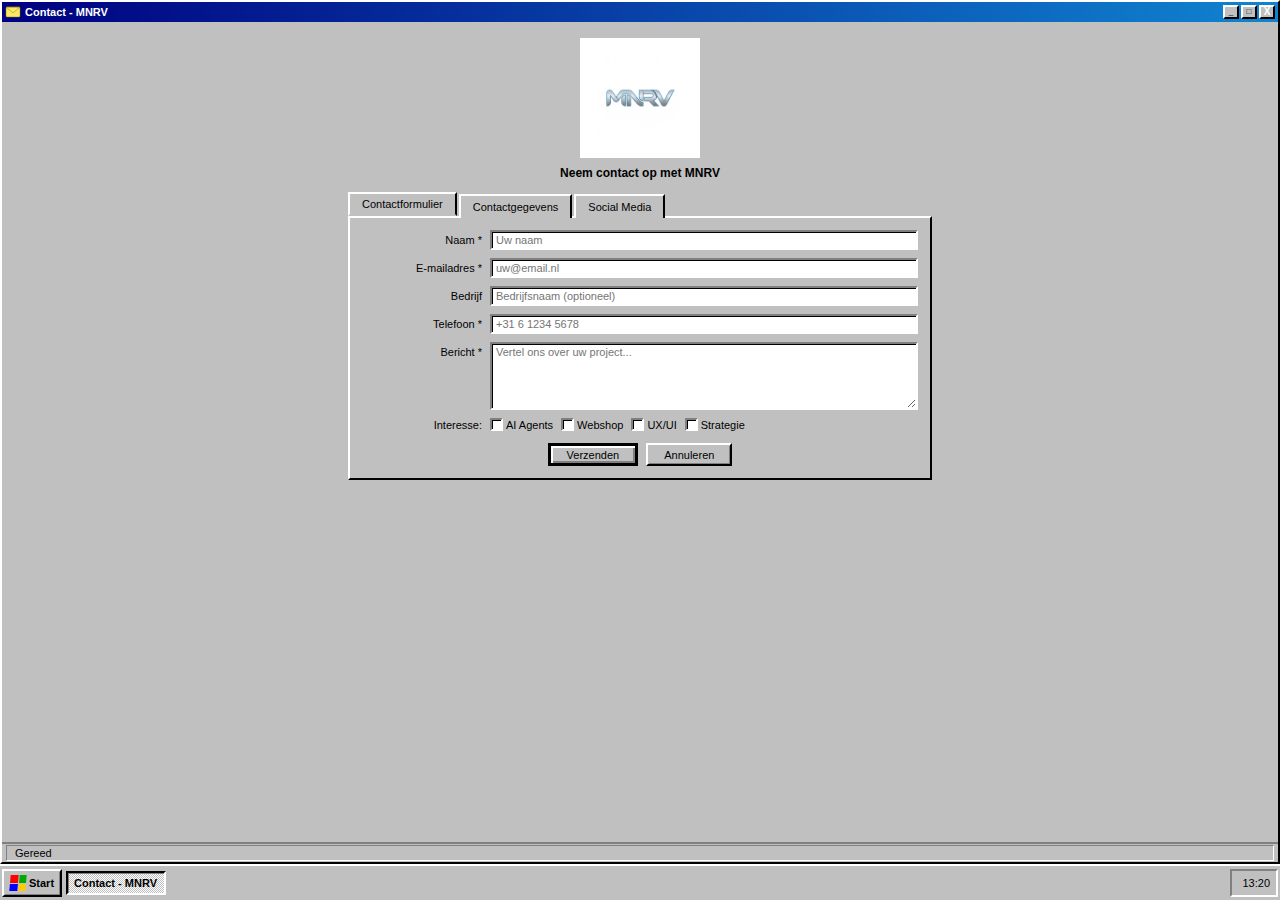
<file: contact.html>
<!DOCTYPE html>
<html lang="nl">
<head>
  <meta charset="UTF-8">
  <meta name="viewport" content="width=device-width, initial-scale=1.0">
  <title>Contact - MNRV</title>
  <link rel="stylesheet" href="css/style.css">
  <style>
    .contact-tabs { margin-bottom: 0; }
    .tab-panel { display: none; }
    .tab-panel.active { display: block; }
  </style>
</head>
<body>

<div class="page-desktop">

  <!-- Contact Window (full page) -->
  <div class="page-window">

    <!-- Title Bar -->
    <div class="win-titlebar">
      <svg class="win-titlebar-icon" viewBox="0 0 16 16">
        <rect x="1" y="3" width="14" height="10" rx="1" fill="#ffe766" stroke="#808000" stroke-width="0.5"/>
        <polygon points="1,3 8,9 15,3" fill="none" stroke="#808000" stroke-width="0.5"/>
      </svg>
      <span class="win-titlebar-title">Contact - MNRV</span>
      <div class="win-titlebar-buttons">
        <button class="win-titlebar-btn min-btn" title="Minimaliseren">_</button>
        <button class="win-titlebar-btn max-btn" title="Maximaliseren">&#9633;</button>
        <a href="index.html" class="win-titlebar-btn close-btn" title="Terug naar bureaublad" style="text-decoration:none;color:inherit;">X</a>
      </div>
    </div>

    <!-- Window Body -->
    <div class="win-body-grey" style="flex:1;overflow:auto;">

      <div style="max-width:600px;margin:0 auto;padding:8px;">

        <div style="text-align:center;margin-bottom:12px;">
          <img src="mnrv-logo2.jpg" alt="MNRV" style="width:120px;image-rendering:auto;">
          <p style="font-size:12px;margin-top:6px;"><strong>Neem contact op met MNRV</strong></p>
        </div>

        <!-- Tabs -->
        <div class="win-tabs contact-tabs">
          <button class="win-tab active" onclick="switchTab('form')" id="tab-form">Contactformulier</button>
          <button class="win-tab" onclick="switchTab('info')" id="tab-info">Contactgegevens</button>
          <button class="win-tab" onclick="switchTab('social')" id="tab-social">Social Media</button>
        </div>

        <div class="win-tab-content">

          <!-- Form Tab -->
          <div class="tab-panel active" id="panel-form">
            <form id="contact-form" onsubmit="return handleSubmit(event)">

              <div class="form-row">
                <label for="naam">Naam *</label>
                <input type="text" id="naam" name="naam" class="win-input" required placeholder="Uw naam">
              </div>

              <div class="form-row">
                <label for="email">E-mailadres *</label>
                <input type="email" id="email" name="email" class="win-input" required placeholder="uw@email.nl">
              </div>

              <div class="form-row">
                <label for="bedrijf">Bedrijf</label>
                <input type="text" id="bedrijf" name="bedrijf" class="win-input" placeholder="Bedrijfsnaam (optioneel)">
              </div>

              <div class="form-row">
                <label for="telefoon">Telefoon *</label>
                <input type="tel" id="telefoon" name="telefoon" class="win-input" required placeholder="+31 6 1234 5678">
              </div>

              <div class="form-row" style="align-items:flex-start;">
                <label for="bericht" style="margin-top:4px;">Bericht *</label>
                <textarea id="bericht" name="bericht" class="win-textarea" required rows="5" placeholder="Vertel ons over uw project..."></textarea>
              </div>

              <div class="form-row">
                <label>Interesse:</label>
                <div style="display:flex;flex-wrap:wrap;gap:8px;">
                  <label style="width:auto;display:flex;align-items:center;gap:3px;">
                    <input type="checkbox" class="win-checkbox" name="interesse" value="agents"> AI Agents
                  </label>
                  <label style="width:auto;display:flex;align-items:center;gap:3px;">
                    <input type="checkbox" class="win-checkbox" name="interesse" value="webshop"> Webshop
                  </label>
                  <label style="width:auto;display:flex;align-items:center;gap:3px;">
                    <input type="checkbox" class="win-checkbox" name="interesse" value="uxui"> UX/UI
                  </label>
                  <label style="width:auto;display:flex;align-items:center;gap:3px;">
                    <input type="checkbox" class="win-checkbox" name="interesse" value="strategie"> Strategie
                  </label>
                </div>
              </div>

              <div style="display:flex;justify-content:center;gap:8px;margin-top:12px;">
                <button type="submit" class="win-btn win-btn-default">Verzenden</button>
                <button type="reset" class="win-btn">Annuleren</button>
              </div>

            </form>

            <!-- Success message (hidden by default) -->
            <div id="success-msg" style="display:none;text-align:center;padding:20px;">
              <svg viewBox="0 0 32 32" style="width:32px;height:32px;margin-bottom:8px;">
                <circle cx="16" cy="16" r="14" fill="#00aa00" stroke="#008000" stroke-width="2"/>
                <text x="16" y="22" text-anchor="middle" fill="#fff" font-size="20" font-weight="bold">&#10003;</text>
              </svg>
              <p style="font-size:12px;"><strong>Bericht verzonden!</strong></p>
              <p style="font-size:11px;margin-top:4px;">Bedankt voor uw bericht. Wij nemen zo snel mogelijk contact met u op.</p>
              <button class="win-btn" onclick="resetForm()" style="margin-top:12px;">Nieuw bericht</button>
            </div>
          </div>

          <!-- Info Tab -->
          <div class="tab-panel" id="panel-info">
            <div class="win-groupbox">
              <legend>Bedrijfsgegevens</legend>
              <table style="font-size:11px;line-height:2;">
                <tr><td style="padding-right:16px;"><strong>Bedrijf:</strong></td><td>MNRV</td></tr>
                <tr><td><strong>E-mail:</strong></td><td><a href="mailto:info@mnrv.ai">info@mnrv.ai</a></td></tr>
                <tr><td><strong>Telefoon:</strong></td><td><a href="tel:+31612345678">+31 6 1234 5678</a></td></tr>
                <tr><td><strong>Website:</strong></td><td><a href="index.html">www.mnrv.ai</a></td></tr>
              </table>
            </div>

            <div class="win-groupbox">
              <legend>Openingstijden</legend>
              <table style="font-size:11px;line-height:2;">
                <tr><td style="padding-right:16px;">Maandag - Vrijdag:</td><td>09:00 - 17:30</td></tr>
                <tr><td>Zaterdag - Zondag:</td><td>Gesloten</td></tr>
              </table>
            </div>

            <p style="font-size:11px;margin-top:12px;line-height:1.6;">
              Voor dringende vragen kunt u ons ook bereiken via
              <a href="#" target="_blank">WhatsApp</a>.
            </p>
          </div>

          <!-- Social Tab -->
          <div class="tab-panel" id="panel-social">
            <p style="font-size:11px;margin-bottom:12px;">Volg MNRV op social media en blijf op de hoogte van de laatste AI-ontwikkelingen:</p>

            <div style="display:flex;flex-direction:column;gap:8px;">
              <a href="#" target="_blank" class="win-btn" style="text-decoration:none;min-width:200px;display:flex;align-items:center;gap:8px;justify-content:flex-start;">
                <svg viewBox="0 0 16 16" style="width:16px;height:16px;"><rect x="1" y="1" width="14" height="14" rx="2" fill="#0077b5"/><text x="4" y="12" fill="#fff" font-size="10" font-weight="bold">in</text></svg>
                LinkedIn
              </a>
              <a href="#" target="_blank" class="win-btn" style="text-decoration:none;min-width:200px;display:flex;align-items:center;gap:8px;justify-content:flex-start;">
                <svg viewBox="0 0 16 16" style="width:16px;height:16px;"><rect x="1" y="1" width="14" height="14" rx="2" fill="#1877f2"/><text x="8" y="13" text-anchor="middle" fill="#fff" font-size="12" font-weight="bold">f</text></svg>
                Facebook
              </a>
              <a href="#" target="_blank" class="win-btn" style="text-decoration:none;min-width:200px;display:flex;align-items:center;gap:8px;justify-content:flex-start;">
                <svg viewBox="0 0 16 16" style="width:16px;height:16px;">
                  <defs><linearGradient id="ig" x1="0" y1="1" x2="1" y2="0"><stop offset="0%" stop-color="#feda75"/><stop offset="25%" stop-color="#fa7e1e"/><stop offset="50%" stop-color="#d62976"/><stop offset="75%" stop-color="#962fbf"/><stop offset="100%" stop-color="#4f5bd5"/></linearGradient></defs>
                  <rect x="1" y="1" width="14" height="14" rx="4" fill="url(#ig)"/><circle cx="8" cy="8" r="3.5" fill="none" stroke="#fff" stroke-width="1.5"/><circle cx="12" cy="4" r="1" fill="#fff"/>
                </svg>
                Instagram
              </a>
              <a href="#" target="_blank" class="win-btn" style="text-decoration:none;min-width:200px;display:flex;align-items:center;gap:8px;justify-content:flex-start;">
                <svg viewBox="0 0 16 16" style="width:16px;height:16px;"><circle cx="8" cy="8" r="7" fill="#333"/><path d="M8 2C4.7 2 2 4.7 2 8c0 2.6 1.7 4.9 4 5.6.3.1.4-.1.4-.3v-1c-1.6.4-2-.8-2-.8-.3-.7-.7-.9-.7-.9-.5-.4 0-.4 0-.4.6 0 .9.6.9.6.5.9 1.4.6 1.7.5 0-.4.2-.6.4-.8-1.3-.1-2.6-.6-2.6-2.8 0-.6.2-1.1.6-1.5 0-.2-.3-.7 0-1.4 0 0 .5-.2 1.6.6a5.5 5.5 0 013 0c1.1-.7 1.6-.6 1.6-.6.3.7.1 1.2 0 1.4.4.4.6.9.6 1.5 0 2.2-1.3 2.7-2.6 2.8.2.2.4.5.4 1v1.5c0 .2.1.4.4.3 2.3-.7 4-3 4-5.6C14 4.7 11.3 2 8 2z" fill="#fff"/></svg>
                GitHub
              </a>
              <a href="#" target="_blank" class="win-btn" style="text-decoration:none;min-width:200px;display:flex;align-items:center;gap:8px;justify-content:flex-start;">
                <svg viewBox="0 0 16 16" style="width:16px;height:16px;"><circle cx="8" cy="8" r="7" fill="#25d366"/><text x="8" y="12" text-anchor="middle" fill="#fff" font-size="10" font-weight="bold">W</text></svg>
                WhatsApp
              </a>
              <a href="mailto:info@mnrv.ai" class="win-btn" style="text-decoration:none;min-width:200px;display:flex;align-items:center;gap:8px;justify-content:flex-start;">
                <svg viewBox="0 0 16 16" style="width:16px;height:16px;"><rect x="1" y="3" width="14" height="10" rx="1" fill="#c0c000" stroke="#808000" stroke-width="0.5"/><polygon points="1,3 8,9 15,3" fill="none" stroke="#808000" stroke-width="0.5"/></svg>
                E-mail
              </a>
            </div>
          </div>

        </div>

      </div>
    </div>

    <!-- Status Bar -->
    <div class="win-statusbar">
      <span class="win-statusbar-section">Gereed</span>
    </div>

  </div>

  <!-- Taskbar -->
  <div class="taskbar">
    <a href="index.html" class="start-btn" style="text-decoration:none;color:inherit;">
      <span style="display:grid;grid-template-columns:1fr 1fr;grid-template-rows:1fr 1fr;gap:1px;width:16px;height:16px;transform:skewX(-5deg);">
        <span style="background:#ff0000;"></span><span style="background:#00aa00;"></span><span style="background:#0000ff;"></span><span style="background:#ffcc00;"></span>
      </span>
      <span>Start</span>
    </a>
    <div class="taskbar-windows" style="flex:1;">
      <button class="taskbar-window-btn active">Contact - MNRV</button>
    </div>
    <div class="system-tray">
      <span id="tray-clock" class="tray-clock">00:00</span>
    </div>
  </div>

</div>

<script>
  // Clock
  function updateClock() {
    var el = document.getElementById('tray-clock');
    if (!el) return;
    var now = new Date();
    el.textContent = String(now.getHours()).padStart(2,'0') + ':' + String(now.getMinutes()).padStart(2,'0');
  }
  updateClock();
  setInterval(updateClock, 10000);

  // Tab switching
  function switchTab(id) {
    document.querySelectorAll('.win-tab').forEach(function(t) { t.classList.remove('active'); });
    document.querySelectorAll('.tab-panel').forEach(function(p) { p.classList.remove('active'); });
    document.getElementById('tab-' + id).classList.add('active');
    document.getElementById('panel-' + id).classList.add('active');
  }

  // Form handling
  function handleSubmit(e) {
    e.preventDefault();
    var form = document.getElementById('contact-form');
    var success = document.getElementById('success-msg');
    form.style.display = 'none';
    success.style.display = 'block';
    return false;
  }

  function resetForm() {
    var form = document.getElementById('contact-form');
    var success = document.getElementById('success-msg');
    form.reset();
    form.style.display = 'block';
    success.style.display = 'none';
  }
</script>

</body>
</html>
</file>
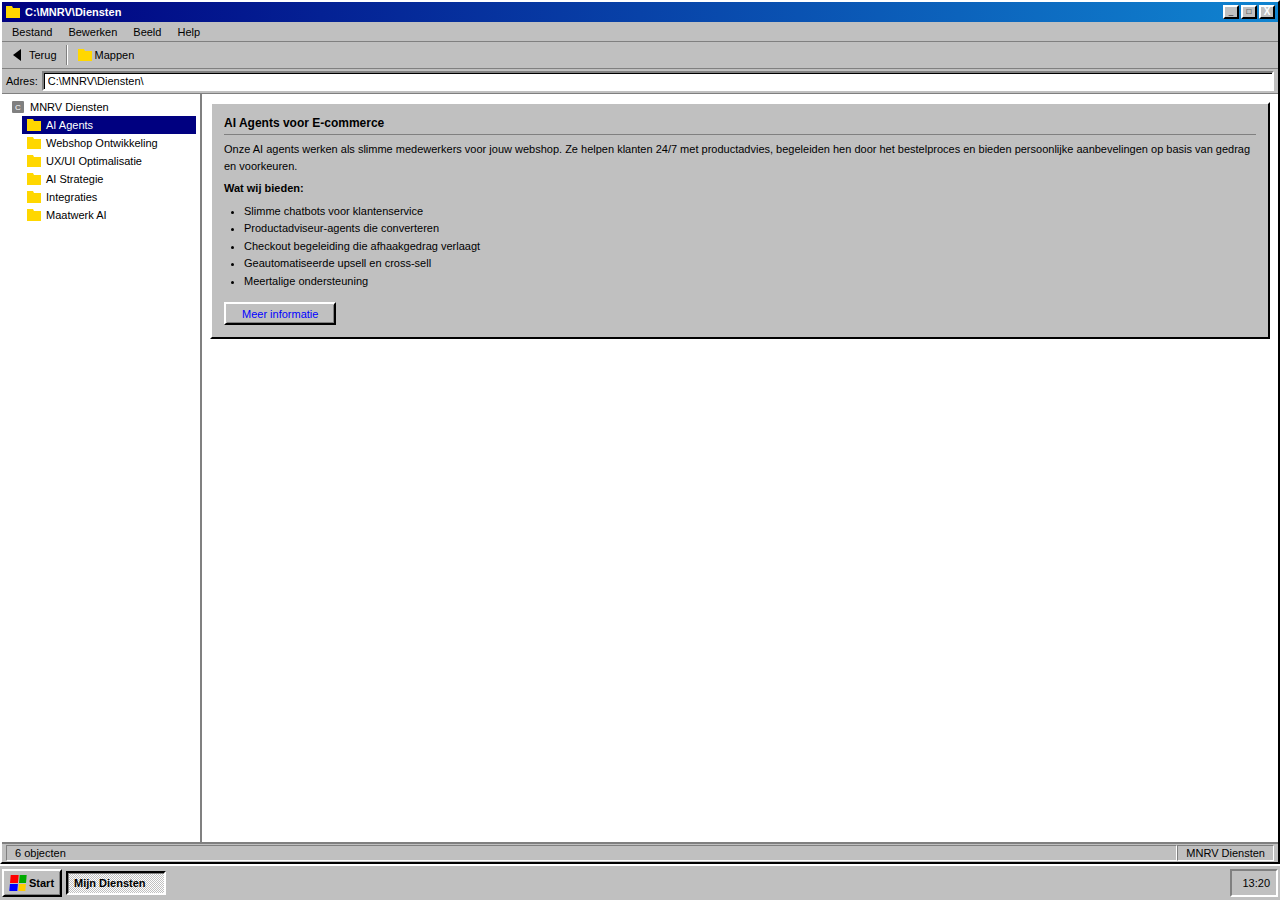
<file: diensten.html>
<!DOCTYPE html>
<html lang="nl">
<head>
  <meta charset="UTF-8">
  <meta name="viewport" content="width=device-width, initial-scale=1.0">
  <title>Mijn Diensten - MNRV</title>
  <link rel="stylesheet" href="css/style.css">
</head>
<body>

<div class="page-desktop">

  <!-- Explorer Window (full page) -->
  <div class="page-window">

    <!-- Title Bar -->
    <div class="win-titlebar">
      <svg class="win-titlebar-icon" viewBox="0 0 16 16">
        <path d="M1 4 L1 14 L15 14 L15 4 L8 4 L7 2 L1 2 Z" fill="#ffd700"/>
      </svg>
      <span class="win-titlebar-title">C:\MNRV\Diensten</span>
      <div class="win-titlebar-buttons">
        <button class="win-titlebar-btn min-btn" title="Minimaliseren">_</button>
        <button class="win-titlebar-btn max-btn" title="Maximaliseren">&#9633;</button>
        <a href="index.html" class="win-titlebar-btn close-btn" title="Terug naar bureaublad" style="text-decoration:none;color:inherit;">X</a>
      </div>
    </div>

    <!-- Menu Bar -->
    <div class="win-menubar">
      <span class="win-menubar-item">Bestand</span>
      <span class="win-menubar-item">Bewerken</span>
      <span class="win-menubar-item">Beeld</span>
      <span class="win-menubar-item">Help</span>
    </div>

    <!-- Toolbar -->
    <div class="win-toolbar">
      <a href="index.html" class="win-toolbar-btn" style="text-decoration:none;color:inherit;">
        <svg viewBox="0 0 16 16"><polygon points="10,2 2,8 10,14" fill="#000"/></svg>
        Terug
      </a>
      <div class="win-toolbar-separator"></div>
      <span class="win-toolbar-btn">
        <svg viewBox="0 0 16 16"><path d="M1 4 L1 14 L15 14 L15 4 L8 4 L7 2 L1 2 Z" fill="#ffd700"/></svg>
        Mappen
      </span>
    </div>

    <!-- Address Bar -->
    <div class="win-addressbar">
      <label>Adres:</label>
      <input type="text" value="C:\MNRV\Diensten\" readonly class="win-input">
    </div>

    <!-- Explorer Layout -->
    <div class="win-body no-border" style="flex:1;display:flex;overflow:hidden;">
      <div class="explorer-layout" style="width:100%;height:100%;">

        <!-- Tree Sidebar -->
        <div class="explorer-tree">
          <div class="tree-item" onclick="showService('all')" id="tree-all">
            <svg viewBox="0 0 16 16" style="width:16px;height:16px;"><rect x="2" y="2" width="12" height="12" rx="1" fill="#808080"/><text x="8" y="11" text-anchor="middle" fill="#fff" font-size="8">C</text></svg>
            <span>MNRV Diensten</span>
          </div>
          <div class="tree-children">
            <div class="tree-item selected" onclick="showService('agents')" id="tree-agents">
              <svg viewBox="0 0 16 16" style="width:16px;height:16px;"><path d="M1 4 L1 14 L15 14 L15 4 L8 4 L7 2 L1 2 Z" fill="#ffd700"/></svg>
              <span>AI Agents</span>
            </div>
            <div class="tree-item" onclick="showService('webshop')" id="tree-webshop">
              <svg viewBox="0 0 16 16" style="width:16px;height:16px;"><path d="M1 4 L1 14 L15 14 L15 4 L8 4 L7 2 L1 2 Z" fill="#ffd700"/></svg>
              <span>Webshop Ontwikkeling</span>
            </div>
            <div class="tree-item" onclick="showService('uxui')" id="tree-uxui">
              <svg viewBox="0 0 16 16" style="width:16px;height:16px;"><path d="M1 4 L1 14 L15 14 L15 4 L8 4 L7 2 L1 2 Z" fill="#ffd700"/></svg>
              <span>UX/UI Optimalisatie</span>
            </div>
            <div class="tree-item" onclick="showService('strategie')" id="tree-strategie">
              <svg viewBox="0 0 16 16" style="width:16px;height:16px;"><path d="M1 4 L1 14 L15 14 L15 4 L8 4 L7 2 L1 2 Z" fill="#ffd700"/></svg>
              <span>AI Strategie</span>
            </div>
            <div class="tree-item" onclick="showService('integraties')" id="tree-integraties">
              <svg viewBox="0 0 16 16" style="width:16px;height:16px;"><path d="M1 4 L1 14 L15 14 L15 4 L8 4 L7 2 L1 2 Z" fill="#ffd700"/></svg>
              <span>Integraties</span>
            </div>
            <div class="tree-item" onclick="showService('maatwerk')" id="tree-maatwerk">
              <svg viewBox="0 0 16 16" style="width:16px;height:16px;"><path d="M1 4 L1 14 L15 14 L15 4 L8 4 L7 2 L1 2 Z" fill="#ffd700"/></svg>
              <span>Maatwerk AI</span>
            </div>
          </div>
        </div>

        <!-- Content Area -->
        <div class="explorer-content" id="service-content">

          <!-- AI Agents -->
          <div class="service-panel" id="panel-agents">
            <div class="win-card">
              <h3>AI Agents voor E-commerce</h3>
              <p>Onze AI agents werken als slimme medewerkers voor jouw webshop. Ze helpen klanten 24/7 met productadvies, begeleiden hen door het bestelproces en bieden persoonlijke aanbevelingen op basis van gedrag en voorkeuren.</p>
              <p><strong>Wat wij bieden:</strong></p>
              <ul style="margin:4px 0 8px 20px;font-size:11px;line-height:1.6;">
                <li>Slimme chatbots voor klantenservice</li>
                <li>Productadviseur-agents die converteren</li>
                <li>Checkout begeleiding die afhaakgedrag verlaagt</li>
                <li>Geautomatiseerde upsell en cross-sell</li>
                <li>Meertalige ondersteuning</li>
              </ul>
              <a href="contact.html" class="win-btn" style="text-decoration:none;margin-top:4px;">Meer informatie</a>
            </div>
          </div>

          <!-- Webshop Ontwikkeling -->
          <div class="service-panel" id="panel-webshop" style="display:none;">
            <div class="win-card">
              <h3>Webshop Ontwikkeling</h3>
              <p>Wij bouwen webshops die klaar zijn voor de toekomst. Met geintegreerde AI-mogelijkheden vanaf dag een, op de platformen die je kent en vertrouwt.</p>
              <p><strong>Platformen:</strong></p>
              <ul style="margin:4px 0 8px 20px;font-size:11px;line-height:1.6;">
                <li><strong>Magento 2</strong> &mdash; B2B en B2C, Hyva Commerce, maatwerk modules</li>
                <li><strong>Shopify</strong> &mdash; Shopify Plus, B2B oplossingen, headless commerce</li>
                <li><strong>WooCommerce</strong> &mdash; WordPress-gebaseerd, flexibel en betaalbaar</li>
                <li><strong>Custom</strong> &mdash; Op maat gebouwde platformen met API-first architectuur</li>
              </ul>
              <p>Elke webshop wordt uitgerust met AI-ready koppelingen en slimme automatiseringen.</p>
              <a href="contact.html" class="win-btn" style="text-decoration:none;margin-top:4px;">Offerte aanvragen</a>
            </div>
          </div>

          <!-- UX/UI -->
          <div class="service-panel" id="panel-uxui" style="display:none;">
            <div class="win-card">
              <h3>UX/UI Optimalisatie met AI</h3>
              <p>AI maakt het mogelijk om jouw webshop continu te optimaliseren op basis van echte gebruikersdata. Geen aannames meer, maar datagedreven design-beslissingen.</p>
              <p><strong>Onze aanpak:</strong></p>
              <ul style="margin:4px 0 8px 20px;font-size:11px;line-height:1.6;">
                <li>AI-gedreven A/B testing en personalisatie</li>
                <li>Heatmap-analyse met slimme aanbevelingen</li>
                <li>Dynamische content op basis van gebruikersprofiel</li>
                <li>Conversie-optimalisatie met machine learning</li>
                <li>Gepersonaliseerde zoekresultaten en filtering</li>
              </ul>
              <a href="contact.html" class="win-btn" style="text-decoration:none;margin-top:4px;">Plan een gesprek</a>
            </div>
          </div>

          <!-- Strategie -->
          <div class="service-panel" id="panel-strategie" style="display:none;">
            <div class="win-card">
              <h3>AI Strategie & Workshops</h3>
              <p>Voordat je investeert in AI, heb je een helder plan nodig. Wij helpen je de juiste strategie te ontwikkelen en zorgen dat jouw team klaar is voor de toekomst.</p>
              <p><strong>Onze diensten:</strong></p>
              <ul style="margin:4px 0 8px 20px;font-size:11px;line-height:1.6;">
                <li><strong>AI Workshop</strong> &mdash; Praktische kennissessie voor jouw team</li>
                <li><strong>AI Strategie</strong> &mdash; Roadmap op maat voor jouw organisatie</li>
                <li><strong>Implementatiebegeleiding</strong> &mdash; Van plan naar werkelijkheid</li>
                <li><strong>Training</strong> &mdash; Jouw team leren werken met AI-tools</li>
              </ul>
              <a href="contact.html" class="win-btn" style="text-decoration:none;margin-top:4px;">Workshop boeken</a>
            </div>
          </div>

          <!-- Integraties -->
          <div class="service-panel" id="panel-integraties" style="display:none;">
            <div class="win-card">
              <h3>Integraties & Koppelingen</h3>
              <p>AI werkt het beste als het naadloos samenwerkt met jouw bestaande systemen. Wij koppelen AI-oplossingen aan de tools die je al gebruikt.</p>
              <p><strong>Koppelingen met:</strong></p>
              <ul style="margin:4px 0 8px 20px;font-size:11px;line-height:1.6;">
                <li>CRM-systemen (Salesforce, HubSpot, Pipedrive)</li>
                <li>ERP-systemen (SAP, Exact, AFAS)</li>
                <li>PIM-systemen (Akeneo, Pimcore)</li>
                <li>Marketing automation (Mailchimp, ActiveCampaign)</li>
                <li>Betaalproviders en fulfillment</li>
              </ul>
              <a href="contact.html" class="win-btn" style="text-decoration:none;margin-top:4px;">Bespreek mogelijkheden</a>
            </div>
          </div>

          <!-- Maatwerk -->
          <div class="service-panel" id="panel-maatwerk" style="display:none;">
            <div class="win-card">
              <h3>Maatwerk AI Oplossingen</h3>
              <p>Soms past een standaardoplossing niet. Dan bouwen wij precies wat jouw organisatie nodig heeft &mdash; van voorspellende modellen tot intelligente recommendation engines.</p>
              <p><strong>Voorbeelden:</strong></p>
              <ul style="margin:4px 0 8px 20px;font-size:11px;line-height:1.6;">
                <li>Custom recommendation engines voor productaanbevelingen</li>
                <li>Voorspellende modellen voor voorraad en vraag</li>
                <li>Intelligente prijsoptimalisatie</li>
                <li>Natural Language Processing voor zoekoptimalisatie</li>
                <li>Computer Vision voor visueel zoeken</li>
              </ul>
              <a href="contact.html" class="win-btn" style="text-decoration:none;margin-top:4px;">Neem contact op</a>
            </div>
          </div>

          <!-- All services overview -->
          <div class="service-panel" id="panel-all" style="display:none;">
            <div class="list-view">
              <div class="list-item" onclick="showService('agents')">
                <svg viewBox="0 0 32 32" style="width:32px;height:32px;">
                  <rect x="2" y="2" width="28" height="28" rx="2" fill="#1a1a3e" stroke="#4488ff"/>
                  <text x="16" y="20" text-anchor="middle" fill="#fff" font-size="10">AI</text>
                </svg>
                <span>AI Agents</span>
              </div>
              <div class="list-item" onclick="showService('webshop')">
                <svg viewBox="0 0 32 32" style="width:32px;height:32px;">
                  <rect x="2" y="2" width="28" height="28" rx="2" fill="#fff" stroke="#0078d7"/>
                  <text x="16" y="20" text-anchor="middle" fill="#0078d7" font-size="8">Shop</text>
                </svg>
                <span>Webshop</span>
              </div>
              <div class="list-item" onclick="showService('uxui')">
                <svg viewBox="0 0 32 32" style="width:32px;height:32px;">
                  <rect x="2" y="2" width="28" height="28" rx="2" fill="#000080"/>
                  <text x="16" y="20" text-anchor="middle" fill="#fff" font-size="8">UX/UI</text>
                </svg>
                <span>UX/UI</span>
              </div>
              <div class="list-item" onclick="showService('strategie')">
                <svg viewBox="0 0 32 32" style="width:32px;height:32px;">
                  <rect x="2" y="2" width="28" height="28" rx="2" fill="#c0c0c0" stroke="#808080"/>
                  <text x="16" y="12" text-anchor="middle" fill="#000" font-size="7">Plan</text>
                  <line x1="8" y1="16" x2="24" y2="16" stroke="#000" stroke-width="0.5"/>
                  <line x1="8" y1="20" x2="20" y2="20" stroke="#000" stroke-width="0.5"/>
                  <line x1="8" y1="24" x2="22" y2="24" stroke="#000" stroke-width="0.5"/>
                </svg>
                <span>AI Strategie</span>
              </div>
              <div class="list-item" onclick="showService('integraties')">
                <svg viewBox="0 0 32 32" style="width:32px;height:32px;">
                  <rect x="2" y="2" width="28" height="28" rx="2" fill="#008080"/>
                  <text x="16" y="20" text-anchor="middle" fill="#fff" font-size="7">API</text>
                </svg>
                <span>Integraties</span>
              </div>
              <div class="list-item" onclick="showService('maatwerk')">
                <svg viewBox="0 0 32 32" style="width:32px;height:32px;">
                  <rect x="2" y="2" width="28" height="28" rx="2" fill="#800080"/>
                  <text x="16" y="20" text-anchor="middle" fill="#fff" font-size="6">Custom</text>
                </svg>
                <span>Maatwerk AI</span>
              </div>
            </div>
          </div>

        </div>
      </div>
    </div>

    <!-- Status Bar -->
    <div class="win-statusbar">
      <span class="win-statusbar-section" id="status-text">6 objecten</span>
      <span class="win-statusbar-section">MNRV Diensten</span>
    </div>

  </div>

  <!-- Taskbar -->
  <div class="taskbar">
    <a href="index.html" class="start-btn" style="text-decoration:none;color:inherit;">
      <span style="display:grid;grid-template-columns:1fr 1fr;grid-template-rows:1fr 1fr;gap:1px;width:16px;height:16px;transform:skewX(-5deg);">
        <span style="background:#ff0000;"></span><span style="background:#00aa00;"></span><span style="background:#0000ff;"></span><span style="background:#ffcc00;"></span>
      </span>
      <span>Start</span>
    </a>
    <div class="taskbar-windows" style="flex:1;">
      <button class="taskbar-window-btn active">Mijn Diensten</button>
    </div>
    <div class="system-tray">
      <span id="tray-clock" class="tray-clock">00:00</span>
    </div>
  </div>

</div>

<script>
  // Clock
  function updateClock() {
    var el = document.getElementById('tray-clock');
    if (!el) return;
    var now = new Date();
    el.textContent = String(now.getHours()).padStart(2,'0') + ':' + String(now.getMinutes()).padStart(2,'0');
  }
  updateClock();
  setInterval(updateClock, 10000);

  // Service navigation
  function showService(id) {
    // Hide all panels
    document.querySelectorAll('.service-panel').forEach(function(p) { p.style.display = 'none'; });
    // Deselect all tree items
    document.querySelectorAll('.tree-item').forEach(function(t) { t.classList.remove('selected'); });

    // Show selected panel
    var panel = document.getElementById('panel-' + id);
    if (panel) panel.style.display = 'block';

    // Select tree item
    var tree = document.getElementById('tree-' + id);
    if (tree) tree.classList.add('selected');
  }
</script>

</body>
</html>
</file>
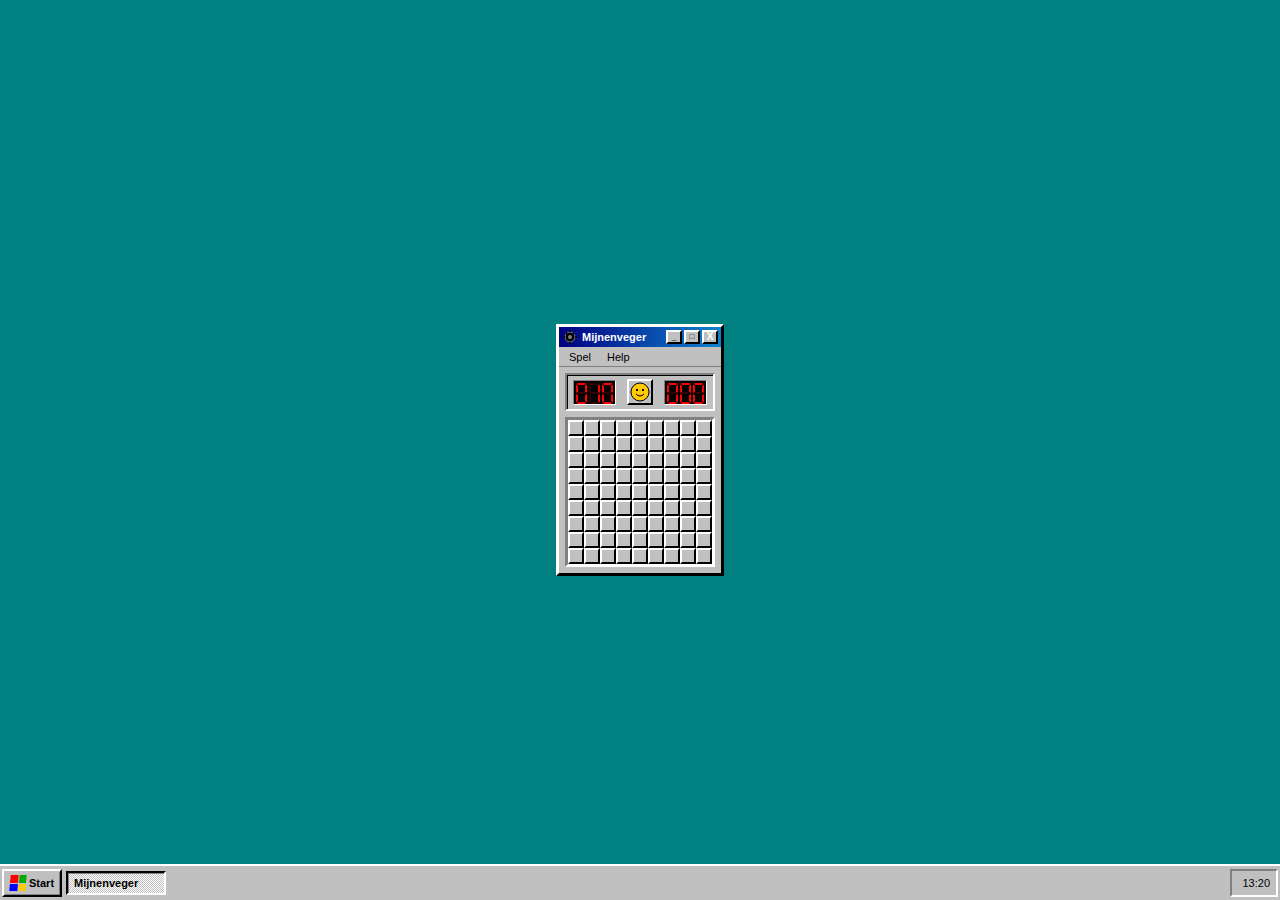
<file: minesweeper.html>
<!DOCTYPE html>
<html lang="nl">
<head>
  <meta charset="UTF-8">
  <meta name="viewport" content="width=device-width, initial-scale=1.0">
  <title>Mijnenveger</title>
  <link rel="stylesheet" href="css/style.css">
  <style>
    /* === MINESWEEPER === */
    body { background: var(--win-bg); }

    .ms-window {
      position: fixed;
      top: 50%;
      left: 50%;
      transform: translate(-50%, -50%);
      background: var(--win-chrome);
      border: 3px solid;
      border-color: var(--win-btn-highlight) var(--win-btn-dark) var(--win-btn-dark) var(--win-btn-highlight);
      box-shadow: inset 1px 1px 0 var(--win-btn-face);
      display: inline-flex;
      flex-direction: column;
      user-select: none;
      max-width: 98vw;
      max-height: calc(100vh - 44px);
    }

    /* Title Bar */
    .ms-titlebar {
      display: flex;
      align-items: center;
      height: 20px;
      padding: 2px 3px;
      background: var(--win-titlebar);
      color: var(--win-titlebar-text);
      font-size: 11px;
      font-weight: bold;
      cursor: default;
      flex-shrink: 0;
    }
    .ms-titlebar-icon {
      width: 16px;
      height: 16px;
      margin-right: 4px;
    }
    .ms-titlebar-title { flex: 1; }
    .ms-titlebar-buttons {
      display: flex;
      gap: 2px;
      margin-left: 4px;
    }

    /* Menu Bar */
    .ms-menubar {
      display: flex;
      align-items: center;
      height: 20px;
      padding: 0 2px;
      background: var(--win-chrome);
      border-bottom: 1px solid var(--win-btn-shadow);
      flex-shrink: 0;
      position: relative;
    }
    .ms-menu-trigger {
      padding: 2px 8px;
      font-size: 11px;
      font-family: var(--font-main);
      cursor: pointer;
      background: none;
      border: none;
      position: relative;
    }
    .ms-menu-trigger:hover,
    .ms-menu-trigger.open {
      background: var(--win-selection-bg);
      color: var(--win-selection-text);
    }

    /* Dropdown Menu */
    .ms-dropdown {
      display: none;
      position: absolute;
      top: 100%;
      left: 0;
      background: var(--win-chrome);
      border: 2px solid;
      border-color: var(--win-btn-highlight) var(--win-btn-dark) var(--win-btn-dark) var(--win-btn-highlight);
      z-index: 1000;
      min-width: 160px;
      padding: 2px 0;
    }
    .ms-dropdown.open { display: block; }
    .ms-dropdown-item {
      display: flex;
      align-items: center;
      padding: 3px 20px 3px 24px;
      font-size: 11px;
      cursor: pointer;
      white-space: nowrap;
      position: relative;
    }
    .ms-dropdown-item:hover {
      background: var(--win-selection-bg);
      color: var(--win-selection-text);
    }
    .ms-dropdown-item .check {
      position: absolute;
      left: 8px;
      font-size: 10px;
    }
    .ms-dropdown-sep {
      height: 2px;
      margin: 2px 4px;
      border-top: 1px solid var(--win-btn-shadow);
      border-bottom: 1px solid var(--win-btn-highlight);
    }

    /* Game Container */
    .ms-game {
      padding: 6px;
      flex-shrink: 0;
    }

    /* Top Panel (counter, smiley, timer) */
    .ms-panel {
      display: flex;
      align-items: center;
      justify-content: space-between;
      padding: 4px 6px;
      margin-bottom: 6px;
      border: 2px solid;
      border-color: var(--win-btn-shadow) var(--win-btn-highlight) var(--win-btn-highlight) var(--win-btn-shadow);
      box-shadow: inset 1px 1px 0 var(--win-btn-dark);
      background: var(--win-chrome);
    }

    /* 7-Segment LED Display */
    .ms-led {
      display: flex;
      background: #000;
      border: 1px solid;
      border-color: var(--win-btn-shadow) var(--win-btn-highlight) var(--win-btn-highlight) var(--win-btn-shadow);
      padding: 1px;
      height: 25px;
    }
    .ms-led-digit {
      width: 13px;
      height: 23px;
      position: relative;
    }
    /* 7-segment paths */
    .ms-led-digit svg { width: 13px; height: 23px; }
    .seg { fill: #300; }
    .seg.on { fill: #f00; }

    /* Smiley Button */
    .ms-smiley {
      width: 26px;
      height: 26px;
      background: var(--win-btn-face);
      border: 2px solid;
      border-color: var(--win-btn-highlight) var(--win-btn-dark) var(--win-btn-dark) var(--win-btn-highlight);
      cursor: pointer;
      display: flex;
      align-items: center;
      justify-content: center;
      padding: 0;
      flex-shrink: 0;
    }
    .ms-smiley:active {
      border-color: var(--win-btn-dark) var(--win-btn-highlight) var(--win-btn-highlight) var(--win-btn-dark);
    }

    /* Minefield */
    .ms-field {
      border: 3px solid;
      border-color: var(--win-btn-shadow) var(--win-btn-highlight) var(--win-btn-highlight) var(--win-btn-shadow);
      box-shadow: inset 1px 1px 0 var(--win-btn-dark);
      display: inline-grid;
      background: var(--win-chrome);
      overflow: auto;
      max-height: calc(100vh - 160px);
    }

    /* Cell */
    .ms-cell {
      width: 16px;
      height: 16px;
      border: 1px solid;
      border-color: var(--win-btn-highlight) var(--win-btn-shadow) var(--win-btn-shadow) var(--win-btn-highlight);
      background: var(--win-chrome);
      display: flex;
      align-items: center;
      justify-content: center;
      cursor: pointer;
      font-family: var(--font-main);
      font-size: 11px;
      font-weight: bold;
      line-height: 1;
      box-sizing: border-box;
    }
    .ms-cell.raised {
      border-width: 2px;
      border-color: var(--win-btn-highlight) var(--win-btn-dark) var(--win-btn-dark) var(--win-btn-highlight);
    }
    .ms-cell.revealed {
      border: 1px solid #808080;
      border-right-color: #c0c0c0;
      border-bottom-color: #c0c0c0;
      cursor: default;
    }
    .ms-cell.mine-hit {
      background: #ff0000;
    }
    .ms-cell.mine-wrong {
      background: var(--win-chrome);
    }

    /* Number colors - authentic Win95 */
    .ms-cell.n1 { color: #0000ff; }
    .ms-cell.n2 { color: #008000; }
    .ms-cell.n3 { color: #ff0000; }
    .ms-cell.n4 { color: #000080; }
    .ms-cell.n5 { color: #800000; }
    .ms-cell.n6 { color: #008080; }
    .ms-cell.n7 { color: #000000; }
    .ms-cell.n8 { color: #808080; }

    /* Cell content SVGs */
    .ms-cell svg {
      width: 12px;
      height: 12px;
      display: block;
    }

    /* Taskbar page */
    .page-desktop { display: flex; flex-direction: column; }
  </style>
</head>
<body>

<div class="page-desktop">

  <div class="ms-window" id="ms-window">
    <!-- Title Bar -->
    <div class="ms-titlebar">
      <svg class="ms-titlebar-icon" viewBox="0 0 16 16">
        <circle cx="8" cy="8" r="5" fill="#000" stroke="#808080" stroke-width="1"/>
        <line x1="4" y1="4" x2="6" y2="6" stroke="#000" stroke-width="1.5"/>
        <line x1="12" y1="4" x2="10" y2="6" stroke="#000" stroke-width="1.5"/>
        <line x1="8" y1="1" x2="8" y2="3" stroke="#000" stroke-width="1.5"/>
        <line x1="8" y1="13" x2="8" y2="15" stroke="#000" stroke-width="1.5"/>
        <line x1="1" y1="8" x2="3" y2="8" stroke="#000" stroke-width="1.5"/>
        <line x1="13" y1="8" x2="15" y2="8" stroke="#000" stroke-width="1.5"/>
        <circle cx="8" cy="8" r="2" fill="#808080"/>
      </svg>
      <span class="ms-titlebar-title">Mijnenveger</span>
      <div class="ms-titlebar-buttons">
        <button class="win-titlebar-btn min-btn" title="Minimaliseren">_</button>
        <button class="win-titlebar-btn max-btn" title="Maximaliseren">&#9633;</button>
        <a href="index.html" class="win-titlebar-btn close-btn" title="Sluiten" style="text-decoration:none;color:inherit;">X</a>
      </div>
    </div>

    <!-- Menu Bar -->
    <div class="ms-menubar" id="ms-menubar">
      <button class="ms-menu-trigger" id="menu-game-btn">Spel</button>
      <div class="ms-dropdown" id="menu-game">
        <div class="ms-dropdown-item" onclick="MS.newGame()">Nieuw</div>
        <div class="ms-dropdown-sep"></div>
        <div class="ms-dropdown-item" data-diff="beginner"><span class="check"></span>Beginner</div>
        <div class="ms-dropdown-item" data-diff="intermediate"><span class="check"></span>Gemiddeld</div>
        <div class="ms-dropdown-item" data-diff="expert"><span class="check"></span>Expert</div>
        <div class="ms-dropdown-sep"></div>
        <div class="ms-dropdown-item" onclick="MS.toggleMarks()"><span class="check" id="marks-check"></span>Vraagtekens</div>
        <div class="ms-dropdown-sep"></div>
        <div class="ms-dropdown-item" id="best-times-btn">Beste tijden...</div>
        <div class="ms-dropdown-sep"></div>
        <div class="ms-dropdown-item" onclick="window.location.href='index.html'">Afsluiten</div>
      </div>

      <button class="ms-menu-trigger" id="menu-help-btn">Help</button>
      <div class="ms-dropdown" id="menu-help">
        <div class="ms-dropdown-item" onclick="MS.showAbout()">Over Mijnenveger...</div>
      </div>
    </div>

    <!-- Game Area -->
    <div class="ms-game">
      <!-- Top Panel -->
      <div class="ms-panel">
        <div class="ms-led" id="mine-counter"></div>
        <button class="ms-smiley" id="smiley-btn" title="Nieuw spel"></button>
        <div class="ms-led" id="timer-display"></div>
      </div>

      <!-- Minefield -->
      <div class="ms-field" id="minefield"></div>
    </div>
  </div>

  <!-- Taskbar -->
  <div class="taskbar">
    <a href="index.html" class="start-btn" style="text-decoration:none;color:inherit;">
      <span style="display:grid;grid-template-columns:1fr 1fr;grid-template-rows:1fr 1fr;gap:1px;width:16px;height:16px;transform:skewX(-5deg);">
        <span style="background:#ff0000;"></span><span style="background:#00aa00;"></span><span style="background:#0000ff;"></span><span style="background:#ffcc00;"></span>
      </span>
      <span>Start</span>
    </a>
    <div class="taskbar-windows" style="flex:1;">
      <button class="taskbar-window-btn active">Mijnenveger</button>
    </div>
    <div class="system-tray">
      <span id="tray-clock" class="tray-clock">00:00</span>
    </div>
  </div>

</div>

<script>
(function() {
  'use strict';

  // ============================================
  // CONFIG
  // ============================================
  var DIFFICULTIES = {
    beginner:     { rows: 9,  cols: 9,  mines: 10 },
    intermediate: { rows: 16, cols: 16, mines: 40 },
    expert:       { rows: 16, cols: 30, mines: 99 }
  };

  // ============================================
  // STATE
  // ============================================
  var difficulty = 'beginner';
  var rows, cols, totalMines;
  var board = [];       // 2D: { mine, revealed, flagged, question, adjacent }
  var gameState = 'idle'; // idle, playing, won, lost
  var minesPlaced = false;
  var flagCount = 0;
  var timer = 0;
  var timerInterval = null;
  var useQuestionMarks = true;
  var mouseDownOnField = false;

  // Best times
  var bestTimes = { beginner: 999, intermediate: 999, expert: 999 };
  try {
    var saved = localStorage.getItem('ms-best');
    if (saved) bestTimes = JSON.parse(saved);
  } catch(e) {}

  // ============================================
  // 7-SEGMENT LED DISPLAY
  // ============================================
  //   0
  // 1   2
  //   3
  // 4   5
  //   6
  var SEGMENTS = {
    0: [1,1,1,0,1,1,1],
    1: [0,0,1,0,0,1,0],
    2: [1,0,1,1,1,0,1],
    3: [1,0,1,1,0,1,1],
    4: [0,1,1,1,0,1,0],
    5: [1,1,0,1,0,1,1],
    6: [1,1,0,1,1,1,1],
    7: [1,0,1,0,0,1,0],
    8: [1,1,1,1,1,1,1],
    9: [1,1,1,1,0,1,1],
    '-': [0,0,0,1,0,0,0],
    ' ': [0,0,0,0,0,0,0]
  };

  function renderLED(containerId, value) {
    var el = document.getElementById(containerId);
    if (!el) return;
    var str = String(value);
    // Pad/truncate to 3 chars
    if (value < 0) {
      str = '-' + String(Math.abs(value)).padStart(2, '0');
    } else {
      str = String(value).padStart(3, '0');
    }
    if (str.length > 3) str = str.slice(0, 3);

    var html = '';
    for (var i = 0; i < 3; i++) {
      var ch = str[i];
      var segs = SEGMENTS[ch] || SEGMENTS[' '];
      html += '<div class="ms-led-digit"><svg viewBox="0 0 13 23">' +
        '<polygon class="seg' + (segs[0] ? ' on' : '') + '" points="2,1 11,1 10,3 3,3"/>' +     // top
        '<polygon class="seg' + (segs[1] ? ' on' : '') + '" points="1,2 3,4 3,10 1,11"/>' +     // top-left
        '<polygon class="seg' + (segs[2] ? ' on' : '') + '" points="12,2 12,11 10,10 10,4"/>' +  // top-right
        '<polygon class="seg' + (segs[3] ? ' on' : '') + '" points="2,11 3,10 10,10 11,11 10,12 3,12"/>' + // middle
        '<polygon class="seg' + (segs[4] ? ' on' : '') + '" points="1,12 3,13 3,19 1,21"/>' +   // bottom-left
        '<polygon class="seg' + (segs[5] ? ' on' : '') + '" points="12,12 12,21 10,19 10,13"/>' +// bottom-right
        '<polygon class="seg' + (segs[6] ? ' on' : '') + '" points="2,22 3,20 10,20 11,22"/>' +  // bottom
        '</svg></div>';
    }
    el.innerHTML = html;
  }

  // ============================================
  // SMILEY FACE
  // ============================================
  function setSmiley(state) {
    var btn = document.getElementById('smiley-btn');
    if (!btn) return;
    var svg = '';
    switch(state) {
      case 'happy':
        svg = '<svg viewBox="0 0 20 20" width="20" height="20">' +
          '<circle cx="10" cy="10" r="9" fill="#ffcc00" stroke="#000" stroke-width="1"/>' +
          '<rect x="6" y="7" width="2" height="2" fill="#000"/>' +
          '<rect x="12" y="7" width="2" height="2" fill="#000"/>' +
          '<path d="M6 12 Q10 16 14 12" fill="none" stroke="#000" stroke-width="1"/>' +
          '</svg>';
        break;
      case 'pressed':
        svg = '<svg viewBox="0 0 20 20" width="20" height="20">' +
          '<circle cx="10" cy="10" r="9" fill="#ffcc00" stroke="#000" stroke-width="1"/>' +
          '<circle cx="7" cy="8" r="2" fill="none" stroke="#000" stroke-width="1"/>' +
          '<circle cx="13" cy="8" r="2" fill="none" stroke="#000" stroke-width="1"/>' +
          '<circle cx="10" cy="13" r="2" fill="none" stroke="#000" stroke-width="1"/>' +
          '</svg>';
        break;
      case 'dead':
        svg = '<svg viewBox="0 0 20 20" width="20" height="20">' +
          '<circle cx="10" cy="10" r="9" fill="#ffcc00" stroke="#000" stroke-width="1"/>' +
          '<line x1="5" y1="6" x2="8" y2="9" stroke="#000" stroke-width="1.2"/>' +
          '<line x1="8" y1="6" x2="5" y2="9" stroke="#000" stroke-width="1.2"/>' +
          '<line x1="12" y1="6" x2="15" y2="9" stroke="#000" stroke-width="1.2"/>' +
          '<line x1="15" y1="6" x2="12" y2="9" stroke="#000" stroke-width="1.2"/>' +
          '<path d="M6 14 Q10 11 14 14" fill="none" stroke="#000" stroke-width="1"/>' +
          '</svg>';
        break;
      case 'cool':
        svg = '<svg viewBox="0 0 20 20" width="20" height="20">' +
          '<circle cx="10" cy="10" r="9" fill="#ffcc00" stroke="#000" stroke-width="1"/>' +
          '<rect x="4" y="7" width="5" height="3" rx="1" fill="#000"/>' +
          '<rect x="11" y="7" width="5" height="3" rx="1" fill="#000"/>' +
          '<line x1="9" y1="8.5" x2="11" y2="8.5" stroke="#000" stroke-width="1"/>' +
          '<path d="M6 13 Q10 16 14 13" fill="none" stroke="#000" stroke-width="1"/>' +
          '</svg>';
        break;
    }
    btn.innerHTML = svg;
  }

  // ============================================
  // CELL RENDERING
  // ============================================
  function getMineIcon() {
    return '<svg viewBox="0 0 12 12"><circle cx="6" cy="6" r="3.5" fill="#000"/>' +
      '<line x1="6" y1="1" x2="6" y2="11" stroke="#000" stroke-width="1"/>' +
      '<line x1="1" y1="6" x2="11" y2="6" stroke="#000" stroke-width="1"/>' +
      '<line x1="2.5" y1="2.5" x2="9.5" y2="9.5" stroke="#000" stroke-width="1"/>' +
      '<line x1="9.5" y1="2.5" x2="2.5" y2="9.5" stroke="#000" stroke-width="1"/>' +
      '<rect x="4.5" y="3.5" width="1.5" height="1.5" fill="#fff" rx="0.3"/></svg>';
  }

  function getFlagIcon() {
    return '<svg viewBox="0 0 12 12">' +
      '<polygon points="3,2 3,8 9,5" fill="#ff0000" stroke="#800000" stroke-width="0.5"/>' +
      '<line x1="3" y1="2" x2="3" y2="10" stroke="#000" stroke-width="1.2"/>' +
      '<line x1="1" y1="10" x2="6" y2="10" stroke="#000" stroke-width="1.5"/></svg>';
  }

  function getQuestionIcon() {
    return '<span style="color:#000;font-size:12px;font-weight:bold;">?</span>';
  }

  function getWrongMineIcon() {
    return '<svg viewBox="0 0 12 12"><circle cx="6" cy="6" r="3.5" fill="#000"/>' +
      '<line x1="6" y1="1" x2="6" y2="11" stroke="#000" stroke-width="1"/>' +
      '<line x1="1" y1="6" x2="11" y2="6" stroke="#000" stroke-width="1"/>' +
      '<line x1="2.5" y1="2.5" x2="9.5" y2="9.5" stroke="#000" stroke-width="1"/>' +
      '<line x1="9.5" y1="2.5" x2="2.5" y2="9.5" stroke="#000" stroke-width="1"/>' +
      '<rect x="4.5" y="3.5" width="1.5" height="1.5" fill="#fff" rx="0.3"/>' +
      '<line x1="1" y1="1" x2="11" y2="11" stroke="#ff0000" stroke-width="1.5"/>' +
      '<line x1="11" y1="1" x2="1" y2="11" stroke="#ff0000" stroke-width="1.5"/></svg>';
  }

  function renderCell(r, c) {
    var cell = board[r][c];
    var el = cell.el;
    if (!el) return;

    el.className = 'ms-cell';
    el.innerHTML = '';

    if (cell.revealed) {
      el.classList.add('revealed');
      if (cell.mine) {
        el.innerHTML = getMineIcon();
        if (cell.hit) {
          el.classList.add('mine-hit');
        }
      } else if (cell.adjacent > 0) {
        el.classList.add('n' + cell.adjacent);
        el.textContent = cell.adjacent;
      }
    } else if (cell.flagged) {
      el.classList.add('raised');
      if (gameState === 'lost' && !cell.mine) {
        // Wrong flag
        el.classList.add('revealed');
        el.classList.remove('raised');
        el.classList.add('mine-wrong');
        el.innerHTML = getWrongMineIcon();
      } else {
        el.innerHTML = getFlagIcon();
      }
    } else if (cell.question) {
      el.classList.add('raised');
      el.innerHTML = getQuestionIcon();
    } else {
      el.classList.add('raised');
      // Show unrevealed mines on loss
      if (gameState === 'lost' && cell.mine) {
        el.classList.add('revealed');
        el.classList.remove('raised');
        el.innerHTML = getMineIcon();
      }
    }
  }

  // ============================================
  // BOARD SETUP
  // ============================================
  function initBoard() {
    var cfg = DIFFICULTIES[difficulty];
    rows = cfg.rows;
    cols = cfg.cols;
    totalMines = cfg.mines;
    board = [];
    flagCount = 0;
    gameState = 'idle';
    minesPlaced = false;
    timer = 0;
    if (timerInterval) { clearInterval(timerInterval); timerInterval = null; }

    // Create board data
    for (var r = 0; r < rows; r++) {
      board[r] = [];
      for (var c = 0; c < cols; c++) {
        board[r][c] = {
          mine: false,
          revealed: false,
          flagged: false,
          question: false,
          adjacent: 0,
          hit: false,
          el: null
        };
      }
    }

    // Render field
    var field = document.getElementById('minefield');
    field.style.gridTemplateColumns = 'repeat(' + cols + ', 16px)';
    field.style.gridTemplateRows = 'repeat(' + rows + ', 16px)';
    field.innerHTML = '';

    for (var r = 0; r < rows; r++) {
      for (var c = 0; c < cols; c++) {
        var el = document.createElement('div');
        el.className = 'ms-cell raised';
        el.setAttribute('data-r', r);
        el.setAttribute('data-c', c);
        board[r][c].el = el;
        field.appendChild(el);
      }
    }

    renderLED('mine-counter', totalMines);
    renderLED('timer-display', 0);
    setSmiley('happy');
    updateDifficultyChecks();
  }

  function placeMines(safeR, safeC) {
    var placed = 0;
    while (placed < totalMines) {
      var r = Math.floor(Math.random() * rows);
      var c = Math.floor(Math.random() * cols);
      // Keep safe zone around first click
      if (Math.abs(r - safeR) <= 1 && Math.abs(c - safeC) <= 1) continue;
      if (board[r][c].mine) continue;
      board[r][c].mine = true;
      placed++;
    }

    // Calculate adjacency
    for (var r = 0; r < rows; r++) {
      for (var c = 0; c < cols; c++) {
        if (board[r][c].mine) continue;
        var count = 0;
        forNeighbors(r, c, function(nr, nc) {
          if (board[nr][nc].mine) count++;
        });
        board[r][c].adjacent = count;
      }
    }

    minesPlaced = true;
  }

  function forNeighbors(r, c, fn) {
    for (var dr = -1; dr <= 1; dr++) {
      for (var dc = -1; dc <= 1; dc++) {
        if (dr === 0 && dc === 0) continue;
        var nr = r + dr;
        var nc = c + dc;
        if (nr >= 0 && nr < rows && nc >= 0 && nc < cols) {
          fn(nr, nc);
        }
      }
    }
  }

  // ============================================
  // GAME LOGIC
  // ============================================
  function reveal(r, c) {
    var cell = board[r][c];
    if (cell.revealed || cell.flagged) return;

    if (!minesPlaced) {
      placeMines(r, c);
      startTimer();
      gameState = 'playing';
    }

    cell.revealed = true;
    cell.question = false;

    if (cell.mine) {
      cell.hit = true;
      gameOver(false);
      return;
    }

    // Flood fill for empty cells
    if (cell.adjacent === 0) {
      forNeighbors(r, c, function(nr, nc) {
        if (!board[nr][nc].revealed && !board[nr][nc].flagged) {
          reveal(nr, nc);
        }
      });
    }

    renderCell(r, c);
    checkWin();
  }

  function toggleFlag(r, c) {
    var cell = board[r][c];
    if (cell.revealed) return;
    if (gameState === 'idle') {
      gameState = 'playing';
      startTimer();
    }
    if (gameState !== 'playing') return;

    if (!cell.flagged && !cell.question) {
      cell.flagged = true;
      flagCount++;
    } else if (cell.flagged) {
      cell.flagged = false;
      flagCount--;
      if (useQuestionMarks) {
        cell.question = true;
      }
    } else if (cell.question) {
      cell.question = false;
    }

    renderCell(r, c);
    renderLED('mine-counter', totalMines - flagCount);
  }

  function chord(r, c) {
    var cell = board[r][c];
    if (!cell.revealed || cell.adjacent === 0) return;

    // Count adjacent flags
    var adjFlags = 0;
    forNeighbors(r, c, function(nr, nc) {
      if (board[nr][nc].flagged) adjFlags++;
    });

    if (adjFlags === cell.adjacent) {
      forNeighbors(r, c, function(nr, nc) {
        if (!board[nr][nc].revealed && !board[nr][nc].flagged) {
          reveal(nr, nc);
        }
      });
    }
  }

  function checkWin() {
    if (gameState !== 'playing') return;
    var unrevealed = 0;
    for (var r = 0; r < rows; r++) {
      for (var c = 0; c < cols; c++) {
        if (!board[r][c].revealed) unrevealed++;
      }
    }
    if (unrevealed === totalMines) {
      gameOver(true);
    }
  }

  function gameOver(won) {
    gameState = won ? 'won' : 'lost';
    if (timerInterval) { clearInterval(timerInterval); timerInterval = null; }

    if (won) {
      setSmiley('cool');
      // Auto-flag all mines
      for (var r = 0; r < rows; r++) {
        for (var c = 0; c < cols; c++) {
          if (board[r][c].mine && !board[r][c].flagged) {
            board[r][c].flagged = true;
            flagCount++;
          }
          renderCell(r, c);
        }
      }
      renderLED('mine-counter', 0);
      // Check best time
      if (timer < bestTimes[difficulty]) {
        bestTimes[difficulty] = timer;
        try { localStorage.setItem('ms-best', JSON.stringify(bestTimes)); } catch(e) {}
      }
    } else {
      setSmiley('dead');
      // Reveal all cells (mines shown, wrong flags marked)
      for (var r = 0; r < rows; r++) {
        for (var c = 0; c < cols; c++) {
          renderCell(r, c);
        }
      }
    }
  }

  // ============================================
  // TIMER
  // ============================================
  function startTimer() {
    if (timerInterval) return;
    timer = 0;
    timerInterval = setInterval(function() {
      timer++;
      if (timer > 999) timer = 999;
      renderLED('timer-display', timer);
    }, 1000);
  }

  // ============================================
  // EVENT HANDLERS
  // ============================================
  function initEvents() {
    var field = document.getElementById('minefield');

    // Prevent context menu on field
    field.addEventListener('contextmenu', function(e) {
      e.preventDefault();
    });

    // Mouse down - show pressed smiley
    field.addEventListener('mousedown', function(e) {
      var cell = e.target.closest('.ms-cell');
      if (!cell) return;
      if (gameState === 'won' || gameState === 'lost') return;

      if (e.button === 0) {
        mouseDownOnField = true;
        if (gameState === 'idle' || gameState === 'playing') {
          setSmiley('pressed');
        }
      }

      if (e.button === 2) {
        var r = parseInt(cell.getAttribute('data-r'));
        var c = parseInt(cell.getAttribute('data-c'));
        toggleFlag(r, c);
      }
    });

    // Mouse up - reveal cell
    field.addEventListener('mouseup', function(e) {
      var cell = e.target.closest('.ms-cell');
      if (!cell) return;
      if (gameState === 'won' || gameState === 'lost') return;

      var r = parseInt(cell.getAttribute('data-r'));
      var c = parseInt(cell.getAttribute('data-c'));

      if (e.button === 0 && mouseDownOnField) {
        mouseDownOnField = false;
        if (gameState !== 'lost' && gameState !== 'won') {
          setSmiley('happy');
        }
        reveal(r, c);
      }

      // Middle click or both buttons = chord
      if (e.button === 1) {
        chord(r, c);
      }
    });

    // Double click = chord
    field.addEventListener('dblclick', function(e) {
      var cell = e.target.closest('.ms-cell');
      if (!cell) return;
      if (gameState !== 'playing') return;
      var r = parseInt(cell.getAttribute('data-r'));
      var c = parseInt(cell.getAttribute('data-c'));
      chord(r, c);
    });

    // Global mouseup to reset smiley
    document.addEventListener('mouseup', function() {
      if (mouseDownOnField) {
        mouseDownOnField = false;
        if (gameState === 'idle' || gameState === 'playing') {
          setSmiley('happy');
        }
      }
    });

    // Smiley button
    document.getElementById('smiley-btn').addEventListener('click', function() {
      initBoard();
    });

    // Menu handling
    var gameBtn = document.getElementById('menu-game-btn');
    var gameMenu = document.getElementById('menu-game');
    var helpBtn = document.getElementById('menu-help-btn');
    var helpMenu = document.getElementById('menu-help');
    var menuOpen = null;

    function closeMenus() {
      gameMenu.classList.remove('open');
      helpMenu.classList.remove('open');
      gameBtn.classList.remove('open');
      helpBtn.classList.remove('open');
      menuOpen = null;
    }

    gameBtn.addEventListener('click', function(e) {
      e.stopPropagation();
      if (menuOpen === 'game') { closeMenus(); return; }
      closeMenus();
      gameMenu.classList.add('open');
      gameBtn.classList.add('open');
      menuOpen = 'game';
    });

    helpBtn.addEventListener('click', function(e) {
      e.stopPropagation();
      if (menuOpen === 'help') { closeMenus(); return; }
      closeMenus();
      helpMenu.classList.add('open');
      helpBtn.classList.add('open');
      menuOpen = 'help';
    });

    // Hover between menus when one is open
    gameBtn.addEventListener('mouseenter', function() {
      if (menuOpen && menuOpen !== 'game') {
        closeMenus();
        gameMenu.classList.add('open');
        gameBtn.classList.add('open');
        menuOpen = 'game';
      }
    });
    helpBtn.addEventListener('mouseenter', function() {
      if (menuOpen && menuOpen !== 'help') {
        closeMenus();
        helpMenu.classList.add('open');
        helpBtn.classList.add('open');
        menuOpen = 'help';
      }
    });

    document.addEventListener('click', function(e) {
      if (menuOpen && !e.target.closest('.ms-menubar')) {
        closeMenus();
      }
    });

    // Difficulty items
    var diffItems = gameMenu.querySelectorAll('[data-diff]');
    diffItems.forEach(function(item) {
      item.addEventListener('click', function() {
        difficulty = item.getAttribute('data-diff');
        closeMenus();
        initBoard();
      });
    });

    // Best times
    document.getElementById('best-times-btn').addEventListener('click', function() {
      closeMenus();
      showBestTimes();
    });

    // Touch support for mobile
    field.addEventListener('touchstart', function(e) {
      var cell = e.target.closest('.ms-cell');
      if (!cell) return;
      if (gameState === 'won' || gameState === 'lost') return;
      e.preventDefault();

      var r = parseInt(cell.getAttribute('data-r'));
      var c = parseInt(cell.getAttribute('data-c'));

      setSmiley('pressed');

      // Long press = flag
      cell._longPress = setTimeout(function() {
        cell._longPress = null;
        toggleFlag(r, c);
        if (gameState === 'idle' || gameState === 'playing') setSmiley('happy');
      }, 400);
    }, { passive: false });

    field.addEventListener('touchend', function(e) {
      var cell = e.target.closest('.ms-cell');
      if (!cell) return;
      if (gameState === 'won' || gameState === 'lost') return;
      e.preventDefault();

      var r = parseInt(cell.getAttribute('data-r'));
      var c = parseInt(cell.getAttribute('data-c'));

      if (cell._longPress) {
        clearTimeout(cell._longPress);
        cell._longPress = null;
        reveal(r, c);
      }

      if (gameState !== 'lost' && gameState !== 'won') {
        setSmiley('happy');
      }
    }, { passive: false });

    field.addEventListener('touchmove', function(e) {
      var cell = e.target.closest('.ms-cell');
      if (cell && cell._longPress) {
        clearTimeout(cell._longPress);
        cell._longPress = null;
      }
      if (gameState === 'idle' || gameState === 'playing') setSmiley('happy');
    });
  }

  // ============================================
  // MENUS
  // ============================================
  function updateDifficultyChecks() {
    var items = document.querySelectorAll('[data-diff]');
    items.forEach(function(item) {
      var check = item.querySelector('.check');
      check.textContent = item.getAttribute('data-diff') === difficulty ? '\u2713' : '';
    });
    var marksCheck = document.getElementById('marks-check');
    if (marksCheck) marksCheck.textContent = useQuestionMarks ? '\u2713' : '';
  }

  function showBestTimes() {
    var msg = 'Beste tijden:\n\n' +
      'Beginner:\t' + (bestTimes.beginner < 999 ? bestTimes.beginner + ' sec' : '---') + '\n' +
      'Gemiddeld:\t' + (bestTimes.intermediate < 999 ? bestTimes.intermediate + ' sec' : '---') + '\n' +
      'Expert:\t\t' + (bestTimes.expert < 999 ? bestTimes.expert + ' sec' : '---');
    alert(msg);
  }

  // ============================================
  // PUBLIC API
  // ============================================
  window.MS = {
    newGame: function() {
      document.querySelectorAll('.ms-dropdown').forEach(function(m) { m.classList.remove('open'); });
      document.querySelectorAll('.ms-menu-trigger').forEach(function(m) { m.classList.remove('open'); });
      initBoard();
    },
    toggleMarks: function() {
      useQuestionMarks = !useQuestionMarks;
      updateDifficultyChecks();
      document.querySelectorAll('.ms-dropdown').forEach(function(m) { m.classList.remove('open'); });
      document.querySelectorAll('.ms-menu-trigger').forEach(function(m) { m.classList.remove('open'); });
    },
    showAbout: function() {
      document.querySelectorAll('.ms-dropdown').forEach(function(m) { m.classList.remove('open'); });
      document.querySelectorAll('.ms-menu-trigger').forEach(function(m) { m.classList.remove('open'); });
      alert('Mijnenveger\n\nKlassiek Windows spel\nNagemaakt voor MNRV\n\n\u00A9 2026 MNRV');
    }
  };

  // ============================================
  // CLOCK
  // ============================================
  function updateClock() {
    var el = document.getElementById('tray-clock');
    if (!el) return;
    var now = new Date();
    el.textContent = String(now.getHours()).padStart(2,'0') + ':' + String(now.getMinutes()).padStart(2,'0');
  }
  updateClock();
  setInterval(updateClock, 10000);

  // ============================================
  // INIT
  // ============================================
  initBoard();
  initEvents();

})();
</script>

</body>
</html>
</file>
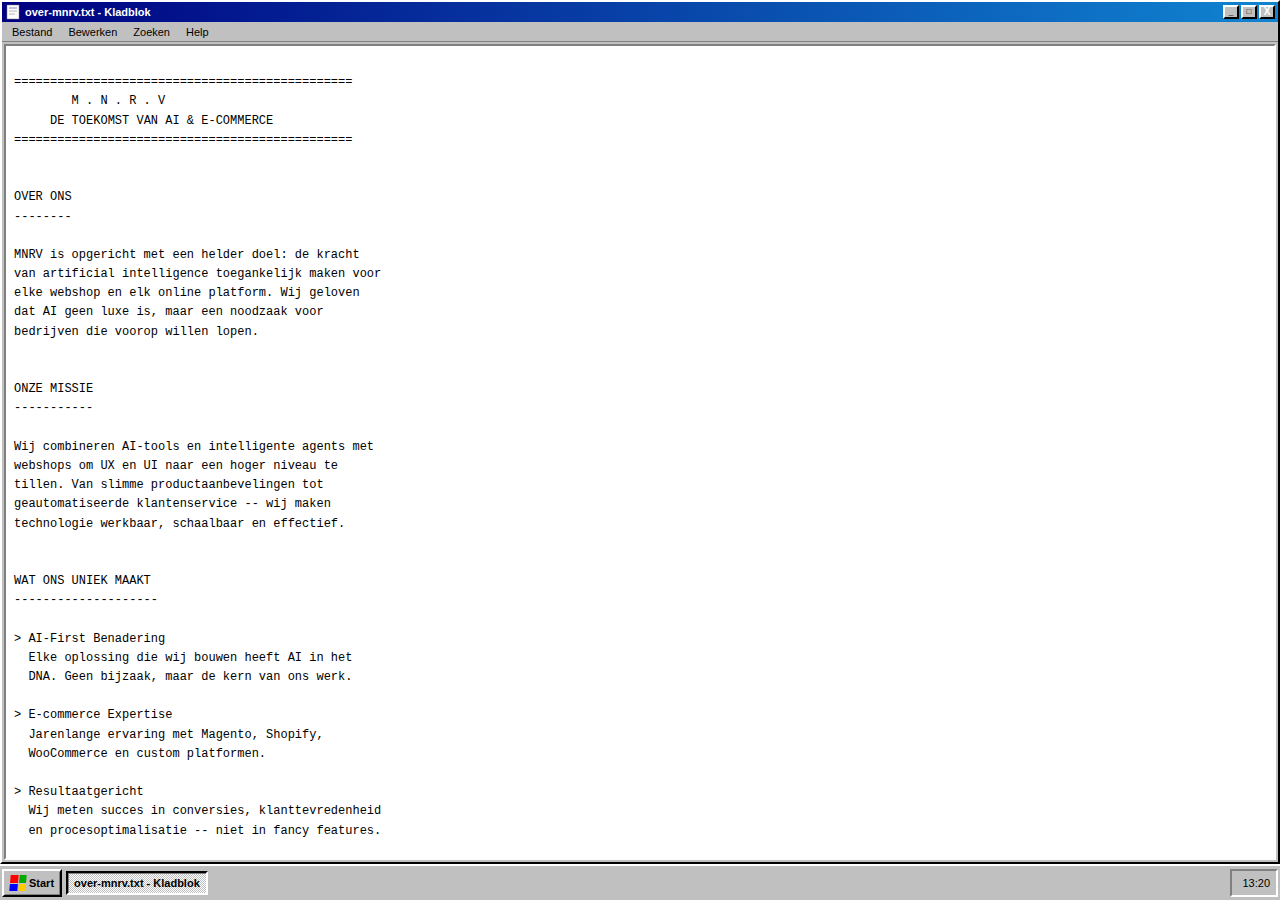
<file: over-ons.html>
<!DOCTYPE html>
<html lang="nl">
<head>
  <meta charset="UTF-8">
  <meta name="viewport" content="width=device-width, initial-scale=1.0">
  <title>Over MNRV - Kladblok</title>
  <link rel="stylesheet" href="css/style.css">
</head>
<body>

<div class="page-desktop">

  <!-- Notepad Window (full page) -->
  <div class="page-window">

    <!-- Title Bar -->
    <div class="win-titlebar">
      <svg class="win-titlebar-icon" viewBox="0 0 16 16">
        <rect x="2" y="1" width="12" height="14" fill="#ffffff" stroke="#808080" stroke-width="0.5"/>
        <line x1="4" y1="4" x2="12" y2="4" stroke="#000080" stroke-width="0.5"/>
        <line x1="4" y1="7" x2="12" y2="7" stroke="#000" stroke-width="0.3"/>
        <line x1="4" y1="10" x2="10" y2="10" stroke="#000" stroke-width="0.3"/>
      </svg>
      <span class="win-titlebar-title">over-mnrv.txt - Kladblok</span>
      <div class="win-titlebar-buttons">
        <button class="win-titlebar-btn min-btn" title="Minimaliseren">_</button>
        <button class="win-titlebar-btn max-btn" title="Maximaliseren">&#9633;</button>
        <a href="index.html" class="win-titlebar-btn close-btn" title="Terug naar bureaublad" style="text-decoration:none;color:inherit;">X</a>
      </div>
    </div>

    <!-- Menu Bar -->
    <div class="win-menubar">
      <span class="win-menubar-item">Bestand</span>
      <span class="win-menubar-item">Bewerken</span>
      <span class="win-menubar-item">Zoeken</span>
      <span class="win-menubar-item">Help</span>
    </div>

    <!-- Notepad Body -->
    <div class="win-body" style="flex:1;">
      <div class="notepad-textarea" style="padding:8px;font-family:var(--font-mono);font-size:12px;line-height:1.6;overflow:auto;white-space:pre-wrap;">
===============================================
        M . N . R . V
     DE TOEKOMST VAN AI & E-COMMERCE
===============================================


OVER ONS
--------

MNRV is opgericht met een helder doel: de kracht
van artificial intelligence toegankelijk maken voor
elke webshop en elk online platform. Wij geloven
dat AI geen luxe is, maar een noodzaak voor
bedrijven die voorop willen lopen.


ONZE MISSIE
-----------

Wij combineren AI-tools en intelligente agents met
webshops om UX en UI naar een hoger niveau te
tillen. Van slimme productaanbevelingen tot
geautomatiseerde klantenservice -- wij maken
technologie werkbaar, schaalbaar en effectief.


WAT ONS UNIEK MAAKT
--------------------

> AI-First Benadering
  Elke oplossing die wij bouwen heeft AI in het
  DNA. Geen bijzaak, maar de kern van ons werk.

> E-commerce Expertise
  Jarenlange ervaring met Magento, Shopify,
  WooCommerce en custom platformen.

> Resultaatgericht
  Wij meten succes in conversies, klanttevredenheid
  en procesoptimalisatie -- niet in fancy features.

> Transparant & Persoonlijk
  Geen black box oplossingen. Wij leggen uit wat
  AI doet, waarom het werkt, en hoe je het zelf
  kunt beheren.


ONZE DIENSTEN
--------------

[1] AI Agents voor E-commerce
    Chatbots, productadviseurs, checkout support

[2] Webshop Ontwikkeling
    Magento, Shopify, WooCommerce, Custom

[3] UX/UI Optimalisatie met AI
    A/B testing, personalisatie, conversie

[4] AI Strategie & Workshops
    Roadmaps, training, implementatie

[5] Integraties & Koppelingen
    CRM, ERP, PIM, marketing automation

[6] Maatwerk AI Oplossingen
    Custom modellen, recommendation engines


CONTACT
-------

E-mail:   info@mnrv.ai
Web:      www.mnrv.ai
LinkedIn: /company/mnrv
GitHub:   /mnrv-ai


-----------------------------------------------
(c) 2026 MNRV - Alle rechten voorbehouden
"De bedrijven die nu investeren in AI, bepalen
 de standaard van morgen."
-----------------------------------------------
</div>
    </div>

  </div>

  <!-- Taskbar -->
  <div class="taskbar">
    <a href="index.html" class="start-btn" style="text-decoration:none;color:inherit;">
      <span style="display:grid;grid-template-columns:1fr 1fr;grid-template-rows:1fr 1fr;gap:1px;width:16px;height:16px;transform:skewX(-5deg);">
        <span style="background:#ff0000;"></span><span style="background:#00aa00;"></span><span style="background:#0000ff;"></span><span style="background:#ffcc00;"></span>
      </span>
      <span>Start</span>
    </a>
    <div class="taskbar-windows" style="flex:1;">
      <button class="taskbar-window-btn active">over-mnrv.txt - Kladblok</button>
    </div>
    <div class="system-tray">
      <span id="tray-clock" class="tray-clock">00:00</span>
    </div>
  </div>

</div>

<script>
  function updateClock() {
    var el = document.getElementById('tray-clock');
    if (!el) return;
    var now = new Date();
    el.textContent = String(now.getHours()).padStart(2,'0') + ':' + String(now.getMinutes()).padStart(2,'0');
  }
  updateClock();
  setInterval(updateClock, 10000);
</script>

</body>
</html>
</file>
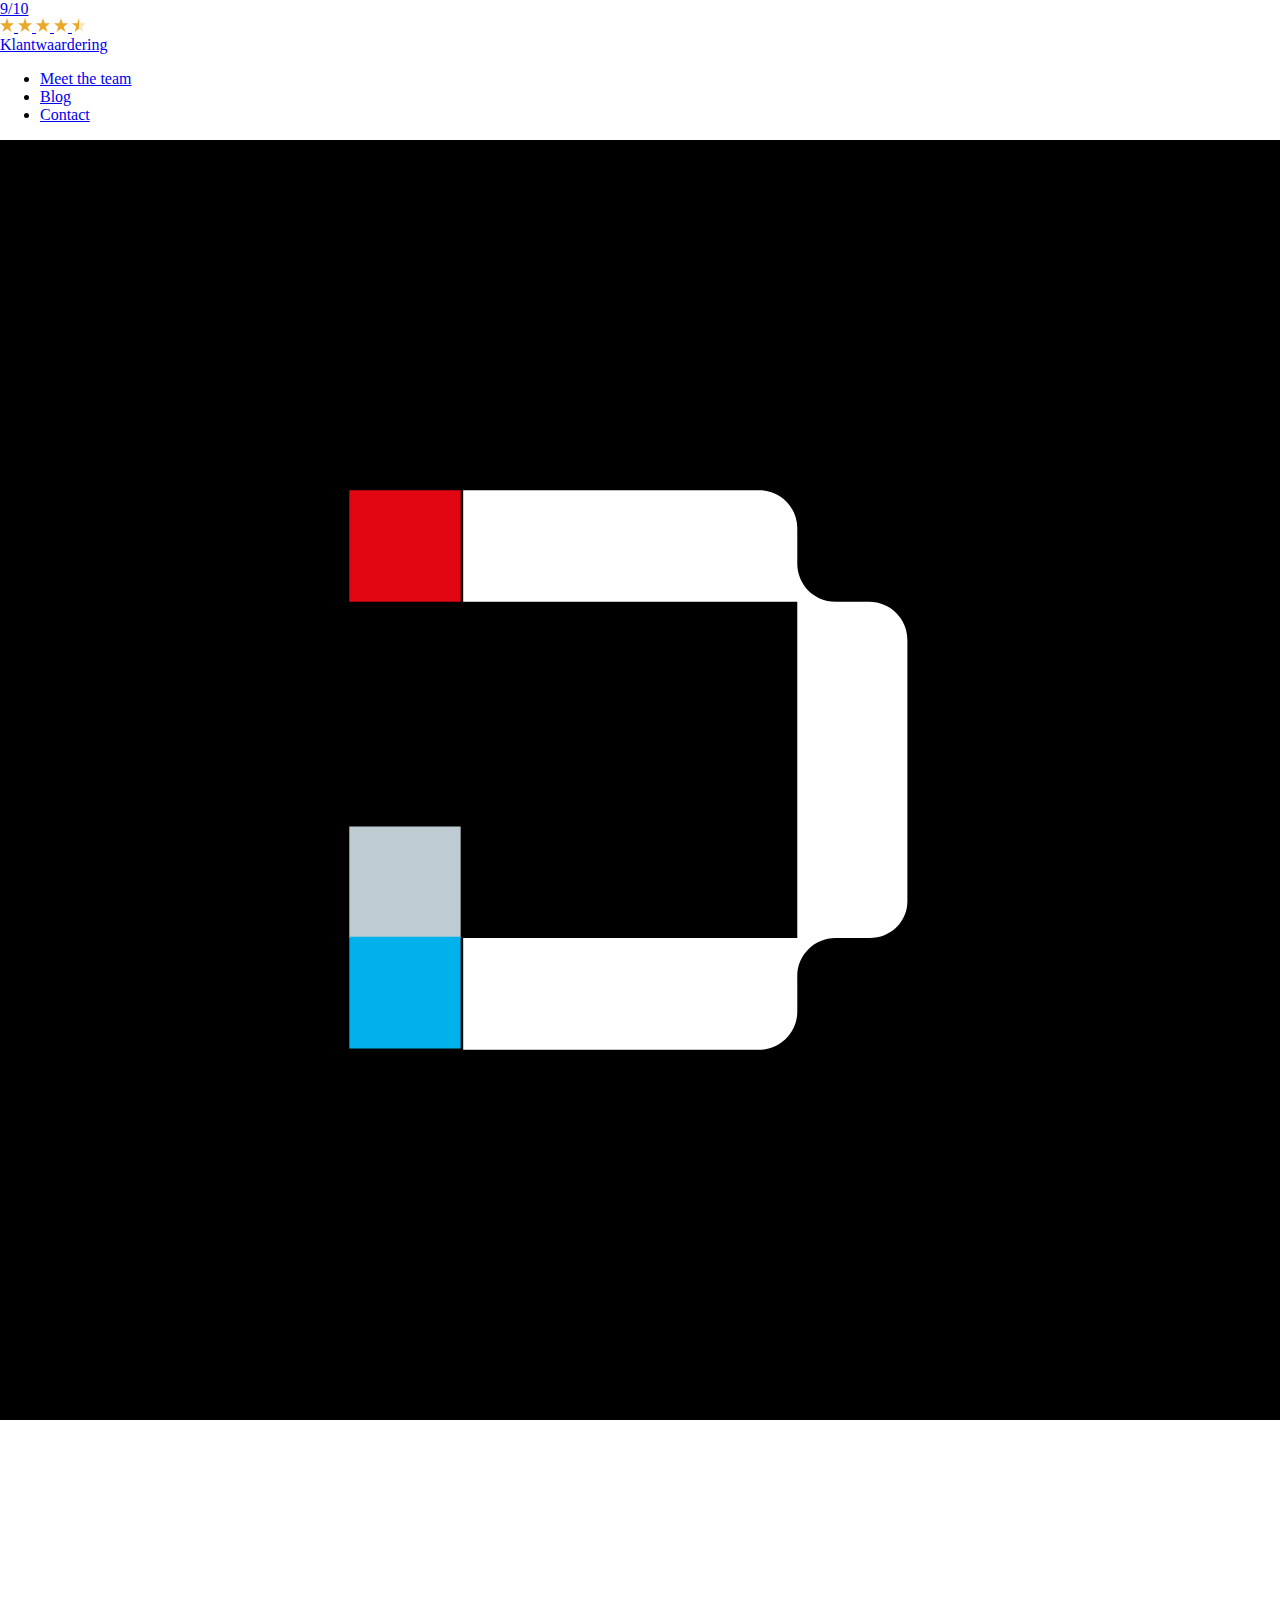
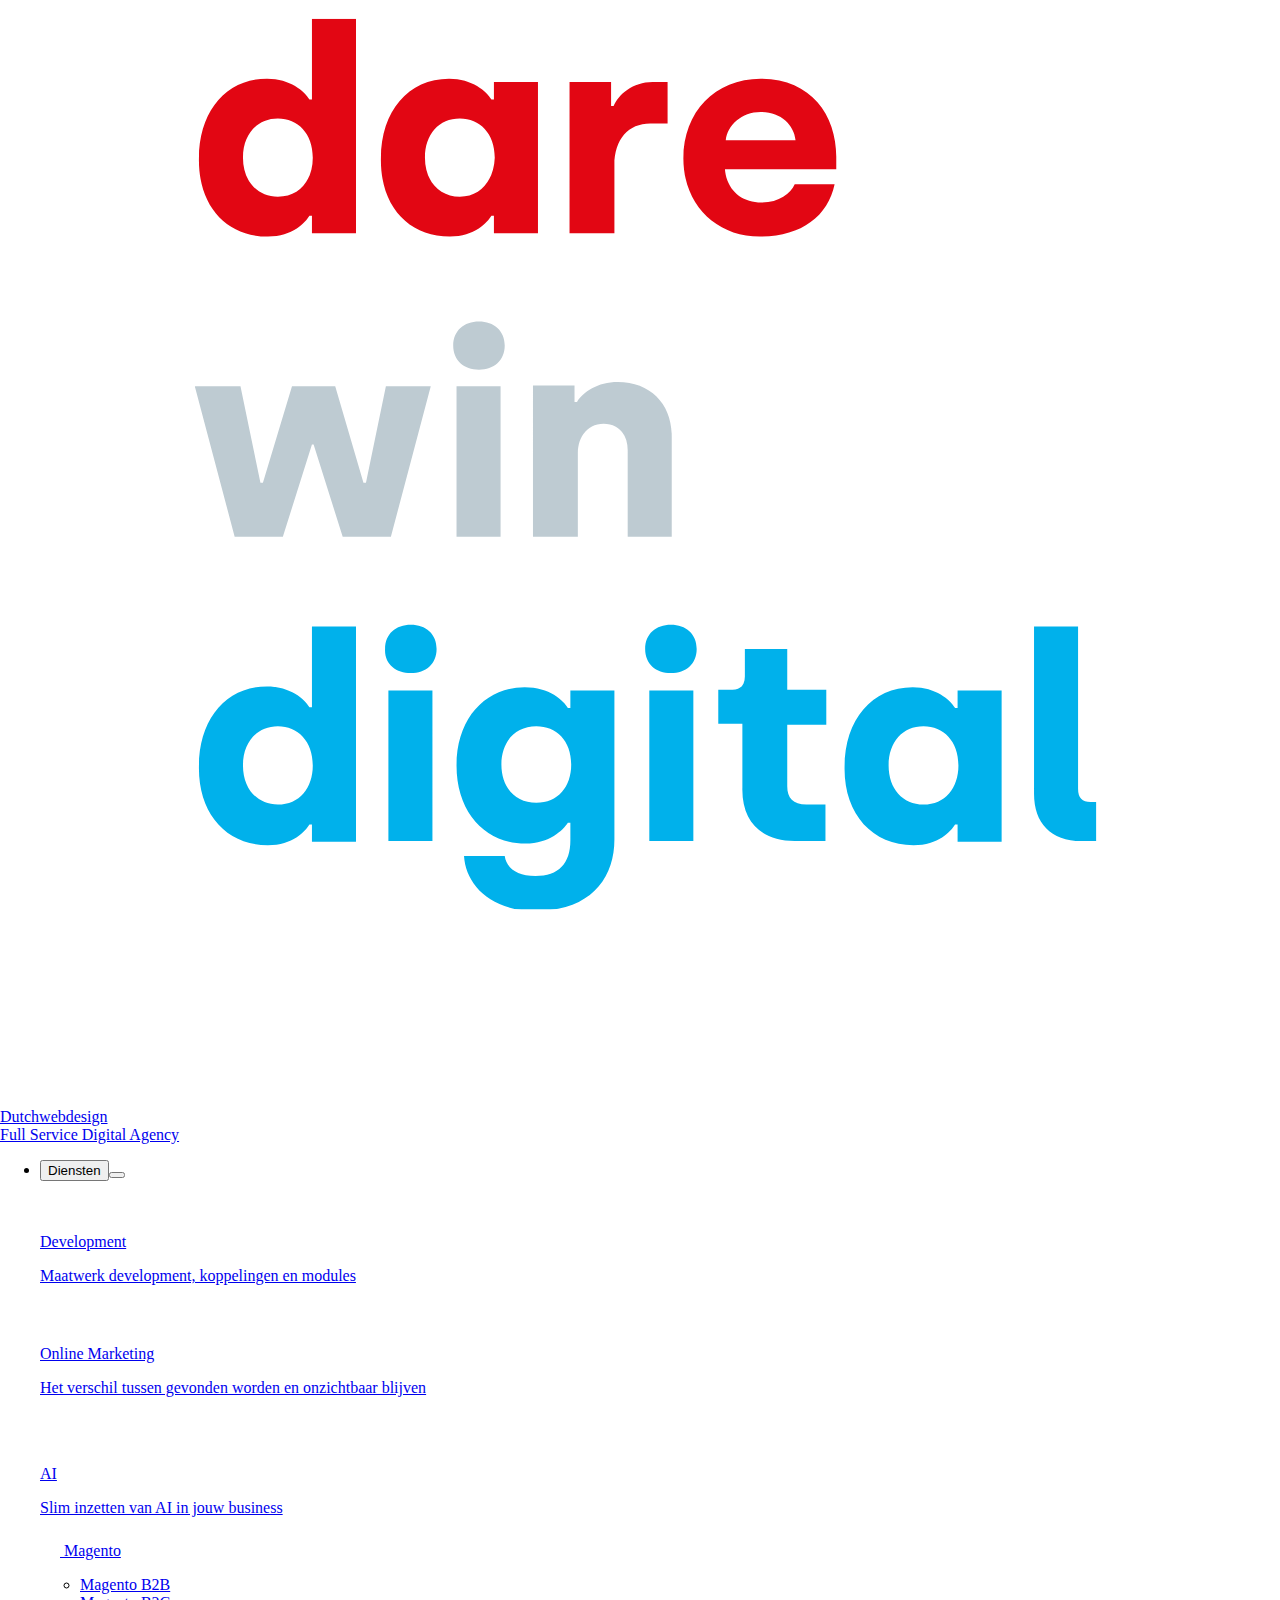
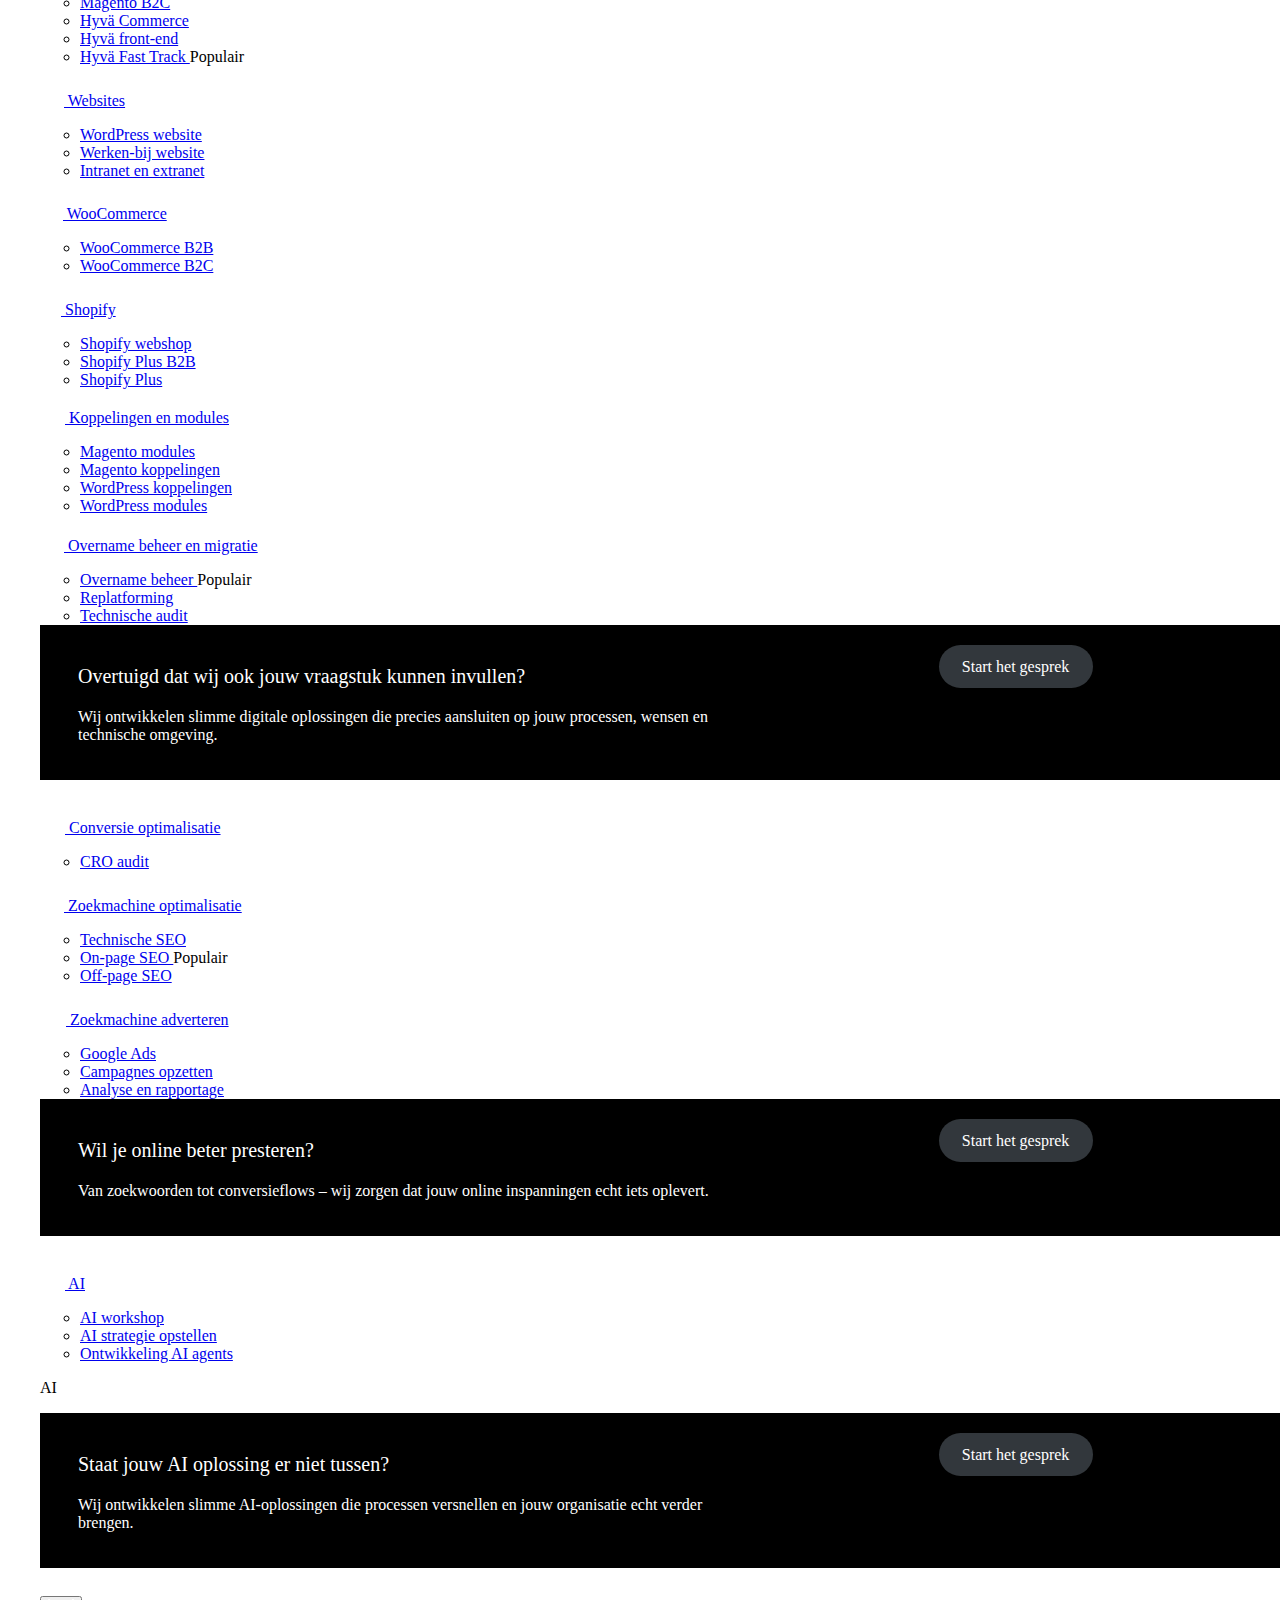
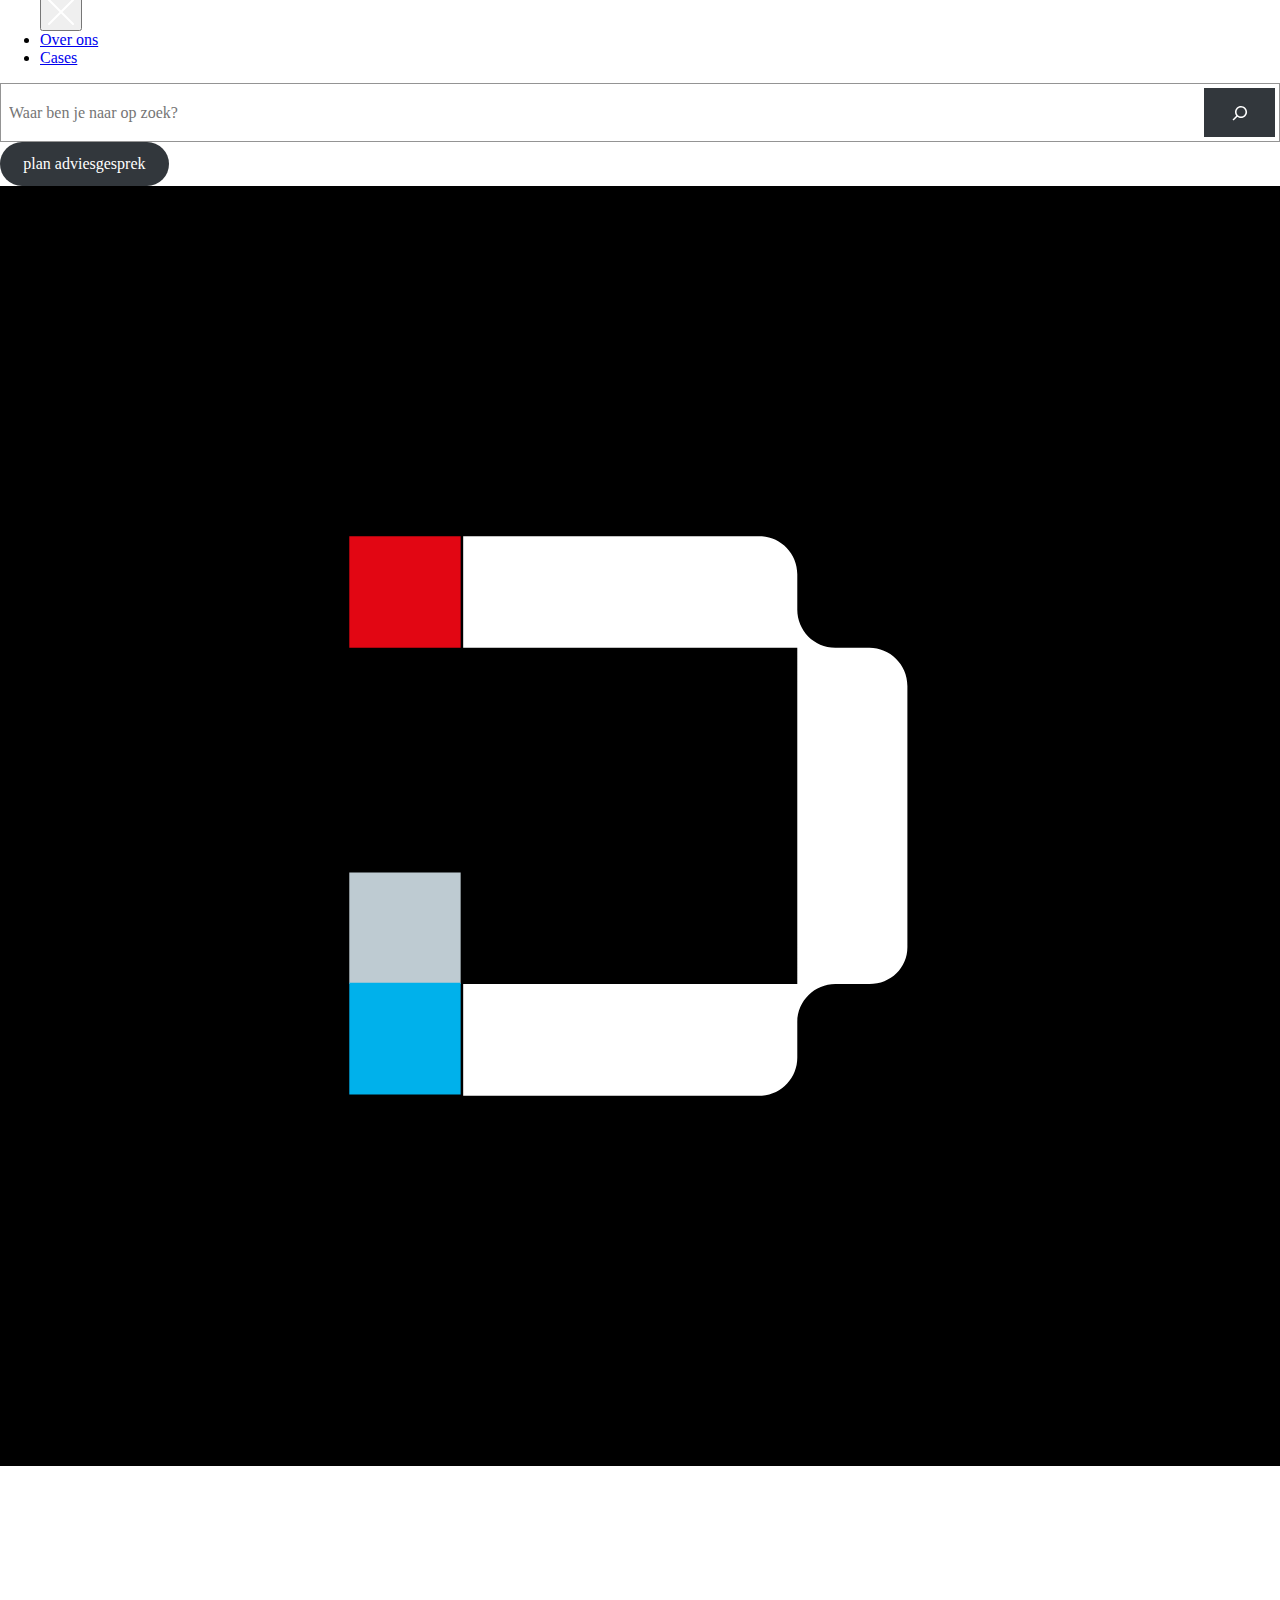
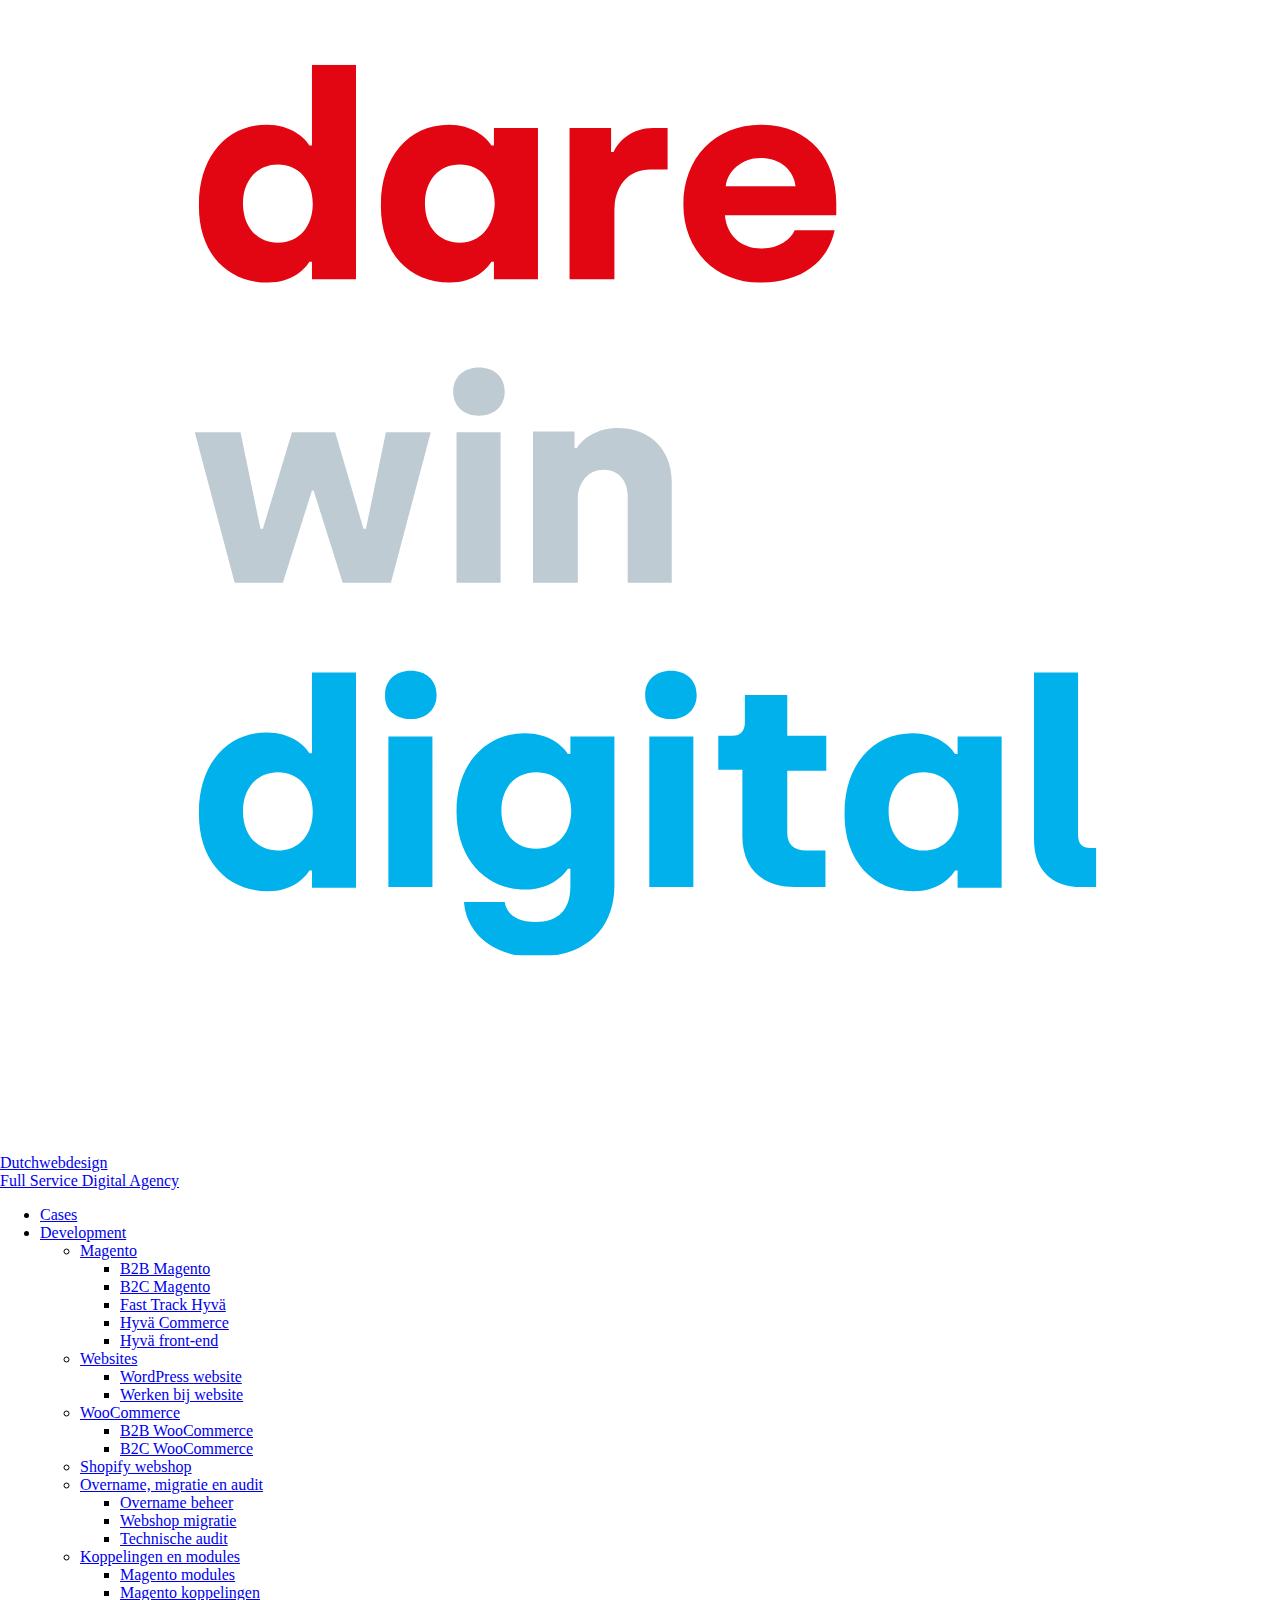
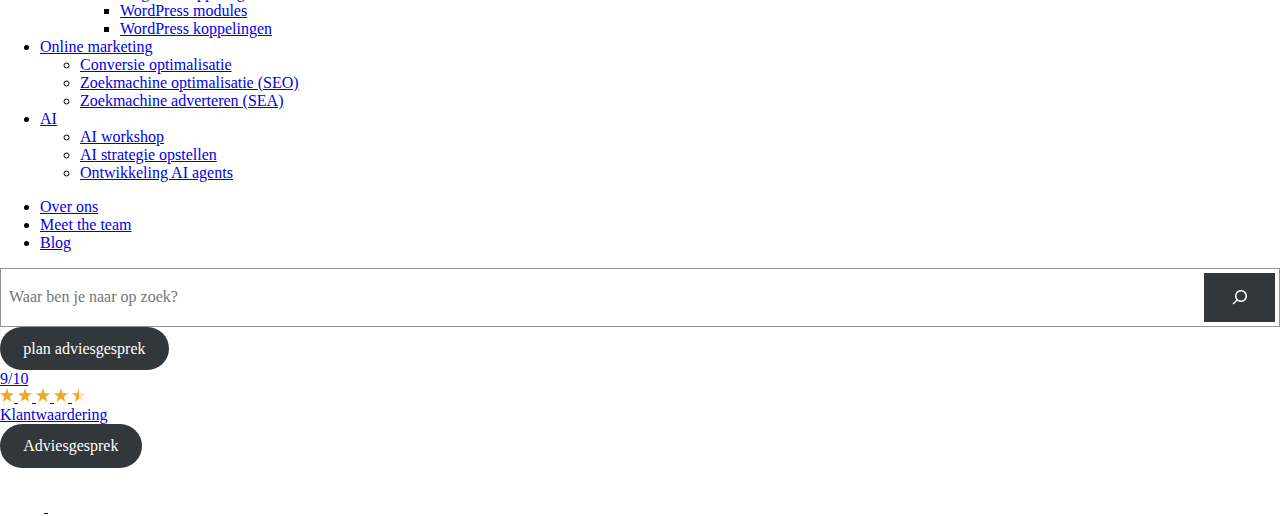
<file: Source.html>
<!DOCTYPE html>
<html lang="nl-NL">
<head>
	<meta charset="UTF-8" />
	            <!-- Server Side Tracking by Taggrs.io -->
            <script>(function(w,d,s,l,i){w[l]=w[l]||[];w[l].push({'gtm.start':new Date().getTime(),event:'gtm.js'});var f=d.getElementsByTagName(s)[0],j=d.createElement(s),dl=l!='dataLayer'?'&l='+l:'';j.async=true;j.src='https://sst.dutchwebdesign.nl/W4P3UjKC6j.js?tg='+i+dl;f.parentNode.insertBefore(j,f);})(window,document,'script','dataLayer','NWMCQDRP');</script>
            <!-- End Server Side Tracking by Taggrs.io -->
		<meta name="viewport" content="width=device-width, initial-scale=1, shrink-to-fit=no">
	<meta name="msapplication-TileColor" content="#DA532C">
	<meta name="theme-color" content="#FFFFFF">
	<meta name='robots' content='index, follow, max-image-preview:large, max-snippet:-1, max-video-preview:-1' />
	<style>img:is([sizes="auto" i], [sizes^="auto," i]) { contain-intrinsic-size: 3000px 1500px }</style>
	
	<!-- This site is optimized with the Yoast SEO plugin v26.2 - https://yoast.com/wordpress/plugins/seo/ -->
	<meta name="description" content="Ontdek de kracht van AI en hoe het jouw organisatie slimmer, sneller en klantgerichter maakt. Plan een adviesgesprek in!" />
	<link rel="canonical" href="https://www.dutchwebdesign.nl/ai/" />
	<meta property="og:locale" content="nl_NL" />
	<meta property="og:type" content="article" />
	<meta property="og:title" content="AI oplossingen voor groei, efficiëntie en klantbeleving" />
	<meta property="og:description" content="Ontdek de kracht van AI en hoe het jouw organisatie slimmer, sneller en klantgerichter maakt. Plan een adviesgesprek in!" />
	<meta property="og:url" content="https://www.dutchwebdesign.nl/ai/" />
	<meta property="og:site_name" content="Dutchwebdesign" />
	<meta property="article:publisher" content="https://facebook.com/Dutchwebdesign" />
	<meta property="article:modified_time" content="2025-12-24T10:54:16+00:00" />
	<meta property="og:image" content="https://www.dutchwebdesign.nl/app/uploads/2025/04/432A0316.jpg" />
	<meta property="og:image:width" content="1667" />
	<meta property="og:image:height" content="2500" />
	<meta property="og:image:type" content="image/jpeg" />
	<meta name="twitter:card" content="summary_large_image" />
	<meta name="twitter:label1" content="Geschatte leestijd" />
	<meta name="twitter:data1" content="6 minuten" />
	<script type="application/ld+json" class="yoast-schema-graph">{"@context":"https://schema.org","@graph":[{"@type":"WebPage","@id":"https://www.dutchwebdesign.nl/ai/","url":"https://www.dutchwebdesign.nl/ai/","name":"AI oplossingen voor groei, efficiëntie en klantbeleving","isPartOf":{"@id":"https://www.dutchwebdesign.nl/#website"},"primaryImageOfPage":{"@id":"https://www.dutchwebdesign.nl/ai/#primaryimage"},"image":{"@id":"https://www.dutchwebdesign.nl/ai/#primaryimage"},"thumbnailUrl":"https://dutchwebdesign.nl/app/uploads/2025/04/432A0316.jpg","datePublished":"2025-09-24T14:04:53+00:00","dateModified":"2025-12-24T10:54:16+00:00","description":"Ontdek de kracht van AI en hoe het jouw organisatie slimmer, sneller en klantgerichter maakt. Plan een adviesgesprek in!","breadcrumb":{"@id":"https://www.dutchwebdesign.nl/ai/#breadcrumb"},"inLanguage":"nl-NL","potentialAction":[{"@type":"ReadAction","target":["https://www.dutchwebdesign.nl/ai/"]}]},{"@type":"ImageObject","inLanguage":"nl-NL","@id":"https://www.dutchwebdesign.nl/ai/#primaryimage","url":"https://dutchwebdesign.nl/app/uploads/2025/04/432A0316.jpg","contentUrl":"https://dutchwebdesign.nl/app/uploads/2025/04/432A0316.jpg"},{"@type":"BreadcrumbList","@id":"https://www.dutchwebdesign.nl/ai/#breadcrumb","itemListElement":[{"@type":"ListItem","position":1,"name":"Homepage","item":"https://www.dutchwebdesign.nl"},{"@type":"ListItem","position":2,"name":"AI"}]},{"@type":"WebSite","@id":"https://www.dutchwebdesign.nl/#website","url":"https://www.dutchwebdesign.nl/","name":"Dutchwebdesign","description":"Als full service digital agency versnellen we jouw digitale groei","publisher":{"@id":"https://www.dutchwebdesign.nl/#organization"},"potentialAction":[{"@type":"SearchAction","target":{"@type":"EntryPoint","urlTemplate":"https://www.dutchwebdesign.nl/?s={search_term_string}"},"query-input":{"@type":"PropertyValueSpecification","valueRequired":true,"valueName":"search_term_string"}}],"inLanguage":"nl-NL"},{"@type":"Organization","@id":"https://www.dutchwebdesign.nl/#organization","name":"Dutchwebdesign","url":"https://www.dutchwebdesign.nl/","logo":{"@type":"ImageObject","inLanguage":"nl-NL","@id":"https://www.dutchwebdesign.nl/#/schema/logo/image/","url":"https://www.dutchwebdesign.nl/app/uploads/2024/05/cropped-logo-horiz-1.png","contentUrl":"https://www.dutchwebdesign.nl/app/uploads/2024/05/cropped-logo-horiz-1.png","width":357,"height":100,"caption":"Dutchwebdesign"},"image":{"@id":"https://www.dutchwebdesign.nl/#/schema/logo/image/"},"sameAs":["https://facebook.com/Dutchwebdesign","https://www.instagram.com/dutchwebdesign/","https://www.linkedin.com/company/dutchwebdesign/"]}]}</script>
	<!-- / Yoast SEO plugin. -->


<title>AI oplossingen voor groei, efficiëntie en klantbeleving</title>
<link crossorigin data-rocket-preconnect href="https://www.gstatic.com" rel="preconnect">
<link crossorigin data-rocket-preconnect href="https://sst.dutchwebdesign.nl" rel="preconnect">
<link crossorigin data-rocket-preconnect href="https://www.google.com" rel="preconnect">
<style id='wp-block-paragraph-inline-css'>
.is-small-text{font-size:.875em}.is-regular-text{font-size:1em}.is-large-text{font-size:2.25em}.is-larger-text{font-size:3em}.has-drop-cap:not(:focus):first-letter{float:left;font-size:8.4em;font-style:normal;font-weight:100;line-height:.68;margin:.05em .1em 0 0;text-transform:uppercase}body.rtl .has-drop-cap:not(:focus):first-letter{float:none;margin-left:.1em}p.has-drop-cap.has-background{overflow:hidden}:root :where(p.has-background){padding:1.25em 2.375em}:where(p.has-text-color:not(.has-link-color)) a{color:inherit}p.has-text-align-left[style*="writing-mode:vertical-lr"],p.has-text-align-right[style*="writing-mode:vertical-rl"]{rotate:180deg}
</style>
<style id='wp-block-button-inline-css'>
.wp-block-button__link{align-content:center;box-sizing:border-box;cursor:pointer;display:inline-block;height:100%;text-align:center;word-break:break-word}.wp-block-button__link.aligncenter{text-align:center}.wp-block-button__link.alignright{text-align:right}:where(.wp-block-button__link){border-radius:9999px;box-shadow:none;padding:calc(.667em + 2px) calc(1.333em + 2px);text-decoration:none}.wp-block-button[style*=text-decoration] .wp-block-button__link{text-decoration:inherit}.wp-block-buttons>.wp-block-button.has-custom-width{max-width:none}.wp-block-buttons>.wp-block-button.has-custom-width .wp-block-button__link{width:100%}.wp-block-buttons>.wp-block-button.has-custom-font-size .wp-block-button__link{font-size:inherit}.wp-block-buttons>.wp-block-button.wp-block-button__width-25{width:calc(25% - var(--wp--style--block-gap, .5em)*.75)}.wp-block-buttons>.wp-block-button.wp-block-button__width-50{width:calc(50% - var(--wp--style--block-gap, .5em)*.5)}.wp-block-buttons>.wp-block-button.wp-block-button__width-75{width:calc(75% - var(--wp--style--block-gap, .5em)*.25)}.wp-block-buttons>.wp-block-button.wp-block-button__width-100{flex-basis:100%;width:100%}.wp-block-buttons.is-vertical>.wp-block-button.wp-block-button__width-25{width:25%}.wp-block-buttons.is-vertical>.wp-block-button.wp-block-button__width-50{width:50%}.wp-block-buttons.is-vertical>.wp-block-button.wp-block-button__width-75{width:75%}.wp-block-button.is-style-squared,.wp-block-button__link.wp-block-button.is-style-squared{border-radius:0}.wp-block-button.no-border-radius,.wp-block-button__link.no-border-radius{border-radius:0!important}:root :where(.wp-block-button .wp-block-button__link.is-style-outline),:root :where(.wp-block-button.is-style-outline>.wp-block-button__link){border:2px solid;padding:.667em 1.333em}:root :where(.wp-block-button .wp-block-button__link.is-style-outline:not(.has-text-color)),:root :where(.wp-block-button.is-style-outline>.wp-block-button__link:not(.has-text-color)){color:currentColor}:root :where(.wp-block-button .wp-block-button__link.is-style-outline:not(.has-background)),:root :where(.wp-block-button.is-style-outline>.wp-block-button__link:not(.has-background)){background-color:initial;background-image:none}
</style>
<style id='wp-block-buttons-inline-css'>
.wp-block-buttons{box-sizing:border-box}.wp-block-buttons.is-vertical{flex-direction:column}.wp-block-buttons.is-vertical>.wp-block-button:last-child{margin-bottom:0}.wp-block-buttons>.wp-block-button{display:inline-block;margin:0}.wp-block-buttons.is-content-justification-left{justify-content:flex-start}.wp-block-buttons.is-content-justification-left.is-vertical{align-items:flex-start}.wp-block-buttons.is-content-justification-center{justify-content:center}.wp-block-buttons.is-content-justification-center.is-vertical{align-items:center}.wp-block-buttons.is-content-justification-right{justify-content:flex-end}.wp-block-buttons.is-content-justification-right.is-vertical{align-items:flex-end}.wp-block-buttons.is-content-justification-space-between{justify-content:space-between}.wp-block-buttons.aligncenter{text-align:center}.wp-block-buttons:not(.is-content-justification-space-between,.is-content-justification-right,.is-content-justification-left,.is-content-justification-center) .wp-block-button.aligncenter{margin-left:auto;margin-right:auto;width:100%}.wp-block-buttons[style*=text-decoration] .wp-block-button,.wp-block-buttons[style*=text-decoration] .wp-block-button__link{text-decoration:inherit}.wp-block-buttons.has-custom-font-size .wp-block-button__link{font-size:inherit}.wp-block-buttons .wp-block-button__link{width:100%}.wp-block-button.aligncenter{text-align:center}
</style>
<style id='wp-block-columns-inline-css'>
.wp-block-columns{align-items:normal!important;box-sizing:border-box;display:flex;flex-wrap:wrap!important}@media (min-width:782px){.wp-block-columns{flex-wrap:nowrap!important}}.wp-block-columns.are-vertically-aligned-top{align-items:flex-start}.wp-block-columns.are-vertically-aligned-center{align-items:center}.wp-block-columns.are-vertically-aligned-bottom{align-items:flex-end}@media (max-width:781px){.wp-block-columns:not(.is-not-stacked-on-mobile)>.wp-block-column{flex-basis:100%!important}}@media (min-width:782px){.wp-block-columns:not(.is-not-stacked-on-mobile)>.wp-block-column{flex-basis:0;flex-grow:1}.wp-block-columns:not(.is-not-stacked-on-mobile)>.wp-block-column[style*=flex-basis]{flex-grow:0}}.wp-block-columns.is-not-stacked-on-mobile{flex-wrap:nowrap!important}.wp-block-columns.is-not-stacked-on-mobile>.wp-block-column{flex-basis:0;flex-grow:1}.wp-block-columns.is-not-stacked-on-mobile>.wp-block-column[style*=flex-basis]{flex-grow:0}:where(.wp-block-columns){margin-bottom:1.75em}:where(.wp-block-columns.has-background){padding:1.25em 2.375em}.wp-block-column{flex-grow:1;min-width:0;overflow-wrap:break-word;word-break:break-word}.wp-block-column.is-vertically-aligned-top{align-self:flex-start}.wp-block-column.is-vertically-aligned-center{align-self:center}.wp-block-column.is-vertically-aligned-bottom{align-self:flex-end}.wp-block-column.is-vertically-aligned-stretch{align-self:stretch}.wp-block-column.is-vertically-aligned-bottom,.wp-block-column.is-vertically-aligned-center,.wp-block-column.is-vertically-aligned-top{width:100%}
</style>
<style id='wp-block-search-inline-css'>
.wp-block-search__button{margin-left:10px;word-break:normal}.wp-block-search__button.has-icon{line-height:0}.wp-block-search__button svg{height:1.25em;min-height:24px;min-width:24px;width:1.25em;fill:currentColor;vertical-align:text-bottom}:where(.wp-block-search__button){border:1px solid #ccc;padding:6px 10px}.wp-block-search__inside-wrapper{display:flex;flex:auto;flex-wrap:nowrap;max-width:100%}.wp-block-search__label{width:100%}.wp-block-search__input{appearance:none;border:1px solid #949494;flex-grow:1;margin-left:0;margin-right:0;min-width:3rem;padding:8px;text-decoration:unset!important}.wp-block-search.wp-block-search__button-only .wp-block-search__button{box-sizing:border-box;display:flex;flex-shrink:0;justify-content:center;margin-left:0;max-width:100%}.wp-block-search.wp-block-search__button-only .wp-block-search__inside-wrapper{min-width:0!important;transition-property:width}.wp-block-search.wp-block-search__button-only .wp-block-search__input{flex-basis:100%;transition-duration:.3s}.wp-block-search.wp-block-search__button-only.wp-block-search__searchfield-hidden,.wp-block-search.wp-block-search__button-only.wp-block-search__searchfield-hidden .wp-block-search__inside-wrapper{overflow:hidden}.wp-block-search.wp-block-search__button-only.wp-block-search__searchfield-hidden .wp-block-search__input{border-left-width:0!important;border-right-width:0!important;flex-basis:0;flex-grow:0;margin:0;min-width:0!important;padding-left:0!important;padding-right:0!important;width:0!important}:where(.wp-block-search__input){font-family:inherit;font-size:inherit;font-style:inherit;font-weight:inherit;letter-spacing:inherit;line-height:inherit;text-transform:inherit}:where(.wp-block-search__button-inside .wp-block-search__inside-wrapper){border:1px solid #949494;box-sizing:border-box;padding:4px}:where(.wp-block-search__button-inside .wp-block-search__inside-wrapper) .wp-block-search__input{border:none;border-radius:0;padding:0 4px}:where(.wp-block-search__button-inside .wp-block-search__inside-wrapper) .wp-block-search__input:focus{outline:none}:where(.wp-block-search__button-inside .wp-block-search__inside-wrapper) :where(.wp-block-search__button){padding:4px 8px}.wp-block-search.aligncenter .wp-block-search__inside-wrapper{margin:auto}.wp-block[data-align=right] .wp-block-search.wp-block-search__button-only .wp-block-search__inside-wrapper{float:right}
</style>
<style id='wp-block-search-theme-inline-css'>
.wp-block-search .wp-block-search__label{font-weight:700}.wp-block-search__button{border:1px solid #ccc;padding:.375em .625em}
</style>
<style id='dutchwebdesign-layout-template-style-inline-css'>
.wp-block-create-block-layout-template{background-color:#21759b;color:#fff;padding:2px}

</style>
<style id='wp-block-template-part-theme-inline-css'>
:root :where(.wp-block-template-part.has-background){margin-bottom:0;margin-top:0;padding:1.25em 2.375em}
</style>
<style id='wp-block-group-inline-css'>
.wp-block-group{box-sizing:border-box}:where(.wp-block-group.wp-block-group-is-layout-constrained){position:relative}
</style>
<style id='wp-block-group-theme-inline-css'>
:where(.wp-block-group.has-background){padding:1.25em 2.375em}
</style>
<style id='wp-block-heading-inline-css'>
h1.has-background,h2.has-background,h3.has-background,h4.has-background,h5.has-background,h6.has-background{padding:1.25em 2.375em}h1.has-text-align-left[style*=writing-mode]:where([style*=vertical-lr]),h1.has-text-align-right[style*=writing-mode]:where([style*=vertical-rl]),h2.has-text-align-left[style*=writing-mode]:where([style*=vertical-lr]),h2.has-text-align-right[style*=writing-mode]:where([style*=vertical-rl]),h3.has-text-align-left[style*=writing-mode]:where([style*=vertical-lr]),h3.has-text-align-right[style*=writing-mode]:where([style*=vertical-rl]),h4.has-text-align-left[style*=writing-mode]:where([style*=vertical-lr]),h4.has-text-align-right[style*=writing-mode]:where([style*=vertical-rl]),h5.has-text-align-left[style*=writing-mode]:where([style*=vertical-lr]),h5.has-text-align-right[style*=writing-mode]:where([style*=vertical-rl]),h6.has-text-align-left[style*=writing-mode]:where([style*=vertical-lr]),h6.has-text-align-right[style*=writing-mode]:where([style*=vertical-rl]){rotate:180deg}
</style>
<link nonce="7f82cad8b4" rel='stylesheet' id='wp-block-image-css' href='https://www.dutchwebdesign.nl/wp/wp-includes/blocks/image/style.min.css' media='all' />
<style id='wp-block-image-theme-inline-css'>
:root :where(.wp-block-image figcaption){color:#555;font-size:13px;text-align:center}.is-dark-theme :root :where(.wp-block-image figcaption){color:#ffffffa6}.wp-block-image{margin:0 0 1em}
</style>
<link nonce="7f82cad8b4" rel='stylesheet' id='wp-block-cover-css' href='https://www.dutchwebdesign.nl/wp/wp-includes/blocks/cover/style.min.css' media='all' />
<style id='wp-block-list-inline-css'>
ol,ul{box-sizing:border-box}:root :where(.wp-block-list.has-background){padding:1.25em 2.375em}
</style>
<style id='dutchwebdesign-blocks-usp-style-inline-css'>


</style>
<style id='dutchwebdesign-case-selector-style-inline-css'>
.wp-block-create-block-client-slider{background-color:#21759b;color:#fff;padding:2px}

</style>
<style id='dutchwebdesign-faq-item-style-inline-css'>


</style>
<style id='dutchwebdesign-faq-style-inline-css'>


</style>
<style id='wp-block-post-content-inline-css'>
.wp-block-post-content{display:flow-root}
</style>
<style id='wp-emoji-styles-inline-css'>

	img.wp-smiley, img.emoji {
		display: inline !important;
		border: none !important;
		box-shadow: none !important;
		height: 1em !important;
		width: 1em !important;
		margin: 0 0.07em !important;
		vertical-align: -0.1em !important;
		background: none !important;
		padding: 0 !important;
	}
</style>
<style id='wp-block-library-inline-css'>
:root{--wp-admin-theme-color:#007cba;--wp-admin-theme-color--rgb:0,124,186;--wp-admin-theme-color-darker-10:#006ba1;--wp-admin-theme-color-darker-10--rgb:0,107,161;--wp-admin-theme-color-darker-20:#005a87;--wp-admin-theme-color-darker-20--rgb:0,90,135;--wp-admin-border-width-focus:2px;--wp-block-synced-color:#7a00df;--wp-block-synced-color--rgb:122,0,223;--wp-bound-block-color:var(--wp-block-synced-color)}@media (min-resolution:192dpi){:root{--wp-admin-border-width-focus:1.5px}}.wp-element-button{cursor:pointer}:root{--wp--preset--font-size--normal:16px;--wp--preset--font-size--huge:42px}:root .has-very-light-gray-background-color{background-color:#eee}:root .has-very-dark-gray-background-color{background-color:#313131}:root .has-very-light-gray-color{color:#eee}:root .has-very-dark-gray-color{color:#313131}:root .has-vivid-green-cyan-to-vivid-cyan-blue-gradient-background{background:linear-gradient(135deg,#00d084,#0693e3)}:root .has-purple-crush-gradient-background{background:linear-gradient(135deg,#34e2e4,#4721fb 50%,#ab1dfe)}:root .has-hazy-dawn-gradient-background{background:linear-gradient(135deg,#faaca8,#dad0ec)}:root .has-subdued-olive-gradient-background{background:linear-gradient(135deg,#fafae1,#67a671)}:root .has-atomic-cream-gradient-background{background:linear-gradient(135deg,#fdd79a,#004a59)}:root .has-nightshade-gradient-background{background:linear-gradient(135deg,#330968,#31cdcf)}:root .has-midnight-gradient-background{background:linear-gradient(135deg,#020381,#2874fc)}.has-regular-font-size{font-size:1em}.has-larger-font-size{font-size:2.625em}.has-normal-font-size{font-size:var(--wp--preset--font-size--normal)}.has-huge-font-size{font-size:var(--wp--preset--font-size--huge)}.has-text-align-center{text-align:center}.has-text-align-left{text-align:left}.has-text-align-right{text-align:right}#end-resizable-editor-section{display:none}.aligncenter{clear:both}.items-justified-left{justify-content:flex-start}.items-justified-center{justify-content:center}.items-justified-right{justify-content:flex-end}.items-justified-space-between{justify-content:space-between}.screen-reader-text{border:0;clip-path:inset(50%);height:1px;margin:-1px;overflow:hidden;padding:0;position:absolute;width:1px;word-wrap:normal!important}.screen-reader-text:focus{background-color:#ddd;clip-path:none;color:#444;display:block;font-size:1em;height:auto;left:5px;line-height:normal;padding:15px 23px 14px;text-decoration:none;top:5px;width:auto;z-index:100000}html :where(.has-border-color){border-style:solid}html :where([style*=border-top-color]){border-top-style:solid}html :where([style*=border-right-color]){border-right-style:solid}html :where([style*=border-bottom-color]){border-bottom-style:solid}html :where([style*=border-left-color]){border-left-style:solid}html :where([style*=border-width]){border-style:solid}html :where([style*=border-top-width]){border-top-style:solid}html :where([style*=border-right-width]){border-right-style:solid}html :where([style*=border-bottom-width]){border-bottom-style:solid}html :where([style*=border-left-width]){border-left-style:solid}html :where(img[class*=wp-image-]){height:auto;max-width:100%}:where(figure){margin:0 0 1em}html :where(.is-position-sticky){--wp-admin--admin-bar--position-offset:var(--wp-admin--admin-bar--height,0px)}@media screen and (max-width:600px){html :where(.is-position-sticky){--wp-admin--admin-bar--position-offset:0px}}
</style>
<style id='global-styles-inline-css'>
:root{--wp--preset--aspect-ratio--square: 1;--wp--preset--aspect-ratio--4-3: 4/3;--wp--preset--aspect-ratio--3-4: 3/4;--wp--preset--aspect-ratio--3-2: 3/2;--wp--preset--aspect-ratio--2-3: 2/3;--wp--preset--aspect-ratio--16-9: 16/9;--wp--preset--aspect-ratio--9-16: 9/16;--wp--preset--color--black: #000000;--wp--preset--color--cyan-bluish-gray: #abb8c3;--wp--preset--color--white: #FFFFFF;--wp--preset--color--pale-pink: #f78da7;--wp--preset--color--vivid-red: #cf2e2e;--wp--preset--color--luminous-vivid-orange: #ff6900;--wp--preset--color--luminous-vivid-amber: #fcb900;--wp--preset--color--light-green-cyan: #7bdcb5;--wp--preset--color--vivid-green-cyan: #00d084;--wp--preset--color--pale-cyan-blue: #8ed1fc;--wp--preset--color--vivid-cyan-blue: #0693e3;--wp--preset--color--vivid-purple: #9b51e0;--wp--preset--color--theme-black: #000000;--wp--preset--color--dark-grey: #161616;--wp--preset--color--light-grey: #BECBD2;--wp--preset--color--light-grey-bg: #F2F2F2;--wp--preset--color--red: #E20612;--wp--preset--color--blue: #00B1EB;--wp--preset--gradient--vivid-cyan-blue-to-vivid-purple: linear-gradient(135deg,rgba(6,147,227,1) 0%,rgb(155,81,224) 100%);--wp--preset--gradient--light-green-cyan-to-vivid-green-cyan: linear-gradient(135deg,rgb(122,220,180) 0%,rgb(0,208,130) 100%);--wp--preset--gradient--luminous-vivid-amber-to-luminous-vivid-orange: linear-gradient(135deg,rgba(252,185,0,1) 0%,rgba(255,105,0,1) 100%);--wp--preset--gradient--luminous-vivid-orange-to-vivid-red: linear-gradient(135deg,rgba(255,105,0,1) 0%,rgb(207,46,46) 100%);--wp--preset--gradient--very-light-gray-to-cyan-bluish-gray: linear-gradient(135deg,rgb(238,238,238) 0%,rgb(169,184,195) 100%);--wp--preset--gradient--cool-to-warm-spectrum: linear-gradient(135deg,rgb(74,234,220) 0%,rgb(151,120,209) 20%,rgb(207,42,186) 40%,rgb(238,44,130) 60%,rgb(251,105,98) 80%,rgb(254,248,76) 100%);--wp--preset--gradient--blush-light-purple: linear-gradient(135deg,rgb(255,206,236) 0%,rgb(152,150,240) 100%);--wp--preset--gradient--blush-bordeaux: linear-gradient(135deg,rgb(254,205,165) 0%,rgb(254,45,45) 50%,rgb(107,0,62) 100%);--wp--preset--gradient--luminous-dusk: linear-gradient(135deg,rgb(255,203,112) 0%,rgb(199,81,192) 50%,rgb(65,88,208) 100%);--wp--preset--gradient--pale-ocean: linear-gradient(135deg,rgb(255,245,203) 0%,rgb(182,227,212) 50%,rgb(51,167,181) 100%);--wp--preset--gradient--electric-grass: linear-gradient(135deg,rgb(202,248,128) 0%,rgb(113,206,126) 100%);--wp--preset--gradient--midnight: linear-gradient(135deg,rgb(2,3,129) 0%,rgb(40,116,252) 100%);--wp--preset--font-size--small: 13px;--wp--preset--font-size--medium: 20px;--wp--preset--font-size--large: 36px;--wp--preset--font-size--x-large: 42px;--wp--preset--spacing--20: 0.44rem;--wp--preset--spacing--30: 0.67rem;--wp--preset--spacing--40: 1rem;--wp--preset--spacing--50: 1.5rem;--wp--preset--spacing--60: 2.25rem;--wp--preset--spacing--70: 3.38rem;--wp--preset--spacing--80: 5.06rem;--wp--preset--shadow--natural: 6px 6px 9px rgba(0, 0, 0, 0.2);--wp--preset--shadow--deep: 12px 12px 50px rgba(0, 0, 0, 0.4);--wp--preset--shadow--sharp: 6px 6px 0px rgba(0, 0, 0, 0.2);--wp--preset--shadow--outlined: 6px 6px 0px -3px rgba(255, 255, 255, 1), 6px 6px rgba(0, 0, 0, 1);--wp--preset--shadow--crisp: 6px 6px 0px rgba(0, 0, 0, 1);}:root { --wp--style--global--content-size: 1399px;--wp--style--global--wide-size: 1600px; }:where(body) { margin: 0; }.wp-site-blocks > .alignleft { float: left; margin-right: 2em; }.wp-site-blocks > .alignright { float: right; margin-left: 2em; }.wp-site-blocks > .aligncenter { justify-content: center; margin-left: auto; margin-right: auto; }:where(.is-layout-flex){gap: 0.5em;}:where(.is-layout-grid){gap: 0.5em;}.is-layout-flow > .alignleft{float: left;margin-inline-start: 0;margin-inline-end: 2em;}.is-layout-flow > .alignright{float: right;margin-inline-start: 2em;margin-inline-end: 0;}.is-layout-flow > .aligncenter{margin-left: auto !important;margin-right: auto !important;}.is-layout-constrained > .alignleft{float: left;margin-inline-start: 0;margin-inline-end: 2em;}.is-layout-constrained > .alignright{float: right;margin-inline-start: 2em;margin-inline-end: 0;}.is-layout-constrained > .aligncenter{margin-left: auto !important;margin-right: auto !important;}.is-layout-constrained > :where(:not(.alignleft):not(.alignright):not(.alignfull)){max-width: var(--wp--style--global--content-size);margin-left: auto !important;margin-right: auto !important;}.is-layout-constrained > .alignwide{max-width: var(--wp--style--global--wide-size);}body .is-layout-flex{display: flex;}.is-layout-flex{flex-wrap: wrap;align-items: center;}.is-layout-flex > :is(*, div){margin: 0;}body .is-layout-grid{display: grid;}.is-layout-grid > :is(*, div){margin: 0;}body{padding-top: 0px;padding-right: 0px;padding-bottom: 0px;padding-left: 0px;}a:where(:not(.wp-element-button)){text-decoration: underline;}:root :where(.wp-element-button, .wp-block-button__link){background-color: #32373c;border-width: 0;color: #fff;font-family: inherit;font-size: inherit;line-height: inherit;padding: calc(0.667em + 2px) calc(1.333em + 2px);text-decoration: none;}.has-black-color{color: var(--wp--preset--color--black) !important;}.has-cyan-bluish-gray-color{color: var(--wp--preset--color--cyan-bluish-gray) !important;}.has-white-color{color: var(--wp--preset--color--white) !important;}.has-pale-pink-color{color: var(--wp--preset--color--pale-pink) !important;}.has-vivid-red-color{color: var(--wp--preset--color--vivid-red) !important;}.has-luminous-vivid-orange-color{color: var(--wp--preset--color--luminous-vivid-orange) !important;}.has-luminous-vivid-amber-color{color: var(--wp--preset--color--luminous-vivid-amber) !important;}.has-light-green-cyan-color{color: var(--wp--preset--color--light-green-cyan) !important;}.has-vivid-green-cyan-color{color: var(--wp--preset--color--vivid-green-cyan) !important;}.has-pale-cyan-blue-color{color: var(--wp--preset--color--pale-cyan-blue) !important;}.has-vivid-cyan-blue-color{color: var(--wp--preset--color--vivid-cyan-blue) !important;}.has-vivid-purple-color{color: var(--wp--preset--color--vivid-purple) !important;}.has-theme-black-color{color: var(--wp--preset--color--theme-black) !important;}.has-dark-grey-color{color: var(--wp--preset--color--dark-grey) !important;}.has-light-grey-color{color: var(--wp--preset--color--light-grey) !important;}.has-light-grey-bg-color{color: var(--wp--preset--color--light-grey-bg) !important;}.has-red-color{color: var(--wp--preset--color--red) !important;}.has-blue-color{color: var(--wp--preset--color--blue) !important;}.has-black-background-color{background-color: var(--wp--preset--color--black) !important;}.has-cyan-bluish-gray-background-color{background-color: var(--wp--preset--color--cyan-bluish-gray) !important;}.has-white-background-color{background-color: var(--wp--preset--color--white) !important;}.has-pale-pink-background-color{background-color: var(--wp--preset--color--pale-pink) !important;}.has-vivid-red-background-color{background-color: var(--wp--preset--color--vivid-red) !important;}.has-luminous-vivid-orange-background-color{background-color: var(--wp--preset--color--luminous-vivid-orange) !important;}.has-luminous-vivid-amber-background-color{background-color: var(--wp--preset--color--luminous-vivid-amber) !important;}.has-light-green-cyan-background-color{background-color: var(--wp--preset--color--light-green-cyan) !important;}.has-vivid-green-cyan-background-color{background-color: var(--wp--preset--color--vivid-green-cyan) !important;}.has-pale-cyan-blue-background-color{background-color: var(--wp--preset--color--pale-cyan-blue) !important;}.has-vivid-cyan-blue-background-color{background-color: var(--wp--preset--color--vivid-cyan-blue) !important;}.has-vivid-purple-background-color{background-color: var(--wp--preset--color--vivid-purple) !important;}.has-theme-black-background-color{background-color: var(--wp--preset--color--theme-black) !important;}.has-dark-grey-background-color{background-color: var(--wp--preset--color--dark-grey) !important;}.has-light-grey-background-color{background-color: var(--wp--preset--color--light-grey) !important;}.has-light-grey-bg-background-color{background-color: var(--wp--preset--color--light-grey-bg) !important;}.has-red-background-color{background-color: var(--wp--preset--color--red) !important;}.has-blue-background-color{background-color: var(--wp--preset--color--blue) !important;}.has-black-border-color{border-color: var(--wp--preset--color--black) !important;}.has-cyan-bluish-gray-border-color{border-color: var(--wp--preset--color--cyan-bluish-gray) !important;}.has-white-border-color{border-color: var(--wp--preset--color--white) !important;}.has-pale-pink-border-color{border-color: var(--wp--preset--color--pale-pink) !important;}.has-vivid-red-border-color{border-color: var(--wp--preset--color--vivid-red) !important;}.has-luminous-vivid-orange-border-color{border-color: var(--wp--preset--color--luminous-vivid-orange) !important;}.has-luminous-vivid-amber-border-color{border-color: var(--wp--preset--color--luminous-vivid-amber) !important;}.has-light-green-cyan-border-color{border-color: var(--wp--preset--color--light-green-cyan) !important;}.has-vivid-green-cyan-border-color{border-color: var(--wp--preset--color--vivid-green-cyan) !important;}.has-pale-cyan-blue-border-color{border-color: var(--wp--preset--color--pale-cyan-blue) !important;}.has-vivid-cyan-blue-border-color{border-color: var(--wp--preset--color--vivid-cyan-blue) !important;}.has-vivid-purple-border-color{border-color: var(--wp--preset--color--vivid-purple) !important;}.has-theme-black-border-color{border-color: var(--wp--preset--color--theme-black) !important;}.has-dark-grey-border-color{border-color: var(--wp--preset--color--dark-grey) !important;}.has-light-grey-border-color{border-color: var(--wp--preset--color--light-grey) !important;}.has-light-grey-bg-border-color{border-color: var(--wp--preset--color--light-grey-bg) !important;}.has-red-border-color{border-color: var(--wp--preset--color--red) !important;}.has-blue-border-color{border-color: var(--wp--preset--color--blue) !important;}.has-vivid-cyan-blue-to-vivid-purple-gradient-background{background: var(--wp--preset--gradient--vivid-cyan-blue-to-vivid-purple) !important;}.has-light-green-cyan-to-vivid-green-cyan-gradient-background{background: var(--wp--preset--gradient--light-green-cyan-to-vivid-green-cyan) !important;}.has-luminous-vivid-amber-to-luminous-vivid-orange-gradient-background{background: var(--wp--preset--gradient--luminous-vivid-amber-to-luminous-vivid-orange) !important;}.has-luminous-vivid-orange-to-vivid-red-gradient-background{background: var(--wp--preset--gradient--luminous-vivid-orange-to-vivid-red) !important;}.has-very-light-gray-to-cyan-bluish-gray-gradient-background{background: var(--wp--preset--gradient--very-light-gray-to-cyan-bluish-gray) !important;}.has-cool-to-warm-spectrum-gradient-background{background: var(--wp--preset--gradient--cool-to-warm-spectrum) !important;}.has-blush-light-purple-gradient-background{background: var(--wp--preset--gradient--blush-light-purple) !important;}.has-blush-bordeaux-gradient-background{background: var(--wp--preset--gradient--blush-bordeaux) !important;}.has-luminous-dusk-gradient-background{background: var(--wp--preset--gradient--luminous-dusk) !important;}.has-pale-ocean-gradient-background{background: var(--wp--preset--gradient--pale-ocean) !important;}.has-electric-grass-gradient-background{background: var(--wp--preset--gradient--electric-grass) !important;}.has-midnight-gradient-background{background: var(--wp--preset--gradient--midnight) !important;}.has-small-font-size{font-size: var(--wp--preset--font-size--small) !important;}.has-medium-font-size{font-size: var(--wp--preset--font-size--medium) !important;}.has-large-font-size{font-size: var(--wp--preset--font-size--large) !important;}.has-x-large-font-size{font-size: var(--wp--preset--font-size--x-large) !important;}@media (min-width: 782px) {
    .case-detail-cta {
        padding: 6.25rem 7.5rem !important;
    }
}

.grecaptcha-badge {
	z-index:99;
}

video {
	pointer-events:none;
}
:where(.wp-block-columns.is-layout-flex){gap: 2em;}:where(.wp-block-columns.is-layout-grid){gap: 2em;}
:root{--wp--preset--duotone--grayscale:url(#wp-duotone-grayscale);}
</style>
<style id='core-block-supports-inline-css'>
.wp-elements-9fcd2928c6089d88dcdbe1a2204d0864 a:where(:not(.wp-element-button)){color:var(--wp--preset--color--white);}.wp-elements-4ae4fe49fb6596871f71bde22e33049f a:where(:not(.wp-element-button)){color:var(--wp--preset--color--white);}.wp-container-core-buttons-is-layout-16018d1d{justify-content:center;}.wp-container-core-columns-is-layout-9d6595d7{flex-wrap:nowrap;}.wp-elements-82617772745abbd8160f13731c035df6 a:where(:not(.wp-element-button)){color:var(--wp--preset--color--white);}.wp-elements-de3580f201a5837e1b52ea040b7a94f5 a:where(:not(.wp-element-button)){color:var(--wp--preset--color--white);}.wp-elements-fb3e7a5d9c43b176a6a1bb7adf88ae77 a:where(:not(.wp-element-button)){color:var(--wp--preset--color--white);}.wp-elements-b226da8d840b9f47910f3d91283ad8d0 a:where(:not(.wp-element-button)){color:var(--wp--preset--color--white);}.wp-elements-1cf10a8cee4a9033f404aa324f5affa2 a:where(:not(.wp-element-button)){color:var(--wp--preset--color--white);}.wp-elements-2af1b920667a187db952102e6a2ab051 a:where(:not(.wp-element-button)){color:var(--wp--preset--color--white);}.wp-elements-362505ad08d9eb2499cbea94a12dfd07 a:where(:not(.wp-element-button)){color:var(--wp--preset--color--white);}.wp-duotone-grayscale.wp-block-image img, .wp-duotone-grayscale.wp-block-image .components-placeholder{filter:var(--wp--preset--duotone--grayscale);}.wp-duotone-unset-3.wp-block-cover > .wp-block-cover__image-background, .wp-duotone-unset-3.wp-block-cover > .wp-block-cover__video-background{filter:unset;}.wp-duotone-unset-4.wp-block-image img, .wp-duotone-unset-4.wp-block-image .components-placeholder{filter:unset;}.wp-duotone-unset-5.wp-block-image img, .wp-duotone-unset-5.wp-block-image .components-placeholder{filter:unset;}
</style>
<style id='wp-block-template-skip-link-inline-css'>

		.skip-link.screen-reader-text {
			border: 0;
			clip-path: inset(50%);
			height: 1px;
			margin: -1px;
			overflow: hidden;
			padding: 0;
			position: absolute !important;
			width: 1px;
			word-wrap: normal !important;
		}

		.skip-link.screen-reader-text:focus {
			background-color: #eee;
			clip-path: none;
			color: #444;
			display: block;
			font-size: 1em;
			height: auto;
			left: 5px;
			line-height: normal;
			padding: 15px 23px 14px;
			text-decoration: none;
			top: 5px;
			width: auto;
			z-index: 100000;
		}
</style>
<link data-minify="1" nonce="7f82cad8b4" rel='stylesheet' id='contact-form-7-css' href='https://www.dutchwebdesign.nl/app/cache/min/1/app/plugins/contact-form-7/includes/css/styles.css?ver=1767867921' media='all' />
<link data-minify="1" nonce="7f82cad8b4" rel='stylesheet' id='index-css' href='https://www.dutchwebdesign.nl/app/cache/min/1/app/themes/dutchwebdesign/assets/css/dist/index.css?ver=1767867921' media='all' />
<style id='rocket-lazyload-inline-css'>
.rll-youtube-player{position:relative;padding-bottom:56.23%;height:0;overflow:hidden;max-width:100%;}.rll-youtube-player:focus-within{outline: 2px solid currentColor;outline-offset: 5px;}.rll-youtube-player iframe{position:absolute;top:0;left:0;width:100%;height:100%;z-index:100;background:0 0}.rll-youtube-player img{bottom:0;display:block;left:0;margin:auto;max-width:100%;width:100%;position:absolute;right:0;top:0;border:none;height:auto;-webkit-transition:.4s all;-moz-transition:.4s all;transition:.4s all}.rll-youtube-player img:hover{-webkit-filter:brightness(75%)}.rll-youtube-player .play{height:100%;width:100%;left:0;top:0;position:absolute;background:url(https://www.dutchwebdesign.nl/app/plugins/wp-rocket/assets/img/youtube.png) no-repeat center;background-color: transparent !important;cursor:pointer;border:none;}.wp-embed-responsive .wp-has-aspect-ratio .rll-youtube-player{position:absolute;padding-bottom:0;width:100%;height:100%;top:0;bottom:0;left:0;right:0}
</style>
<script nonce="7f82cad8b4" src="https://www.dutchwebdesign.nl/app/themes/dutchwebdesign/src/blocks/faq/build/view.js" id="dutchwebdesign-faq-view-script-js" defer data-wp-strategy="defer"></script>
<script nonce="7f82cad8b4" src="https://www.dutchwebdesign.nl/app/themes/dutchwebdesign/assets/js/dist/paramRemover.js" id="paramRemover-js" data-rocket-defer defer></script>
<link rel='shortlink' href='https://www.dutchwebdesign.nl/?p=97295' />
 <!-- Start VWO Async SmartCode --> <link rel="preconnect" href="https://dev.visualwebsiteoptimizer.com" /> <script type="text/javascript" id="vwoCode"> window._vwo_code || (function() { var account_id=1148069, version=2.1, settings_tolerance=2000, hide_element='body', hide_element_style = 'opacity:0 !important;filter:alpha(opacity=0) !important;background:none !important;transition:none !important;', /* DO NOT EDIT BELOW THIS LINE */ f=false,w=window,d=document,v=d.querySelector('#vwoCode'),cK='vwo'+account_id+'_settings',cc={};try{var c=JSON.parse(localStorage.getItem('vwo'+account_id+'_config'));cc=c&&typeof c==='object'?c:{}}catch(e){}var stT=cc.stT==='session'?w.sessionStorage:w.localStorage;code={nonce:v&&v.nonce,library_tolerance:function(){return typeof library_tolerance!=='undefined'?library_tolerance:undefined},settings_tolerance:function(){return cc.sT||settings_tolerance},hide_element_style:function(){return'{'+(cc.hES||hide_element_style)+'}'},hide_element:function(){if(performance.getEntriesByName('first-contentful-paint')[0]){return''}return typeof cc.hE==='string'?cc.hE:hide_element},getVersion:function(){return version},finish:function(e){if(!f){f=true;var t=d.getElementById('_vis_opt_path_hides');if(t)t.parentNode.removeChild(t);if(e)(new Image).src='https://dev.visualwebsiteoptimizer.com/ee.gif?a='+account_id+e}},finished:function(){return f},addScript:function(e){var t=d.createElement('script');t.type='text/javascript';if(e.src){t.src=e.src}else{t.text=e.text}v&&t.setAttribute('nonce',v.nonce);d.getElementsByTagName('head')[0].appendChild(t)},load:function(e,t){var n=this.getSettings(),i=d.createElement('script'),r=this;t=t||{};if(n){i.textContent=n;d.getElementsByTagName('head')[0].appendChild(i);if(!w.VWO||VWO.caE){stT.removeItem(cK);r.load(e)}}else{var o=new XMLHttpRequest;o.open('GET',e,true);o.withCredentials=!t.dSC;o.responseType=t.responseType||'text';o.onload=function(){if(t.onloadCb){return t.onloadCb(o,e)}if(o.status===200||o.status===304){_vwo_code.addScript({text:o.responseText})}else{_vwo_code.finish('&e=loading_failure:'+e)}};o.onerror=function(){if(t.onerrorCb){return t.onerrorCb(e)}_vwo_code.finish('&e=loading_failure:'+e)};o.send()}},getSettings:function(){try{var e=stT.getItem(cK);if(!e){return}e=JSON.parse(e);if(Date.now()>e.e){stT.removeItem(cK);return}return e.s}catch(e){return}},init:function(){if(d.URL.indexOf('vwo_disable')>-1)return;var e=this.settings_tolerance();w._vwo_settings_timer=setTimeout(function(){_vwo_code.finish();stT.removeItem(cK)},e);var t;if(this.hide_element()!=='body'){t=d.createElement('style');var n=this.hide_element(),i=n?n+this.hide_element_style():'',r=d.getElementsByTagName('head')[0];t.setAttribute('id','_vis_opt_path_hides');v&&t.setAttribute('nonce',v.nonce);t.setAttribute('type','text/css');if(t.styleSheet)t.styleSheet.cssText=i;else t.appendChild(d.createTextNode(i));r.appendChild(t)}else{t=d.getElementsByTagName('head')[0];var i=d.createElement('div');i.style.cssText='z-index: 2147483647 !important;position: fixed !important;left: 0 !important;top: 0 !important;width: 100% !important;height: 100% !important;background: white !important;display: block !important;';i.setAttribute('id','_vis_opt_path_hides');i.classList.add('_vis_hide_layer');t.parentNode.insertBefore(i,t.nextSibling)}var o=window._vis_opt_url||d.URL,s='https://dev.visualwebsiteoptimizer.com/j.php?a='+account_id+'&u='+encodeURIComponent(o)+'&vn='+version;if(w.location.search.indexOf('_vwo_xhr')!==-1){this.addScript({src:s})}else{this.load(s+'&x=true')}}};w._vwo_code=code;code.init(); })(); </script> <!-- End VWO Async SmartCode --> <link rel="icon" href="https://www.dutchwebdesign.nl/app/uploads/2024/05/cropped-logo-horiz-150x150.png" sizes="32x32" />
<link rel="icon" href="https://www.dutchwebdesign.nl/app/uploads/2024/05/cropped-logo-horiz-300x300.png" sizes="192x192" />
<link rel="apple-touch-icon" href="https://www.dutchwebdesign.nl/app/uploads/2024/05/cropped-logo-horiz-300x300.png" />
<meta name="msapplication-TileImage" content="https://www.dutchwebdesign.nl/app/uploads/2024/05/cropped-logo-horiz-300x300.png" />
<noscript><style id="rocket-lazyload-nojs-css">.rll-youtube-player, [data-lazy-src]{display:none !important;}</style></noscript><style id="rocket-lazyrender-inline-css">[data-wpr-lazyrender] {content-visibility: auto;}</style><meta name="generator" content="WP Rocket 3.20.0.2" data-wpr-features="wpr_defer_js wpr_lazyload_images wpr_lazyload_iframes wpr_preconnect_external_domains wpr_automatic_lazy_rendering wpr_image_dimensions wpr_minify_css wpr_preload_links wpr_desktop" /></head>

<body class="wp-singular page-template-default page page-id-97295 page-parent wp-custom-logo wp-embed-responsive wp-theme-dutchwebdesign">
			<!-- Server Side Tracking by https://Taggrs.io  (noscript) -->
            <noscript><iframe src="https://sst.dutchwebdesign.nl/W4P3UjKC6j.html?tg=NWMCQDRP" height="0" width="0" style="display:none;visibility:hidden"></iframe></noscript>
			<!-- End Server Side Tracking by https://Taggrs.io  (noscript) -->
			
<div  class="wp-site-blocks"><header  class="wp-block-template-part"><div  class="header header--sticky">
    <div class="header--top hide-tablet">
        <div class="container header__inner header__inner--top">
            <div class="row">
                <div class="col-xs-12">
					            <a href="https://www.feedbackcompany.com/nl-nl/reviews/dutchwebdesign-nl" class="tfbc-widget"
               target="_blank">
				                <div>
                    9/10                </div>
                <div class="stars">
					                        <svg height="14px" width="14px" viewBox="0 0 48 48" version="1.1"
                             xmlns="http://www.w3.org/2000/svg" xmlns:xlink="http://www.w3.org/1999/xlink">
                            <polygon fill="#eaa929" id="Star-Shape"
                                     points="39.2300134 48 33.4778997 29.6870393 48 18.2634146 29.8577486 18.2634146 24 0 18.1422514 18.2634146 2.08166817e-17 18.2634146 14.5221003 29.6870393 8.76998657 48 24 36.9038077"></polygon>
                        </svg>
						                        <svg height="14px" width="14px" viewBox="0 0 48 48" version="1.1"
                             xmlns="http://www.w3.org/2000/svg" xmlns:xlink="http://www.w3.org/1999/xlink">
                            <polygon fill="#eaa929" id="Star-Shape"
                                     points="39.2300134 48 33.4778997 29.6870393 48 18.2634146 29.8577486 18.2634146 24 0 18.1422514 18.2634146 2.08166817e-17 18.2634146 14.5221003 29.6870393 8.76998657 48 24 36.9038077"></polygon>
                        </svg>
						                        <svg height="14px" width="14px" viewBox="0 0 48 48" version="1.1"
                             xmlns="http://www.w3.org/2000/svg" xmlns:xlink="http://www.w3.org/1999/xlink">
                            <polygon fill="#eaa929" id="Star-Shape"
                                     points="39.2300134 48 33.4778997 29.6870393 48 18.2634146 29.8577486 18.2634146 24 0 18.1422514 18.2634146 2.08166817e-17 18.2634146 14.5221003 29.6870393 8.76998657 48 24 36.9038077"></polygon>
                        </svg>
						                        <svg height="14px" width="14px" viewBox="0 0 48 48" version="1.1"
                             xmlns="http://www.w3.org/2000/svg" xmlns:xlink="http://www.w3.org/1999/xlink">
                            <polygon fill="#eaa929" id="Star-Shape"
                                     points="39.2300134 48 33.4778997 29.6870393 48 18.2634146 29.8577486 18.2634146 24 0 18.1422514 18.2634146 2.08166817e-17 18.2634146 14.5221003 29.6870393 8.76998657 48 24 36.9038077"></polygon>
                        </svg>
						                        <svg width="14px" height="14px" viewBox="0 0 48 48" version="1.1"
                             xmlns="http://www.w3.org/2000/svg" xmlns:xlink="http://www.w3.org/1999/xlink">
                            <polygon fill="#eaa929" id="left-Half"
                                     points="24 0 18.1470642 18.2654266 -7.10542736e-15 18.2654266 14.5238495 29.6903076 8.77394104 48 24 36.9086609"></polygon>
                            <polygon fill="#eaa929" id="right-Half" fill-opacity="0.3"
                                     transform="translate(36.000000, 24.000000) scale(-1, 1) translate(-36.000000, -24.000000) "
                                     points="48 3.55271368e-15 42.1470642 18.2654266 24 18.2654266 38.5238495 29.6903076 32.773941 48 48 36.9086609"></polygon>
                        </svg>
						                </div>
                <div>
					Klantwaardering                </div>
            </a>
			<div class="menu-top-menu-desktop-container"><ul id="menu-top-menu-desktop" class="menu"><li id="menu-item-97538" class="menu-item menu-item-type-post_type menu-item-object-page menu-item-97538"><a href="https://www.dutchwebdesign.nl/meet-the-team/">Meet the team</a></li>
<li id="menu-item-97622" class="menu-item menu-item-type-post_type_archive menu-item-object-blog menu-item-97622"><a href="https://www.dutchwebdesign.nl/blog/">Blog</a></li>
<li id="menu-item-97537" class="menu-item menu-item-type-post_type menu-item-object-page menu-item-97537"><a href="https://www.dutchwebdesign.nl/contact/">Contact</a></li>
</ul></div>                </div>
            </div>
        </div>
    </div>
    <div class="header--bottom">
        <div class="container header__inner header__inner--bottom">
            <div class="row">
                <div class="col-xs-12 hide-tablet nav nav--desktop">
                    <a href="https://www.dutchwebdesign.nl" class="logo-wrapper">
                        <div class="logo-icon">
                            <svg class="front" viewBox="0 0 60 60" fill="none"
                                 xmlns="http://www.w3.org/2000/svg">
                                <path d="M60 0H0V60H60V0Z" fill="black"/>
                                <path d="M21.5934 32.1763H16.373V37.4101H21.5934V32.1763Z" fill="#BECBD2"/>
                                <path d="M21.5934 37.3506H16.373V42.5845H21.5934V37.3506Z" fill="#00B1EB"/>
                                <path d="M21.5934 16.415H16.373V21.6489H21.5934V16.415Z" fill="#E20613"/>
                                <path d="M42.5339 35.5662V23.4332C42.5339 22.4221 41.7034 21.6489 40.7543 21.6489H39.1526C38.1441 21.6489 37.3729 20.8162 37.3729 19.8646V18.1993C37.3729 17.1882 36.5424 16.415 35.5933 16.415H21.7119V21.6489H37.3729V37.41H21.7119V42.6439H35.5933C36.6017 42.6439 37.3729 41.8112 37.3729 40.8596V39.1943C37.3729 38.1832 38.2034 37.41 39.1526 37.41H40.7543C41.7628 37.41 42.5339 36.6368 42.5339 35.6852"
                                      fill="white"/>
                            </svg>
                            <svg class="back" viewBox="-35 -35 230 230" fill="none" xmlns="http://www.w3.org/2000/svg">
                                <g clip-path="url(#clip0_1103_19704)">
                                    <path d="M159.313 147.75H162.001V140.728H160.956C159.463 140.728 158.716 139.981 158.716 138.338V109.206H150.803V139.234C150.803 144.463 153.789 147.75 159.313 147.75ZM130.945 141.176C127.212 141.176 124.674 138.338 124.674 134.155C124.674 129.972 127.212 127.133 130.945 127.133C134.528 127.133 137.216 129.823 137.216 134.155C137.216 138.189 134.827 141.176 130.945 141.176ZM129.153 148.497C133.632 148.497 135.872 145.957 136.618 144.762H137.066V147.899H144.98V120.71H137.066V123.847H136.618C135.722 122.353 133.184 120.112 129.004 120.112C121.687 120.112 116.76 125.938 116.76 134.454C116.611 142.82 121.687 148.497 129.153 148.497ZM107.802 147.75H113.326V141.176H109.892C107.503 141.176 106.458 139.981 106.458 137.89V126.835H113.475V120.56H106.458V113.24H98.8432V118.17C98.8432 119.664 98.0967 120.56 96.6036 120.56H94.0653V126.685H98.3953V138.189C98.246 144.314 101.829 147.75 107.802 147.75ZM81.6727 147.75H89.5861V120.71H81.6727V147.75ZM85.5547 117.572C88.2423 117.572 90.1833 115.929 90.1833 113.24C90.1833 110.551 88.2423 108.907 85.5547 108.907C82.8672 108.907 80.9261 110.551 80.9261 113.24C80.9261 115.929 82.8672 117.572 85.5547 117.572ZM61.3667 140.878C57.634 140.878 55.0957 138.189 55.0957 134.006C55.0957 129.822 57.634 127.133 61.3667 127.133C64.9501 127.133 67.6377 129.673 67.6377 134.006C67.6377 138.039 65.2487 140.878 61.3667 140.878ZM61.2174 160.299C70.9225 160.299 75.4017 154.622 75.4017 147.451V120.71H67.4884V123.847H67.0404C66.2939 122.502 63.7556 120.112 59.2764 120.112C52.4082 120.112 47.0331 125.49 47.0331 134.155C47.0331 142.82 52.4082 148.198 59.4257 148.198C63.7556 148.198 66.1446 145.808 67.0404 144.463H67.4884V147.6C67.4884 151.783 65.398 154.024 61.2174 154.024C57.7833 154.024 55.9916 152.53 55.693 150.439H48.3768C48.6755 155.369 52.8561 160.299 61.2174 160.299ZM34.7897 147.75H42.7031V120.71H34.7897V147.75ZM38.8211 117.572C41.5086 117.572 43.4496 115.929 43.4496 113.24C43.4496 110.551 41.5086 108.907 38.8211 108.907C36.1335 108.907 34.1925 110.551 34.1925 113.24C34.0432 115.929 36.1335 117.572 38.8211 117.572ZM14.9317 141.176C11.199 141.176 8.66071 138.338 8.66071 134.155C8.66071 129.972 11.199 127.133 14.9317 127.133C18.5151 127.133 21.2026 129.823 21.2026 134.155C21.2026 138.189 18.8137 141.176 14.9317 141.176ZM13.14 148.497C17.6192 148.497 19.8589 145.957 20.6054 144.762H21.0533V147.899H28.9667V109.206H21.0533V123.697H20.6054C19.7096 122.203 17.1713 119.963 12.9907 119.963C5.67454 119.963 0.747348 125.789 0.747348 134.304C0.59804 142.82 5.67454 148.497 13.14 148.497Z" fill="#00B1EB"/>
                                    <path d="M60.918 93.072H68.8313V77.9833C68.8313 75.1448 70.623 72.7545 73.4599 72.7545C76.1475 72.7545 77.7899 74.6966 77.7899 77.5351V93.072H85.7032V74.9954C85.7032 69.3185 81.9705 65.2848 75.9982 65.2848C72.4148 65.2848 69.7272 67.0776 68.682 68.8703H68.2341V65.8824H60.7687V93.072H60.918ZM47.0323 93.072H54.9456V66.0318H47.0323V93.072ZM51.0636 63.0439C53.7512 63.0439 55.6922 61.4006 55.6922 58.7115C55.6922 56.0225 53.7512 54.3792 51.0636 54.3792C48.376 54.3792 46.435 56.0225 46.435 58.7115C46.435 61.4006 48.376 63.0439 51.0636 63.0439ZM7.16682 93.072H15.8267L21.0525 76.4893H21.3512L26.577 93.072H35.2369L42.4037 66.0318H34.341L30.7576 83.3614H30.3097L25.2332 66.0318H17.4691L12.2433 83.3614H11.7954L8.21198 66.0318H0L7.16682 93.072Z" fill="#BECBD2"/>
                                    <path d="M95.4091 21.8114C95.7077 19.1223 98.246 16.732 101.68 16.732C105.263 16.732 107.652 18.9729 107.951 21.8114H95.4091ZM101.531 39.141C108.847 39.141 113.774 35.5556 114.969 29.7292H107.802C107.055 31.3725 104.965 33.0159 101.829 33.0159C98.0967 33.0159 95.5584 30.6256 95.2598 27.0401H115.267V24.7993C115.267 17.1802 110.639 10.7563 101.68 10.7563C93.4681 10.7563 87.7943 16.732 87.7943 25.098C87.7943 33.3147 93.6174 39.141 101.531 39.141ZM67.4884 38.5434H75.4017V26.2932C75.4017 21.662 77.94 18.8235 81.822 18.8235H84.9575V11.3539H82.2699C78.6865 11.3539 76.1483 13.5948 75.2524 15.6863H74.8045V11.3539H67.3391V38.5434H67.4884ZM47.6303 31.9701C43.8976 31.9701 41.3593 29.1317 41.3593 24.9486C41.3593 20.7656 43.8976 17.9272 47.6303 17.9272C51.2137 17.9272 53.9013 20.6162 53.9013 24.9486C53.752 28.9823 51.363 31.9701 47.6303 31.9701ZM45.8386 39.141C50.3179 39.141 52.5575 36.6013 53.304 35.4062H53.752V38.5434H61.6653V11.3539H53.752V14.4911H53.304C52.4082 12.9972 49.8699 10.7563 45.6893 10.7563C38.3732 10.7563 33.446 16.5826 33.446 25.098C33.2967 33.6134 38.3732 39.141 45.8386 39.141ZM14.9317 31.9701C11.199 31.9701 8.66071 29.1317 8.66071 24.9486C8.66071 20.7656 11.199 17.9272 14.9317 17.9272C18.5151 17.9272 21.2026 20.6162 21.2026 24.9486C21.2026 28.9823 18.8137 31.9701 14.9317 31.9701ZM13.14 39.141C17.6192 39.141 19.8589 36.6013 20.6054 35.4062H21.0533V38.5434H28.9667V0H21.0533V14.4911H20.6054C19.7096 12.9972 17.1713 10.7563 12.9907 10.7563C5.67454 10.7563 0.747348 16.5826 0.747348 25.098C0.59804 33.6134 5.67454 39.141 13.14 39.141Z" fill="#E20613"/>
                                </g>
                                <defs>
                                    <clipPath id="clip0_1103_19704">
                                        <rect width="162" height="160" fill="white"/>
                                    </clipPath>
                                </defs>
                            </svg>
                        </div>
                        <div class="logo-text">
                            <div class="title">Dutchwebdesign</div>
                            <div class="tagline">
                                Full Service Digital Agency
                            </div>
                        </div>
                    </a>
					<div class="menu-main-menu-desktop-container"><ul id="menu-main-menu-desktop" class="menu"><li id="menu-item-97545" class="menu-item menu-item-type-post_type menu-item-object-mega_menu_item menu-item-97545 has-mega-menu"><button type="button" class="mega-menu-trigger" aria-expanded="false" aria-haspopup="true">Diensten</button><button type="button" class="sub-menu-toggle" aria-label="Toggle submenu"></button>            <div class="mega-menu-dropdown" role="region" aria-label="Mega menu content">
                <div class="mega-menu-container">
                    <!-- Left sidebar with parent items -->
                    <nav class="mega-menu-sidebar" role="navigation" aria-label="Mega menu categories">
                                                    <div class="mega-menu-parent-nav-item active"
                                data-parent="0"
                                role="presentation">
                                
                                <a href="https://www.dutchwebdesign.nl/development/" 
                                   class="mega-menu-parent-link"
                                   id="mega-menu-parent-0"
                                   role="button"
                                   tabindex="-1"
                                   aria-expanded="true"
                                   aria-controls="mega-menu-content-0">
                                                                            <span class="mega-menu-parent-icon" aria-hidden="true">
                                            <img width="32" height="32" decoding="async" src="data:image/svg+xml,%3Csvg%20xmlns='http://www.w3.org/2000/svg'%20viewBox='0%200%2032%2032'%3E%3C/svg%3E" alt="" class="parent-icon-image" data-lazy-src="https://www.dutchwebdesign.nl/app/uploads/2025/09/Development.webp"><noscript><img width="32" height="32" decoding="async" src="https://www.dutchwebdesign.nl/app/uploads/2025/09/Development.webp" alt="" class="parent-icon-image"></noscript>                                        </span>
                                                                        <div class="mega-menu-parent-text">
                                                                                                                                <p class="mega-menu-parent-title">
                                                <span>Development</span>
                                            </p>
                                                                                                                            <p class="mega-menu-parent-description">Maatwerk development, koppelingen en modules</p>
                                                                            </div>
                                </a>
                            </div>
                                                    <div class="mega-menu-parent-nav-item"
                                data-parent="1"
                                role="presentation">
                                
                                <a href="https://www.dutchwebdesign.nl/online-marketing/" 
                                   class="mega-menu-parent-link"
                                   id="mega-menu-parent-1"
                                   role="button"
                                   tabindex="-1"
                                   aria-expanded="false"
                                   aria-controls="mega-menu-content-1">
                                                                            <span class="mega-menu-parent-icon" aria-hidden="true">
                                            <img width="32" height="24" decoding="async" src="data:image/svg+xml,%3Csvg%20xmlns='http://www.w3.org/2000/svg'%20viewBox='0%200%2032%2024'%3E%3C/svg%3E" alt="" class="parent-icon-image" data-lazy-src="https://www.dutchwebdesign.nl/app/uploads/2025/09/online-marketing.svg"><noscript><img width="32" height="24" decoding="async" src="https://www.dutchwebdesign.nl/app/uploads/2025/09/online-marketing.svg" alt="" class="parent-icon-image"></noscript>                                        </span>
                                                                        <div class="mega-menu-parent-text">
                                                                                                                                <p class="mega-menu-parent-title">
                                                <span>Online Marketing</span>
                                            </p>
                                                                                                                            <p class="mega-menu-parent-description">Het verschil tussen gevonden worden en onzichtbaar blijven</p>
                                                                            </div>
                                </a>
                            </div>
                                                    <div class="mega-menu-parent-nav-item"
                                data-parent="2"
                                role="presentation">
                                
                                <a href="https://www.dutchwebdesign.nl/ai/" 
                                   class="mega-menu-parent-link"
                                   id="mega-menu-parent-2"
                                   role="button"
                                   tabindex="-1"
                                   aria-expanded="false"
                                   aria-controls="mega-menu-content-2">
                                                                            <span class="mega-menu-parent-icon" aria-hidden="true">
                                            <img width="32" height="32" decoding="async" src="data:image/svg+xml,%3Csvg%20xmlns='http://www.w3.org/2000/svg'%20viewBox='0%200%2032%2032'%3E%3C/svg%3E" alt="" class="parent-icon-image" data-lazy-src="https://www.dutchwebdesign.nl/app/uploads/2025/09/ai.svg"><noscript><img width="32" height="32" decoding="async" src="https://www.dutchwebdesign.nl/app/uploads/2025/09/ai.svg" alt="" class="parent-icon-image"></noscript>                                        </span>
                                                                        <div class="mega-menu-parent-text">
                                                                                                                                <p class="mega-menu-parent-title">
                                                <span>AI</span>
                                            </p>
                                                                                                                            <p class="mega-menu-parent-description">Slim inzetten van AI in jouw business</p>
                                                                            </div>
                                </a>
                            </div>
                                            </nav>
                                        <!-- Right content area -->
                    <div class="mega-menu-content">
                                                    <div class="mega-menu-parent-content active"
                                data-parent="0"
                                id="mega-menu-content-0"
                                role="region"
                                aria-labelledby="mega-menu-parent-0">
                                <div class="mega-menu-columns">
                                                                                                                        <div class="mega-menu-column">
                                                                                                    <div
                                                        class="mega-menu-section">
                                                                                                                                                                                                                                                                                                                    <p class="mega-menu-section-title">
                                                                        <a href="https://www.dutchwebdesign.nl/development/magento/" tabindex="-1">
                                                                            <span class="mega-menu-section-icon"><img width="20" height="23" decoding="async" src="data:image/svg+xml,%3Csvg%20xmlns='http://www.w3.org/2000/svg'%20viewBox='0%200%2020%2023'%3E%3C/svg%3E" alt="" class="section-icon-image" data-lazy-src="https://www.dutchwebdesign.nl/app/uploads/2025/09/Magento.svg"><noscript><img width="20" height="23" decoding="async" src="https://www.dutchwebdesign.nl/app/uploads/2025/09/Magento.svg" alt="" class="section-icon-image"></noscript></span>                                                                            Magento                                                                        </a>
                                                                    </p>
                                                                                                                                                                                    
                                                                                                                    <ul class="mega-menu-items">
                                                                                                                                                                                                            <li class="mega-menu-item">
                                                                            <a href="https://www.dutchwebdesign.nl/development/magento/magento-b2b-webshop/" tabindex="-1">
                                                                                Magento B2B                                                                            </a>
                                                                                                                                                    </li>
                                                                                                                                                                                                                                                                                <li class="mega-menu-item">
                                                                            <a href="https://www.dutchwebdesign.nl/development/magento/magento-b2c-webshop/" tabindex="-1">
                                                                                Magento B2C                                                                            </a>
                                                                                                                                                    </li>
                                                                                                                                                                                                                                                                                <li class="mega-menu-item">
                                                                            <a href="https://www.dutchwebdesign.nl/development/magento/hyva-commerce/" tabindex="-1">
                                                                                Hyvä Commerce                                                                            </a>
                                                                                                                                                    </li>
                                                                                                                                                                                                                                                                                <li class="mega-menu-item">
                                                                            <a href="https://www.dutchwebdesign.nl/development/magento/hyva-magento-2-webshop/" tabindex="-1">
                                                                                Hyvä front-end                                                                            </a>
                                                                                                                                                    </li>
                                                                                                                                                                                                                                                                                <li class="mega-menu-item featured">
                                                                            <a href="https://www.dutchwebdesign.nl/fast-track-hyva/" tabindex="-1">
                                                                                Hyvä Fast Track                                                                            </a>
                                                                                                                                                            <span class="mega-menu-item-featured">
                                                                                    Populair
                                                                                </span>
                                                                                                                                                    </li>
                                                                                                                                                                                                </ul>
                                                                                                            </div>
                                                                                                    <div
                                                        class="mega-menu-section">
                                                                                                                                                                                                                                                                                                                    <p class="mega-menu-section-title">
                                                                        <a href="https://www.dutchwebdesign.nl/development/websites/" tabindex="-1">
                                                                            <span class="mega-menu-section-icon"><img width="24" height="24" decoding="async" src="data:image/svg+xml,%3Csvg%20xmlns='http://www.w3.org/2000/svg'%20viewBox='0%200%2024%2024'%3E%3C/svg%3E" alt="" class="section-icon-image" data-lazy-src="https://www.dutchwebdesign.nl/app/uploads/2025/09/Websites.svg"><noscript><img width="24" height="24" decoding="async" src="https://www.dutchwebdesign.nl/app/uploads/2025/09/Websites.svg" alt="" class="section-icon-image"></noscript></span>                                                                            Websites                                                                        </a>
                                                                    </p>
                                                                                                                                                                                    
                                                                                                                    <ul class="mega-menu-items">
                                                                                                                                                                                                            <li class="mega-menu-item">
                                                                            <a href="https://www.dutchwebdesign.nl/development/websites/wordpress-website/" tabindex="-1">
                                                                                WordPress website                                                                            </a>
                                                                                                                                                    </li>
                                                                                                                                                                                                                                                                                <li class="mega-menu-item">
                                                                            <a href="https://www.dutchwebdesign.nl/development/websites/werken-bij-website/" tabindex="-1">
                                                                                Werken-bij website                                                                            </a>
                                                                                                                                                    </li>
                                                                                                                                                                                                                                                                                <li class="mega-menu-item">
                                                                            <a href="https://www.dutchwebdesign.nl/intranet-extranet/" tabindex="-1">
                                                                                Intranet en extranet                                                                            </a>
                                                                                                                                                    </li>
                                                                                                                                                                                                </ul>
                                                                                                            </div>
                                                                                            </div>
                                                                                                                                                                <div class="mega-menu-column">
                                                                                                    <div
                                                        class="mega-menu-section">
                                                                                                                                                                                                                                                                                                                    <p class="mega-menu-section-title">
                                                                        <a href="https://www.dutchwebdesign.nl/development/woocommerce/" tabindex="-1">
                                                                            <span class="mega-menu-section-icon"><img width="23" height="23" decoding="async" src="data:image/svg+xml,%3Csvg%20xmlns='http://www.w3.org/2000/svg'%20viewBox='0%200%2023%2023'%3E%3C/svg%3E" alt="" class="section-icon-image" data-lazy-src="https://www.dutchwebdesign.nl/app/uploads/2025/09/WooCommerce.svg"><noscript><img width="23" height="23" decoding="async" src="https://www.dutchwebdesign.nl/app/uploads/2025/09/WooCommerce.svg" alt="" class="section-icon-image"></noscript></span>                                                                            WooCommerce                                                                        </a>
                                                                    </p>
                                                                                                                                                                                    
                                                                                                                    <ul class="mega-menu-items">
                                                                                                                                                                                                            <li class="mega-menu-item">
                                                                            <a href="https://www.dutchwebdesign.nl/development/woocommerce/b2b-woocommerce-webshop/" tabindex="-1">
                                                                                WooCommerce B2B                                                                            </a>
                                                                                                                                                    </li>
                                                                                                                                                                                                                                                                                <li class="mega-menu-item">
                                                                            <a href="https://www.dutchwebdesign.nl/development/woocommerce/b2c-woocommerce-webshop/" tabindex="-1">
                                                                                WooCommerce B2C                                                                            </a>
                                                                                                                                                    </li>
                                                                                                                                                                                                </ul>
                                                                                                            </div>
                                                                                                    <div
                                                        class="mega-menu-section">
                                                                                                                                                                                                                                                                                                                    <p class="mega-menu-section-title">
                                                                        <a href="https://www.dutchwebdesign.nl/development/shopify-webshop/" tabindex="-1">
                                                                            <span class="mega-menu-section-icon"><img width="21" height="24" decoding="async" src="data:image/svg+xml,%3Csvg%20xmlns='http://www.w3.org/2000/svg'%20viewBox='0%200%2021%2024'%3E%3C/svg%3E" alt="" class="section-icon-image" data-lazy-src="https://www.dutchwebdesign.nl/app/uploads/2025/09/Shopify.svg"><noscript><img width="21" height="24" decoding="async" src="https://www.dutchwebdesign.nl/app/uploads/2025/09/Shopify.svg" alt="" class="section-icon-image"></noscript></span>                                                                            Shopify                                                                        </a>
                                                                    </p>
                                                                                                                                                                                    
                                                                                                                    <ul class="mega-menu-items">
                                                                                                                                                                                                            <li class="mega-menu-item">
                                                                            <a href="https://www.dutchwebdesign.nl/development/shopify-webshop/#shopify-webshop" tabindex="-1">
                                                                                Shopify webshop                                                                            </a>
                                                                                                                                                    </li>
                                                                                                                                                                                                                                                                                <li class="mega-menu-item">
                                                                            <a href="https://www.dutchwebdesign.nl/development/shopify-webshop/#shopify-plus-b2b" tabindex="-1">
                                                                                Shopify Plus B2B                                                                            </a>
                                                                                                                                                    </li>
                                                                                                                                                                                                                                                                                <li class="mega-menu-item">
                                                                            <a href="https://www.dutchwebdesign.nl/development/shopify-webshop/#shopify-plus" tabindex="-1">
                                                                                Shopify Plus                                                                            </a>
                                                                                                                                                    </li>
                                                                                                                                                                                                </ul>
                                                                                                            </div>
                                                                                            </div>
                                                                                                                                                                <div class="mega-menu-column">
                                                                                                    <div
                                                        class="mega-menu-section">
                                                                                                                                                                                                                                                                                                                    <p class="mega-menu-section-title">
                                                                        <a href="https://www.dutchwebdesign.nl/development/koppelingen-en-modules/" tabindex="-1">
                                                                            <span class="mega-menu-section-icon"><img width="25" height="18" decoding="async" src="data:image/svg+xml,%3Csvg%20xmlns='http://www.w3.org/2000/svg'%20viewBox='0%200%2025%2018'%3E%3C/svg%3E" alt="" class="section-icon-image" data-lazy-src="https://www.dutchwebdesign.nl/app/uploads/2025/09/Koppelingen-modules.svg"><noscript><img width="25" height="18" decoding="async" src="https://www.dutchwebdesign.nl/app/uploads/2025/09/Koppelingen-modules.svg" alt="" class="section-icon-image"></noscript></span>                                                                            Koppelingen en modules                                                                        </a>
                                                                    </p>
                                                                                                                                                                                    
                                                                                                                    <ul class="mega-menu-items">
                                                                                                                                                                                                            <li class="mega-menu-item">
                                                                            <a href="https://www.dutchwebdesign.nl/development/koppelingen-en-modules/magento-modules/" tabindex="-1">
                                                                                Magento modules                                                                            </a>
                                                                                                                                                    </li>
                                                                                                                                                                                                                                                                                <li class="mega-menu-item">
                                                                            <a href="https://www.dutchwebdesign.nl/development/koppelingen-en-modules/magento-koppelingen/" tabindex="-1">
                                                                                Magento koppelingen                                                                            </a>
                                                                                                                                                    </li>
                                                                                                                                                                                                                                                                                <li class="mega-menu-item">
                                                                            <a href="https://www.dutchwebdesign.nl/development/koppelingen-en-modules/wordpress-koppelingen/" tabindex="-1">
                                                                                WordPress koppelingen                                                                            </a>
                                                                                                                                                    </li>
                                                                                                                                                                                                                                                                                <li class="mega-menu-item">
                                                                            <a href="https://www.dutchwebdesign.nl/development/koppelingen-en-modules/wordpress-modules/" tabindex="-1">
                                                                                WordPress modules                                                                            </a>
                                                                                                                                                    </li>
                                                                                                                                                                                                </ul>
                                                                                                            </div>
                                                                                                    <div
                                                        class="mega-menu-section">
                                                                                                                                                                                                                                                                                                                    <p class="mega-menu-section-title">
                                                                        <a href="https://www.dutchwebdesign.nl/development/overname-en-migratie/" tabindex="-1">
                                                                            <span class="mega-menu-section-icon"><img width="24" height="20" decoding="async" src="data:image/svg+xml,%3Csvg%20xmlns='http://www.w3.org/2000/svg'%20viewBox='0%200%2024%2020'%3E%3C/svg%3E" alt="" class="section-icon-image" data-lazy-src="https://www.dutchwebdesign.nl/app/uploads/2025/09/Overname-migratie.svg"><noscript><img width="24" height="20" decoding="async" src="https://www.dutchwebdesign.nl/app/uploads/2025/09/Overname-migratie.svg" alt="" class="section-icon-image"></noscript></span>                                                                            Overname beheer en migratie                                                                        </a>
                                                                    </p>
                                                                                                                                                                                    
                                                                                                                    <ul class="mega-menu-items">
                                                                                                                                                                                                            <li class="mega-menu-item featured">
                                                                            <a href="https://www.dutchwebdesign.nl/development/overname-en-migratie/overname-beheer-magento-webshop/" tabindex="-1">
                                                                                Overname beheer                                                                            </a>
                                                                                                                                                            <span class="mega-menu-item-featured">
                                                                                    Populair
                                                                                </span>
                                                                                                                                                    </li>
                                                                                                                                                                                                                                                                                <li class="mega-menu-item">
                                                                            <a href="https://www.dutchwebdesign.nl/development/overname-en-migratie/webshop-migratie/" tabindex="-1">
                                                                                Replatforming                                                                            </a>
                                                                                                                                                    </li>
                                                                                                                                                                                                                                                                                <li class="mega-menu-item">
                                                                            <a href="https://www.dutchwebdesign.nl/development/overname-en-migratie/technische-audit/" tabindex="-1">
                                                                                Technische audit                                                                            </a>
                                                                                                                                                    </li>
                                                                                                                                                                                                </ul>
                                                                                                            </div>
                                                                                            </div>
                                                                                                            </div>
                                <div class="mega-menu-snippet">
                                                                            
<div class="wp-block-columns has-white-color has-theme-black-background-color has-text-color has-background has-link-color wp-elements-9fcd2928c6089d88dcdbe1a2204d0864 is-layout-flex wp-container-core-columns-is-layout-9d6595d7 wp-block-columns-is-layout-flex">
<div class="wp-block-column is-layout-flow wp-block-column-is-layout-flow" style="flex-basis:60%">
<p class="snippet-title has-white-color has-text-color has-link-color has-medium-font-size wp-elements-4ae4fe49fb6596871f71bde22e33049f">Overtuigd dat wij ook jouw vraagstuk kunnen invullen?</p>



<p class="snippet-desc">Wij ontwikkelen slimme digitale oplossingen die precies aansluiten op jouw processen, wensen en technische omgeving.</p>
</div>



<div class="wp-block-column is-layout-flow wp-block-column-is-layout-flow" style="flex-basis:40%">
<div class="wp-block-buttons snippet-btn is-content-justification-center is-layout-flex wp-container-core-buttons-is-layout-16018d1d wp-block-buttons-is-layout-flex">
<div class="wp-block-button is-style-primary-button"><a class="wp-block-button__link wp-element-button" href="https://www.dutchwebdesign.nl/adviesgesprek/">Start het gesprek</a></div>
</div>
</div>
</div>
                                                                    </div>
                            </div>
                                                    <div class="mega-menu-parent-content"
                                data-parent="1"
                                id="mega-menu-content-1"
                                role="region"
                                aria-labelledby="mega-menu-parent-1">
                                <div class="mega-menu-columns">
                                                                                                                        <div class="mega-menu-column">
                                                                                                    <div
                                                        class="mega-menu-section">
                                                                                                                                                                                                                                                                                                                    <p class="mega-menu-section-title">
                                                                        <a href="https://www.dutchwebdesign.nl/online-marketing/conversie-optimalisatie/" tabindex="-1">
                                                                            <span class="mega-menu-section-icon"><img width="25" height="25" decoding="async" src="data:image/svg+xml,%3Csvg%20xmlns='http://www.w3.org/2000/svg'%20viewBox='0%200%2025%2025'%3E%3C/svg%3E" alt="" class="section-icon-image" data-lazy-src="https://www.dutchwebdesign.nl/app/uploads/2025/09/conversie-opt.svg"><noscript><img width="25" height="25" decoding="async" src="https://www.dutchwebdesign.nl/app/uploads/2025/09/conversie-opt.svg" alt="" class="section-icon-image"></noscript></span>                                                                            Conversie optimalisatie                                                                        </a>
                                                                    </p>
                                                                                                                                                                                    
                                                                                                                    <ul class="mega-menu-items">
                                                                                                                                                                                                            <li class="mega-menu-item">
                                                                            <a href="https://www.dutchwebdesign.nl/online-marketing/conversie-optimalisatie/#cro-audit" tabindex="-1">
                                                                                CRO audit                                                                            </a>
                                                                                                                                                    </li>
                                                                                                                                                                                                </ul>
                                                                                                            </div>
                                                                                            </div>
                                                                                                                                                                <div class="mega-menu-column">
                                                                                                    <div
                                                        class="mega-menu-section">
                                                                                                                                                                                                                                                                                                                    <p class="mega-menu-section-title">
                                                                        <a href="https://www.dutchwebdesign.nl/online-marketing/zoekmachine-optimalisatie/" tabindex="-1">
                                                                            <span class="mega-menu-section-icon"><img width="24" height="24" decoding="async" src="data:image/svg+xml,%3Csvg%20xmlns='http://www.w3.org/2000/svg'%20viewBox='0%200%2024%2024'%3E%3C/svg%3E" alt="" class="section-icon-image" data-lazy-src="https://www.dutchwebdesign.nl/app/uploads/2025/09/zoek-opt.svg"><noscript><img width="24" height="24" decoding="async" src="https://www.dutchwebdesign.nl/app/uploads/2025/09/zoek-opt.svg" alt="" class="section-icon-image"></noscript></span>                                                                            Zoekmachine optimalisatie                                                                        </a>
                                                                    </p>
                                                                                                                                                                                    
                                                                                                                    <ul class="mega-menu-items">
                                                                                                                                                                                                            <li class="mega-menu-item">
                                                                            <a href="https://www.dutchwebdesign.nl/online-marketing/zoekmachine-optimalisatie/#technische-seo" tabindex="-1">
                                                                                Technische SEO                                                                            </a>
                                                                                                                                                    </li>
                                                                                                                                                                                                                                                                                <li class="mega-menu-item featured">
                                                                            <a href="https://www.dutchwebdesign.nl/online-marketing/zoekmachine-optimalisatie/#on-page-seo" tabindex="-1">
                                                                                On-page SEO                                                                            </a>
                                                                                                                                                            <span class="mega-menu-item-featured">
                                                                                    Populair
                                                                                </span>
                                                                                                                                                    </li>
                                                                                                                                                                                                                                                                                <li class="mega-menu-item">
                                                                            <a href="https://www.dutchwebdesign.nl/online-marketing/zoekmachine-optimalisatie/#off-page-seo" tabindex="-1">
                                                                                Off-page SEO                                                                            </a>
                                                                                                                                                    </li>
                                                                                                                                                                                                </ul>
                                                                                                            </div>
                                                                                            </div>
                                                                                                                                                                <div class="mega-menu-column">
                                                                                                    <div
                                                        class="mega-menu-section">
                                                                                                                                                                                                                                                                                                                    <p class="mega-menu-section-title">
                                                                        <a href="https://www.dutchwebdesign.nl/online-marketing/zoekmachine-adverteren/" tabindex="-1">
                                                                            <span class="mega-menu-section-icon"><img width="26" height="24" decoding="async" src="data:image/svg+xml,%3Csvg%20xmlns='http://www.w3.org/2000/svg'%20viewBox='0%200%2026%2024'%3E%3C/svg%3E" alt="" class="section-icon-image" data-lazy-src="https://www.dutchwebdesign.nl/app/uploads/2025/09/zoek-ads.svg"><noscript><img width="26" height="24" decoding="async" src="https://www.dutchwebdesign.nl/app/uploads/2025/09/zoek-ads.svg" alt="" class="section-icon-image"></noscript></span>                                                                            Zoekmachine adverteren                                                                        </a>
                                                                    </p>
                                                                                                                                                                                    
                                                                                                                    <ul class="mega-menu-items">
                                                                                                                                                                                                            <li class="mega-menu-item">
                                                                            <a href="https://www.dutchwebdesign.nl/online-marketing/zoekmachine-adverteren/#google-ads" tabindex="-1">
                                                                                Google Ads                                                                            </a>
                                                                                                                                                    </li>
                                                                                                                                                                                                                                                                                <li class="mega-menu-item">
                                                                            <a href="https://www.dutchwebdesign.nl/online-marketing/zoekmachine-adverteren/#campagnes-opzetten" tabindex="-1">
                                                                                Campagnes opzetten                                                                            </a>
                                                                                                                                                    </li>
                                                                                                                                                                                                                                                                                <li class="mega-menu-item">
                                                                            <a href="https://www.dutchwebdesign.nl/online-marketing/zoekmachine-adverteren/#analyse-en-rapportage" tabindex="-1">
                                                                                Analyse en rapportage                                                                            </a>
                                                                                                                                                    </li>
                                                                                                                                                                                                </ul>
                                                                                                            </div>
                                                                                            </div>
                                                                                                            </div>
                                <div class="mega-menu-snippet">
                                                                            
<div class="wp-block-columns has-white-color has-theme-black-background-color has-text-color has-background has-link-color wp-elements-82617772745abbd8160f13731c035df6 is-layout-flex wp-container-core-columns-is-layout-9d6595d7 wp-block-columns-is-layout-flex">
<div class="wp-block-column is-layout-flow wp-block-column-is-layout-flow" style="flex-basis:60%">
<p class="snippet-title has-white-color has-text-color has-link-color has-medium-font-size wp-elements-de3580f201a5837e1b52ea040b7a94f5">Wil je online beter presteren?</p>



<p class="snippet-desc">Van zoekwoorden tot conversieflows – wij zorgen dat jouw online inspanningen echt iets oplevert.</p>
</div>



<div class="wp-block-column is-layout-flow wp-block-column-is-layout-flow" style="flex-basis:40%">
<div class="wp-block-buttons snippet-btn is-content-justification-center is-layout-flex wp-container-core-buttons-is-layout-16018d1d wp-block-buttons-is-layout-flex">
<div class="wp-block-button is-style-primary-button"><a class="wp-block-button__link wp-element-button" href="https://www.dutchwebdesign.nl/adviesgesprek/">Start het gesprek</a></div>
</div>
</div>
</div>
                                                                    </div>
                            </div>
                                                    <div class="mega-menu-parent-content"
                                data-parent="2"
                                id="mega-menu-content-2"
                                role="region"
                                aria-labelledby="mega-menu-parent-2">
                                <div class="mega-menu-columns">
                                                                                                                        <div class="mega-menu-column">
                                                                                                    <div
                                                        class="mega-menu-section">
                                                                                                                                                                                                                                                                                                                    <p class="mega-menu-section-title">
                                                                        <a href="https://www.dutchwebdesign.nl/ai/" tabindex="-1">
                                                                            <span class="mega-menu-section-icon"><img width="25" height="25" decoding="async" src="data:image/svg+xml,%3Csvg%20xmlns='http://www.w3.org/2000/svg'%20viewBox='0%200%2025%2025'%3E%3C/svg%3E" alt="" class="section-icon-image" data-lazy-src="https://www.dutchwebdesign.nl/app/uploads/2025/09/ai-sub.svg"><noscript><img width="25" height="25" decoding="async" src="https://www.dutchwebdesign.nl/app/uploads/2025/09/ai-sub.svg" alt="" class="section-icon-image"></noscript></span>                                                                            AI                                                                        </a>
                                                                    </p>
                                                                                                                                                                                    
                                                                                                                    <ul class="mega-menu-items">
                                                                                                                                                                                                            <li class="mega-menu-item">
                                                                            <a href="https://www.dutchwebdesign.nl/ai/ai-workshop/" tabindex="-1">
                                                                                AI workshop                                                                            </a>
                                                                                                                                                    </li>
                                                                                                                                                                                                                                                                                <li class="mega-menu-item">
                                                                            <a href="https://www.dutchwebdesign.nl/ai/ai-strategie-opstellen/" tabindex="-1">
                                                                                AI strategie opstellen                                                                            </a>
                                                                                                                                                    </li>
                                                                                                                                                                                                                                                                                <li class="mega-menu-item">
                                                                            <a href="https://www.dutchwebdesign.nl/ai/ontwikkeling-ai-agents/" tabindex="-1">
                                                                                Ontwikkeling AI agents                                                                            </a>
                                                                                                                                                    </li>
                                                                                                                                                                                                </ul>
                                                                                                            </div>
                                                                                            </div>
                                                                                                                                                                <div class="mega-menu-column">
                                                                                                    <div
                                                        class="mega-menu-section hide-title">
                                                                                                                                                                                                                                                                                                                    <p class="mega-menu-section-title">
                                                                                                                                                AI                                                                    </p>
                                                                                                                                                                                    
                                                                                                            </div>
                                                                                            </div>
                                                                                                                                                                <div class="mega-menu-column">
                                                                                                    <div
                                                        class="mega-menu-section">
                                                        
                                                                                                            </div>
                                                                                            </div>
                                                                                                            </div>
                                <div class="mega-menu-snippet">
                                                                            
<div class="wp-block-columns has-white-color has-theme-black-background-color has-text-color has-background has-link-color wp-elements-fb3e7a5d9c43b176a6a1bb7adf88ae77 is-layout-flex wp-container-core-columns-is-layout-9d6595d7 wp-block-columns-is-layout-flex">
<div class="wp-block-column is-layout-flow wp-block-column-is-layout-flow" style="flex-basis:60%">
<p class="snippet-title has-white-color has-text-color has-link-color has-medium-font-size wp-elements-b226da8d840b9f47910f3d91283ad8d0">Staat jouw AI oplossing er niet tussen?</p>



<p class="snippet-desc">Wij ontwikkelen slimme AI-oplossingen die processen versnellen en jouw organisatie echt verder brengen.</p>
</div>



<div class="wp-block-column is-layout-flow wp-block-column-is-layout-flow" style="flex-basis:40%">
<div class="wp-block-buttons snippet-btn is-content-justification-center is-layout-flex wp-container-core-buttons-is-layout-16018d1d wp-block-buttons-is-layout-flex">
<div class="wp-block-button is-style-primary-button"><a class="wp-block-button__link wp-element-button" href="https://www.dutchwebdesign.nl/adviesgesprek/">Start het gesprek</a></div>
</div>
</div>
</div>
                                                                    </div>
                            </div>
                                                <button type="button" class="mega-menu-close" aria-label="Close mega menu" tabindex="0">
                            <svg width="26" height="26" viewBox="0 0 26 26" fill="none" xmlns="http://www.w3.org/2000/svg" aria-hidden="true">
                                <path d="M25 25L1 1M25 1L1 25" stroke="white" stroke-width="2" stroke-linecap="round" />
                            </svg>
                        </button>
                    </div>
                </div>
            </div>
            </li>
<li id="menu-item-97541" class="menu-item menu-item-type-post_type menu-item-object-page menu-item-97541"><a href="https://www.dutchwebdesign.nl/over-ons/">Over ons</a></li>
<li id="menu-item-97543" class="menu-item menu-item-type-post_type_archive menu-item-object-cases menu-item-97543"><a href="https://www.dutchwebdesign.nl/cases/">Cases</a></li>
</ul></div><form role="search" method="get" action="https://www.dutchwebdesign.nl/" class="wp-block-search__button-inside wp-block-search__icon-button expandable collapsed wp-block-search"    ><label class="wp-block-search__label screen-reader-text" for="wp-block-search__input-1" >Zoeken</label><div class="wp-block-search__inside-wrapper" ><input class="wp-block-search__input" id="wp-block-search__input-1" placeholder="Waar ben je naar op zoek?" value="" type="search" name="s" required /><button aria-label="Zoeken" class="wp-block-search__button has-icon wp-element-button" type="submit" ><svg class="search-icon" viewBox="0 0 24 24" width="24" height="24">
					<path d="M13 5c-3.3 0-6 2.7-6 6 0 1.4.5 2.7 1.3 3.7l-3.8 3.8 1.1 1.1 3.8-3.8c1 .8 2.3 1.3 3.7 1.3 3.3 0 6-2.7 6-6S16.3 5 13 5zm0 10.5c-2.5 0-4.5-2-4.5-4.5s2-4.5 4.5-4.5 4.5 2 4.5 4.5-2 4.5-4.5 4.5z"></path>
				</svg></button></div></form>
<div  class="wp-block-buttons is-layout-flex wp-block-buttons-is-layout-flex">
<div class="wp-block-button is-style-primary-button wp-block-button--cta"><a class="wp-block-button__link wp-element-button" href="https://www.dutchwebdesign.nl/adviesgesprek/">plan adviesgesprek</a></div>
</div>
                </div>
            </div>
            <div class="row">
                <div class="col-xs-12 hide-desktop nav nav--mobile">
                    <a href="https://www.dutchwebdesign.nl" class="logo-wrapper">
                        <div class="logo-icon">
                            <svg class="front" viewBox="0 0 60 60" fill="none"
                                 xmlns="http://www.w3.org/2000/svg">
                                <path d="M60 0H0V60H60V0Z" fill="black"/>
                                <path d="M21.5934 32.1763H16.373V37.4101H21.5934V32.1763Z" fill="#BECBD2"/>
                                <path d="M21.5934 37.3506H16.373V42.5845H21.5934V37.3506Z" fill="#00B1EB"/>
                                <path d="M21.5934 16.415H16.373V21.6489H21.5934V16.415Z" fill="#E20613"/>
                                <path d="M42.5339 35.5662V23.4332C42.5339 22.4221 41.7034 21.6489 40.7543 21.6489H39.1526C38.1441 21.6489 37.3729 20.8162 37.3729 19.8646V18.1993C37.3729 17.1882 36.5424 16.415 35.5933 16.415H21.7119V21.6489H37.3729V37.41H21.7119V42.6439H35.5933C36.6017 42.6439 37.3729 41.8112 37.3729 40.8596V39.1943C37.3729 38.1832 38.2034 37.41 39.1526 37.41H40.7543C41.7628 37.41 42.5339 36.6368 42.5339 35.6852"
                                      fill="white"/>
                            </svg>
                            <svg class="back" viewBox="-35 -35 230 230" fill="none" xmlns="http://www.w3.org/2000/svg">
                                <g clip-path="url(#clip0_1103_19704)">
                                    <path d="M159.313 147.75H162.001V140.728H160.956C159.463 140.728 158.716 139.981 158.716 138.338V109.206H150.803V139.234C150.803 144.463 153.789 147.75 159.313 147.75ZM130.945 141.176C127.212 141.176 124.674 138.338 124.674 134.155C124.674 129.972 127.212 127.133 130.945 127.133C134.528 127.133 137.216 129.823 137.216 134.155C137.216 138.189 134.827 141.176 130.945 141.176ZM129.153 148.497C133.632 148.497 135.872 145.957 136.618 144.762H137.066V147.899H144.98V120.71H137.066V123.847H136.618C135.722 122.353 133.184 120.112 129.004 120.112C121.687 120.112 116.76 125.938 116.76 134.454C116.611 142.82 121.687 148.497 129.153 148.497ZM107.802 147.75H113.326V141.176H109.892C107.503 141.176 106.458 139.981 106.458 137.89V126.835H113.475V120.56H106.458V113.24H98.8432V118.17C98.8432 119.664 98.0967 120.56 96.6036 120.56H94.0653V126.685H98.3953V138.189C98.246 144.314 101.829 147.75 107.802 147.75ZM81.6727 147.75H89.5861V120.71H81.6727V147.75ZM85.5547 117.572C88.2423 117.572 90.1833 115.929 90.1833 113.24C90.1833 110.551 88.2423 108.907 85.5547 108.907C82.8672 108.907 80.9261 110.551 80.9261 113.24C80.9261 115.929 82.8672 117.572 85.5547 117.572ZM61.3667 140.878C57.634 140.878 55.0957 138.189 55.0957 134.006C55.0957 129.822 57.634 127.133 61.3667 127.133C64.9501 127.133 67.6377 129.673 67.6377 134.006C67.6377 138.039 65.2487 140.878 61.3667 140.878ZM61.2174 160.299C70.9225 160.299 75.4017 154.622 75.4017 147.451V120.71H67.4884V123.847H67.0404C66.2939 122.502 63.7556 120.112 59.2764 120.112C52.4082 120.112 47.0331 125.49 47.0331 134.155C47.0331 142.82 52.4082 148.198 59.4257 148.198C63.7556 148.198 66.1446 145.808 67.0404 144.463H67.4884V147.6C67.4884 151.783 65.398 154.024 61.2174 154.024C57.7833 154.024 55.9916 152.53 55.693 150.439H48.3768C48.6755 155.369 52.8561 160.299 61.2174 160.299ZM34.7897 147.75H42.7031V120.71H34.7897V147.75ZM38.8211 117.572C41.5086 117.572 43.4496 115.929 43.4496 113.24C43.4496 110.551 41.5086 108.907 38.8211 108.907C36.1335 108.907 34.1925 110.551 34.1925 113.24C34.0432 115.929 36.1335 117.572 38.8211 117.572ZM14.9317 141.176C11.199 141.176 8.66071 138.338 8.66071 134.155C8.66071 129.972 11.199 127.133 14.9317 127.133C18.5151 127.133 21.2026 129.823 21.2026 134.155C21.2026 138.189 18.8137 141.176 14.9317 141.176ZM13.14 148.497C17.6192 148.497 19.8589 145.957 20.6054 144.762H21.0533V147.899H28.9667V109.206H21.0533V123.697H20.6054C19.7096 122.203 17.1713 119.963 12.9907 119.963C5.67454 119.963 0.747348 125.789 0.747348 134.304C0.59804 142.82 5.67454 148.497 13.14 148.497Z" fill="#00B1EB"/>
                                    <path d="M60.918 93.072H68.8313V77.9833C68.8313 75.1448 70.623 72.7545 73.4599 72.7545C76.1475 72.7545 77.7899 74.6966 77.7899 77.5351V93.072H85.7032V74.9954C85.7032 69.3185 81.9705 65.2848 75.9982 65.2848C72.4148 65.2848 69.7272 67.0776 68.682 68.8703H68.2341V65.8824H60.7687V93.072H60.918ZM47.0323 93.072H54.9456V66.0318H47.0323V93.072ZM51.0636 63.0439C53.7512 63.0439 55.6922 61.4006 55.6922 58.7115C55.6922 56.0225 53.7512 54.3792 51.0636 54.3792C48.376 54.3792 46.435 56.0225 46.435 58.7115C46.435 61.4006 48.376 63.0439 51.0636 63.0439ZM7.16682 93.072H15.8267L21.0525 76.4893H21.3512L26.577 93.072H35.2369L42.4037 66.0318H34.341L30.7576 83.3614H30.3097L25.2332 66.0318H17.4691L12.2433 83.3614H11.7954L8.21198 66.0318H0L7.16682 93.072Z" fill="#BECBD2"/>
                                    <path d="M95.4091 21.8114C95.7077 19.1223 98.246 16.732 101.68 16.732C105.263 16.732 107.652 18.9729 107.951 21.8114H95.4091ZM101.531 39.141C108.847 39.141 113.774 35.5556 114.969 29.7292H107.802C107.055 31.3725 104.965 33.0159 101.829 33.0159C98.0967 33.0159 95.5584 30.6256 95.2598 27.0401H115.267V24.7993C115.267 17.1802 110.639 10.7563 101.68 10.7563C93.4681 10.7563 87.7943 16.732 87.7943 25.098C87.7943 33.3147 93.6174 39.141 101.531 39.141ZM67.4884 38.5434H75.4017V26.2932C75.4017 21.662 77.94 18.8235 81.822 18.8235H84.9575V11.3539H82.2699C78.6865 11.3539 76.1483 13.5948 75.2524 15.6863H74.8045V11.3539H67.3391V38.5434H67.4884ZM47.6303 31.9701C43.8976 31.9701 41.3593 29.1317 41.3593 24.9486C41.3593 20.7656 43.8976 17.9272 47.6303 17.9272C51.2137 17.9272 53.9013 20.6162 53.9013 24.9486C53.752 28.9823 51.363 31.9701 47.6303 31.9701ZM45.8386 39.141C50.3179 39.141 52.5575 36.6013 53.304 35.4062H53.752V38.5434H61.6653V11.3539H53.752V14.4911H53.304C52.4082 12.9972 49.8699 10.7563 45.6893 10.7563C38.3732 10.7563 33.446 16.5826 33.446 25.098C33.2967 33.6134 38.3732 39.141 45.8386 39.141ZM14.9317 31.9701C11.199 31.9701 8.66071 29.1317 8.66071 24.9486C8.66071 20.7656 11.199 17.9272 14.9317 17.9272C18.5151 17.9272 21.2026 20.6162 21.2026 24.9486C21.2026 28.9823 18.8137 31.9701 14.9317 31.9701ZM13.14 39.141C17.6192 39.141 19.8589 36.6013 20.6054 35.4062H21.0533V38.5434H28.9667V0H21.0533V14.4911H20.6054C19.7096 12.9972 17.1713 10.7563 12.9907 10.7563C5.67454 10.7563 0.747348 16.5826 0.747348 25.098C0.59804 33.6134 5.67454 39.141 13.14 39.141Z" fill="#E20613"/>
                                </g>
                                <defs>
                                    <clipPath id="clip0_1103_19704">
                                        <rect width="162" height="160" fill="white"/>
                                    </clipPath>
                                </defs>
                            </svg>
                        </div>
                        <div class="logo-text">
                            <div class="title">Dutchwebdesign</div>
                            <div class="tagline">
                                Full Service Digital Agency
                            </div>
                        </div>
                    </a>
                    <div class="nav-hamburger-toggle nav-toggle-collapsed">
                        <span></span>
                        <span></span>
                        <span></span>
                    </div>
                </div>
            </div>
        </div>
    </div>
    <div class="nav-mobile nav-mobile--collapsed hide-desktop">
		<div class="menu-main-menu-container"><ul id="menu-main-menu" class="menu"><li id="menu-item-97799" class="menu-item menu-item-type-custom menu-item-object-custom menu-item-97799"><a href="/cases">Cases</a></li>
<li id="menu-item-39606" class="menu-item menu-item-type-post_type menu-item-object-page menu-item-has-children menu-item-39606"><a href="https://www.dutchwebdesign.nl/development/">Development</a>
<ul class="sub-menu">
	<li id="menu-item-97598" class="menu-item menu-item-type-post_type menu-item-object-page menu-item-has-children menu-item-97598"><a href="https://www.dutchwebdesign.nl/development/magento/">Magento</a>
	<ul class="sub-menu">
		<li id="menu-item-39591" class="menu-item menu-item-type-post_type menu-item-object-page menu-item-39591"><a href="https://www.dutchwebdesign.nl/development/magento/magento-b2b-webshop/">B2B Magento</a></li>
		<li id="menu-item-39589" class="menu-item menu-item-type-post_type menu-item-object-page menu-item-39589"><a href="https://www.dutchwebdesign.nl/development/magento/magento-b2c-webshop/">B2C Magento</a></li>
		<li id="menu-item-98057" class="menu-item menu-item-type-post_type menu-item-object-page menu-item-98057"><a href="https://www.dutchwebdesign.nl/fast-track-hyva/">Fast Track Hyvä</a></li>
		<li id="menu-item-97596" class="menu-item menu-item-type-post_type menu-item-object-page menu-item-97596"><a href="https://www.dutchwebdesign.nl/development/magento/hyva-commerce/">Hyvä Commerce</a></li>
		<li id="menu-item-97597" class="menu-item menu-item-type-post_type menu-item-object-page menu-item-97597"><a href="https://www.dutchwebdesign.nl/development/magento/hyva-magento-2-webshop/">Hyvä front-end</a></li>
	</ul>
</li>
	<li id="menu-item-97599" class="menu-item menu-item-type-post_type menu-item-object-page menu-item-has-children menu-item-97599"><a href="https://www.dutchwebdesign.nl/development/websites/">Websites</a>
	<ul class="sub-menu">
		<li id="menu-item-39474" class="menu-item menu-item-type-post_type menu-item-object-page menu-item-39474"><a href="https://www.dutchwebdesign.nl/development/websites/wordpress-website/">WordPress website</a></li>
		<li id="menu-item-97600" class="menu-item menu-item-type-post_type menu-item-object-page menu-item-97600"><a href="https://www.dutchwebdesign.nl/development/websites/werken-bij-website/">Werken bij website</a></li>
	</ul>
</li>
	<li id="menu-item-97601" class="menu-item menu-item-type-post_type menu-item-object-page menu-item-has-children menu-item-97601"><a href="https://www.dutchwebdesign.nl/development/woocommerce/">WooCommerce</a>
	<ul class="sub-menu">
		<li id="menu-item-97602" class="menu-item menu-item-type-post_type menu-item-object-page menu-item-97602"><a href="https://www.dutchwebdesign.nl/development/woocommerce/b2b-woocommerce-webshop/">B2B WooCommerce</a></li>
		<li id="menu-item-97603" class="menu-item menu-item-type-post_type menu-item-object-page menu-item-97603"><a href="https://www.dutchwebdesign.nl/development/woocommerce/b2c-woocommerce-webshop/">B2C WooCommerce</a></li>
	</ul>
</li>
	<li id="menu-item-97604" class="menu-item menu-item-type-post_type menu-item-object-page menu-item-97604"><a href="https://www.dutchwebdesign.nl/development/shopify-webshop/">Shopify webshop</a></li>
	<li id="menu-item-97605" class="menu-item menu-item-type-post_type menu-item-object-page menu-item-has-children menu-item-97605"><a href="https://www.dutchwebdesign.nl/development/overname-en-migratie/">Overname, migratie en audit</a>
	<ul class="sub-menu">
		<li id="menu-item-97606" class="menu-item menu-item-type-post_type menu-item-object-page menu-item-97606"><a href="https://www.dutchwebdesign.nl/development/overname-en-migratie/overname-beheer-magento-webshop/">Overname beheer</a></li>
		<li id="menu-item-97607" class="menu-item menu-item-type-post_type menu-item-object-page menu-item-97607"><a href="https://www.dutchwebdesign.nl/development/overname-en-migratie/webshop-migratie/">Webshop migratie</a></li>
		<li id="menu-item-39475" class="menu-item menu-item-type-post_type menu-item-object-page menu-item-39475"><a href="https://www.dutchwebdesign.nl/development/overname-en-migratie/technische-audit/">Technische audit</a></li>
	</ul>
</li>
	<li id="menu-item-39476" class="menu-item menu-item-type-post_type menu-item-object-page menu-item-has-children menu-item-39476"><a href="https://www.dutchwebdesign.nl/development/koppelingen-en-modules/">Koppelingen en modules</a>
	<ul class="sub-menu">
		<li id="menu-item-97609" class="menu-item menu-item-type-post_type menu-item-object-page menu-item-97609"><a href="https://www.dutchwebdesign.nl/development/koppelingen-en-modules/magento-modules/">Magento modules</a></li>
		<li id="menu-item-97608" class="menu-item menu-item-type-post_type menu-item-object-page menu-item-97608"><a href="https://www.dutchwebdesign.nl/development/koppelingen-en-modules/magento-koppelingen/">Magento koppelingen</a></li>
		<li id="menu-item-97611" class="menu-item menu-item-type-post_type menu-item-object-page menu-item-97611"><a href="https://www.dutchwebdesign.nl/development/koppelingen-en-modules/wordpress-modules/">WordPress modules</a></li>
		<li id="menu-item-97610" class="menu-item menu-item-type-post_type menu-item-object-page menu-item-97610"><a href="https://www.dutchwebdesign.nl/development/koppelingen-en-modules/wordpress-koppelingen/">WordPress koppelingen</a></li>
	</ul>
</li>
</ul>
</li>
<li id="menu-item-39639" class="menu-item menu-item-type-post_type menu-item-object-page menu-item-has-children menu-item-39639"><a href="https://www.dutchwebdesign.nl/online-marketing/">Online marketing</a>
<ul class="sub-menu">
	<li id="menu-item-39642" class="menu-item menu-item-type-post_type menu-item-object-page menu-item-39642"><a href="https://www.dutchwebdesign.nl/online-marketing/conversie-optimalisatie/">Conversie optimalisatie</a></li>
	<li id="menu-item-39641" class="menu-item menu-item-type-post_type menu-item-object-page menu-item-39641"><a href="https://www.dutchwebdesign.nl/online-marketing/zoekmachine-optimalisatie/">Zoekmachine optimalisatie (SEO)</a></li>
	<li id="menu-item-39640" class="menu-item menu-item-type-post_type menu-item-object-page menu-item-39640"><a href="https://www.dutchwebdesign.nl/online-marketing/zoekmachine-adverteren/">Zoekmachine adverteren (SEA)</a></li>
</ul>
</li>
<li id="menu-item-97338" class="menu-item menu-item-type-post_type menu-item-object-page current-menu-item page_item page-item-97295 current_page_item menu-item-has-children menu-item-97338"><a href="https://www.dutchwebdesign.nl/ai/" aria-current="page">AI</a>
<ul class="sub-menu">
	<li id="menu-item-97384" class="menu-item menu-item-type-post_type menu-item-object-page menu-item-97384"><a href="https://www.dutchwebdesign.nl/ai/ai-workshop/">AI workshop</a></li>
	<li id="menu-item-97486" class="menu-item menu-item-type-post_type menu-item-object-page menu-item-97486"><a href="https://www.dutchwebdesign.nl/ai/ai-strategie-opstellen/">AI strategie opstellen</a></li>
	<li id="menu-item-97505" class="menu-item menu-item-type-post_type menu-item-object-page menu-item-97505"><a href="https://www.dutchwebdesign.nl/ai/ontwikkeling-ai-agents/">Ontwikkeling AI agents</a></li>
</ul>
</li>
</ul></div><div class="menu-top-menu-container"><ul id="menu-top-menu" class="menu"><li id="menu-item-96215" class="menu-item menu-item-type-post_type menu-item-object-page menu-item-96215"><a href="https://www.dutchwebdesign.nl/over-ons/">Over ons</a></li>
<li id="menu-item-38985" class="menu-item menu-item-type-post_type menu-item-object-page menu-item-38985"><a href="https://www.dutchwebdesign.nl/meet-the-team/">Meet the team</a></li>
<li id="menu-item-96637" class="menu-item menu-item-type-custom menu-item-object-custom menu-item-96637"><a href="https://dutchwebdesign.nl/blog/">Blog</a></li>
</ul></div><form role="search" method="get" action="https://www.dutchwebdesign.nl/" class="wp-block-search__button-inside wp-block-search__icon-button expandable collapsed wp-block-search"    ><label class="wp-block-search__label screen-reader-text" for="wp-block-search__input-2" >Zoeken</label><div class="wp-block-search__inside-wrapper" ><input class="wp-block-search__input" id="wp-block-search__input-2" placeholder="Waar ben je naar op zoek?" value="" type="search" name="s" required /><button aria-label="Zoeken" class="wp-block-search__button has-icon wp-element-button" type="submit" ><svg class="search-icon" viewBox="0 0 24 24" width="24" height="24">
					<path d="M13 5c-3.3 0-6 2.7-6 6 0 1.4.5 2.7 1.3 3.7l-3.8 3.8 1.1 1.1 3.8-3.8c1 .8 2.3 1.3 3.7 1.3 3.3 0 6-2.7 6-6S16.3 5 13 5zm0 10.5c-2.5 0-4.5-2-4.5-4.5s2-4.5 4.5-4.5 4.5 2 4.5 4.5-2 4.5-4.5 4.5z"></path>
				</svg></button></div></form>
<div class="wp-block-buttons is-layout-flex wp-block-buttons-is-layout-flex">
<div class="wp-block-button is-style-primary-button wp-block-button--cta"><a class="wp-block-button__link wp-element-button" href="https://www.dutchwebdesign.nl/adviesgesprek/">plan adviesgesprek</a></div>
</div>
            <a href="https://www.feedbackcompany.com/nl-nl/reviews/dutchwebdesign-nl" class="tfbc-widget"
               target="_blank">
				                <div>
                    9/10                </div>
                <div class="stars">
					                        <svg height="14px" width="14px" viewBox="0 0 48 48" version="1.1"
                             xmlns="http://www.w3.org/2000/svg" xmlns:xlink="http://www.w3.org/1999/xlink">
                            <polygon fill="#eaa929" id="Star-Shape"
                                     points="39.2300134 48 33.4778997 29.6870393 48 18.2634146 29.8577486 18.2634146 24 0 18.1422514 18.2634146 2.08166817e-17 18.2634146 14.5221003 29.6870393 8.76998657 48 24 36.9038077"></polygon>
                        </svg>
						                        <svg height="14px" width="14px" viewBox="0 0 48 48" version="1.1"
                             xmlns="http://www.w3.org/2000/svg" xmlns:xlink="http://www.w3.org/1999/xlink">
                            <polygon fill="#eaa929" id="Star-Shape"
                                     points="39.2300134 48 33.4778997 29.6870393 48 18.2634146 29.8577486 18.2634146 24 0 18.1422514 18.2634146 2.08166817e-17 18.2634146 14.5221003 29.6870393 8.76998657 48 24 36.9038077"></polygon>
                        </svg>
						                        <svg height="14px" width="14px" viewBox="0 0 48 48" version="1.1"
                             xmlns="http://www.w3.org/2000/svg" xmlns:xlink="http://www.w3.org/1999/xlink">
                            <polygon fill="#eaa929" id="Star-Shape"
                                     points="39.2300134 48 33.4778997 29.6870393 48 18.2634146 29.8577486 18.2634146 24 0 18.1422514 18.2634146 2.08166817e-17 18.2634146 14.5221003 29.6870393 8.76998657 48 24 36.9038077"></polygon>
                        </svg>
						                        <svg height="14px" width="14px" viewBox="0 0 48 48" version="1.1"
                             xmlns="http://www.w3.org/2000/svg" xmlns:xlink="http://www.w3.org/1999/xlink">
                            <polygon fill="#eaa929" id="Star-Shape"
                                     points="39.2300134 48 33.4778997 29.6870393 48 18.2634146 29.8577486 18.2634146 24 0 18.1422514 18.2634146 2.08166817e-17 18.2634146 14.5221003 29.6870393 8.76998657 48 24 36.9038077"></polygon>
                        </svg>
						                        <svg width="14px" height="14px" viewBox="0 0 48 48" version="1.1"
                             xmlns="http://www.w3.org/2000/svg" xmlns:xlink="http://www.w3.org/1999/xlink">
                            <polygon fill="#eaa929" id="left-Half"
                                     points="24 0 18.1470642 18.2654266 -7.10542736e-15 18.2654266 14.5238495 29.6903076 8.77394104 48 24 36.9086609"></polygon>
                            <polygon fill="#eaa929" id="right-Half" fill-opacity="0.3"
                                     transform="translate(36.000000, 24.000000) scale(-1, 1) translate(-36.000000, -24.000000) "
                                     points="48 3.55271368e-15 42.1470642 18.2654266 24 18.2654266 38.5238495 29.6903076 32.773941 48 48 36.9086609"></polygon>
                        </svg>
						                </div>
                <div>
					Klantwaardering                </div>
            </a>
			    </div>
</div>
<div data-wpr-lazyrender="1" class="cursor cursor--red"></div></header>


<div data-wpr-lazyrender="1" class="wp-block-group yoast-breadcrumbs-wrapper container-medium is-layout-constrained wp-block-group-is-layout-constrained"><div  class="yoast-breadcrumbs"><span><span><a href="https://www.dutchwebdesign.nl">Homepage</a></span>  <span class="breadcrumb_last" aria-current="page">AI</span></span></div></div>


<div data-wpr-lazyrender="1" class="entry-content wp-block-post-content is-layout-flow wp-block-post-content-is-layout-flow">
<div  class="wp-block-columns title-banner has-background is-layout-flex wp-container-core-columns-is-layout-9d6595d7 wp-block-columns-is-layout-flex">
<div class="wp-block-column title-content is-style-default is-layout-flow wp-block-column-is-layout-flow">
<h1 class="wp-block-heading">De kracht van AI</h1>



<p>De bedrijven die nu investeren in AI, bepalen de standaard van morgen. Met ons als partner zet je artificial intelligence (AI) in om kansen te ontdekken, klantbeleving te verbeteren en nieuwe waarde te creëren. Wij zorgen dat AI praktisch, veilig en schaalbaar wordt ingezet afgestemd op jouw organisatie. Zo bouwen we samen aan een toekomst waarin mens en technologie elkaar versterken.</p>



<div class="wp-block-buttons is-layout-flex wp-block-buttons-is-layout-flex">
<div class="wp-block-button is-style-primary-button"><a class="wp-block-button__link wp-element-button" href="https://www.dutchwebdesign.nl/adviesgesprek/">plan een gesprek in</a></div>
</div>
</div>



<div class="wp-block-column title-image is-style-default is-layout-flow wp-block-column-is-layout-flow">
<figure class="wp-block-image size-full is-resized is-style-default wp-duotone-grayscale"><img fetchpriority="high" decoding="async" width="1667" height="2500" src="data:image/svg+xml,%3Csvg%20xmlns='http://www.w3.org/2000/svg'%20viewBox='0%200%201667%202500'%3E%3C/svg%3E" alt="Drie personen overleggen achter glas" class="wp-image-96094" style="aspect-ratio:1;object-fit:cover;width:auto;height:570px" data-lazy-srcset="https://www.dutchwebdesign.nl/app/webp-express/webp-images/doc-root/app/uploads/2025/04/432A0316.jpg.webp 1667w,  https://www.dutchwebdesign.nl/app/webp-express/webp-images/doc-root/app/uploads/2025/04/432A0316-200x300.jpg.webp 200w,  https://www.dutchwebdesign.nl/app/webp-express/webp-images/doc-root/app/uploads/2025/04/432A0316-683x1024.jpg.webp 683w,  https://www.dutchwebdesign.nl/app/webp-express/webp-images/doc-root/app/uploads/2025/04/432A0316-768x1152.jpg.webp 768w,  https://www.dutchwebdesign.nl/app/webp-express/webp-images/doc-root/app/uploads/2025/04/432A0316-1024x1536.jpg.webp 1024w,  https://www.dutchwebdesign.nl/app/webp-express/webp-images/doc-root/app/uploads/2025/04/432A0316-1366x2048.jpg.webp 1366w" data-lazy-sizes="(max-width: 1667px) 100vw, 1667px" data-lazy-src="https://dutchwebdesign.nl/app/uploads/2025/04/432A0316.jpg" /><noscript><img fetchpriority="high" decoding="async" width="1667" height="2500" src="https://dutchwebdesign.nl/app/uploads/2025/04/432A0316.jpg" alt="Drie personen overleggen achter glas" class="wp-image-96094" style="aspect-ratio:1;object-fit:cover;width:auto;height:570px" srcset="https://www.dutchwebdesign.nl/app/webp-express/webp-images/doc-root/app/uploads/2025/04/432A0316.jpg.webp 1667w,  https://www.dutchwebdesign.nl/app/webp-express/webp-images/doc-root/app/uploads/2025/04/432A0316-200x300.jpg.webp 200w,  https://www.dutchwebdesign.nl/app/webp-express/webp-images/doc-root/app/uploads/2025/04/432A0316-683x1024.jpg.webp 683w,  https://www.dutchwebdesign.nl/app/webp-express/webp-images/doc-root/app/uploads/2025/04/432A0316-768x1152.jpg.webp 768w,  https://www.dutchwebdesign.nl/app/webp-express/webp-images/doc-root/app/uploads/2025/04/432A0316-1024x1536.jpg.webp 1024w,  https://www.dutchwebdesign.nl/app/webp-express/webp-images/doc-root/app/uploads/2025/04/432A0316-1366x2048.jpg.webp 1366w" sizes="(max-width: 1667px) 100vw, 1667px" /></noscript></figure>
</div>
</div>



<section  class="wp-block-group alignfull page-content has-light-grey-bg-background-color has-background is-layout-constrained wp-block-group-is-layout-constrained">
<div class="wp-block-group content-title-banner is-layout-constrained wp-block-group-is-layout-constrained">
<div class="wp-block-columns is-layout-flex wp-container-core-columns-is-layout-9d6595d7 wp-block-columns-is-layout-flex">
<div class="wp-block-column is-style-default is-layout-flow wp-block-column-is-layout-flow">
<h2 class="wp-block-heading">Waarom nu investeren in AI?</h2>
</div>



<div class="wp-block-column is-style-default is-layout-flow wp-block-column-is-layout-flow"></div>
</div>



<div class="wp-block-columns is-layout-flex wp-container-core-columns-is-layout-9d6595d7 wp-block-columns-is-layout-flex">
<div class="wp-block-column is-style-default is-layout-flow wp-block-column-is-layout-flow">
<div class="wp-block-cover"><img decoding="async" width="1024" height="683" class="wp-block-cover__image-background wp-image-39141 size-large" alt="Persoon werkt met code" src="data:image/svg+xml,%3Csvg%20xmlns='http://www.w3.org/2000/svg'%20viewBox='0%200%201024%20683'%3E%3C/svg%3E" style="object-position:53% 64%" data-object-fit="cover" data-object-position="53% 64%" data-lazy-srcset="https://www.dutchwebdesign.nl/app/webp-express/webp-images/doc-root/app/uploads/2025/01/432A0167-1024x683.jpg.webp 1024w,  https://www.dutchwebdesign.nl/app/webp-express/webp-images/doc-root/app/uploads/2025/01/432A0167-300x200.jpg.webp 300w,  https://www.dutchwebdesign.nl/app/webp-express/webp-images/doc-root/app/uploads/2025/01/432A0167-768x512.jpg.webp 768w,  https://www.dutchwebdesign.nl/app/webp-express/webp-images/doc-root/app/uploads/2025/01/432A0167-1536x1025.jpg.webp 1536w,  https://www.dutchwebdesign.nl/app/webp-express/webp-images/doc-root/app/uploads/2025/01/432A0167-2048x1366.jpg.webp 2048w" data-lazy-sizes="(max-width: 1024px) 100vw, 1024px" data-lazy-src="https://dutchwebdesign.nl/app/uploads/2025/01/432A0167-1024x683.jpg" /><noscript><img decoding="async" width="1024" height="683" class="wp-block-cover__image-background wp-image-39141 size-large" alt="Persoon werkt met code" src="https://dutchwebdesign.nl/app/uploads/2025/01/432A0167-1024x683.jpg" style="object-position:53% 64%" data-object-fit="cover" data-object-position="53% 64%" srcset="https://www.dutchwebdesign.nl/app/webp-express/webp-images/doc-root/app/uploads/2025/01/432A0167-1024x683.jpg.webp 1024w,  https://www.dutchwebdesign.nl/app/webp-express/webp-images/doc-root/app/uploads/2025/01/432A0167-300x200.jpg.webp 300w,  https://www.dutchwebdesign.nl/app/webp-express/webp-images/doc-root/app/uploads/2025/01/432A0167-768x512.jpg.webp 768w,  https://www.dutchwebdesign.nl/app/webp-express/webp-images/doc-root/app/uploads/2025/01/432A0167-1536x1025.jpg.webp 1536w,  https://www.dutchwebdesign.nl/app/webp-express/webp-images/doc-root/app/uploads/2025/01/432A0167-2048x1366.jpg.webp 2048w" sizes="(max-width: 1024px) 100vw, 1024px" /></noscript><span aria-hidden="true" class="wp-block-cover__background has-background-dim-0 has-background-dim" style="background-color:#817e6e"></span><div class="wp-block-cover__inner-container is-layout-flow wp-block-cover-is-layout-flow">
<p class="has-text-align-center has-large-font-size"></p>
</div></div>



<ul class="wp-block-list has-white-color has-dark-grey-background-color has-text-color has-background has-link-color wp-elements-1cf10a8cee4a9033f404aa324f5affa2">
<li>Efficiëntere processen en minder handmatig werk</li>



<li>Snellere, datagedreven besluitvorming</li>



<li>Persoonlijke en consistente klantbeleving</li>



<li>Meer ruimte voor groei en innovatie</li>
</ul>
</div>
</div>
</div>



<div class="wp-block-columns two-col-text is-layout-flex wp-container-core-columns-is-layout-9d6595d7 wp-block-columns-is-layout-flex">
<div class="wp-block-column is-style-default is-layout-flow wp-block-column-is-layout-flow">
<h2 class="wp-block-heading">Benut de meerwaarde van AI voor bedrijven</h2>



<p>AI biedt veel meer dan alleen technologische vernieuwing: het kan je organisatie slimmer, sneller en klantgerichter maken. Door repetitieve taken te automatiseren, inzichten uit data te halen en gepersonaliseerde ervaringen te creëren, helpt AI om sneller beslissingen te nemen en resultaten te verbeteren. Dankzij efficiëntere processen en een betere besluitvorming heb jij meer tijd om te focussen op de groei van jouw organisatie en het versterken van klantrelaties.</p>



<h2 class="wp-block-heading">Zet AI in voor een betere klantbeleving</h2>



<p>AI maakt de klantbeleving persoonlijker, sneller en relevanter. Door data over gedrag, voorkeuren en eerdere interacties te analyseren, kan AI automatisch aanbevelingen doen, content aanpassen of support bieden. Zo ervaren jouw klanten een consistente ervaring, worden hun vragen snel beantwoord en voelen ze zich welkom. Dit zorgt voor meer loyaliteit en tevredenheid.</p>
</div>
</div>



<div class="wp-block-group is-layout-constrained wp-block-group-is-layout-constrained">
<div class="wp-block-cover is-light mondrian-left wp-duotone-unset-3"><img decoding="async" width="1024" height="683" class="wp-block-cover__image-background wp-image-96099 size-large" alt="Persoon met laptop bij raam" src="data:image/svg+xml,%3Csvg%20xmlns='http://www.w3.org/2000/svg'%20viewBox='0%200%201024%20683'%3E%3C/svg%3E" style="object-position:51% 61%" data-object-fit="cover" data-object-position="51% 61%" data-lazy-srcset="https://www.dutchwebdesign.nl/app/webp-express/webp-images/doc-root/app/uploads/2025/04/432A0386-1024x683.jpg.webp 1024w,  https://www.dutchwebdesign.nl/app/webp-express/webp-images/doc-root/app/uploads/2025/04/432A0386-300x200.jpg.webp 300w,  https://www.dutchwebdesign.nl/app/webp-express/webp-images/doc-root/app/uploads/2025/04/432A0386-768x512.jpg.webp 768w,  https://www.dutchwebdesign.nl/app/webp-express/webp-images/doc-root/app/uploads/2025/04/432A0386-1536x1024.jpg.webp 1536w,  https://www.dutchwebdesign.nl/app/webp-express/webp-images/doc-root/app/uploads/2025/04/432A0386-2048x1366.jpg.webp 2048w" data-lazy-sizes="(max-width: 1024px) 100vw, 1024px" data-lazy-src="https://dutchwebdesign.nl/app/uploads/2025/04/432A0386-1024x683.jpg" /><noscript><img decoding="async" width="1024" height="683" class="wp-block-cover__image-background wp-image-96099 size-large" alt="Persoon met laptop bij raam" src="https://dutchwebdesign.nl/app/uploads/2025/04/432A0386-1024x683.jpg" style="object-position:51% 61%" data-object-fit="cover" data-object-position="51% 61%" srcset="https://www.dutchwebdesign.nl/app/webp-express/webp-images/doc-root/app/uploads/2025/04/432A0386-1024x683.jpg.webp 1024w,  https://www.dutchwebdesign.nl/app/webp-express/webp-images/doc-root/app/uploads/2025/04/432A0386-300x200.jpg.webp 300w,  https://www.dutchwebdesign.nl/app/webp-express/webp-images/doc-root/app/uploads/2025/04/432A0386-768x512.jpg.webp 768w,  https://www.dutchwebdesign.nl/app/webp-express/webp-images/doc-root/app/uploads/2025/04/432A0386-1536x1024.jpg.webp 1536w,  https://www.dutchwebdesign.nl/app/webp-express/webp-images/doc-root/app/uploads/2025/04/432A0386-2048x1366.jpg.webp 2048w" sizes="(max-width: 1024px) 100vw, 1024px" /></noscript><span aria-hidden="true" class="wp-block-cover__background has-background-dim-0 has-background-dim" style="background-color:#bdbcb2"></span><div class="wp-block-cover__inner-container is-layout-flow wp-block-cover-is-layout-flow">
<p class="has-text-align-center has-large-font-size"></p>
</div></div>
</div>



<div class="wp-block-columns two-col-text is-layout-flex wp-container-core-columns-is-layout-9d6595d7 wp-block-columns-is-layout-flex">
<div class="wp-block-column is-style-default is-layout-flow wp-block-column-is-layout-flow">
<h2 class="wp-block-heading">Onze expertise</h2>



<p>Bij Dutchwebdesign combineren we <a href="https://www.dutchwebdesign.nl/strategie-bepalen/">strategisch inzicht</a> met technische kennis om AI daadwerkelijk werkbaar te maken voor jouw organisatie. Van het opstellen van een duidelijke AI strategie tot de ontwikkeling van maatwerkoplossingen en agents – wij zorgen dat technologie aansluit op jouw processen en bedrijfsdoelen.</p>
</div>
</div>



<div class="wp-block-columns two-col-text is-layout-flex wp-container-core-columns-is-layout-9d6595d7 wp-block-columns-is-layout-flex">
<div class="wp-block-column is-style-default is-layout-flow wp-block-column-is-layout-flow">
<h3 class="wp-block-heading">AI workshop</h3>



<p>In een <a href="https://www.dutchwebdesign.nl/ai/ai-workshop/">AI workshop</a> laten we zien hoe artificial intelligence concreet kan bijdragen aan jouw bedrijfsdoelen. Samen onderzoeken we kansen, verkennen we tools en bespreken welke processen je kunt automatiseren of verbeteren. Met praktische voorbeelden maken we het tastbaar en verlaat je de workshop met inzichten en concrete stappen om AI in te zetten.</p>
</div>



<div class="wp-block-column is-style-default is-layout-flow wp-block-column-is-layout-flow">
<h3 class="wp-block-heading">AI strategie opstellen</h3>



<p>Een succesvolle start met AI vraagt om een helder plan. Voor de <a href="https://www.dutchwebdesign.nl/ai/ai-strategie-opstellen/">AI strategie</a> brengen jouw bedrijfsdoelen, processen en beschikbare data in kaart en vertalen dit naar een roadmap die aansluit op jouw organisatie. Zo weet je precies waar je moet beginnen en wordt AI het verlengstuk van jouw team.</p>
</div>
</div>



<div class="wp-block-columns two-col-text is-layout-flex wp-container-core-columns-is-layout-9d6595d7 wp-block-columns-is-layout-flex">
<div class="wp-block-column is-style-default is-layout-flow wp-block-column-is-layout-flow">
<h3 class="wp-block-heading">Ontwikkeling van AI agents</h3>



<p>Met de ontwikkeling van <a href="https://www.dutchwebdesign.nl/ai/ontwikkeling-ai-agents/">AI agents</a> kunnen taken automatisch uitgevoerd worden, maar ook communicatie met klanten en ondersteuning van systemen. Denk bijvoorbeeld aan een AI agent die prijzen adviseert of klanten stap voor stap door het check-out proces begeleidt. Ze leren continu bij, nemen repetitief werk over en zorgen voor efficiëntere processen.</p>
</div>



<div class="wp-block-column is-style-default is-layout-flow wp-block-column-is-layout-flow">
<h3 class="wp-block-heading">Implementatie van AI workflows</h3>



<p>Er zijn tal van bewezen AI tools beschikbaar die direct impact kunnen maken. Wij selecteren de juiste tooling, passen ze aan op jouw situatie en zorgen dat ze geïntegreerd worden in je dagelijkse workflows. Hiermee beperk je handmatig werk en zorg je voor efficiëntere processen.</p>
</div>
</div>



<div class="wp-block-columns two-col-text is-layout-flex wp-container-core-columns-is-layout-9d6595d7 wp-block-columns-is-layout-flex">
<div class="wp-block-column is-style-default is-layout-flow wp-block-column-is-layout-flow">
<h3 class="wp-block-heading">Maatwerk AI oplossingen</h3>



<p>Voor complexe vraagstukken en specifieke uitdagingen ontwikkelen we maatwerk AI-oplossingen. Denk aan de ontwikkeling van voorspellende modellen, programmering van slimme chatbots, bouwen van recommended products. Het zijn oplossingen die exact doen wat jouw organisatie nodig heeft, zonder onnodige functies en beperkingen.</p>
</div>



<div class="wp-block-column is-style-default is-layout-flow wp-block-column-is-layout-flow">
<h3 class="wp-block-heading">Integratie van AI in bestaande software</h3>



<p>AI kan als geen ander samenwerken met jouw huidige systemen. Wij integreren AI-oplossingen met CRM’s, ERP’s of andere <a href="https://www.dutchwebdesign.nl/development/koppelingen-en-modules/">koppelingen en modules</a>, waardoor data consistent en actueel blijft.</p>
</div>
</div>



<div class="wp-block-group is-layout-constrained wp-block-group-is-layout-constrained">
<div class="wp-block-group is-layout-constrained wp-block-group-is-layout-constrained">
<section class="wp-block-group single-cases-case-cta has-white-color has-dark-grey-background-color has-text-color has-background has-link-color wp-elements-2af1b920667a187db952102e6a2ab051 is-layout-constrained wp-block-group-is-layout-constrained">
<div class="wp-block-columns is-layout-flex wp-container-core-columns-is-layout-9d6595d7 wp-block-columns-is-layout-flex">
<div class="wp-block-column is-layout-flow wp-block-column-is-layout-flow" style="flex-basis:569px">
<h2 class="wp-block-heading has-white-color has-text-color has-link-color wp-elements-362505ad08d9eb2499cbea94a12dfd07">Zet AI effectief in binnen jouw organisatie</h2>
</div>



<div class="wp-block-column is-layout-flow wp-block-column-is-layout-flow" style="flex-basis:454px">
<p>Als jouw partner helpen we je kansen te ontdekken, processen te optimaliseren en klantinteracties te verbeteren, zodat AI echt resultaat oplevert.</p>



<div class="wp-block-buttons is-layout-flex wp-block-buttons-is-layout-flex">
<div class="wp-block-button is-style-primary-button"><a class="wp-block-button__link wp-element-button" href="https://www.dutchwebdesign.nl/contact/">Neem contact op</a></div>
</div>
</div>
</div>
</section>
</div>
</div>
</section>




<div  class="wp-block-columns usp is-layout-flex wp-container-core-columns-is-layout-9d6595d7 wp-block-columns-is-layout-flex">
<div class="wp-block-column content is-style-default is-layout-flow wp-block-column-is-layout-flow">
<h2 class="wp-block-heading">Waarom anderen voor DWD kiezen</h2>



<ul class="wp-block-list">
<li>Dutchwebdesign is sterk in digital sinds 2006</li>



<li>AI van strategie en ontwikkeling tot implementatie</li>



<li>Persoonlijk en transparant van bouw tot beheer</li>



<li>Maatwerk AI: oplossingen afgestemd op organisaties</li>



<li>400+ klanten, waardering 9.1 (<a href="https://www.feedbackcompany.com/nl-nl/reviews/dutchwebdesign-nl" data-type="link" data-id="https://www.feedbackcompany.com/nl-nl/reviews/dutchwebdesign-nl">Feedback Company</a>)</li>



<li>Efficiëntie en klantbeleving verbeteren met AI</li>



<li><a href="https://www.kiwa.com/api/certificatefinder/download/A38C5BCE-9531-41F3-9FCC-88138FF96738" target="_blank" rel="noreferrer noopener">ISO 27001-gecertificeerd</a> voor informatiebeveiliging</li>
</ul>



<div class="wp-block-group logos is-layout-flex wp-block-group-is-layout-flex">
<figure class="wp-block-image size-full is-resized is-style-default"><a href="https://partners.adobe.com/s/directory/solution/dutchwebdesign" target="_blank" rel=" noreferrer noopener"><img decoding="async" width="515" height="188" src="data:image/svg+xml,%3Csvg%20xmlns='http://www.w3.org/2000/svg'%20viewBox='0%200%20515%20188'%3E%3C/svg%3E" alt="" class="wp-image-38918" style="object-fit:contain;width:120px;height:100px" data-lazy-srcset="https://www.dutchwebdesign.nl/app/webp-express/webp-images/doc-root/app/uploads/2024/12/adobe-solution-partner-bronze-colored-360-144-2x-e1742902033653.png.webp 515w,  https://www.dutchwebdesign.nl/app/webp-express/webp-images/doc-root/app/uploads/2024/12/adobe-solution-partner-bronze-colored-360-144-2x-e1742902033653-300x110.png.webp 300w" data-lazy-sizes="(max-width: 515px) 100vw, 515px" data-lazy-src="https://dutchwebdesign.nl/app/uploads/2024/12/adobe-solution-partner-bronze-colored-360-144-2x-e1742902033653.png" /><noscript><img decoding="async" width="515" height="188" src="https://dutchwebdesign.nl/app/uploads/2024/12/adobe-solution-partner-bronze-colored-360-144-2x-e1742902033653.png" alt="" class="wp-image-38918" style="object-fit:contain;width:120px;height:100px" srcset="https://www.dutchwebdesign.nl/app/webp-express/webp-images/doc-root/app/uploads/2024/12/adobe-solution-partner-bronze-colored-360-144-2x-e1742902033653.png.webp 515w,  https://www.dutchwebdesign.nl/app/webp-express/webp-images/doc-root/app/uploads/2024/12/adobe-solution-partner-bronze-colored-360-144-2x-e1742902033653-300x110.png.webp 300w" sizes="(max-width: 515px) 100vw, 515px" /></noscript></a></figure>



<figure class="wp-block-image size-full is-resized is-style-default wp-duotone-unset-4"><img decoding="async" width="312" height="224" src="data:image/svg+xml,%3Csvg%20xmlns='http://www.w3.org/2000/svg'%20viewBox='0%200%20312%20224'%3E%3C/svg%3E" alt="Hyvä bronze partner logo" class="wp-image-96069" style="object-fit:contain;width:120px;height:50px" data-lazy-srcset="https://www.dutchwebdesign.nl/app/webp-express/webp-images/doc-root/app/uploads/2025/04/hyva_bronze-partner-badge_light-1.png.webp 312w,  https://www.dutchwebdesign.nl/app/webp-express/webp-images/doc-root/app/uploads/2025/04/hyva_bronze-partner-badge_light-1-300x215.png.webp 300w" data-lazy-sizes="(max-width: 312px) 100vw, 312px" data-lazy-src="https://dutchwebdesign.nl/app/uploads/2025/04/hyva_bronze-partner-badge_light-1.png" /><noscript><img decoding="async" width="312" height="224" src="https://dutchwebdesign.nl/app/uploads/2025/04/hyva_bronze-partner-badge_light-1.png" alt="Hyvä bronze partner logo" class="wp-image-96069" style="object-fit:contain;width:120px;height:50px" srcset="https://www.dutchwebdesign.nl/app/webp-express/webp-images/doc-root/app/uploads/2025/04/hyva_bronze-partner-badge_light-1.png.webp 312w,  https://www.dutchwebdesign.nl/app/webp-express/webp-images/doc-root/app/uploads/2025/04/hyva_bronze-partner-badge_light-1-300x215.png.webp 300w" sizes="(max-width: 312px) 100vw, 312px" /></noscript></figure>



<figure class="wp-block-image size-full is-resized"><img decoding="async" width="1469" height="541" src="data:image/svg+xml,%3Csvg%20xmlns='http://www.w3.org/2000/svg'%20viewBox='0%200%201469%20541'%3E%3C/svg%3E" alt="Emerce 100" class="wp-image-44275" style="object-fit:contain;width:120px;height:100px" data-lazy-srcset="https://www.dutchwebdesign.nl/app/webp-express/webp-images/doc-root/app/uploads/2025/03/Badge-E100-2024-zwart-transparant-variant3.png.webp 1469w,  https://www.dutchwebdesign.nl/app/webp-express/webp-images/doc-root/app/uploads/2025/03/Badge-E100-2024-zwart-transparant-variant3-300x110.png.webp 300w,  https://www.dutchwebdesign.nl/app/webp-express/webp-images/doc-root/app/uploads/2025/03/Badge-E100-2024-zwart-transparant-variant3-1024x377.png.webp 1024w,  https://www.dutchwebdesign.nl/app/webp-express/webp-images/doc-root/app/uploads/2025/03/Badge-E100-2024-zwart-transparant-variant3-768x283.png.webp 768w" data-lazy-sizes="(max-width: 1469px) 100vw, 1469px" data-lazy-src="https://dutchwebdesign.nl/app/uploads/2025/03/Badge-E100-2024-zwart-transparant-variant3.png" /><noscript><img decoding="async" width="1469" height="541" src="https://dutchwebdesign.nl/app/uploads/2025/03/Badge-E100-2024-zwart-transparant-variant3.png" alt="Emerce 100" class="wp-image-44275" style="object-fit:contain;width:120px;height:100px" srcset="https://www.dutchwebdesign.nl/app/webp-express/webp-images/doc-root/app/uploads/2025/03/Badge-E100-2024-zwart-transparant-variant3.png.webp 1469w,  https://www.dutchwebdesign.nl/app/webp-express/webp-images/doc-root/app/uploads/2025/03/Badge-E100-2024-zwart-transparant-variant3-300x110.png.webp 300w,  https://www.dutchwebdesign.nl/app/webp-express/webp-images/doc-root/app/uploads/2025/03/Badge-E100-2024-zwart-transparant-variant3-1024x377.png.webp 1024w,  https://www.dutchwebdesign.nl/app/webp-express/webp-images/doc-root/app/uploads/2025/03/Badge-E100-2024-zwart-transparant-variant3-768x283.png.webp 768w" sizes="(max-width: 1469px) 100vw, 1469px" /></noscript></figure>



<figure class="wp-block-image size-medium is-resized is-style-default"><a href="https://www.kiwa.com/api/certificatefinder/download/A38C5BCE-9531-41F3-9FCC-88138FF96738" target="_blank" rel=" noreferrer noopener"><img decoding="async" width="162" height="300" src="data:image/svg+xml,%3Csvg%20xmlns='http://www.w3.org/2000/svg'%20viewBox='0%200%20162%20300'%3E%3C/svg%3E" alt="Kiwa ISO IEC 27001 logo NL_Black" class="wp-image-17557" style="object-fit:contain;width:40px;height:100px" data-lazy-srcset="https://www.dutchwebdesign.nl/app/webp-express/webp-images/doc-root/app/uploads/2023/01/Kiwa-ISO-IEC-27001-logo-NL_Black-162x300.png.webp 162w,  https://www.dutchwebdesign.nl/app/webp-express/webp-images/doc-root/app/uploads/2023/01/Kiwa-ISO-IEC-27001-logo-NL_Black-553x1024.png.webp 553w,  https://www.dutchwebdesign.nl/app/webp-express/webp-images/doc-root/app/uploads/2023/01/Kiwa-ISO-IEC-27001-logo-NL_Black-768x1421.png.webp 768w,  https://www.dutchwebdesign.nl/app/webp-express/webp-images/doc-root/app/uploads/2023/01/Kiwa-ISO-IEC-27001-logo-NL_Black-830x1536.png.webp 830w,  https://www.dutchwebdesign.nl/app/webp-express/webp-images/doc-root/app/uploads/2023/01/Kiwa-ISO-IEC-27001-logo-NL_Black.png.webp 930w" data-lazy-sizes="(max-width: 162px) 100vw, 162px" data-lazy-src="https://dutchwebdesign.nl/app/uploads/2023/01/Kiwa-ISO-IEC-27001-logo-NL_Black-162x300.png" /><noscript><img decoding="async" width="162" height="300" src="https://dutchwebdesign.nl/app/uploads/2023/01/Kiwa-ISO-IEC-27001-logo-NL_Black-162x300.png" alt="Kiwa ISO IEC 27001 logo NL_Black" class="wp-image-17557" style="object-fit:contain;width:40px;height:100px" srcset="https://www.dutchwebdesign.nl/app/webp-express/webp-images/doc-root/app/uploads/2023/01/Kiwa-ISO-IEC-27001-logo-NL_Black-162x300.png.webp 162w,  https://www.dutchwebdesign.nl/app/webp-express/webp-images/doc-root/app/uploads/2023/01/Kiwa-ISO-IEC-27001-logo-NL_Black-553x1024.png.webp 553w,  https://www.dutchwebdesign.nl/app/webp-express/webp-images/doc-root/app/uploads/2023/01/Kiwa-ISO-IEC-27001-logo-NL_Black-768x1421.png.webp 768w,  https://www.dutchwebdesign.nl/app/webp-express/webp-images/doc-root/app/uploads/2023/01/Kiwa-ISO-IEC-27001-logo-NL_Black-830x1536.png.webp 830w,  https://www.dutchwebdesign.nl/app/webp-express/webp-images/doc-root/app/uploads/2023/01/Kiwa-ISO-IEC-27001-logo-NL_Black.png.webp 930w" sizes="(max-width: 162px) 100vw, 162px" /></noscript></a></figure>



<figure class="wp-block-image size-full is-resized"><img decoding="async" width="200" height="200" src="data:image/svg+xml,%3Csvg%20xmlns='http://www.w3.org/2000/svg'%20viewBox='0%200%20200%20200'%3E%3C/svg%3E" alt="Dutch Digital Agency logo" class="wp-image-44282" style="object-fit:contain;width:80px;height:100px" data-lazy-srcset="https://www.dutchwebdesign.nl/app/webp-express/webp-images/doc-root/app/uploads/2025/03/1631385104473-1.jpg.webp 200w,  https://www.dutchwebdesign.nl/app/webp-express/webp-images/doc-root/app/uploads/2025/03/1631385104473-1-150x150.jpg.webp 150w" data-lazy-sizes="(max-width: 200px) 100vw, 200px" data-lazy-src="https://dutchwebdesign.nl/app/uploads/2025/03/1631385104473-1.jpg" /><noscript><img decoding="async" width="200" height="200" src="https://dutchwebdesign.nl/app/uploads/2025/03/1631385104473-1.jpg" alt="Dutch Digital Agency logo" class="wp-image-44282" style="object-fit:contain;width:80px;height:100px" srcset="https://www.dutchwebdesign.nl/app/webp-express/webp-images/doc-root/app/uploads/2025/03/1631385104473-1.jpg.webp 200w,  https://www.dutchwebdesign.nl/app/webp-express/webp-images/doc-root/app/uploads/2025/03/1631385104473-1-150x150.jpg.webp 150w" sizes="(max-width: 200px) 100vw, 200px" /></noscript></figure>



<figure class="wp-block-image size-full is-resized is-style-default wp-duotone-unset-5"><img decoding="async" width="93" height="39" src="data:image/svg+xml,%3Csvg%20xmlns='http://www.w3.org/2000/svg'%20viewBox='0%200%2093%2039'%3E%3C/svg%3E" alt="" class="wp-image-191" style="object-fit:contain;width:80px;height:50px" data-lazy-src="https://dutchwebdesign.nl/app/uploads/2019/10/google-partner.png"/><noscript><img decoding="async" width="93" height="39" src="https://dutchwebdesign.nl/app/uploads/2019/10/google-partner.png" alt="" class="wp-image-191" style="object-fit:contain;width:80px;height:50px"/></noscript></figure>
</div>
</div>



<div class="wp-block-column image is-style-default is-layout-flow wp-block-column-is-layout-flow">
<figure class="wp-block-image size-full is-style-default wp-duotone-grayscale"><img decoding="async" width="2560" height="1708" src="data:image/svg+xml,%3Csvg%20xmlns='http://www.w3.org/2000/svg'%20viewBox='0%200%202560%201708'%3E%3C/svg%3E" alt="Acht personen in een meeting" class="wp-image-39155" data-lazy-srcset="https://www.dutchwebdesign.nl/app/webp-express/webp-images/doc-root/app/uploads/2025/01/432A9741-scaled.jpg.webp 2560w,  https://www.dutchwebdesign.nl/app/webp-express/webp-images/doc-root/app/uploads/2025/01/432A9741-300x200.jpg.webp 300w,  https://www.dutchwebdesign.nl/app/webp-express/webp-images/doc-root/app/uploads/2025/01/432A9741-1024x683.jpg.webp 1024w,  https://www.dutchwebdesign.nl/app/webp-express/webp-images/doc-root/app/uploads/2025/01/432A9741-768x512.jpg.webp 768w,  https://www.dutchwebdesign.nl/app/webp-express/webp-images/doc-root/app/uploads/2025/01/432A9741-1536x1025.jpg.webp 1536w,  https://www.dutchwebdesign.nl/app/webp-express/webp-images/doc-root/app/uploads/2025/01/432A9741-2048x1366.jpg.webp 2048w" data-lazy-sizes="(max-width: 2560px) 100vw, 2560px" data-lazy-src="https://dutchwebdesign.nl/app/uploads/2025/01/432A9741-scaled.jpg" /><noscript><img decoding="async" width="2560" height="1708" src="https://dutchwebdesign.nl/app/uploads/2025/01/432A9741-scaled.jpg" alt="Acht personen in een meeting" class="wp-image-39155" srcset="https://www.dutchwebdesign.nl/app/webp-express/webp-images/doc-root/app/uploads/2025/01/432A9741-scaled.jpg.webp 2560w,  https://www.dutchwebdesign.nl/app/webp-express/webp-images/doc-root/app/uploads/2025/01/432A9741-300x200.jpg.webp 300w,  https://www.dutchwebdesign.nl/app/webp-express/webp-images/doc-root/app/uploads/2025/01/432A9741-1024x683.jpg.webp 1024w,  https://www.dutchwebdesign.nl/app/webp-express/webp-images/doc-root/app/uploads/2025/01/432A9741-768x512.jpg.webp 768w,  https://www.dutchwebdesign.nl/app/webp-express/webp-images/doc-root/app/uploads/2025/01/432A9741-1536x1025.jpg.webp 1536w,  https://www.dutchwebdesign.nl/app/webp-express/webp-images/doc-root/app/uploads/2025/01/432A9741-2048x1366.jpg.webp 2048w" sizes="(max-width: 2560px) 100vw, 2560px" /></noscript></figure>



<div class="wp-block-columns blocks is-layout-flex wp-container-core-columns-is-layout-9d6595d7 wp-block-columns-is-layout-flex">
<div class="wp-block-column is-style-default is-layout-flow wp-block-column-is-layout-flow">
<p class="has-medium-font-size">2006</p>



<p>sinds</p>
</div>



<div class="wp-block-column is-style-default is-layout-flow wp-block-column-is-layout-flow">
<p class="has-medium-font-size">400+</p>



<p>klanten</p>
</div>
</div>
</div>
</div>





<div  class="wp-block-group two-column-form__wrapper is-layout-flow wp-block-group-is-layout-flow">
<figure class="wp-block-image size-full two-column-form__image is-style-default"><img decoding="async" width="1667" height="1667" src="data:image/svg+xml,%3Csvg%20xmlns='http://www.w3.org/2000/svg'%20viewBox='0%200%201667%201667'%3E%3C/svg%3E" alt="Team - Joost" class="wp-image-96084" style="aspect-ratio:1;object-fit:cover" data-lazy-srcset="https://www.dutchwebdesign.nl/app/webp-express/webp-images/doc-root/app/uploads/2025/01/Joost-2.jpg.webp 1667w,  https://www.dutchwebdesign.nl/app/webp-express/webp-images/doc-root/app/uploads/2025/01/Joost-2-300x300.jpg.webp 300w,  https://www.dutchwebdesign.nl/app/webp-express/webp-images/doc-root/app/uploads/2025/01/Joost-2-1024x1024.jpg.webp 1024w,  https://www.dutchwebdesign.nl/app/webp-express/webp-images/doc-root/app/uploads/2025/01/Joost-2-150x150.jpg.webp 150w,  https://www.dutchwebdesign.nl/app/webp-express/webp-images/doc-root/app/uploads/2025/01/Joost-2-768x768.jpg.webp 768w,  https://www.dutchwebdesign.nl/app/webp-express/webp-images/doc-root/app/uploads/2025/01/Joost-2-1536x1536.jpg.webp 1536w" data-lazy-sizes="(max-width: 1667px) 100vw, 1667px" data-lazy-src="https://dutchwebdesign.nl/app/uploads/2025/01/Joost-2.jpg" /><noscript><img decoding="async" width="1667" height="1667" src="https://dutchwebdesign.nl/app/uploads/2025/01/Joost-2.jpg" alt="Team - Joost" class="wp-image-96084" style="aspect-ratio:1;object-fit:cover" srcset="https://www.dutchwebdesign.nl/app/webp-express/webp-images/doc-root/app/uploads/2025/01/Joost-2.jpg.webp 1667w,  https://www.dutchwebdesign.nl/app/webp-express/webp-images/doc-root/app/uploads/2025/01/Joost-2-300x300.jpg.webp 300w,  https://www.dutchwebdesign.nl/app/webp-express/webp-images/doc-root/app/uploads/2025/01/Joost-2-1024x1024.jpg.webp 1024w,  https://www.dutchwebdesign.nl/app/webp-express/webp-images/doc-root/app/uploads/2025/01/Joost-2-150x150.jpg.webp 150w,  https://www.dutchwebdesign.nl/app/webp-express/webp-images/doc-root/app/uploads/2025/01/Joost-2-768x768.jpg.webp 768w,  https://www.dutchwebdesign.nl/app/webp-express/webp-images/doc-root/app/uploads/2025/01/Joost-2-1536x1536.jpg.webp 1536w" sizes="(max-width: 1667px) 100vw, 1667px" /></noscript></figure>



<div class="wp-block-columns is-layout-flex wp-container-core-columns-is-layout-9d6595d7 wp-block-columns-is-layout-flex">
<div class="wp-block-column two-column-form__content is-style-default is-layout-flow wp-block-column-is-layout-flow" style="flex-basis:66.66%">
<h2 class="wp-block-heading">Klaar voor de volgende stap?</h2>



<p>Laat ons samen ontdekken waar AI de meeste waarde voor jouw organisatie kan toevoegen. Of het nu gaat om efficiëntere processen, slimmere klantinteracties of nieuwe verdienmodellen, AI opent de deur naar groei en innovatie. </p>



<p>Plan een vrijblijvend adviesgesprek en zet vandaag de eerste stap naar een toekomst waarin mens en technologie samenwerken voor groei.</p>
</div>



<div class="wp-block-column two-column-form__form is-style-default is-layout-flow wp-block-column-is-layout-flow" style="flex-basis:33.33%">
<h4 class="wp-block-heading">Neem contact op</h4>



<div class="wp-block-contact-form-7-contact-form-selector">
<div class="wpcf7 no-js" id="wpcf7-f38500-p97295-o1" lang="en-US" dir="ltr" data-wpcf7-id="38500">
<div class="screen-reader-response"><p role="status" aria-live="polite" aria-atomic="true"></p> <ul></ul></div>
<form action="/ai/?gclid=CjwKCAiAybfLBhAjEiwAI0mBBmIp9IFeCPGkETmDPFoWzcqbLYUN4bo1D8o66XPpNDWrIQh3AqCIpRoCDngQAvD_BwE&#038;gbraid=0AAAAADeFUH0A-Slkwj0Bu2eB9XAn6zGop#wpcf7-f38500-p97295-o1" method="post" class="wpcf7-form init" aria-label="Contact form" novalidate="novalidate" data-status="init">
<fieldset class="hidden-fields-container"><input type="hidden" name="_wpcf7" value="38500" /><input type="hidden" name="_wpcf7_version" value="6.1.2" /><input type="hidden" name="_wpcf7_locale" value="en_US" /><input type="hidden" name="_wpcf7_unit_tag" value="wpcf7-f38500-p97295-o1" /><input type="hidden" name="_wpcf7_container_post" value="97295" /><input type="hidden" name="_wpcf7_posted_data_hash" value="" /><input type="hidden" name="_wpcf7_recaptcha_response" value="" />
</fieldset>
<span class="wpcf7-form-control-wrap" data-name="contact-name"><input size="40" maxlength="400" class="wpcf7-form-control wpcf7-text wpcf7-validates-as-required" autocomplete="name" aria-required="true" aria-invalid="false" placeholder="Naam *" value="" type="text" name="contact-name" /></span>
<span class="wpcf7-form-control-wrap" data-name="contact-email"><input size="40" maxlength="400" class="wpcf7-form-control wpcf7-email wpcf7-validates-as-required wpcf7-text wpcf7-validates-as-email" autocomplete="email" aria-required="true" aria-invalid="false" placeholder="E-mailadres *" value="" type="email" name="contact-email" /></span>
<span class="wpcf7-form-control-wrap" data-name="contact-company"><input size="40" maxlength="400" class="wpcf7-form-control wpcf7-text" aria-invalid="false" placeholder="Bedrijf" value="" type="text" name="contact-company" /></span>
<span class="wpcf7-form-control-wrap" data-name="contact-phone"><input size="40" maxlength="400" class="wpcf7-form-control wpcf7-tel wpcf7-validates-as-required wpcf7-text wpcf7-validates-as-tel" aria-required="true" aria-invalid="false" placeholder="Telefoonnummer *" value="" type="tel" name="contact-phone" /></span>
<span class="wpcf7-form-control-wrap" data-name="contact-message"><textarea cols="40" rows="10" maxlength="2000" class="wpcf7-form-control wpcf7-textarea wpcf7-validates-as-required" aria-required="true" aria-invalid="false" placeholder="Je bericht *" name="contact-message"></textarea></span>

<button type="submit" class="wpcf7-form-control wpcf7-submit btn btn-primary">Verzenden</button><div class="wpcf7-response-output" aria-hidden="true"></div><script>
    (function() {
        window.dataLayer = window.dataLayer || [];
        const form = document.currentScript.parentElement.closest('.wpcf7');
        const datalayerMapping = JSON.parse('{"event":"form_contactformulier","contact-name":"contact-name","contact-email":"contact-email","contact-company":"contact-company","contact-phone":"contact-phone","contact-message":"contact-message"}');

        async function digestValue (value) {
            const msgUint8 = new TextEncoder().encode(value);
            const hashBuffer = await window.crypto.subtle.digest('SHA-256', msgUint8);
            const hashArray = Array.from(new Uint8Array(hashBuffer));
            return hashArray
                .map((b) => b.toString(16).padStart(2, '0'))
                .join('');
        }

        if (form) {
            form.addEventListener('wpcf7mailsent', async (event) => {
                const inputs = event.detail.inputs;
                let datalayerValues = Object.assign({}, datalayerMapping);

                try {
                    for (let i = 0; i < inputs.length; i++) {
                        for (const key of Object.keys(datalayerMapping)) {
                            if (datalayerMapping[key] === inputs[i].name) {
                                datalayerValues[key] = await digestValue(inputs[i].value);
                            }
                        }
                    }
                    console.log('pushing: ', datalayerValues);
                    window.dataLayer.push(datalayerValues);
                } catch (e) {
                    console.error('[DWD] Error processing inputs for datalayer:', e);
                }
            });
        }
    })();
</script>
</form>
</div>
</div>
</div>
</div>
</div>




<section  class="wp-block-group is-layout-constrained wp-block-group-is-layout-constrained">
<h2 class="wp-block-heading has-text-align-center">Inspiratie voor jouw platform</h2>



<div class="wp-block-group cases cases--mondriaan cases--slider is-layout-constrained wp-block-group-is-layout-constrained">
<div class="wp-block-columns cases__wrapper is-layout-flex wp-container-core-columns-is-layout-9d6595d7 wp-block-columns-is-layout-flex">
<div class="wp-block-column is-layout-flow wp-block-column-is-layout-flow"><div class="cases single-featured-case">
	<div class="cases_wrapper">
		<a class="cases__item cases__item--featured" href="https://www.dutchwebdesign.nl/cases/replatforming-naar-magento-2-hyva-voor-skil/">
    <div class="cases__background-cover">
        <img width="453" height="580" decoding="async" alt="" src="data:image/svg+xml,%3Csvg%20xmlns='http://www.w3.org/2000/svg'%20viewBox='0%200%20453%20580'%3E%3C/svg%3E" data-lazy-srcset="https://www.dutchwebdesign.nl/app/webp-express/webp-images/doc-root/app/uploads/2025/02/Ontwerp-zonder-titel-9.png.webp 453w,  https://www.dutchwebdesign.nl/app/webp-express/webp-images/doc-root/app/uploads/2025/02/Ontwerp-zonder-titel-9-234x300.png.webp 234w" data-lazy-sizes="(max-width: 453px) 100vw, 453px" data-lazy-src="https://www.dutchwebdesign.nl/app/webp-express/webp-images/doc-root/app/uploads/2025/02/Ontwerp-zonder-titel-9.png.webp" /><noscript><img width="453" height="580" decoding="async" alt="" src="https://www.dutchwebdesign.nl/app/webp-express/webp-images/doc-root/app/uploads/2025/02/Ontwerp-zonder-titel-9.png.webp" srcset="https://www.dutchwebdesign.nl/app/webp-express/webp-images/doc-root/app/uploads/2025/02/Ontwerp-zonder-titel-9.png.webp 453w,  https://www.dutchwebdesign.nl/app/webp-express/webp-images/doc-root/app/uploads/2025/02/Ontwerp-zonder-titel-9-234x300.png.webp 234w" sizes="(max-width: 453px) 100vw, 453px" /></noscript>
    </div>
    <div class="cases__label">
        <span>Magento 2</span>
    </div>
    <div class="cases__content">
        <div class="cases__arrow">

        </div>
        <div class="cases__title">
            <h4>SKIL &#8211; Magento Hyvä platform</h4>
                    </div>
        <div class="cases__excerpt">
            <p>Voor SKIL realiseerden wij een replatforming naar Magento 2 Hyvä. Het resultaat? Een snel en schaalbaar platform met een uniek design.</p>
        </div>
            </div>
</a>	</div>
</div></div>



<div class="wp-block-column is-layout-flow wp-block-column-is-layout-flow"><div class="cases single-featured-case">
	<div class="cases_wrapper">
		<a class="cases__item cases__item--featured" href="https://www.dutchwebdesign.nl/cases/eszet-magento-webshop-met-slimme-integraties/">
    <div class="cases__background-cover">
        <img width="1463" height="975" decoding="async" alt="" src="data:image/svg+xml,%3Csvg%20xmlns='http://www.w3.org/2000/svg'%20viewBox='0%200%201463%20975'%3E%3C/svg%3E" data-lazy-srcset="https://www.dutchwebdesign.nl/app/webp-express/webp-images/doc-root/app/uploads/2025/05/eszet-warehouse.jpg.webp 1463w,  https://www.dutchwebdesign.nl/app/webp-express/webp-images/doc-root/app/uploads/2025/05/eszet-warehouse-300x200.jpg.webp 300w,  https://www.dutchwebdesign.nl/app/webp-express/webp-images/doc-root/app/uploads/2025/05/eszet-warehouse-1024x682.jpg.webp 1024w,  https://www.dutchwebdesign.nl/app/webp-express/webp-images/doc-root/app/uploads/2025/05/eszet-warehouse-768x512.jpg.webp 768w" data-lazy-sizes="(max-width: 1463px) 100vw, 1463px" data-lazy-src="https://www.dutchwebdesign.nl/app/webp-express/webp-images/doc-root/app/uploads/2025/05/eszet-warehouse.jpg.webp" /><noscript><img width="1463" height="975" decoding="async" alt="" src="https://www.dutchwebdesign.nl/app/webp-express/webp-images/doc-root/app/uploads/2025/05/eszet-warehouse.jpg.webp" srcset="https://www.dutchwebdesign.nl/app/webp-express/webp-images/doc-root/app/uploads/2025/05/eszet-warehouse.jpg.webp 1463w,  https://www.dutchwebdesign.nl/app/webp-express/webp-images/doc-root/app/uploads/2025/05/eszet-warehouse-300x200.jpg.webp 300w,  https://www.dutchwebdesign.nl/app/webp-express/webp-images/doc-root/app/uploads/2025/05/eszet-warehouse-1024x682.jpg.webp 1024w,  https://www.dutchwebdesign.nl/app/webp-express/webp-images/doc-root/app/uploads/2025/05/eszet-warehouse-768x512.jpg.webp 768w" sizes="(max-width: 1463px) 100vw, 1463px" /></noscript>
    </div>
    <div class="cases__label">
        <span>Magento 2</span>
    </div>
    <div class="cases__content">
        <div class="cases__arrow">

        </div>
        <div class="cases__title">
            <h4>ESZET Group &#8211; Magento webshop met slimme integraties</h4>
                    </div>
        <div class="cases__excerpt">
            <p>We startten eerst als integratieproject met slimme koppelingen. Dit groeide uit tot een volledige overname en optimalisatie van de Magento-omgeving met als resultaat een stabiel en toekomstbestendig platform. </p>
        </div>
            </div>
</a>	</div>
</div></div>



<div class="wp-block-column is-layout-flow wp-block-column-is-layout-flow"><div class="cases single-featured-case">
	<div class="cases_wrapper">
		<a class="cases__item cases__item--featured" href="https://www.dutchwebdesign.nl/cases/mattisson-magento-2-webshop/">
    <div class="cases__background-cover">
        <img width="453" height="580" decoding="async" alt="" src="data:image/svg+xml,%3Csvg%20xmlns='http://www.w3.org/2000/svg'%20viewBox='0%200%20453%20580'%3E%3C/svg%3E" data-lazy-srcset="https://www.dutchwebdesign.nl/app/webp-express/webp-images/doc-root/app/uploads/2022/02/Case-Samenvatting-Mattisson-1.png.webp 453w,  https://www.dutchwebdesign.nl/app/webp-express/webp-images/doc-root/app/uploads/2022/02/Case-Samenvatting-Mattisson-1-234x300.png.webp 234w" data-lazy-sizes="(max-width: 453px) 100vw, 453px" data-lazy-src="https://www.dutchwebdesign.nl/app/webp-express/webp-images/doc-root/app/uploads/2022/02/Case-Samenvatting-Mattisson-1.png.webp" /><noscript><img width="453" height="580" decoding="async" alt="" src="https://www.dutchwebdesign.nl/app/webp-express/webp-images/doc-root/app/uploads/2022/02/Case-Samenvatting-Mattisson-1.png.webp" srcset="https://www.dutchwebdesign.nl/app/webp-express/webp-images/doc-root/app/uploads/2022/02/Case-Samenvatting-Mattisson-1.png.webp 453w,  https://www.dutchwebdesign.nl/app/webp-express/webp-images/doc-root/app/uploads/2022/02/Case-Samenvatting-Mattisson-1-234x300.png.webp 234w" sizes="(max-width: 453px) 100vw, 453px" /></noscript>
    </div>
    <div class="cases__label">
        <span>Magento 2</span>
    </div>
    <div class="cases__content">
        <div class="cases__arrow">

        </div>
        <div class="cases__title">
            <h4>Mattisson &#8211; B2C &#038; B2B Magento 2 webshop</h4>
                    </div>
        <div class="cases__excerpt">
            <p>Bij de groei van het merk Mattisson hoort natuurlijk ook de overgang van een WooCommerce shop naar een volwaardig en complete webshop.</p>
        </div>
            </div>
</a>	</div>
</div></div>
</div>



<div class="wp-block-group swiper-pagination dots is-layout-constrained wp-block-group-is-layout-constrained"></div>
</div>
</section>


			<section
				class="faq-block faq-block--dark   alignfull is-layout-constrained"
				role="region" aria-labelledby="faq-block-title">
				<div class="faq-block__container is-layout-constrained">
					<div class="faq-block__section is-layout-constrained">
						<div class="container-medium">
							<h3 class="faq-block__section-title"
								id="faq-section-title-veelgestelde-vragen">
								Veelgestelde vragen							</h3>
																								<div class="faq-block__item">
										<p class="faq-block__question"
										   aria-expanded="false"
										   aria-controls="faq-answer-wat-kan-ai-concreet-betekenen-voor-mijn-organisatie?"
										   tabindex="0">
											<strong>Wat kan AI concreet betekenen voor mijn organisatie?</strong>
										</p>
										<div
											id="faq-answer-wat-kan-ai-concreet-betekenen-voor-mijn-organisatie?"
											class="faq-block__answer">
											<p>AI kan repetitieve taken automatiseren, inzichten uit data leveren, klantinteracties personaliseren en processen efficiënter maken, waardoor je sneller beslissingen neemt en meer tijd overhoudt voor groei en innovatie.</p>
										</div>
									</div>
																	<div class="faq-block__item">
										<p class="faq-block__question"
										   aria-expanded="false"
										   aria-controls="faq-answer-welke-ai-tools-en-oplossingen-passen-het-beste-bij-onze-processen?"
										   tabindex="0">
											<strong>Welke AI tools en oplossingen passen het beste bij onze processen?</strong>
										</p>
										<div
											id="faq-answer-welke-ai-tools-en-oplossingen-passen-het-beste-bij-onze-processen?"
											class="faq-block__answer">
											<p>De juiste tools hangen af van je doelen en workflows. We analyseren samen processen, adviseren passende standaardtools of maatwerkoplossingen en zorgen voor naadloze implementatie.</p>
										</div>
									</div>
																	<div class="faq-block__item">
										<p class="faq-block__question"
										   aria-expanded="false"
										   aria-controls="faq-answer-kan-ai-geïntegreerd-worden-met-onze-bestaande-software-en-systemen?"
										   tabindex="0">
											<strong>Kan AI geïntegreerd worden met onze bestaande software en systemen?</strong>
										</p>
										<div
											id="faq-answer-kan-ai-geïntegreerd-worden-met-onze-bestaande-software-en-systemen?"
											class="faq-block__answer">
											<p>Ja, AI kan gekoppeld worden aan CRM, ERP, marketingplatforms of andere systemen, zodat data consistent blijft en processen soepeler verlopen zonder dubbele invoer.</p>
										</div>
									</div>
																	<div class="faq-block__item">
										<p class="faq-block__question"
										   aria-expanded="false"
										   aria-controls="faq-answer-wat-is-het-verschil-tussen-standaard-ai-tools-en-maatwerkoplossingen?"
										   tabindex="0">
											<strong>Wat is het verschil tussen standaard AI-tools en maatwerkoplossingen?</strong>
										</p>
										<div
											id="faq-answer-wat-is-het-verschil-tussen-standaard-ai-tools-en-maatwerkoplossingen?"
											class="faq-block__answer">
											<p>Standaardtools bieden directe functionaliteit met minimale aanpassing, terwijl maatwerkoplossingen volledig afgestemd zijn op specifieke processen en bedrijfsdoelen, voor maximale efficiëntie en impact.</p>
										</div>
									</div>
																	<div class="faq-block__item">
										<p class="faq-block__question"
										   aria-expanded="false"
										   aria-controls="faq-answer-hoe-kies-ik-welke-processen-het-eerst-geautomatiseerd-moeten-worden?"
										   tabindex="0">
											<strong>Hoe kies ik welke processen het eerst geautomatiseerd moeten worden?</strong>
										</p>
										<div
											id="faq-answer-hoe-kies-ik-welke-processen-het-eerst-geautomatiseerd-moeten-worden?"
											class="faq-block__answer">
											<p>Begin met repetitieve, tijdrovende of foutgevoelige processen die snel resultaat opleveren. Zo realiseer je directe efficiëntie, meetbare impact en een basis voor verdere AI-uitbreiding.</p>
										</div>
									</div>
																					</div>
					</div>
				</div>
			</section>
			</div>

<footer data-wpr-lazyrender="1" class="wp-block-template-part"><div  class="container">
	<div class="row footer__top">
		<div class="col-md-3 footer__top-slogan">
			<!-- DWD Slogan -->
			<svg width="162" height="160" viewBox="0 0 162 160" fill="none" xmlns="http://www.w3.org/2000/svg">
				<g clip-path="url(#clip0_2080_15850)">
					<path d="M159.313 147.75H162.001V140.728H160.956C159.463 140.728 158.716 139.981 158.716 138.338V109.206H150.803V139.234C150.803 144.463 153.789 147.75 159.313 147.75ZM130.945 141.176C127.212 141.176 124.674 138.338 124.674 134.155C124.674 129.972 127.212 127.133 130.945 127.133C134.528 127.133 137.216 129.823 137.216 134.155C137.216 138.189 134.827 141.176 130.945 141.176ZM129.153 148.497C133.632 148.497 135.872 145.957 136.618 144.762H137.066V147.899H144.98V120.71H137.066V123.847H136.618C135.722 122.353 133.184 120.112 129.004 120.112C121.687 120.112 116.76 125.938 116.76 134.454C116.611 142.82 121.687 148.497 129.153 148.497ZM107.802 147.75H113.326V141.176H109.892C107.503 141.176 106.458 139.981 106.458 137.89V126.835H113.475V120.56H106.458V113.24H98.8432V118.17C98.8432 119.664 98.0967 120.56 96.6036 120.56H94.0653V126.685H98.3953V138.189C98.246 144.314 101.829 147.75 107.802 147.75ZM81.6727 147.75H89.5861V120.71H81.6727V147.75ZM85.5547 117.572C88.2423 117.572 90.1833 115.929 90.1833 113.24C90.1833 110.551 88.2423 108.907 85.5547 108.907C82.8672 108.907 80.9261 110.551 80.9261 113.24C80.9261 115.929 82.8672 117.572 85.5547 117.572ZM61.3667 140.878C57.634 140.878 55.0957 138.189 55.0957 134.006C55.0957 129.822 57.634 127.133 61.3667 127.133C64.9501 127.133 67.6377 129.673 67.6377 134.006C67.6377 138.039 65.2487 140.878 61.3667 140.878ZM61.2174 160.299C70.9225 160.299 75.4017 154.622 75.4017 147.451V120.71H67.4884V123.847H67.0404C66.2939 122.502 63.7556 120.112 59.2764 120.112C52.4082 120.112 47.0331 125.49 47.0331 134.155C47.0331 142.82 52.4082 148.198 59.4257 148.198C63.7556 148.198 66.1446 145.808 67.0404 144.463H67.4884V147.6C67.4884 151.783 65.398 154.024 61.2174 154.024C57.7833 154.024 55.9916 152.53 55.693 150.439H48.3768C48.6755 155.369 52.8561 160.299 61.2174 160.299ZM34.7897 147.75H42.7031V120.71H34.7897V147.75ZM38.8211 117.572C41.5086 117.572 43.4496 115.929 43.4496 113.24C43.4496 110.551 41.5086 108.907 38.8211 108.907C36.1335 108.907 34.1925 110.551 34.1925 113.24C34.0432 115.929 36.1335 117.572 38.8211 117.572ZM14.9317 141.176C11.199 141.176 8.66071 138.338 8.66071 134.155C8.66071 129.972 11.199 127.133 14.9317 127.133C18.5151 127.133 21.2026 129.823 21.2026 134.155C21.2026 138.189 18.8137 141.176 14.9317 141.176ZM13.14 148.497C17.6192 148.497 19.8589 145.957 20.6054 144.762H21.0533V147.899H28.9667V109.206H21.0533V123.697H20.6054C19.7096 122.203 17.1713 119.963 12.9907 119.963C5.67454 119.963 0.747348 125.789 0.747348 134.304C0.59804 142.82 5.67454 148.497 13.14 148.497Z"
						  fill="#00B1EB"/>
					<path d="M60.918 93.072H68.8313V77.9833C68.8313 75.1448 70.623 72.7545 73.4599 72.7545C76.1475 72.7545 77.7899 74.6966 77.7899 77.5351V93.072H85.7032V74.9954C85.7032 69.3185 81.9705 65.2848 75.9982 65.2848C72.4148 65.2848 69.7272 67.0776 68.682 68.8703H68.2341V65.8824H60.7687V93.072H60.918ZM47.0323 93.072H54.9456V66.0318H47.0323V93.072ZM51.0636 63.0439C53.7512 63.0439 55.6922 61.4006 55.6922 58.7115C55.6922 56.0225 53.7512 54.3792 51.0636 54.3792C48.376 54.3792 46.435 56.0225 46.435 58.7115C46.435 61.4006 48.376 63.0439 51.0636 63.0439ZM7.16682 93.072H15.8267L21.0525 76.4893H21.3512L26.577 93.072H35.2369L42.4037 66.0318H34.341L30.7576 83.3614H30.3097L25.2332 66.0318H17.4691L12.2433 83.3614H11.7954L8.21198 66.0318H0L7.16682 93.072Z"
						  fill="#BECBD2"/>
					<path d="M95.4091 21.8114C95.7077 19.1223 98.246 16.732 101.68 16.732C105.263 16.732 107.652 18.9729 107.951 21.8114H95.4091ZM101.531 39.141C108.847 39.141 113.774 35.5556 114.969 29.7292H107.802C107.055 31.3725 104.965 33.0159 101.829 33.0159C98.0967 33.0159 95.5584 30.6256 95.2598 27.0401H115.267V24.7993C115.267 17.1802 110.639 10.7563 101.68 10.7563C93.4681 10.7563 87.7943 16.732 87.7943 25.098C87.7943 33.3147 93.6174 39.141 101.531 39.141ZM67.4884 38.5434H75.4017V26.2932C75.4017 21.662 77.94 18.8235 81.822 18.8235H84.9575V11.3539H82.2699C78.6865 11.3539 76.1483 13.5948 75.2524 15.6863H74.8045V11.3539H67.3391V38.5434H67.4884ZM47.6303 31.9701C43.8976 31.9701 41.3593 29.1317 41.3593 24.9486C41.3593 20.7656 43.8976 17.9272 47.6303 17.9272C51.2137 17.9272 53.9013 20.6162 53.9013 24.9486C53.752 28.9823 51.363 31.9701 47.6303 31.9701ZM45.8386 39.141C50.3179 39.141 52.5575 36.6013 53.304 35.4062H53.752V38.5434H61.6653V11.3539H53.752V14.4911H53.304C52.4082 12.9972 49.8699 10.7563 45.6893 10.7563C38.3732 10.7563 33.446 16.5826 33.446 25.098C33.2967 33.6134 38.3732 39.141 45.8386 39.141ZM14.9317 31.9701C11.199 31.9701 8.66071 29.1317 8.66071 24.9486C8.66071 20.7656 11.199 17.9272 14.9317 17.9272C18.5151 17.9272 21.2026 20.6162 21.2026 24.9486C21.2026 28.9823 18.8137 31.9701 14.9317 31.9701ZM13.14 39.141C17.6192 39.141 19.8589 36.6013 20.6054 35.4062H21.0533V38.5434H28.9667V0H21.0533V14.4911H20.6054C19.7096 12.9972 17.1713 10.7563 12.9907 10.7563C5.67454 10.7563 0.747348 16.5826 0.747348 25.098C0.59804 33.6134 5.67454 39.141 13.14 39.141Z"
						  fill="#E20613"/>
				</g>
				<defs>
					<clipPath id="clip0_2080_15850">
						<rect width="162" height="160" fill="white"/>
					</clipPath>
				</defs>
			</svg>
		</div>
		<div class="col-xs-9 col-md-6 footer__top-nav">
			<div>
				<h4>Over dutchwebdesign</h4>
				<div class="menu-footer-menu-general-container"><ul id="menu-footer-menu-general" class="menu"><li id="menu-item-39671" class="menu-item menu-item-type-post_type menu-item-object-page menu-item-39671"><a href="https://www.dutchwebdesign.nl/over-ons/">Over ons</a></li>
<li id="menu-item-39667" class="menu-item menu-item-type-post_type_archive menu-item-object-cases menu-item-39667"><a href="https://www.dutchwebdesign.nl/cases/">Cases</a></li>
<li id="menu-item-38462" class="menu-item menu-item-type-post_type menu-item-object-page menu-item-38462"><a href="https://www.dutchwebdesign.nl/contact/">Contact</a></li>
<li id="menu-item-39701" class="menu-item menu-item-type-custom menu-item-object-custom menu-item-39701"><a href="/blog/">Blog</a></li>
<li id="menu-item-39668" class="menu-item menu-item-type-post_type_archive menu-item-object-vacancy menu-item-39668"><a href="https://www.dutchwebdesign.nl/vacatures/">Vacatures</a></li>
<li id="menu-item-39185" class="menu-item menu-item-type-post_type menu-item-object-page menu-item-39185"><a href="https://www.dutchwebdesign.nl/veelgestelde-vragen/">Veelgestelde vragen</a></li>
<li id="menu-item-39136" class="menu-item menu-item-type-post_type menu-item-object-page menu-item-39136"><a href="https://www.dutchwebdesign.nl/werkwijze/">Werkwijze</a></li>
</ul></div>			</div>
			<div>
				<h4>Wat we doen</h4>
				<div class="menu-footer-menu-diensten-container"><ul id="menu-footer-menu-diensten" class="menu"><li id="menu-item-39663" class="menu-item menu-item-type-post_type menu-item-object-page menu-item-39663"><a href="https://www.dutchwebdesign.nl/development/">Development</a></li>
<li id="menu-item-39665" class="menu-item menu-item-type-post_type menu-item-object-page menu-item-39665"><a href="https://www.dutchwebdesign.nl/development/koppelingen-en-modules/">Koppelingen en modules</a></li>
<li id="menu-item-39710" class="menu-item menu-item-type-post_type menu-item-object-page menu-item-39710"><a href="https://www.dutchwebdesign.nl/strategie-bepalen/">Strategie</a></li>
<li id="menu-item-39666" class="menu-item menu-item-type-post_type menu-item-object-page menu-item-39666"><a href="https://www.dutchwebdesign.nl/online-marketing/">Online marketing</a></li>
</ul></div>			</div>
		</div>
		<div class="col-xs-12 col-md-3 footer__top-company-info">
			<div class="footer__top-address">
				
<h4 class="wp-block-heading">Contact</h4>

<ul class="wp-block-list">
<li>Keizerstraat 17 en 19</li>



<li>4811 HL Breda</li>



<li><a href="mailto:info@dutchwebdesign.nl">info@dutchwebdesign.nl</a></li>



<li><a href="tel:0765323619">+31 76 5323619</a></li>
</ul>
			</div>
			<div class="footer__top-socials">
				<!-- Instagram Logo -->
				<a href="https://www.instagram.com/dutchwebdesign" target="_blank">
					<svg width="21" height="20" viewBox="0 0 21 20" fill="none" xmlns="http://www.w3.org/2000/svg">
						<g clip-path="url(#clip0_2126_15830)">
							<path d="M0.5 5.35849C0.675148 4.43541 0.840828 3.51234 1.3426 2.68867C2.48817 0.818847 4.28225 0.0993202 6.35089 0.0519829C9.16746 -0.0190231 11.9888 -0.0142893 14.8101 0.0519829C16.7225 0.0993202 18.4266 0.728906 19.5911 2.38571C20.3391 3.45553 20.6183 4.67684 20.6373 5.94074C20.6799 8.64843 20.6988 11.3609 20.6373 14.0686C20.5852 16.2508 19.8278 18.1112 17.7876 19.2188C16.8456 19.7301 15.8089 19.9526 14.7533 19.9668C11.9698 19.9999 9.18639 20.0283 6.40296 19.9668C4.31539 19.9194 2.50237 19.2141 1.3426 17.3254C0.840828 16.5064 0.675148 15.5786 0.5 14.6555L0.5 5.35849ZM10.597 1.95968C9.21479 1.95968 7.83254 1.93127 6.4503 1.96441C4.29172 2.01648 2.96627 3.02476 2.57337 4.88512C2.48817 5.27802 2.42663 5.68512 2.42663 6.08749C2.41243 8.70524 2.37929 11.323 2.43136 13.9407C2.48343 16.5443 3.79941 17.936 6.31302 18.0307C9.14852 18.1348 11.9888 18.1254 14.8243 18.0307C16.9166 17.9597 18.1615 16.9561 18.5592 15.1478C18.6302 14.8259 18.6965 14.4946 18.7012 14.1632C18.7154 11.181 18.8811 8.19399 18.6112 5.21648C18.4503 3.4508 17.2716 2.3005 15.5107 2.05908C13.8775 1.8366 12.2349 1.99281 10.597 1.95968Z"
								  fill="white"/>
							<path d="M15.7947 10.0355C15.7853 12.8474 13.4515 15.1574 10.5876 15.1906C7.71425 15.2237 5.32845 12.8521 5.33792 9.96926C5.34739 7.13376 7.76632 4.75743 10.5971 4.81423C13.5036 4.87103 15.7995 7.18109 15.79 10.0355H15.7947ZM13.8539 10.0119C13.8539 8.22251 12.3817 6.75506 10.5734 6.74559C8.77461 6.73612 7.27875 8.20831 7.27401 9.99293C7.27401 11.7823 8.7462 13.2497 10.5545 13.2592C12.3533 13.2687 13.8492 11.7965 13.8539 10.0119Z"
								  fill="white"/>
							<path d="M15.9372 3.4508C16.6283 3.44133 17.2153 4.01411 17.2153 4.7005C17.2153 5.35376 16.6472 5.91707 15.9798 5.93601C15.2886 5.95494 14.6875 5.39163 14.678 4.70997C14.6638 4.02358 15.2318 3.46027 15.9419 3.4508H15.9372Z"
								  fill="white"/>
						</g>
						<defs>
							<clipPath id="clip0_2126_15830">
								<rect width="20.1751" height="20" fill="white" transform="translate(0.5)"/>
							</clipPath>
						</defs>
					</svg>
				</a>
				<!-- LinkedIn Logo -->
				<a href="https://www.linkedin.com/company/dutchwebdesign" target="_blank">
					<svg width="21" height="20" viewBox="0 0 21 20" fill="none" xmlns="http://www.w3.org/2000/svg">
						<g clip-path="url(#clip0_2126_15834)">
							<path d="M5.03168 2.22482C5.03168 3.44848 4.25299 4.44965 2.80686 4.44965C1.47196 4.44965 0.582031 3.44848 0.582031 2.33607C0.587886 1.11241 1.47782 0 2.81271 0C4.1476 0 5.03753 1.00117 5.03753 2.22482H5.03168Z"
								  fill="white"/>
							<path d="M5.03168 5.55615H0.587891V19.9999H5.03168V5.55615Z" fill="white"/>
							<path d="M15.6984 5.7788C13.3623 5.7788 12.0333 7.1137 11.4771 8.00363H11.3658L11.1434 6.11253H7.14453C7.14453 7.33618 7.25577 8.77646 7.25577 10.4451V20.0001H11.6996V12.1137C11.6996 11.6687 11.6996 11.335 11.8108 11.0013C12.1445 10.2226 12.7007 9.22143 13.9244 9.22143C15.4818 9.22143 16.1492 10.5563 16.1492 12.3303V19.9943H20.593V11.7741C20.593 7.66405 18.4794 5.77295 15.7043 5.77295L15.6984 5.7788Z"
								  fill="white"/>
						</g>
						<defs>
							<clipPath id="clip0_2126_15834">
								<rect width="20" height="20" fill="white" transform="translate(0.587891)"/>
							</clipPath>
						</defs>
					</svg>
				</a>
			</div>
		</div>
	</div>
	<div class="row footer__middle">
		<div class="col-md-3"></div>
		<div class="col-md-6 footer__middle-partner-logos">
			
<figure class="wp-block-image size-full is-style-default"><a href="https://www.kiwa.com/api/certificatefinder/download/A38C5BCE-9531-41F3-9FCC-88138FF96738" target="_blank" rel=" noreferrer noopener"><img decoding="async" width="66" height="120" src="data:image/svg+xml,%3Csvg%20xmlns='http://www.w3.org/2000/svg'%20viewBox='0%200%2066%20120'%3E%3C/svg%3E" alt="" class="wp-image-39439" style="object-fit:cover" data-lazy-src="https://dutchwebdesign.nl/app/uploads/2025/01/image-5.png"/><noscript><img decoding="async" width="66" height="120" src="https://dutchwebdesign.nl/app/uploads/2025/01/image-5.png" alt="" class="wp-image-39439" style="object-fit:cover"/></noscript></a></figure>

<figure class="wp-block-image size-full is-style-default"><a href="https://dutchwebdesign.nl/blog/dutchwebdesign-is-officieel-hyva-bronze-partner/"><img decoding="async" width="155" height="157" src="data:image/svg+xml,%3Csvg%20xmlns='http://www.w3.org/2000/svg'%20viewBox='0%200%20155%20157'%3E%3C/svg%3E" alt="Hyvä Bronze partner badge wit" class="wp-image-96049" data-lazy-src="https://dutchwebdesign.nl/app/uploads/2025/04/hyva_bronze-partner-badge_light.png"/><noscript><img decoding="async" width="155" height="157" src="https://dutchwebdesign.nl/app/uploads/2025/04/hyva_bronze-partner-badge_light.png" alt="Hyvä Bronze partner badge wit" class="wp-image-96049"/></noscript></a></figure>

<figure class="wp-block-image size-full is-style-default"><img decoding="async" width="128" height="120" src="data:image/svg+xml,%3Csvg%20xmlns='http://www.w3.org/2000/svg'%20viewBox='0%200%20128%20120'%3E%3C/svg%3E" alt="" class="wp-image-39446" data-lazy-src="https://dutchwebdesign.nl/app/uploads/2025/01/image-7.png"/><noscript><img decoding="async" width="128" height="120" src="https://dutchwebdesign.nl/app/uploads/2025/01/image-7.png" alt="" class="wp-image-39446"/></noscript></figure>

<figure class="wp-block-image size-full is-style-default"><img decoding="async" width="159" height="120" src="data:image/svg+xml,%3Csvg%20xmlns='http://www.w3.org/2000/svg'%20viewBox='0%200%20159%20120'%3E%3C/svg%3E" alt="" class="wp-image-39447" data-lazy-src="https://dutchwebdesign.nl/app/uploads/2025/01/image-8.png"/><noscript><img decoding="async" width="159" height="120" src="https://dutchwebdesign.nl/app/uploads/2025/01/image-8.png" alt="" class="wp-image-39447"/></noscript></figure>

<figure class="wp-block-image size-full is-style-default"><img decoding="async" width="92" height="120" src="data:image/svg+xml,%3Csvg%20xmlns='http://www.w3.org/2000/svg'%20viewBox='0%200%2092%20120'%3E%3C/svg%3E" alt="" class="wp-image-39441" data-lazy-src="https://dutchwebdesign.nl/app/uploads/2025/01/image-6.png"/><noscript><img decoding="async" width="92" height="120" src="https://dutchwebdesign.nl/app/uploads/2025/01/image-6.png" alt="" class="wp-image-39441"/></noscript></figure>

<figure class="wp-block-image size-full is-style-default"><a href="https://partners.adobe.com/s/directory/solution/dutchwebdesign " target="_blank" rel=" noreferrer noopener"><img decoding="async" width="444" height="120" src="data:image/svg+xml,%3Csvg%20xmlns='http://www.w3.org/2000/svg'%20viewBox='0%200%20444%20120'%3E%3C/svg%3E" alt="" class="wp-image-39450" data-lazy-srcset="https://www.dutchwebdesign.nl/app/webp-express/webp-images/doc-root/app/uploads/2025/01/image-9.png.webp 444w,  https://www.dutchwebdesign.nl/app/webp-express/webp-images/doc-root/app/uploads/2025/01/image-9-300x81.png.webp 300w" data-lazy-sizes="(max-width: 444px) 100vw, 444px" data-lazy-src="https://dutchwebdesign.nl/app/uploads/2025/01/image-9.png" /><noscript><img decoding="async" width="444" height="120" src="https://dutchwebdesign.nl/app/uploads/2025/01/image-9.png" alt="" class="wp-image-39450" srcset="https://www.dutchwebdesign.nl/app/webp-express/webp-images/doc-root/app/uploads/2025/01/image-9.png.webp 444w,  https://www.dutchwebdesign.nl/app/webp-express/webp-images/doc-root/app/uploads/2025/01/image-9-300x81.png.webp 300w" sizes="(max-width: 444px) 100vw, 444px" /></noscript></a></figure>
		</div>
		<div class="col-md-3 footer__middle-newsletter">
			
<div class="wpcf7 no-js" id="wpcf7-f38501-p97295-o2" lang="en-US" dir="ltr" data-wpcf7-id="38501">
<div class="screen-reader-response"><p role="status" aria-live="polite" aria-atomic="true"></p> <ul></ul></div>
<form action="/ai/?gclid=CjwKCAiAybfLBhAjEiwAI0mBBmIp9IFeCPGkETmDPFoWzcqbLYUN4bo1D8o66XPpNDWrIQh3AqCIpRoCDngQAvD_BwE&#038;gbraid=0AAAAADeFUH0A-Slkwj0Bu2eB9XAn6zGop#wpcf7-f38501-p97295-o2" method="post" class="wpcf7-form init" aria-label="Contact form" novalidate="novalidate" data-status="init">
<fieldset class="hidden-fields-container"><input type="hidden" name="_wpcf7" value="38501" /><input type="hidden" name="_wpcf7_version" value="6.1.2" /><input type="hidden" name="_wpcf7_locale" value="en_US" /><input type="hidden" name="_wpcf7_unit_tag" value="wpcf7-f38501-p97295-o2" /><input type="hidden" name="_wpcf7_container_post" value="97295" /><input type="hidden" name="_wpcf7_posted_data_hash" value="" /><input type="hidden" name="_wpcf7_recaptcha_response" value="" />
</fieldset>
<div>
<h4>Schrijf je in voor onze nieuwsbrief</h4>
<div style="position:relative;padding-right:20px">
<span class="wpcf7-form-control-wrap" data-name="emailaddress"><input size="40" maxlength="400" class="wpcf7-form-control wpcf7-email wpcf7-validates-as-required wpcf7-text wpcf7-validates-as-email" aria-required="true" aria-invalid="false" placeholder="E-mailadres" value="" type="email" name="emailaddress" /></span>
<button id='submit' class='wpcf7-form-control wpcf7-submit'>Send</button>
</div>
</div><div class="wpcf7-response-output" aria-hidden="true"></div><script>
    (function() {
        window.dataLayer = window.dataLayer || [];
        const form = document.currentScript.parentElement.closest('.wpcf7');
        const datalayerMapping = JSON.parse('{"event":"newsletter_submit","email":"email"}');

        async function digestValue (value) {
            const msgUint8 = new TextEncoder().encode(value);
            const hashBuffer = await window.crypto.subtle.digest('SHA-256', msgUint8);
            const hashArray = Array.from(new Uint8Array(hashBuffer));
            return hashArray
                .map((b) => b.toString(16).padStart(2, '0'))
                .join('');
        }

        if (form) {
            form.addEventListener('wpcf7mailsent', async (event) => {
                const inputs = event.detail.inputs;
                let datalayerValues = Object.assign({}, datalayerMapping);

                try {
                    for (let i = 0; i < inputs.length; i++) {
                        for (const key of Object.keys(datalayerMapping)) {
                            if (datalayerMapping[key] === inputs[i].name) {
                                datalayerValues[key] = await digestValue(inputs[i].value);
                            }
                        }
                    }
                    console.log('pushing: ', datalayerValues);
                    window.dataLayer.push(datalayerValues);
                } catch (e) {
                    console.error('[DWD] Error processing inputs for datalayer:', e);
                }
            });
        }
    })();
</script>
</form>
</div>
		</div>
	</div>
	<div class="row footer__bottom">
		<div class="col-md-3 footer__bottom-copyright">
			<span>&copy; 2026 - Dutchwebdesign B.V.</span>
		</div>
		<div class="col-md-9 footer__bottom-menu">
			<div class="menu-footer-menu-bottom-container"><ul id="menu-footer-menu-bottom" class="menu"><li id="menu-item-38495" class="menu-item menu-item-type-post_type menu-item-object-page menu-item-38495"><a href="https://www.dutchwebdesign.nl/algemene-voorwaarden/">Algemene voorwaarden</a></li>
<li id="menu-item-38496" class="menu-item menu-item-type-post_type menu-item-object-page menu-item-privacy-policy menu-item-38496"><a rel="privacy-policy" href="https://www.dutchwebdesign.nl/privacyverklaring/">Privacyverklaring</a></li>
<li id="menu-item-38498" class="menu-item menu-item-type-post_type menu-item-object-page menu-item-38498"><a href="https://www.dutchwebdesign.nl/cookieverklaring/">Cookieverklaring</a></li>
<li id="menu-item-98540" class="menu-item menu-item-type-custom menu-item-object-custom menu-item-98540"><a href="https://www.dutchwebdesign.nl/app/uploads/2026/01/DutchwebdesignbvVerklaringvantoepasselijkheidversie2.pdf">Verklaring toepasselijkheid</a></li>
</ul></div>		</div>
	</div>
</div></footer></div>
<script type="speculationrules">
{"prefetch":[{"source":"document","where":{"and":[{"href_matches":"\/*"},{"not":{"href_matches":["\/wp\/wp-*.php","\/wp\/wp-admin\/*","\/app\/uploads\/*","\/app\/*","\/app\/plugins\/*","\/app\/themes\/dutchwebdesign\/*","\/*\\?(.+)"]}},{"not":{"selector_matches":"a[rel~=\"nofollow\"]"}},{"not":{"selector_matches":".no-prefetch, .no-prefetch a"}}]},"eagerness":"conservative"}]}
</script>
<svg xmlns="http://www.w3.org/2000/svg" viewBox="0 0 0 0" width="0" height="0" focusable="false" role="none" style="visibility: hidden; position: absolute; left: -9999px; overflow: hidden;" ><defs><filter id="wp-duotone-grayscale"><feColorMatrix color-interpolation-filters="sRGB" type="matrix" values=" .299 .587 .114 0 0 .299 .587 .114 0 0 .299 .587 .114 0 0 .299 .587 .114 0 0 " /><feComponentTransfer color-interpolation-filters="sRGB" ><feFuncR type="table" tableValues="0 1" /><feFuncG type="table" tableValues="0 1" /><feFuncB type="table" tableValues="0 1" /><feFuncA type="table" tableValues="1 1" /></feComponentTransfer><feComposite in2="SourceGraphic" operator="in" /></filter></defs></svg><script id="wp-block-template-skip-link-js-after">
	( function() {
		var skipLinkTarget = document.querySelector( 'main' ),
			sibling,
			skipLinkTargetID,
			skipLink;

		// Early exit if a skip-link target can't be located.
		if ( ! skipLinkTarget ) {
			return;
		}

		/*
		 * Get the site wrapper.
		 * The skip-link will be injected in the beginning of it.
		 */
		sibling = document.querySelector( '.wp-site-blocks' );

		// Early exit if the root element was not found.
		if ( ! sibling ) {
			return;
		}

		// Get the skip-link target's ID, and generate one if it doesn't exist.
		skipLinkTargetID = skipLinkTarget.id;
		if ( ! skipLinkTargetID ) {
			skipLinkTargetID = 'wp--skip-link--target';
			skipLinkTarget.id = skipLinkTargetID;
		}

		// Create the skip link.
		skipLink = document.createElement( 'a' );
		skipLink.classList.add( 'skip-link', 'screen-reader-text' );
		skipLink.id = 'wp-skip-link';
		skipLink.href = '#' + skipLinkTargetID;
		skipLink.innerText = 'Ga naar de inhoud';

		// Inject the skip link.
		sibling.parentElement.insertBefore( skipLink, sibling );
	}() );
	
</script>
<script nonce="7f82cad8b4" src="https://www.dutchwebdesign.nl/wp/wp-includes/js/dist/hooks.min.js" id="wp-hooks-js"></script>
<script nonce="7f82cad8b4" src="https://www.dutchwebdesign.nl/wp/wp-includes/js/dist/i18n.min.js" id="wp-i18n-js"></script>
<script nonce="7f82cad8b4" id="wp-i18n-js-after">
wp.i18n.setLocaleData( { 'text direction\u0004ltr': [ 'ltr' ] } );
</script>
<script nonce="7f82cad8b4" src="https://www.dutchwebdesign.nl/app/plugins/contact-form-7/includes/swv/js/index.js" id="swv-js" data-rocket-defer defer></script>
<script nonce="7f82cad8b4" id="contact-form-7-js-translations">
( function( domain, translations ) {
	var localeData = translations.locale_data[ domain ] || translations.locale_data.messages;
	localeData[""].domain = domain;
	wp.i18n.setLocaleData( localeData, domain );
} )( "contact-form-7", {"translation-revision-date":"2025-09-30 06:28:05+0000","generator":"GlotPress\/4.0.1","domain":"messages","locale_data":{"messages":{"":{"domain":"messages","plural-forms":"nplurals=2; plural=n != 1;","lang":"nl"},"This contact form is placed in the wrong place.":["Dit contactformulier staat op de verkeerde plek."],"Error:":["Fout:"]}},"comment":{"reference":"includes\/js\/index.js"}} );
</script>
<script nonce="7f82cad8b4" id="contact-form-7-js-before">
var wpcf7 = {
    "api": {
        "root": "https:\/\/www.dutchwebdesign.nl\/wp-json\/",
        "namespace": "contact-form-7\/v1"
    },
    "cached": 1
};
</script>
<script nonce="7f82cad8b4" src="https://www.dutchwebdesign.nl/app/plugins/contact-form-7/includes/js/index.js" id="contact-form-7-js" data-rocket-defer defer></script>
<script id="rocket-browser-checker-js-after">
"use strict";var _createClass=function(){function defineProperties(target,props){for(var i=0;i<props.length;i++){var descriptor=props[i];descriptor.enumerable=descriptor.enumerable||!1,descriptor.configurable=!0,"value"in descriptor&&(descriptor.writable=!0),Object.defineProperty(target,descriptor.key,descriptor)}}return function(Constructor,protoProps,staticProps){return protoProps&&defineProperties(Constructor.prototype,protoProps),staticProps&&defineProperties(Constructor,staticProps),Constructor}}();function _classCallCheck(instance,Constructor){if(!(instance instanceof Constructor))throw new TypeError("Cannot call a class as a function")}var RocketBrowserCompatibilityChecker=function(){function RocketBrowserCompatibilityChecker(options){_classCallCheck(this,RocketBrowserCompatibilityChecker),this.passiveSupported=!1,this._checkPassiveOption(this),this.options=!!this.passiveSupported&&options}return _createClass(RocketBrowserCompatibilityChecker,[{key:"_checkPassiveOption",value:function(self){try{var options={get passive(){return!(self.passiveSupported=!0)}};window.addEventListener("test",null,options),window.removeEventListener("test",null,options)}catch(err){self.passiveSupported=!1}}},{key:"initRequestIdleCallback",value:function(){!1 in window&&(window.requestIdleCallback=function(cb){var start=Date.now();return setTimeout(function(){cb({didTimeout:!1,timeRemaining:function(){return Math.max(0,50-(Date.now()-start))}})},1)}),!1 in window&&(window.cancelIdleCallback=function(id){return clearTimeout(id)})}},{key:"isDataSaverModeOn",value:function(){return"connection"in navigator&&!0===navigator.connection.saveData}},{key:"supportsLinkPrefetch",value:function(){var elem=document.createElement("link");return elem.relList&&elem.relList.supports&&elem.relList.supports("prefetch")&&window.IntersectionObserver&&"isIntersecting"in IntersectionObserverEntry.prototype}},{key:"isSlowConnection",value:function(){return"connection"in navigator&&"effectiveType"in navigator.connection&&("2g"===navigator.connection.effectiveType||"slow-2g"===navigator.connection.effectiveType)}}]),RocketBrowserCompatibilityChecker}();
</script>
<script id="rocket-preload-links-js-extra">
var RocketPreloadLinksConfig = {"excludeUris":"\/(?:.+\/)?feed(?:\/(?:.+\/?)?)?$|\/(?:.+\/)?embed\/|\/(index.php\/)?(.*)wp-json(\/.*|$)|\/refer\/|\/go\/|\/recommend\/|\/recommends\/","usesTrailingSlash":"1","imageExt":"jpg|jpeg|gif|png|tiff|bmp|webp|avif|pdf|doc|docx|xls|xlsx|php","fileExt":"jpg|jpeg|gif|png|tiff|bmp|webp|avif|pdf|doc|docx|xls|xlsx|php|html|htm","siteUrl":"https:\/\/www.dutchwebdesign.nl","onHoverDelay":"100","rateThrottle":"3"};
</script>
<script id="rocket-preload-links-js-after">
(function() {
"use strict";var r="function"==typeof Symbol&&"symbol"==typeof Symbol.iterator?function(e){return typeof e}:function(e){return e&&"function"==typeof Symbol&&e.constructor===Symbol&&e!==Symbol.prototype?"symbol":typeof e},e=function(){function i(e,t){for(var n=0;n<t.length;n++){var i=t[n];i.enumerable=i.enumerable||!1,i.configurable=!0,"value"in i&&(i.writable=!0),Object.defineProperty(e,i.key,i)}}return function(e,t,n){return t&&i(e.prototype,t),n&&i(e,n),e}}();function i(e,t){if(!(e instanceof t))throw new TypeError("Cannot call a class as a function")}var t=function(){function n(e,t){i(this,n),this.browser=e,this.config=t,this.options=this.browser.options,this.prefetched=new Set,this.eventTime=null,this.threshold=1111,this.numOnHover=0}return e(n,[{key:"init",value:function(){!this.browser.supportsLinkPrefetch()||this.browser.isDataSaverModeOn()||this.browser.isSlowConnection()||(this.regex={excludeUris:RegExp(this.config.excludeUris,"i"),images:RegExp(".("+this.config.imageExt+")$","i"),fileExt:RegExp(".("+this.config.fileExt+")$","i")},this._initListeners(this))}},{key:"_initListeners",value:function(e){-1<this.config.onHoverDelay&&document.addEventListener("mouseover",e.listener.bind(e),e.listenerOptions),document.addEventListener("mousedown",e.listener.bind(e),e.listenerOptions),document.addEventListener("touchstart",e.listener.bind(e),e.listenerOptions)}},{key:"listener",value:function(e){var t=e.target.closest("a"),n=this._prepareUrl(t);if(null!==n)switch(e.type){case"mousedown":case"touchstart":this._addPrefetchLink(n);break;case"mouseover":this._earlyPrefetch(t,n,"mouseout")}}},{key:"_earlyPrefetch",value:function(t,e,n){var i=this,r=setTimeout(function(){if(r=null,0===i.numOnHover)setTimeout(function(){return i.numOnHover=0},1e3);else if(i.numOnHover>i.config.rateThrottle)return;i.numOnHover++,i._addPrefetchLink(e)},this.config.onHoverDelay);t.addEventListener(n,function e(){t.removeEventListener(n,e,{passive:!0}),null!==r&&(clearTimeout(r),r=null)},{passive:!0})}},{key:"_addPrefetchLink",value:function(i){return this.prefetched.add(i.href),new Promise(function(e,t){var n=document.createElement("link");n.rel="prefetch",n.href=i.href,n.onload=e,n.onerror=t,document.head.appendChild(n)}).catch(function(){})}},{key:"_prepareUrl",value:function(e){if(null===e||"object"!==(void 0===e?"undefined":r(e))||!1 in e||-1===["http:","https:"].indexOf(e.protocol))return null;var t=e.href.substring(0,this.config.siteUrl.length),n=this._getPathname(e.href,t),i={original:e.href,protocol:e.protocol,origin:t,pathname:n,href:t+n};return this._isLinkOk(i)?i:null}},{key:"_getPathname",value:function(e,t){var n=t?e.substring(this.config.siteUrl.length):e;return n.startsWith("/")||(n="/"+n),this._shouldAddTrailingSlash(n)?n+"/":n}},{key:"_shouldAddTrailingSlash",value:function(e){return this.config.usesTrailingSlash&&!e.endsWith("/")&&!this.regex.fileExt.test(e)}},{key:"_isLinkOk",value:function(e){return null!==e&&"object"===(void 0===e?"undefined":r(e))&&(!this.prefetched.has(e.href)&&e.origin===this.config.siteUrl&&-1===e.href.indexOf("?")&&-1===e.href.indexOf("#")&&!this.regex.excludeUris.test(e.href)&&!this.regex.images.test(e.href))}}],[{key:"run",value:function(){"undefined"!=typeof RocketPreloadLinksConfig&&new n(new RocketBrowserCompatibilityChecker({capture:!0,passive:!0}),RocketPreloadLinksConfig).init()}}]),n}();t.run();
}());
</script>
<script nonce="7f82cad8b4" src="https://www.dutchwebdesign.nl/app/themes/dutchwebdesign/assets/js/dist/index.js" id="index-js" data-rocket-defer defer></script>
<script nonce="7f82cad8b4" src="https://www.google.com/recaptcha/api.js?render=6LcQrQIrAAAAABxV4lInZMjy4j0QsvOklPFFxzJ-&amp;ver=3.0" id="google-recaptcha-js"></script>
<script nonce="7f82cad8b4" src="https://www.dutchwebdesign.nl/wp/wp-includes/js/dist/vendor/wp-polyfill.min.js" id="wp-polyfill-js"></script>
<script nonce="7f82cad8b4" id="wpcf7-recaptcha-js-before">
var wpcf7_recaptcha = {
    "sitekey": "6LcQrQIrAAAAABxV4lInZMjy4j0QsvOklPFFxzJ-",
    "actions": {
        "homepage": "homepage",
        "contactform": "contactform"
    }
};
</script>
<script nonce="7f82cad8b4" src="https://www.dutchwebdesign.nl/app/plugins/contact-form-7/modules/recaptcha/index.js" id="wpcf7-recaptcha-js" data-rocket-defer defer></script>
<div  class="fixed-bottom-element is-hidden" data-element-id="98558">
<div  class="fixed-bottom-element__inner">
    <div class="wp-block-buttons is-layout-flex wp-block-buttons-is-layout-flex">
        <div class="wp-block-button is-style-primary-button-inverted"><a class="wp-block-button__link wp-element-button" href="/adviesgesprek/">Adviesgesprek</a></div>
    </div>
    <div  class="fixed-bottom-element__icons">
        <a href="https://wa.me/31850607080" class="fixed-bottom-element__icon" target="_blank" rel="noopener" aria-label="Contact via WhatsApp">
            <svg xmlns="http://www.w3.org/2000/svg" width="44" height="44" viewBox="0 0 44 44" fill="none">
                <path d="M34.925 9.00166C33.2439 7.30419 31.2418 5.95827 29.0354 5.04233C26.829 4.12639 24.4623 3.65875 22.0733 3.66666C12.0633 3.66666 3.90497 11.825 3.90497 21.835C3.90497 25.0433 4.7483 28.16 6.32497 30.91L3.7583 40.3333L13.3833 37.8033C16.0416 39.2517 19.03 40.0217 22.0733 40.0217C32.0833 40.0217 40.2416 31.8633 40.2416 21.8533C40.2416 16.995 38.3533 12.43 34.925 9.00166ZM22.0733 36.9417C19.36 36.9417 16.7016 36.2083 14.3733 34.8333L13.8233 34.5033L8.1033 36.0067L9.62497 30.4333L9.2583 29.865C7.75047 27.4579 6.95 24.6753 6.9483 21.835C6.9483 13.5117 13.7316 6.72833 22.055 6.72833C26.0883 6.72833 29.8833 8.305 32.725 11.165C34.1323 12.5654 35.2475 14.2313 36.0059 16.0661C36.7644 17.9009 37.151 19.868 37.1433 21.8533C37.18 30.1767 30.3966 36.9417 22.0733 36.9417ZM30.36 25.6483C29.9016 25.4283 27.665 24.3283 27.2616 24.1633C26.84 24.0167 26.5466 23.9433 26.235 24.3833C25.9233 24.8417 25.0616 25.8683 24.805 26.1617C24.5483 26.4733 24.2733 26.51 23.815 26.2717C23.3566 26.0517 21.89 25.5567 20.1666 24.0167C18.81 22.8067 17.9116 21.3217 17.6366 20.8633C17.38 20.405 17.6 20.1667 17.8383 19.9283C18.04 19.7267 18.2966 19.3967 18.5166 19.14C18.7366 18.8833 18.8283 18.6817 18.975 18.3883C19.1216 18.0767 19.0483 17.82 18.9383 17.6C18.8283 17.38 17.9116 15.1433 17.545 14.2267C17.1783 13.3467 16.7933 13.4567 16.5183 13.4383H15.6383C15.3266 13.4383 14.85 13.5483 14.4283 14.0067C14.025 14.465 12.8516 15.565 12.8516 17.8017C12.8516 20.0383 14.4833 22.2017 14.7033 22.495C14.9233 22.8067 17.9116 27.39 22.4583 29.3517C23.54 29.8283 24.3833 30.1033 25.0433 30.305C26.125 30.6533 27.115 30.5983 27.9033 30.4883C28.7833 30.36 30.5983 29.3883 30.965 28.325C31.35 27.2617 31.35 26.3633 31.2216 26.1617C31.0933 25.96 30.8183 25.8683 30.36 25.6483Z" fill="white" />
            </svg>
        </a>
        <a href="tel:+31850607080" class="fixed-bottom-element__icon" aria-label="Bel ons">
            <svg xmlns="http://www.w3.org/2000/svg" width="44" height="44" viewBox="0 0 44 44" fill="none">
                <path d="M12.1367 19.7817C14.7767 24.97 19.03 29.205 24.2183 31.8633L28.2517 27.83C28.7467 27.335 29.48 27.17 30.1217 27.39C32.175 28.0683 34.3933 28.435 36.6667 28.435C37.675 28.435 38.5 29.26 38.5 30.2683V36.6667C38.5 37.675 37.675 38.5 36.6667 38.5C19.4517 38.5 5.5 24.5483 5.5 7.33333C5.5 6.325 6.325 5.5 7.33333 5.5H13.75C14.7583 5.5 15.5833 6.325 15.5833 7.33333C15.5833 9.625 15.95 11.825 16.6283 13.8783C16.83 14.52 16.6833 15.235 16.17 15.7483L12.1367 19.7817Z" fill="white" />
            </svg>
        </a>
    </div>
</div>
</div><script>window.lazyLoadOptions=[{elements_selector:"img[data-lazy-src],.rocket-lazyload,iframe[data-lazy-src]",data_src:"lazy-src",data_srcset:"lazy-srcset",data_sizes:"lazy-sizes",class_loading:"lazyloading",class_loaded:"lazyloaded",threshold:300,callback_loaded:function(element){if(element.tagName==="IFRAME"&&element.dataset.rocketLazyload=="fitvidscompatible"){if(element.classList.contains("lazyloaded")){if(typeof window.jQuery!="undefined"){if(jQuery.fn.fitVids){jQuery(element).parent().fitVids()}}}}}},{elements_selector:".rocket-lazyload",data_src:"lazy-src",data_srcset:"lazy-srcset",data_sizes:"lazy-sizes",class_loading:"lazyloading",class_loaded:"lazyloaded",threshold:300,}];window.addEventListener('LazyLoad::Initialized',function(e){var lazyLoadInstance=e.detail.instance;if(window.MutationObserver){var observer=new MutationObserver(function(mutations){var image_count=0;var iframe_count=0;var rocketlazy_count=0;mutations.forEach(function(mutation){for(var i=0;i<mutation.addedNodes.length;i++){if(typeof mutation.addedNodes[i].getElementsByTagName!=='function'){continue}
if(typeof mutation.addedNodes[i].getElementsByClassName!=='function'){continue}
images=mutation.addedNodes[i].getElementsByTagName('img');is_image=mutation.addedNodes[i].tagName=="IMG";iframes=mutation.addedNodes[i].getElementsByTagName('iframe');is_iframe=mutation.addedNodes[i].tagName=="IFRAME";rocket_lazy=mutation.addedNodes[i].getElementsByClassName('rocket-lazyload');image_count+=images.length;iframe_count+=iframes.length;rocketlazy_count+=rocket_lazy.length;if(is_image){image_count+=1}
if(is_iframe){iframe_count+=1}}});if(image_count>0||iframe_count>0||rocketlazy_count>0){lazyLoadInstance.update()}});var b=document.getElementsByTagName("body")[0];var config={childList:!0,subtree:!0};observer.observe(b,config)}},!1)</script><script data-no-minify="1" async src="https://www.dutchwebdesign.nl/app/plugins/wp-rocket/assets/js/lazyload/17.8.3/lazyload.min.js"></script><script>function lazyLoadThumb(e,alt,l){var t='<img data-lazy-src="https://i.ytimg.com/vi/ID/hqdefault.jpg" alt="" width="480" height="360"><noscript><img src="https://i.ytimg.com/vi/ID/hqdefault.jpg" alt="" width="480" height="360"></noscript>',a='<button class="play" aria-label="Play Youtube video"></button>';if(l){t=t.replace('data-lazy-','');t=t.replace('loading="lazy"','');t=t.replace(/<noscript>.*?<\/noscript>/g,'');}t=t.replace('alt=""','alt="'+alt+'"');return t.replace("ID",e)+a}function lazyLoadYoutubeIframe(){var e=document.createElement("iframe"),t="ID?autoplay=1";t+=0===this.parentNode.dataset.query.length?"":"&"+this.parentNode.dataset.query;e.setAttribute("src",t.replace("ID",this.parentNode.dataset.src)),e.setAttribute("frameborder","0"),e.setAttribute("allowfullscreen","1"),e.setAttribute("allow","accelerometer; autoplay; encrypted-media; gyroscope; picture-in-picture"),this.parentNode.parentNode.replaceChild(e,this.parentNode)}document.addEventListener("DOMContentLoaded",function(){var exclusions=["client-logos__logo",".client-logos__logo","logo-ESZET.png.webp","logo-ESZET.png","Logo ESZET","Logo-Office-Centre.png.webp","Logo-Office-Centre.png","Logo Office Centre","Steinhauer_Lighting_fc_cat-1.png.webp","Steinhauer_Lighting_fc_cat-1.png","Logo Steinhauer","arrow-down--black.svg","arrow-down--white.svg","arrow-down--grey-100.svg","arrow-right-black.svg","arrow-right.svg","blue-block.png","blueblock2.png","cases-featured-image-mondriaan.svg","cases-slider-mondriaan-1.svg","cases-slider-mondriaan-2.svg","cases-slider-mondriaan-3.svg","chevron-right--gray.svg","chevron-right--white.svg","client-slider-mondriaan.svg","close-icon--black.svg","close-icon--white.svg","dwd-icon--red.svg","envelope.png","home-banner-mondriaan.png","home-banner-mondriaan.svg","letter-o.svg","letter-s.svg","letter-t.svg","megamenu-arrow-right.svg","mondriaan-cases-1.svg","mondriaan-cases-3.svg","mondriaan-clients.png","mondriaan-faq--black-theme--mobile.png","mondriaan-faq--black-theme--mobile.svg","mondriaan-faq--black-theme.png","mondriaan-faq--black-theme.svg","mondriaan-footer.png","mondriaan-horizontal.svg","mondriaan-vertical.svg","phone-icon--white.svg","quote-icon.svg","quote-mondriaan.svg","search-icon.svg","Subtract.png","upload.svg"];var e,t,p,u,l,a=document.getElementsByClassName("rll-youtube-player");for(t=0;t<a.length;t++)(e=document.createElement("div")),(u='https://i.ytimg.com/vi/ID/hqdefault.jpg'),(u=u.replace('ID',a[t].dataset.id)),(l=exclusions.some(exclusion=>u.includes(exclusion))),e.setAttribute("data-id",a[t].dataset.id),e.setAttribute("data-query",a[t].dataset.query),e.setAttribute("data-src",a[t].dataset.src),(e.innerHTML=lazyLoadThumb(a[t].dataset.id,a[t].dataset.alt,l)),a[t].appendChild(e),(p=e.querySelector(".play")),(p.onclick=lazyLoadYoutubeIframe)});</script></body>
</html>
<!-- This website is like a Rocket, isn't it? Performance optimized by WP Rocket. Learn more: https://wp-rocket.me -->
</file>
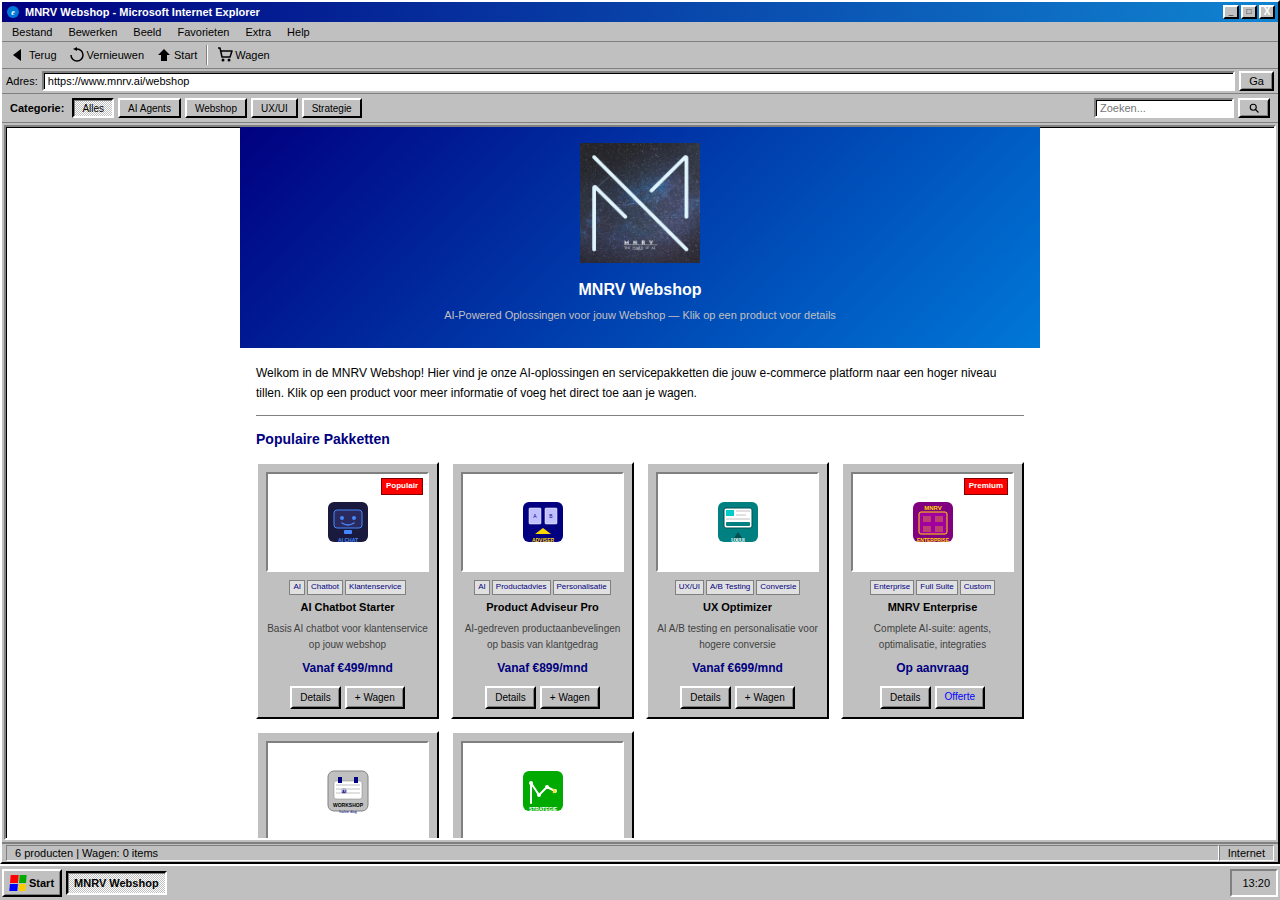
<file: webshop.html>
<!DOCTYPE html>
<html lang="nl">
<head>
  <meta charset="UTF-8">
  <meta name="viewport" content="width=device-width, initial-scale=1.0">
  <title>MNRV Webshop - Internet Explorer</title>
  <link rel="stylesheet" href="css/style.css">
  <style>
    /* === WEBSHOP-SPECIFIC STYLES === */

    /* Category Filter Bar */
    .shop-filter-bar {
      display: flex;
      align-items: center;
      gap: 4px;
      padding: 4px 8px;
      background: var(--win-chrome);
      border-bottom: 1px solid var(--win-btn-shadow);
      flex-shrink: 0;
      flex-wrap: wrap;
    }
    .shop-filter-bar label {
      font-size: 11px;
      margin-right: 4px;
      font-weight: bold;
    }
    .filter-btn {
      display: inline-flex;
      align-items: center;
      padding: 2px 8px;
      height: 20px;
      font-family: var(--font-main);
      font-size: 10px;
      background: var(--win-btn-face);
      border: 2px solid;
      border-color: var(--win-btn-highlight) var(--win-btn-dark) var(--win-btn-dark) var(--win-btn-highlight);
      cursor: pointer;
    }
    .filter-btn:active,
    .filter-btn.active {
      border-color: var(--win-btn-dark) var(--win-btn-highlight) var(--win-btn-highlight) var(--win-btn-dark);
      box-shadow: inset 1px 1px 0 var(--win-btn-shadow);
      background: repeating-conic-gradient(var(--win-btn-face) 0% 25%, var(--win-btn-highlight) 0% 50%) 0 0 / 2px 2px;
    }

    /* Search in toolbar */
    .shop-search-wrap {
      display: flex;
      align-items: center;
      gap: 4px;
      margin-left: auto;
    }
    .shop-search-wrap input {
      width: 140px;
      height: 20px;
      font-family: var(--font-main);
      font-size: 11px;
      padding: 1px 4px;
      border: 2px solid;
      border-color: var(--win-btn-shadow) var(--win-btn-highlight) var(--win-btn-highlight) var(--win-btn-shadow);
      box-shadow: inset 1px 1px 0 var(--win-btn-dark);
      background: var(--win-input-bg);
    }

    /* Enhanced Product Cards */
    .product-card {
      transition: none;
      position: relative;
    }
    .product-card:hover {
      border-color: var(--win-btn-dark) var(--win-btn-highlight) var(--win-btn-highlight) var(--win-btn-dark);
    }
    .product-card .product-img {
      position: relative;
      overflow: hidden;
    }
    .product-badge {
      position: absolute;
      top: 4px;
      right: 4px;
      background: #ff0000;
      color: #fff;
      font-size: 8px;
      font-weight: bold;
      padding: 1px 4px;
      border: 1px solid #800000;
    }
    .product-tags {
      display: flex;
      gap: 2px;
      flex-wrap: wrap;
      margin-bottom: 4px;
      justify-content: center;
    }
    .product-tag {
      font-size: 8px;
      padding: 0 3px;
      background: #e0e0e0;
      border: 1px solid #808080;
      color: #000080;
    }
    .product-actions {
      display: flex;
      gap: 4px;
      justify-content: center;
      margin-top: 4px;
    }
    .product-card .product-description {
      font-size: 10px;
      margin-bottom: 6px;
      color: #404040;
    }
    .product-card .product-features {
      font-size: 9px;
      text-align: left;
      margin: 4px 0 6px;
      padding-left: 12px;
      color: #404040;
    }
    .product-card .product-features li {
      margin-bottom: 1px;
    }

    /* Cart Badge */
    .cart-badge {
      display: inline-flex;
      align-items: center;
      justify-content: center;
      background: #ff0000;
      color: #fff;
      font-size: 9px;
      font-weight: bold;
      min-width: 14px;
      height: 14px;
      padding: 0 3px;
      border-radius: 0;
      border: 1px solid #800000;
      margin-left: 2px;
    }
    .cart-badge.empty {
      display: none;
    }

    /* Product Detail Modal */
    .product-modal-overlay {
      display: none;
      position: fixed;
      top: 0;
      left: 0;
      right: 0;
      bottom: 0;
      background: rgba(0,0,0,0.3);
      z-index: 998;
    }
    .product-modal-overlay.visible {
      display: block;
    }
    .product-modal {
      display: none;
      position: fixed;
      z-index: 999;
      background: var(--win-chrome);
      border: 2px solid;
      border-color: var(--win-btn-highlight) var(--win-btn-dark) var(--win-btn-dark) var(--win-btn-highlight);
      box-shadow: inset 1px 1px 0 var(--win-btn-face), inset -1px -1px 0 var(--win-btn-shadow), 4px 4px 0 rgba(0,0,0,0.3);
      width: 450px;
      max-width: 95vw;
      max-height: 80vh;
      left: 50%;
      top: 50%;
      transform: translate(-50%, -50%);
    }
    .product-modal.visible {
      display: flex;
      flex-direction: column;
    }
    .product-modal .win-titlebar {
      cursor: default;
    }
    .product-modal .modal-body {
      padding: 12px;
      overflow: auto;
      flex: 1;
    }
    .modal-body .modal-header {
      display: flex;
      gap: 12px;
      margin-bottom: 12px;
    }
    .modal-body .modal-icon {
      width: 64px;
      height: 64px;
      background: var(--win-input-bg);
      border: 2px solid;
      border-color: var(--win-btn-shadow) var(--win-btn-highlight) var(--win-btn-highlight) var(--win-btn-shadow);
      display: flex;
      align-items: center;
      justify-content: center;
      flex-shrink: 0;
    }
    .modal-body .modal-info h2 {
      font-size: 14px;
      color: #000080;
      margin-bottom: 2px;
    }
    .modal-body .modal-info .modal-price {
      font-size: 14px;
      font-weight: bold;
      color: #008000;
    }
    .modal-body .modal-info .modal-type {
      font-size: 10px;
      color: #808080;
    }
    .modal-body .modal-description {
      font-size: 11px;
      line-height: 1.5;
      margin-bottom: 10px;
      padding: 8px;
      background: var(--win-input-bg);
      border: 2px solid;
      border-color: var(--win-btn-shadow) var(--win-btn-highlight) var(--win-btn-highlight) var(--win-btn-shadow);
    }
    .modal-body .modal-features {
      margin-bottom: 10px;
    }
    .modal-body .modal-features h3 {
      font-size: 11px;
      margin-bottom: 4px;
    }
    .modal-body .modal-features ul {
      font-size: 11px;
      padding-left: 20px;
      line-height: 1.6;
    }
    .modal-body .modal-quantity {
      display: flex;
      align-items: center;
      gap: 8px;
      margin-bottom: 12px;
    }
    .modal-body .modal-quantity label {
      font-size: 11px;
    }
    .qty-btn {
      width: 20px;
      height: 20px;
      font-family: var(--font-main);
      font-size: 11px;
      background: var(--win-btn-face);
      border: 2px solid;
      border-color: var(--win-btn-highlight) var(--win-btn-dark) var(--win-btn-dark) var(--win-btn-highlight);
      cursor: pointer;
      display: flex;
      align-items: center;
      justify-content: center;
      padding: 0;
    }
    .qty-btn:active {
      border-color: var(--win-btn-dark) var(--win-btn-highlight) var(--win-btn-highlight) var(--win-btn-dark);
    }
    .qty-display {
      width: 40px;
      height: 20px;
      text-align: center;
      font-family: var(--font-main);
      font-size: 11px;
      border: 2px solid;
      border-color: var(--win-btn-shadow) var(--win-btn-highlight) var(--win-btn-highlight) var(--win-btn-shadow);
      box-shadow: inset 1px 1px 0 var(--win-btn-dark);
      background: var(--win-input-bg);
      padding: 0;
      line-height: 16px;
    }
    .modal-buttons {
      display: flex;
      gap: 6px;
      justify-content: flex-end;
      padding-top: 8px;
      border-top: 1px solid var(--win-btn-shadow);
    }

    /* Cart Window */
    .cart-window {
      display: none;
      position: fixed;
      z-index: 997;
      background: var(--win-chrome);
      border: 2px solid;
      border-color: var(--win-btn-highlight) var(--win-btn-dark) var(--win-btn-dark) var(--win-btn-highlight);
      box-shadow: inset 1px 1px 0 var(--win-btn-face), inset -1px -1px 0 var(--win-btn-shadow), 4px 4px 0 rgba(0,0,0,0.3);
      width: 420px;
      max-width: 95vw;
      max-height: 70vh;
      right: 20px;
      top: 60px;
    }
    .cart-window.visible {
      display: flex;
      flex-direction: column;
    }
    .cart-window .cart-body {
      padding: 8px;
      overflow: auto;
      flex: 1;
      max-height: 300px;
    }
    .cart-empty {
      text-align: center;
      padding: 24px;
      color: #808080;
      font-size: 11px;
    }
    .cart-empty svg {
      display: block;
      margin: 0 auto 8px;
    }
    .cart-item {
      display: flex;
      align-items: center;
      gap: 8px;
      padding: 4px;
      border-bottom: 1px solid #e0e0e0;
      font-size: 11px;
    }
    .cart-item:last-child {
      border-bottom: none;
    }
    .cart-item-icon {
      width: 24px;
      height: 24px;
      flex-shrink: 0;
    }
    .cart-item-name {
      flex: 1;
      font-weight: bold;
    }
    .cart-item-qty {
      display: flex;
      align-items: center;
      gap: 2px;
    }
    .cart-item-qty .qty-btn {
      width: 16px;
      height: 16px;
      font-size: 9px;
    }
    .cart-item-qty .qty-val {
      width: 24px;
      text-align: center;
      font-size: 10px;
    }
    .cart-item-price {
      font-weight: bold;
      color: #000080;
      white-space: nowrap;
      min-width: 65px;
      text-align: right;
    }
    .cart-item-remove {
      width: 16px;
      height: 16px;
      background: var(--win-btn-face);
      border: 1px solid;
      border-color: var(--win-btn-highlight) var(--win-btn-dark) var(--win-btn-dark) var(--win-btn-highlight);
      cursor: pointer;
      display: flex;
      align-items: center;
      justify-content: center;
      font-size: 9px;
      color: #ff0000;
      font-weight: bold;
      padding: 0;
    }
    .cart-footer {
      padding: 8px;
      border-top: 2px solid var(--win-btn-shadow);
      background: var(--win-chrome);
    }
    .cart-total-row {
      display: flex;
      justify-content: space-between;
      font-size: 12px;
      font-weight: bold;
      margin-bottom: 8px;
    }
    .cart-total-price {
      color: #008000;
    }
    .cart-footer-buttons {
      display: flex;
      gap: 6px;
      justify-content: flex-end;
    }

    /* Checkout Dialog */
    .checkout-dialog {
      display: none;
      position: fixed;
      z-index: 1000;
      background: var(--win-chrome);
      border: 2px solid;
      border-color: var(--win-btn-highlight) var(--win-btn-dark) var(--win-btn-dark) var(--win-btn-highlight);
      box-shadow: inset 1px 1px 0 var(--win-btn-face), inset -1px -1px 0 var(--win-btn-shadow), 4px 4px 0 rgba(0,0,0,0.3);
      width: 380px;
      max-width: 90vw;
      left: 50%;
      top: 50%;
      transform: translate(-50%, -50%);
    }
    .checkout-dialog.visible {
      display: flex;
      flex-direction: column;
    }
    .checkout-body {
      padding: 16px;
    }
    .checkout-progress {
      height: 16px;
      border: 2px solid;
      border-color: var(--win-btn-shadow) var(--win-btn-highlight) var(--win-btn-highlight) var(--win-btn-shadow);
      background: var(--win-chrome);
      margin: 12px 0;
    }
    .checkout-progress-bar {
      height: 100%;
      background: #000080;
      width: 0%;
      transition: width 0.5s ease;
    }
    .checkout-status {
      font-size: 11px;
      text-align: center;
      margin-top: 8px;
    }
    .checkout-success {
      text-align: center;
      padding: 12px;
    }
    .checkout-success svg {
      margin-bottom: 8px;
    }
    .checkout-success p {
      font-size: 11px;
      line-height: 1.5;
    }

    /* Add to cart animation */
    @keyframes addedFlash {
      0% { background: var(--win-chrome); }
      30% { background: #c0ffc0; }
      100% { background: var(--win-chrome); }
    }
    .product-card.just-added {
      animation: addedFlash 0.6s ease;
    }

    /* Notification toast */
    .shop-toast {
      position: fixed;
      bottom: 44px;
      right: 8px;
      background: var(--win-chrome);
      border: 2px solid;
      border-color: var(--win-btn-highlight) var(--win-btn-dark) var(--win-btn-dark) var(--win-btn-highlight);
      padding: 6px 12px;
      font-size: 11px;
      z-index: 9998;
      display: none;
      box-shadow: 2px 2px 0 rgba(0,0,0,0.2);
    }
    .shop-toast.visible {
      display: flex;
      align-items: center;
      gap: 6px;
    }

    /* No results state */
    .no-results {
      text-align: center;
      padding: 32px;
      color: #808080;
      font-size: 11px;
    }

    /* Responsive */
    @media (max-width: 768px) {
      .product-modal {
        width: 95vw;
      }
      .cart-window {
        width: 95vw;
        right: 2.5vw;
      }
      .shop-search-wrap input {
        width: 100px;
      }
    }
    @media (max-width: 480px) {
      .modal-body .modal-header {
        flex-direction: column;
        align-items: center;
        text-align: center;
      }
    }
  </style>
</head>
<body>

<div class="page-desktop">

  <!-- IE Window (full page) -->
  <div class="page-window">

    <!-- Title Bar -->
    <div class="win-titlebar">
      <svg class="win-titlebar-icon" viewBox="0 0 16 16">
        <circle cx="8" cy="8" r="6" fill="#0078d7"/>
        <text x="8" y="11" text-anchor="middle" fill="#fff" font-size="8" font-weight="bold" font-style="italic" font-family="serif">e</text>
      </svg>
      <span class="win-titlebar-title">MNRV Webshop - Microsoft Internet Explorer</span>
      <div class="win-titlebar-buttons">
        <button class="win-titlebar-btn min-btn" title="Minimaliseren">_</button>
        <button class="win-titlebar-btn max-btn" title="Maximaliseren">&#9633;</button>
        <a href="index.html" class="win-titlebar-btn close-btn" title="Terug naar bureaublad" style="text-decoration:none;color:inherit;">X</a>
      </div>
    </div>

    <!-- Menu Bar -->
    <div class="win-menubar">
      <span class="win-menubar-item">Bestand</span>
      <span class="win-menubar-item">Bewerken</span>
      <span class="win-menubar-item">Beeld</span>
      <span class="win-menubar-item">Favorieten</span>
      <span class="win-menubar-item">Extra</span>
      <span class="win-menubar-item">Help</span>
    </div>

    <!-- Toolbar -->
    <div class="win-toolbar">
      <a href="index.html" class="win-toolbar-btn" style="text-decoration:none;color:inherit;">
        <svg viewBox="0 0 16 16"><polygon points="10,2 2,8 10,14" fill="#000"/></svg>
        Terug
      </a>
      <button class="win-toolbar-btn" onclick="location.reload()">
        <svg viewBox="0 0 16 16"><path d="M8 2 A6 6 0 1 1 2 8" fill="none" stroke="#000" stroke-width="1.5"/><polygon points="8,0 8,4 4,2" fill="#000"/></svg>
        Vernieuwen
      </button>
      <a href="index.html" class="win-toolbar-btn" style="text-decoration:none;color:inherit;">
        <svg viewBox="0 0 16 16"><path d="M8 2 L2 8 L5 8 L5 14 L11 14 L11 8 L14 8 Z" fill="#000"/></svg>
        Start
      </a>
      <div class="win-toolbar-separator"></div>
      <button class="win-toolbar-btn" id="cart-toolbar-btn" title="Winkelwagen openen">
        <svg viewBox="0 0 16 16">
          <path d="M1 1 L3 1 L5 10 L13 10 L15 4 L4 4" fill="none" stroke="#000" stroke-width="1.5" stroke-linejoin="round"/>
          <circle cx="6" cy="13" r="1.5" fill="#000"/>
          <circle cx="12" cy="13" r="1.5" fill="#000"/>
        </svg>
        Wagen
        <span class="cart-badge empty" id="cart-badge">0</span>
      </button>
    </div>

    <!-- Address Bar -->
    <div class="win-addressbar">
      <label>Adres:</label>
      <input type="text" value="https://www.mnrv.ai/webshop" readonly class="win-input" style="flex:1;">
      <button class="win-btn" style="min-width:auto;padding:2px 8px;height:20px;">Ga</button>
    </div>

    <!-- Category Filter Bar -->
    <div class="shop-filter-bar">
      <label>Categorie:</label>
      <button class="filter-btn active" data-filter="all">Alles</button>
      <button class="filter-btn" data-filter="ai-agent">AI Agents</button>
      <button class="filter-btn" data-filter="webshop">Webshop</button>
      <button class="filter-btn" data-filter="ux-ui">UX/UI</button>
      <button class="filter-btn" data-filter="strategie">Strategie</button>
      <div class="shop-search-wrap">
        <input type="text" id="shop-search" placeholder="Zoeken..." class="win-input">
        <button class="win-btn" style="min-width:auto;padding:2px 8px;height:20px;" id="shop-search-btn">
          <svg viewBox="0 0 16 16" style="width:12px;height:12px;">
            <circle cx="7" cy="7" r="4" fill="none" stroke="#000" stroke-width="1.5"/>
            <line x1="10" y1="10" x2="14" y2="14" stroke="#000" stroke-width="1.5"/>
          </svg>
        </button>
      </div>
    </div>

    <!-- Page Content -->
    <div class="win-body" style="flex:1;overflow:auto;">
      <div class="ie-page-content">

        <!-- Header Banner -->
        <div style="background:linear-gradient(135deg,#000080,#0078d7);padding:16px;text-align:center;margin:-16px -16px 16px -16px;">
          <img src="mnrv logo.png" alt="MNRV" style="width:120px;max-width:100%;margin-bottom:8px;">
          <h1 style="color:#ffffff;margin:0;font-size:16px;">MNRV Webshop</h1>
          <p style="color:#c0c0c0;font-size:11px;margin-top:4px;">AI-Powered Oplossingen voor jouw Webshop &mdash; Klik op een product voor details</p>
        </div>

        <p>Welkom in de MNRV Webshop! Hier vind je onze AI-oplossingen en servicepakketten die jouw e-commerce platform naar een hoger niveau tillen. Klik op een product voor meer informatie of voeg het direct toe aan je wagen.</p>

        <hr>

        <h2>Populaire Pakketten</h2>

        <div class="product-grid" id="product-grid">

          <!-- Product 1: AI Chatbot Starter -->
          <div class="product-card" data-product-id="chatbot-starter" data-category="ai-agent" data-price="499" data-billing="mnd">
            <div class="product-img">
              <span class="product-badge">Populair</span>
              <svg viewBox="0 0 48 48" style="width:48px;height:48px;">
                <rect x="4" y="4" width="40" height="40" rx="6" fill="#1a1a3e"/>
                <rect x="10" y="12" width="28" height="18" rx="3" fill="#2a2a5e" stroke="#4488ff" stroke-width="1"/>
                <circle cx="18" cy="20" r="2" fill="#4488ff"/>
                <circle cx="30" cy="20" r="2" fill="#4488ff"/>
                <path d="M18 25 Q24 29 30 25" fill="none" stroke="#4488ff" stroke-width="1.5" stroke-linecap="round"/>
                <rect x="20" y="32" width="8" height="4" rx="1" fill="#4488ff"/>
                <text x="24" y="44" text-anchor="middle" fill="#4488ff" font-size="5" font-weight="bold">AI CHAT</text>
              </svg>
            </div>
            <div class="product-tags">
              <span class="product-tag">AI</span>
              <span class="product-tag">Chatbot</span>
              <span class="product-tag">Klantenservice</span>
            </div>
            <div class="product-name">AI Chatbot Starter</div>
            <p class="product-description">Basis AI chatbot voor klantenservice op jouw webshop</p>
            <div class="product-price">Vanaf &euro;499/mnd</div>
            <div class="product-actions">
              <button class="win-btn" style="font-size:10px;min-width:auto;padding:2px 8px;" onclick="openProductModal('chatbot-starter')">Details</button>
              <button class="win-btn" style="font-size:10px;min-width:auto;padding:2px 8px;" onclick="addToCart('chatbot-starter')">+ Wagen</button>
            </div>
          </div>

          <!-- Product 2: Product Adviseur Pro -->
          <div class="product-card" data-product-id="product-adviseur" data-category="ai-agent" data-price="899" data-billing="mnd">
            <div class="product-img">
              <svg viewBox="0 0 48 48" style="width:48px;height:48px;">
                <rect x="4" y="4" width="40" height="40" rx="6" fill="#000080"/>
                <rect x="10" y="10" width="12" height="16" rx="1" fill="#c0c0ff" stroke="#fff" stroke-width="0.5"/>
                <rect x="26" y="10" width="12" height="16" rx="1" fill="#c0c0ff" stroke="#fff" stroke-width="0.5"/>
                <path d="M24 30 L16 36 L32 36 Z" fill="#ffd700"/>
                <text x="16" y="20" text-anchor="middle" fill="#000080" font-size="5">A</text>
                <text x="32" y="20" text-anchor="middle" fill="#000080" font-size="5">B</text>
                <text x="24" y="44" text-anchor="middle" fill="#ffd700" font-size="5" font-weight="bold">ADVISER</text>
              </svg>
            </div>
            <div class="product-tags">
              <span class="product-tag">AI</span>
              <span class="product-tag">Productadvies</span>
              <span class="product-tag">Personalisatie</span>
            </div>
            <div class="product-name">Product Adviseur Pro</div>
            <p class="product-description">AI-gedreven productaanbevelingen op basis van klantgedrag</p>
            <div class="product-price">Vanaf &euro;899/mnd</div>
            <div class="product-actions">
              <button class="win-btn" style="font-size:10px;min-width:auto;padding:2px 8px;" onclick="openProductModal('product-adviseur')">Details</button>
              <button class="win-btn" style="font-size:10px;min-width:auto;padding:2px 8px;" onclick="addToCart('product-adviseur')">+ Wagen</button>
            </div>
          </div>

          <!-- Product 3: UX Optimizer -->
          <div class="product-card" data-product-id="ux-optimizer" data-category="ux-ui" data-price="699" data-billing="mnd">
            <div class="product-img">
              <svg viewBox="0 0 48 48" style="width:48px;height:48px;">
                <rect x="4" y="4" width="40" height="40" rx="6" fill="#008080"/>
                <rect x="10" y="10" width="28" height="20" rx="2" fill="#fff" stroke="#005050" stroke-width="1"/>
                <rect x="12" y="12" width="8" height="6" fill="#00cccc"/>
                <rect x="22" y="12" width="14" height="2" fill="#e0e0e0"/>
                <rect x="22" y="16" width="10" height="2" fill="#e0e0e0"/>
                <rect x="12" y="20" width="24" height="2" fill="#e0e0e0"/>
                <rect x="12" y="24" width="24" height="4" rx="1" fill="#008080"/>
                <path d="M24 34 L20 40 L28 40 Z" fill="#005050"/>
                <text x="24" y="44" text-anchor="middle" fill="#fff" font-size="5" font-weight="bold">UX/UI</text>
              </svg>
            </div>
            <div class="product-tags">
              <span class="product-tag">UX/UI</span>
              <span class="product-tag">A/B Testing</span>
              <span class="product-tag">Conversie</span>
            </div>
            <div class="product-name">UX Optimizer</div>
            <p class="product-description">AI A/B testing en personalisatie voor hogere conversie</p>
            <div class="product-price">Vanaf &euro;699/mnd</div>
            <div class="product-actions">
              <button class="win-btn" style="font-size:10px;min-width:auto;padding:2px 8px;" onclick="openProductModal('ux-optimizer')">Details</button>
              <button class="win-btn" style="font-size:10px;min-width:auto;padding:2px 8px;" onclick="addToCart('ux-optimizer')">+ Wagen</button>
            </div>
          </div>

          <!-- Product 4: MNRV Enterprise -->
          <div class="product-card" data-product-id="enterprise" data-category="webshop" data-price="0" data-billing="custom">
            <div class="product-img">
              <span class="product-badge">Premium</span>
              <svg viewBox="0 0 48 48" style="width:48px;height:48px;">
                <rect x="4" y="4" width="40" height="40" rx="6" fill="#800080"/>
                <rect x="10" y="14" width="28" height="22" rx="2" fill="#a000a0" stroke="#ffd700" stroke-width="1"/>
                <rect x="14" y="18" width="8" height="6" fill="#ffd700" opacity="0.3"/>
                <rect x="26" y="18" width="8" height="6" fill="#ffd700" opacity="0.3"/>
                <rect x="14" y="28" width="8" height="6" fill="#ffd700" opacity="0.3"/>
                <rect x="26" y="28" width="8" height="6" fill="#ffd700" opacity="0.3"/>
                <text x="24" y="12" text-anchor="middle" fill="#ffd700" font-size="6" font-weight="bold">MNRV</text>
                <text x="24" y="44" text-anchor="middle" fill="#ffd700" font-size="5" font-weight="bold">ENTERPRISE</text>
              </svg>
            </div>
            <div class="product-tags">
              <span class="product-tag">Enterprise</span>
              <span class="product-tag">Full Suite</span>
              <span class="product-tag">Custom</span>
            </div>
            <div class="product-name">MNRV Enterprise</div>
            <p class="product-description">Complete AI-suite: agents, optimalisatie, integraties</p>
            <div class="product-price">Op aanvraag</div>
            <div class="product-actions">
              <button class="win-btn" style="font-size:10px;min-width:auto;padding:2px 8px;" onclick="openProductModal('enterprise')">Details</button>
              <a href="contact.html" class="win-btn" style="text-decoration:none;font-size:10px;min-width:auto;padding:2px 8px;">Offerte</a>
            </div>
          </div>

          <!-- Product 5: AI Workshop -->
          <div class="product-card" data-product-id="workshop" data-category="strategie" data-price="1250" data-billing="eenmalig">
            <div class="product-img">
              <svg viewBox="0 0 48 48" style="width:48px;height:48px;">
                <rect x="4" y="4" width="40" height="40" rx="6" fill="#c0c0c0" stroke="#808080" stroke-width="1"/>
                <rect x="10" y="14" width="28" height="18" rx="2" fill="#fff" stroke="#808080" stroke-width="0.5"/>
                <rect x="14" y="10" width="4" height="6" fill="#000080"/>
                <rect x="30" y="10" width="4" height="6" fill="#000080"/>
                <line x1="12" y1="18" x2="36" y2="18" stroke="#808080" stroke-width="0.5"/>
                <line x1="12" y1="22" x2="36" y2="22" stroke="#808080" stroke-width="0.5"/>
                <line x1="12" y1="26" x2="36" y2="26" stroke="#808080" stroke-width="0.5"/>
                <circle cx="20" cy="24" r="3" fill="#000080" opacity="0.2"/>
                <text x="20" y="25.5" text-anchor="middle" fill="#000080" font-size="4" font-weight="bold">AI</text>
                <text x="24" y="40" text-anchor="middle" fill="#000" font-size="5" font-weight="bold">WORKSHOP</text>
                <text x="24" y="46" text-anchor="middle" fill="#000080" font-size="4">halve dag</text>
              </svg>
            </div>
            <div class="product-tags">
              <span class="product-tag">Workshop</span>
              <span class="product-tag">Training</span>
              <span class="product-tag">Team</span>
            </div>
            <div class="product-name">AI Workshop</div>
            <p class="product-description">Halve dag AI-workshop voor jouw team</p>
            <div class="product-price">&euro;1.250 eenmalig</div>
            <div class="product-actions">
              <button class="win-btn" style="font-size:10px;min-width:auto;padding:2px 8px;" onclick="openProductModal('workshop')">Details</button>
              <button class="win-btn" style="font-size:10px;min-width:auto;padding:2px 8px;" onclick="addToCart('workshop')">+ Wagen</button>
            </div>
          </div>

          <!-- Product 6: AI Strategie Traject -->
          <div class="product-card" data-product-id="strategie-traject" data-category="strategie" data-price="2500" data-billing="eenmalig">
            <div class="product-img">
              <svg viewBox="0 0 48 48" style="width:48px;height:48px;">
                <rect x="4" y="4" width="40" height="40" rx="6" fill="#00aa00"/>
                <path d="M12 36 L12 16 L20 28 L28 20 L36 24" fill="none" stroke="#fff" stroke-width="2" stroke-linecap="round" stroke-linejoin="round"/>
                <circle cx="12" cy="16" r="2" fill="#fff"/>
                <circle cx="20" cy="28" r="2" fill="#fff"/>
                <circle cx="28" cy="20" r="2" fill="#fff"/>
                <circle cx="36" cy="24" r="2" fill="#fff"/>
                <path d="M34 22 L36 24 L34 26" fill="none" stroke="#ffd700" stroke-width="1.5"/>
                <text x="24" y="44" text-anchor="middle" fill="#fff" font-size="5" font-weight="bold">STRATEGIE</text>
              </svg>
            </div>
            <div class="product-tags">
              <span class="product-tag">Strategie</span>
              <span class="product-tag">Roadmap</span>
              <span class="product-tag">Maatwerk</span>
            </div>
            <div class="product-name">AI Strategie Traject</div>
            <p class="product-description">Complete AI roadmap op maat voor jouw organisatie</p>
            <div class="product-price">Vanaf &euro;2.500</div>
            <div class="product-actions">
              <button class="win-btn" style="font-size:10px;min-width:auto;padding:2px 8px;" onclick="openProductModal('strategie-traject')">Details</button>
              <button class="win-btn" style="font-size:10px;min-width:auto;padding:2px 8px;" onclick="addToCart('strategie-traject')">+ Wagen</button>
            </div>
          </div>

        </div>

        <div class="no-results" id="no-results" style="display:none;">
          <svg viewBox="0 0 32 32" style="width:32px;height:32px;">
            <circle cx="16" cy="16" r="12" fill="#ffcc00" stroke="#000" stroke-width="1.5"/>
            <text x="16" y="21" text-anchor="middle" font-size="14" fill="#000">?</text>
          </svg>
          <p>Geen producten gevonden voor deze zoekopdracht.</p>
          <button class="win-btn" style="margin-top:8px;font-size:10px;" onclick="resetFilters()">Filters resetten</button>
        </div>

        <hr>

        <h2>Waarom MNRV?</h2>
        <table style="font-size:11px;border-collapse:collapse;width:100%;">
          <tr style="background:#000080;color:#fff;">
            <th style="padding:4px 8px;text-align:left;">Kenmerk</th>
            <th style="padding:4px 8px;text-align:left;">Omschrijving</th>
          </tr>
          <tr style="background:#f0f0f0;">
            <td style="padding:4px 8px;border:1px solid #c0c0c0;"><strong>AI-First</strong></td>
            <td style="padding:4px 8px;border:1px solid #c0c0c0;">AI zit in het DNA van elke oplossing</td>
          </tr>
          <tr>
            <td style="padding:4px 8px;border:1px solid #c0c0c0;"><strong>E-commerce Expert</strong></td>
            <td style="padding:4px 8px;border:1px solid #c0c0c0;">Magento, Shopify, WooCommerce, Custom</td>
          </tr>
          <tr style="background:#f0f0f0;">
            <td style="padding:4px 8px;border:1px solid #c0c0c0;"><strong>Resultaatgericht</strong></td>
            <td style="padding:4px 8px;border:1px solid #c0c0c0;">Meetbare impact op conversie en tevredenheid</td>
          </tr>
          <tr>
            <td style="padding:4px 8px;border:1px solid #c0c0c0;"><strong>Maatwerk</strong></td>
            <td style="padding:4px 8px;border:1px solid #c0c0c0;">Oplossingen afgestemd op jouw specifieke situatie</td>
          </tr>
          <tr style="background:#f0f0f0;">
            <td style="padding:4px 8px;border:1px solid #c0c0c0;"><strong>Transparant</strong></td>
            <td style="padding:4px 8px;border:1px solid #c0c0c0;">Duidelijke communicatie, geen verborgen kosten</td>
          </tr>
        </table>

        <hr>

        <div style="text-align:center;padding:16px;background:#f0f0f0;border:2px solid;border-color:#ffffff #808080 #808080 #ffffff;margin:12px 0;">
          <p style="font-size:12px;"><strong>Klaar om te starten?</strong></p>
          <p style="font-size:11px;margin:6px 0;">Neem contact op voor een vrijblijvend adviesgesprek.</p>
          <a href="contact.html" class="win-btn win-btn-default" style="text-decoration:none;margin-top:8px;">Neem contact op</a>
        </div>

        <hr>
        <p style="text-align:center;font-size:10px;color:#808080;">
          &copy; 2026 MNRV - Alle rechten voorbehouden |
          <a href="index.html">Bureaublad</a> |
          <a href="diensten.html">Diensten</a> |
          <a href="over-ons.html">Over ons</a> |
          <a href="contact.html">Contact</a>
        </p>

      </div>
    </div>

    <!-- Status Bar -->
    <div class="win-statusbar">
      <span class="win-statusbar-section" id="shop-status">6 producten | Wagen: 0 items</span>
      <span class="win-statusbar-section">Internet</span>
    </div>

  </div>

  <!-- Product Detail Modal -->
  <div class="product-modal-overlay" id="modal-overlay"></div>
  <div class="product-modal" id="product-modal">
    <div class="win-titlebar">
      <svg class="win-titlebar-icon" viewBox="0 0 16 16">
        <rect x="2" y="2" width="12" height="12" rx="2" fill="#000080"/>
        <text x="8" y="11" text-anchor="middle" fill="#fff" font-size="7" font-weight="bold">i</text>
      </svg>
      <span class="win-titlebar-title" id="modal-title">Product Details</span>
      <div class="win-titlebar-buttons">
        <button class="win-titlebar-btn close-btn" onclick="closeProductModal()">X</button>
      </div>
    </div>
    <div class="modal-body" id="modal-body">
      <!-- Dynamically filled -->
    </div>
  </div>

  <!-- Cart Window -->
  <div class="cart-window" id="cart-window">
    <div class="win-titlebar">
      <svg class="win-titlebar-icon" viewBox="0 0 16 16">
        <path d="M1 1 L3 1 L5 10 L13 10 L15 4 L4 4" fill="none" stroke="#fff" stroke-width="1.5" stroke-linejoin="round"/>
        <circle cx="6" cy="13" r="1.5" fill="#fff"/>
        <circle cx="12" cy="13" r="1.5" fill="#fff"/>
      </svg>
      <span class="win-titlebar-title">Winkelwagen</span>
      <div class="win-titlebar-buttons">
        <button class="win-titlebar-btn close-btn" onclick="toggleCart()">X</button>
      </div>
    </div>
    <div class="cart-body" id="cart-body">
      <!-- Dynamically filled -->
    </div>
    <div class="cart-footer" id="cart-footer">
      <div class="cart-total-row">
        <span>Totaal:</span>
        <span class="cart-total-price" id="cart-total">&euro;0</span>
      </div>
      <div class="cart-footer-buttons">
        <button class="win-btn" style="font-size:10px;min-width:auto;padding:2px 8px;" onclick="clearCart()">Leegmaken</button>
        <button class="win-btn win-btn-default" style="font-size:10px;min-width:auto;padding:2px 10px;" id="checkout-btn" onclick="startCheckout()">Afrekenen</button>
      </div>
    </div>
  </div>

  <!-- Checkout Dialog -->
  <div class="checkout-dialog" id="checkout-dialog">
    <div class="win-titlebar">
      <svg class="win-titlebar-icon" viewBox="0 0 16 16">
        <rect x="2" y="2" width="12" height="12" rx="2" fill="#008000"/>
        <text x="8" y="11" text-anchor="middle" fill="#fff" font-size="8" font-weight="bold">$</text>
      </svg>
      <span class="win-titlebar-title">Bestelling verwerken...</span>
      <div class="win-titlebar-buttons">
        <button class="win-titlebar-btn close-btn" onclick="closeCheckout()">X</button>
      </div>
    </div>
    <div class="checkout-body" id="checkout-body">
      <!-- Dynamically filled -->
    </div>
  </div>

  <!-- Toast Notification -->
  <div class="shop-toast" id="shop-toast">
    <svg viewBox="0 0 16 16" style="width:14px;height:14px;flex-shrink:0;">
      <circle cx="8" cy="8" r="7" fill="#008000"/>
      <path d="M5 8 L7 10 L11 6" fill="none" stroke="#fff" stroke-width="1.5" stroke-linecap="round" stroke-linejoin="round"/>
    </svg>
    <span id="toast-text">Item toegevoegd</span>
  </div>

  <!-- Taskbar -->
  <div class="taskbar">
    <a href="index.html" class="start-btn" style="text-decoration:none;color:inherit;">
      <span style="display:grid;grid-template-columns:1fr 1fr;grid-template-rows:1fr 1fr;gap:1px;width:16px;height:16px;transform:skewX(-5deg);">
        <span style="background:#ff0000;"></span><span style="background:#00aa00;"></span><span style="background:#0000ff;"></span><span style="background:#ffcc00;"></span>
      </span>
      <span>Start</span>
    </a>
    <div class="taskbar-windows" style="flex:1;">
      <button class="taskbar-window-btn active">MNRV Webshop</button>
    </div>
    <div class="system-tray">
      <span id="tray-clock" class="tray-clock">00:00</span>
    </div>
  </div>

</div>

<script>
(function() {
  'use strict';

  // ============================================
  // PRODUCT DATA
  // ============================================
  var products = {
    'chatbot-starter': {
      id: 'chatbot-starter',
      name: 'AI Chatbot Starter',
      price: 499,
      billing: '/mnd',
      billingLabel: 'per maand',
      category: 'ai-agent',
      type: 'Maandelijks abonnement',
      description: 'Een krachtige AI-chatbot die direct geïntegreerd wordt in jouw webshop. De chatbot beantwoordt klantvragen 24/7, begeleidt bezoekers naar de juiste producten en verlaagt de druk op je klantenservice team.',
      features: [
        'Automatische klantenservice 24/7',
        'Integratie met Magento, Shopify & WooCommerce',
        'Meertalige ondersteuning (NL/EN/DE/FR)',
        'Zelflerend systeem op basis van jouw productdata',
        'Dashboard met klantinzichten en analytics',
        'Tot 5.000 gesprekken per maand',
        'E-mail escalatie naar support team'
      ]
    },
    'product-adviseur': {
      id: 'product-adviseur',
      name: 'Product Adviseur Pro',
      price: 899,
      billing: '/mnd',
      billingLabel: 'per maand',
      category: 'ai-agent',
      type: 'Maandelijks abonnement',
      description: 'Een AI-adviseur die klantgedrag analyseert en real-time gepersonaliseerde productaanbevelingen doet. Verhoog je gemiddelde orderwaarde en conversieratio met slimme cross-sell en upsell suggesties.',
      features: [
        'Real-time productaanbevelingen',
        'Analyse van browse- en koopgedrag',
        'Cross-sell en upsell optimalisatie',
        'Gepersonaliseerde product bundles',
        'A/B testing van aanbevelingsstrategieën',
        'Integratie met bestaande productcatalogus',
        'Gemiddeld +23% orderwaarde verhoging',
        'Uitgebreid analytics dashboard'
      ]
    },
    'ux-optimizer': {
      id: 'ux-optimizer',
      name: 'UX Optimizer',
      price: 699,
      billing: '/mnd',
      billingLabel: 'per maand',
      category: 'ux-ui',
      type: 'Maandelijks abonnement',
      description: 'AI-gedreven UX optimalisatie die automatisch varianten test en de beste layout, content en call-to-actions selecteert. Maximaliseer conversie zonder handmatig A/B tests op te zetten.',
      features: [
        'Automatische A/B en multivariate testing',
        'AI-gestuurde layout optimalisatie',
        'Heatmap en clickstream analyse',
        'Personalisatie per bezoekerssegment',
        'Conversie-funnel analyse en optimalisatie',
        'Mobile UX optimalisatie',
        'Maandelijks optimalisatierapport'
      ]
    },
    'enterprise': {
      id: 'enterprise',
      name: 'MNRV Enterprise',
      price: 0,
      billing: '',
      billingLabel: 'op aanvraag',
      category: 'webshop',
      type: 'Maatwerk pakket',
      description: 'De complete MNRV AI-suite voor enterprise klanten. Bevat alle individuele producten plus custom integraties, dedicated support en een persoonlijke AI-strategie adviseur. Volledig afgestemd op jouw specifieke situatie.',
      features: [
        'Alle MNRV producten inbegrepen',
        'Dedicated account manager',
        'Custom AI-model training op jouw data',
        'On-premise of private cloud deployment',
        'SLA met 99.9% uptime garantie',
        'Priority support met 1-uur responstijd',
        'Kwartaal strategie review sessies',
        'Custom API integraties',
        'GDPR en compliance ondersteuning'
      ]
    },
    'workshop': {
      id: 'workshop',
      name: 'AI Workshop',
      price: 1250,
      billing: '',
      billingLabel: 'eenmalig',
      category: 'strategie',
      type: 'Eenmalige investering',
      description: 'Een interactieve halve dag workshop voor jouw team. Ontdek hoe AI jouw e-commerce processen kan verbeteren, ga hands-on aan de slag met AI tools en ontwikkel een eerste actieplan.',
      features: [
        'Halve dag (4 uur) on-site of remote',
        'AI landschap overzicht voor e-commerce',
        'Hands-on sessie met AI tools',
        'Use-case identificatie voor jouw business',
        'Quick-win actieplan',
        'Geschikt voor teams van 5-15 personen',
        'Inclusief presentatiemateriaal',
        'Follow-up call na 2 weken'
      ]
    },
    'strategie-traject': {
      id: 'strategie-traject',
      name: 'AI Strategie Traject',
      price: 2500,
      billing: '',
      billingLabel: 'eenmalig (vanaf)',
      category: 'strategie',
      type: 'Eenmalige investering',
      description: 'Een volledig AI strategietraject op maat. We analyseren je huidige processen, identificeren AI-kansen en ontwikkelen een concrete roadmap met business cases, tijdlijn en ROI berekeningen.',
      features: [
        'Uitgebreide analyse van huidige processen',
        'AI-readiness assessment',
        'Identificatie van AI use cases',
        'Business case per use case met ROI',
        'Implementatie roadmap (12-18 maanden)',
        'Technologie stack advies',
        'Vendor selectie ondersteuning',
        'Eindpresentatie aan stakeholders',
        'Optioneel: begeleiding bij implementatie'
      ]
    }
  };

  // ============================================
  // CART STATE
  // ============================================
  var cart = [];

  function loadCart() {
    try {
      var saved = sessionStorage.getItem('mnrv-cart');
      if (saved) cart = JSON.parse(saved);
    } catch(e) { cart = []; }
  }

  function saveCart() {
    try {
      sessionStorage.setItem('mnrv-cart', JSON.stringify(cart));
    } catch(e) {}
  }

  // ============================================
  // CLOCK
  // ============================================
  function updateClock() {
    var el = document.getElementById('tray-clock');
    if (!el) return;
    var now = new Date();
    el.textContent = String(now.getHours()).padStart(2,'0') + ':' + String(now.getMinutes()).padStart(2,'0');
  }

  // ============================================
  // CATEGORY FILTERING
  // ============================================
  var activeFilter = 'all';
  var activeSearch = '';

  function initFilters() {
    var filterBtns = document.querySelectorAll('.filter-btn');
    filterBtns.forEach(function(btn) {
      btn.addEventListener('click', function() {
        filterBtns.forEach(function(b) { b.classList.remove('active'); });
        btn.classList.add('active');
        activeFilter = btn.getAttribute('data-filter');
        applyFilters();
      });
    });

    var searchInput = document.getElementById('shop-search');
    var searchBtn = document.getElementById('shop-search-btn');
    if (searchInput) {
      searchInput.addEventListener('input', function() {
        activeSearch = searchInput.value.toLowerCase().trim();
        applyFilters();
      });
      searchInput.addEventListener('keydown', function(e) {
        if (e.key === 'Enter') applyFilters();
      });
    }
    if (searchBtn) {
      searchBtn.addEventListener('click', function() {
        activeSearch = (document.getElementById('shop-search').value || '').toLowerCase().trim();
        applyFilters();
      });
    }
  }

  function applyFilters() {
    var cards = document.querySelectorAll('.product-card');
    var visibleCount = 0;
    cards.forEach(function(card) {
      var cat = card.getAttribute('data-category');
      var name = (card.querySelector('.product-name') || {}).textContent || '';
      var desc = (card.querySelector('.product-description') || {}).textContent || '';
      var tags = card.querySelectorAll('.product-tag');
      var tagText = '';
      tags.forEach(function(t) { tagText += ' ' + t.textContent; });
      var searchText = (name + ' ' + desc + ' ' + tagText).toLowerCase();

      var catMatch = (activeFilter === 'all' || cat === activeFilter);
      var searchMatch = (!activeSearch || searchText.indexOf(activeSearch) !== -1);

      if (catMatch && searchMatch) {
        card.style.display = '';
        visibleCount++;
      } else {
        card.style.display = 'none';
      }
    });

    var noResults = document.getElementById('no-results');
    if (noResults) {
      noResults.style.display = visibleCount === 0 ? '' : 'none';
    }
    updateStatus(visibleCount);
  }

  window.resetFilters = function() {
    activeFilter = 'all';
    activeSearch = '';
    var searchInput = document.getElementById('shop-search');
    if (searchInput) searchInput.value = '';
    document.querySelectorAll('.filter-btn').forEach(function(b) {
      b.classList.toggle('active', b.getAttribute('data-filter') === 'all');
    });
    applyFilters();
  };

  // ============================================
  // ADD TO CART
  // ============================================
  window.addToCart = function(productId) {
    var product = products[productId];
    if (!product) return;
    if (product.price === 0) {
      window.location.href = 'contact.html';
      return;
    }

    var existing = null;
    for (var i = 0; i < cart.length; i++) {
      if (cart[i].id === productId) { existing = cart[i]; break; }
    }

    if (existing) {
      existing.qty++;
    } else {
      cart.push({ id: productId, qty: 1 });
    }

    saveCart();
    updateCartBadge();
    updateStatus();
    showToast(product.name + ' toegevoegd aan wagen');

    // Flash animation on card
    var card = document.querySelector('[data-product-id="' + productId + '"]');
    if (card) {
      card.classList.remove('just-added');
      void card.offsetWidth; // trigger reflow
      card.classList.add('just-added');
    }

    renderCart();
  };

  function addToCartFromModal(productId, qty) {
    var product = products[productId];
    if (!product || product.price === 0) return;

    var existing = null;
    for (var i = 0; i < cart.length; i++) {
      if (cart[i].id === productId) { existing = cart[i]; break; }
    }

    if (existing) {
      existing.qty += qty;
    } else {
      cart.push({ id: productId, qty: qty });
    }

    saveCart();
    updateCartBadge();
    updateStatus();
    closeProductModal();
    showToast(qty + 'x ' + product.name + ' toegevoegd');

    var card = document.querySelector('[data-product-id="' + productId + '"]');
    if (card) {
      card.classList.remove('just-added');
      void card.offsetWidth;
      card.classList.add('just-added');
    }

    renderCart();
    if (!document.getElementById('cart-window').classList.contains('visible')) {
      toggleCart();
    }
  }

  window.removeFromCart = function(productId) {
    cart = cart.filter(function(item) { return item.id !== productId; });
    saveCart();
    updateCartBadge();
    updateStatus();
    renderCart();
  };

  window.changeCartQty = function(productId, delta) {
    for (var i = 0; i < cart.length; i++) {
      if (cart[i].id === productId) {
        cart[i].qty += delta;
        if (cart[i].qty <= 0) {
          cart.splice(i, 1);
        }
        break;
      }
    }
    saveCart();
    updateCartBadge();
    updateStatus();
    renderCart();
  };

  window.clearCart = function() {
    cart = [];
    saveCart();
    updateCartBadge();
    updateStatus();
    renderCart();
  };

  // ============================================
  // CART UI
  // ============================================
  function updateCartBadge() {
    var badge = document.getElementById('cart-badge');
    if (!badge) return;
    var total = 0;
    cart.forEach(function(item) { total += item.qty; });
    badge.textContent = total;
    badge.classList.toggle('empty', total === 0);
  }

  function getCartTotal() {
    var total = 0;
    cart.forEach(function(item) {
      var p = products[item.id];
      if (p) total += p.price * item.qty;
    });
    return total;
  }

  function renderCart() {
    var body = document.getElementById('cart-body');
    var totalEl = document.getElementById('cart-total');
    var checkoutBtn = document.getElementById('checkout-btn');
    if (!body) return;

    if (cart.length === 0) {
      body.innerHTML = '<div class="cart-empty">' +
        '<svg viewBox="0 0 32 32" style="width:32px;height:32px;">' +
        '<path d="M2 2 L6 2 L10 22 L26 22 L30 8 L8 8" fill="none" stroke="#c0c0c0" stroke-width="2" stroke-linejoin="round"/>' +
        '<circle cx="12" cy="26" r="2" fill="#c0c0c0"/>' +
        '<circle cx="24" cy="26" r="2" fill="#c0c0c0"/>' +
        '</svg>' +
        '<p>Je winkelwagen is leeg.</p>' +
        '<p>Voeg producten toe om te beginnen.</p>' +
        '</div>';
      if (totalEl) totalEl.textContent = '\u20AC0';
      if (checkoutBtn) checkoutBtn.disabled = true;
      return;
    }

    if (checkoutBtn) checkoutBtn.disabled = false;

    var html = '';
    cart.forEach(function(item) {
      var p = products[item.id];
      if (!p) return;
      var lineTotal = p.price * item.qty;
      html += '<div class="cart-item">' +
        '<div class="cart-item-name">' + p.name + '</div>' +
        '<div class="cart-item-qty">' +
        '<button class="qty-btn" onclick="changeCartQty(\'' + item.id + '\', -1)">&minus;</button>' +
        '<span class="qty-val">' + item.qty + '</span>' +
        '<button class="qty-btn" onclick="changeCartQty(\'' + item.id + '\', 1)">+</button>' +
        '</div>' +
        '<div class="cart-item-price">\u20AC' + lineTotal.toLocaleString('nl-NL') + p.billing + '</div>' +
        '<button class="cart-item-remove" onclick="removeFromCart(\'' + item.id + '\')" title="Verwijderen">X</button>' +
        '</div>';
    });

    body.innerHTML = html;
    if (totalEl) totalEl.textContent = '\u20AC' + getCartTotal().toLocaleString('nl-NL');
  }

  window.toggleCart = function() {
    var cartWin = document.getElementById('cart-window');
    if (!cartWin) return;
    cartWin.classList.toggle('visible');
    renderCart();
  };

  // ============================================
  // PRODUCT MODAL
  // ============================================
  var modalQty = 1;

  window.openProductModal = function(productId) {
    var product = products[productId];
    if (!product) return;
    modalQty = 1;

    document.getElementById('modal-title').textContent = product.name + ' - Productinformatie';

    var priceText = product.price > 0
      ? '\u20AC' + product.price.toLocaleString('nl-NL') + ' ' + product.billingLabel
      : 'Op aanvraag';

    var featuresHtml = '';
    product.features.forEach(function(f) {
      featuresHtml += '<li>' + f + '</li>';
    });

    var addBtnHtml = product.price > 0
      ? '<div class="modal-quantity">' +
        '<label>Aantal:</label>' +
        '<button class="qty-btn" onclick="modalChangeQty(-1)">&minus;</button>' +
        '<input type="text" class="qty-display" id="modal-qty-display" value="1" readonly>' +
        '<button class="qty-btn" onclick="modalChangeQty(1)">+</button>' +
        '</div>' +
        '<div class="modal-buttons">' +
        '<button class="win-btn" style="font-size:10px;min-width:auto;padding:2px 12px;" onclick="closeProductModal()">Sluiten</button>' +
        '<button class="win-btn win-btn-default" style="font-size:10px;min-width:auto;padding:2px 12px;" onclick="modalAddToCart(\'' + productId + '\')">Toevoegen aan wagen</button>' +
        '</div>'
      : '<div class="modal-buttons">' +
        '<button class="win-btn" style="font-size:10px;min-width:auto;padding:2px 12px;" onclick="closeProductModal()">Sluiten</button>' +
        '<a href="contact.html" class="win-btn win-btn-default" style="text-decoration:none;font-size:10px;min-width:auto;padding:2px 12px;">Offerte aanvragen</a>' +
        '</div>';

    document.getElementById('modal-body').innerHTML =
      '<div class="modal-header">' +
      '<div class="modal-icon">' + getProductIcon(productId) + '</div>' +
      '<div class="modal-info">' +
      '<h2>' + product.name + '</h2>' +
      '<div class="modal-type">' + product.type + '</div>' +
      '<div class="modal-price">' + priceText + '</div>' +
      '</div>' +
      '</div>' +
      '<div class="modal-description">' + product.description + '</div>' +
      '<div class="modal-features">' +
      '<h3>Kenmerken:</h3>' +
      '<ul>' + featuresHtml + '</ul>' +
      '</div>' +
      addBtnHtml;

    document.getElementById('product-modal').classList.add('visible');
    document.getElementById('modal-overlay').classList.add('visible');
  };

  window.closeProductModal = function() {
    document.getElementById('product-modal').classList.remove('visible');
    document.getElementById('modal-overlay').classList.remove('visible');
  };

  window.modalChangeQty = function(delta) {
    modalQty = Math.max(1, modalQty + delta);
    var display = document.getElementById('modal-qty-display');
    if (display) display.value = modalQty;
  };

  window.modalAddToCart = function(productId) {
    addToCartFromModal(productId, modalQty);
  };

  function getProductIcon(productId) {
    var card = document.querySelector('[data-product-id="' + productId + '"] .product-img svg');
    return card ? card.outerHTML : '';
  }

  // Close modal on overlay click
  document.getElementById('modal-overlay').addEventListener('click', function() {
    closeProductModal();
  });

  // ============================================
  // CHECKOUT
  // ============================================
  window.startCheckout = function() {
    if (cart.length === 0) return;

    var cartWin = document.getElementById('cart-window');
    if (cartWin) cartWin.classList.remove('visible');

    var dialog = document.getElementById('checkout-dialog');
    var body = document.getElementById('checkout-body');

    var itemsHtml = '';
    cart.forEach(function(item) {
      var p = products[item.id];
      if (!p) return;
      itemsHtml += '<div style="display:flex;justify-content:space-between;font-size:11px;padding:2px 0;">' +
        '<span>' + item.qty + 'x ' + p.name + '</span>' +
        '<span>\u20AC' + (p.price * item.qty).toLocaleString('nl-NL') + '</span>' +
        '</div>';
    });

    body.innerHTML =
      '<div style="margin-bottom:12px;">' +
      '<p style="font-size:11px;font-weight:bold;margin-bottom:6px;">Bestelling overzicht:</p>' +
      '<div style="background:#fff;border:2px solid;border-color:var(--win-btn-shadow) var(--win-btn-highlight) var(--win-btn-highlight) var(--win-btn-shadow);padding:6px;">' +
      itemsHtml +
      '<div style="border-top:1px solid #808080;margin-top:4px;padding-top:4px;display:flex;justify-content:space-between;font-size:12px;font-weight:bold;">' +
      '<span>Totaal:</span>' +
      '<span style="color:#008000;">\u20AC' + getCartTotal().toLocaleString('nl-NL') + '</span>' +
      '</div></div></div>' +
      '<p style="font-size:11px;">Bestelling wordt verwerkt...</p>' +
      '<div class="checkout-progress"><div class="checkout-progress-bar" id="checkout-progress-bar"></div></div>' +
      '<div class="checkout-status" id="checkout-status">Verbinding maken met server...</div>';

    dialog.classList.add('visible');

    // Simulate checkout progress
    var steps = [
      { pct: 20, text: 'Verbinding maken met MNRV server...', delay: 800 },
      { pct: 40, text: 'Producten valideren...', delay: 1200 },
      { pct: 60, text: 'Beschikbaarheid controleren...', delay: 1000 },
      { pct: 80, text: 'Bestelling aanmaken...', delay: 1500 },
      { pct: 100, text: 'Bestelling bevestigd!', delay: 1000 }
    ];

    var bar = document.getElementById('checkout-progress-bar');
    var status = document.getElementById('checkout-status');
    var currentStep = 0;

    function nextStep() {
      if (currentStep >= steps.length) {
        showCheckoutSuccess();
        return;
      }
      var step = steps[currentStep];
      bar.style.width = step.pct + '%';
      status.textContent = step.text;
      currentStep++;
      setTimeout(nextStep, step.delay);
    }

    setTimeout(nextStep, 500);
  };

  function showCheckoutSuccess() {
    var body = document.getElementById('checkout-body');
    var titleEl = document.getElementById('checkout-dialog').querySelector('.win-titlebar-title');
    if (titleEl) titleEl.textContent = 'Bestelling bevestigd!';

    body.innerHTML =
      '<div class="checkout-success">' +
      '<svg viewBox="0 0 48 48" style="width:48px;height:48px;">' +
      '<circle cx="24" cy="24" r="20" fill="#008000"/>' +
      '<path d="M14 24 L21 31 L34 18" fill="none" stroke="#fff" stroke-width="4" stroke-linecap="round" stroke-linejoin="round"/>' +
      '</svg>' +
      '<p style="font-size:13px;font-weight:bold;color:#008000;margin-bottom:8px;">Bestelling succesvol ontvangen!</p>' +
      '<p>Bedankt voor je interesse in MNRV. Ons team neemt binnen 24 uur contact met je op om de details te bespreken.</p>' +
      '<p style="margin-top:8px;font-size:10px;color:#808080;">Referentienummer: MNRV-' + Date.now().toString(36).toUpperCase() + '</p>' +
      '<div style="margin-top:12px;display:flex;gap:6px;justify-content:center;">' +
      '<button class="win-btn" style="font-size:10px;min-width:auto;padding:2px 12px;" onclick="closeCheckout()">Verder winkelen</button>' +
      '<a href="contact.html" class="win-btn win-btn-default" style="text-decoration:none;font-size:10px;min-width:auto;padding:2px 12px;">Contact opnemen</a>' +
      '</div>' +
      '</div>';

    // Clear cart after successful checkout
    cart = [];
    saveCart();
    updateCartBadge();
    updateStatus();
    renderCart();
  }

  window.closeCheckout = function() {
    var dialog = document.getElementById('checkout-dialog');
    if (dialog) dialog.classList.remove('visible');
    var titleEl = dialog.querySelector('.win-titlebar-title');
    if (titleEl) titleEl.textContent = 'Bestelling verwerken...';
  };

  // ============================================
  // TOAST NOTIFICATION
  // ============================================
  var toastTimer = null;
  function showToast(message) {
    var toast = document.getElementById('shop-toast');
    var text = document.getElementById('toast-text');
    if (!toast || !text) return;
    text.textContent = message;
    toast.classList.add('visible');
    if (toastTimer) clearTimeout(toastTimer);
    toastTimer = setTimeout(function() {
      toast.classList.remove('visible');
    }, 2500);
  }

  // ============================================
  // STATUS BAR
  // ============================================
  function updateStatus(visibleCount) {
    var el = document.getElementById('shop-status');
    if (!el) return;
    var total = 0;
    cart.forEach(function(item) { total += item.qty; });
    var productCount = typeof visibleCount === 'number' ? visibleCount : document.querySelectorAll('.product-card:not([style*="display: none"])').length;
    el.textContent = productCount + ' producten | Wagen: ' + total + ' item' + (total !== 1 ? 's' : '');
  }

  // ============================================
  // INIT
  // ============================================
  updateClock();
  setInterval(updateClock, 10000);
  loadCart();
  initFilters();
  updateCartBadge();
  updateStatus();
  renderCart();

  // Cart toggle button
  document.getElementById('cart-toolbar-btn').addEventListener('click', function() {
    toggleCart();
  });

})();
</script>

</body>
</html>
</file>
<file: css/style.css>
/* ============================================
   MNRV - Windows 95/98 Retro Theme
   ============================================ */

/* --- CSS Custom Properties --- */
:root {
  --win-bg: #008080;
  --win-chrome: #c0c0c0;
  --win-titlebar: linear-gradient(90deg, #000080, #1084d0);
  --win-titlebar-inactive: #808080;
  --win-titlebar-text: #ffffff;
  --win-text: #000000;
  --win-link: #0000ff;
  --win-icon-text: #ffffff;
  --win-selection-bg: #000080;
  --win-selection-text: #ffffff;
  --win-btn-face: #c0c0c0;
  --win-btn-highlight: #ffffff;
  --win-btn-shadow: #808080;
  --win-btn-dark: #000000;
  --win-input-bg: #ffffff;
  --win-scrollbar: #c0c0c0;
  --win-menu-bg: #c0c0c0;
  --font-main: "Pixelated MS Sans Serif", "MS Sans Serif", "Microsoft Sans Serif", Tahoma, Geneva, sans-serif;
  --font-mono: "Fixedsys", "Courier New", Courier, monospace;
}

/* --- Reset & Base --- */
*, *::before, *::after {
  box-sizing: border-box;
  margin: 0;
  padding: 0;
}

html, body {
  width: 100%;
  height: 100%;
  overflow: hidden;
  font-family: var(--font-main);
  font-size: 11px;
  color: var(--win-text);
  -webkit-font-smoothing: none;
  -moz-osx-font-smoothing: unset;
  image-rendering: pixelated;
}

::selection {
  background: var(--win-selection-bg);
  color: var(--win-selection-text);
}

a {
  color: var(--win-link);
  text-decoration: underline;
}

/* --- Win98 3D Border Mixins --- */
.border-raised {
  border: 2px solid;
  border-color: var(--win-btn-highlight) var(--win-btn-dark) var(--win-btn-dark) var(--win-btn-highlight);
  box-shadow: inset 1px 1px 0 var(--win-btn-face), inset -1px -1px 0 var(--win-btn-shadow);
}

.border-sunken {
  border: 2px solid;
  border-color: var(--win-btn-shadow) var(--win-btn-highlight) var(--win-btn-highlight) var(--win-btn-shadow);
  box-shadow: inset 1px 1px 0 var(--win-btn-dark), inset -1px -1px 0 var(--win-btn-face);
}

.border-thin-raised {
  border: 1px solid;
  border-color: var(--win-btn-highlight) var(--win-btn-shadow) var(--win-btn-shadow) var(--win-btn-highlight);
}

.border-groove {
  border: 2px solid;
  border-color: var(--win-btn-shadow) var(--win-btn-highlight) var(--win-btn-highlight) var(--win-btn-shadow);
}

/* ============================================
   DESKTOP
   ============================================ */
.desktop {
  width: 100%;
  height: 100%;
  background-color: var(--win-bg);
  position: relative;
  overflow: hidden;
  user-select: none;
}

/* --- Desktop Icons --- */
.desktop-icons {
  display: grid;
  grid-template-rows: repeat(auto-fill, 75px);
  grid-auto-flow: column;
  grid-auto-columns: 75px;
  gap: 8px;
  padding: 12px;
  position: absolute;
  top: 0;
  left: 0;
  right: 0;
  bottom: 36px;
  align-content: start;
}

.desktop-icon {
  display: flex;
  flex-direction: column;
  align-items: center;
  justify-content: flex-start;
  padding: 4px;
  cursor: pointer;
  text-decoration: none;
  border: 1px solid transparent;
  border-radius: 0;
}

.desktop-icon:hover {
  text-decoration: none;
}

.desktop-icon:focus,
.desktop-icon.selected {
  outline: none;
}

.desktop-icon:focus .icon-label,
.desktop-icon.selected .icon-label {
  background: var(--win-selection-bg);
  color: var(--win-selection-text);
}

.desktop-icon:focus .icon-img,
.desktop-icon.selected .icon-img {
  filter: brightness(0.7) sepia(1) hue-rotate(200deg) saturate(3);
}

.icon-img {
  width: 32px;
  height: 32px;
  margin-bottom: 4px;
  image-rendering: pixelated;
}

.icon-label {
  color: var(--win-icon-text);
  font-size: 11px;
  text-align: center;
  line-height: 1.2;
  padding: 1px 2px;
  word-break: break-word;
  max-width: 70px;
  text-shadow: 1px 1px 1px rgba(0,0,0,0.8);
}

.desktop-icon:focus .icon-label,
.desktop-icon.selected .icon-label {
  text-shadow: none;
}

/* ============================================
   TASKBAR
   ============================================ */
.taskbar {
  position: fixed;
  bottom: 0;
  left: 0;
  right: 0;
  height: 36px;
  background: var(--win-chrome);
  border-top: 2px solid var(--win-btn-highlight);
  display: flex;
  align-items: center;
  padding: 2px 2px;
  z-index: 9999;
  gap: 2px;
}

/* --- Start Button --- */
.start-btn {
  display: flex;
  align-items: center;
  gap: 3px;
  padding: 2px 6px;
  height: 28px;
  background: var(--win-btn-face);
  border: 2px solid;
  border-color: var(--win-btn-highlight) var(--win-btn-dark) var(--win-btn-dark) var(--win-btn-highlight);
  box-shadow: inset 1px 1px 0 var(--win-btn-face), inset -1px -1px 0 var(--win-btn-shadow);
  cursor: pointer;
  font-family: var(--font-main);
  font-size: 11px;
  font-weight: bold;
  white-space: nowrap;
}

.start-btn:active,
.start-btn.active {
  border-color: var(--win-btn-dark) var(--win-btn-highlight) var(--win-btn-highlight) var(--win-btn-dark);
  box-shadow: inset 1px 1px 0 var(--win-btn-shadow);
  padding: 3px 5px 1px 7px;
}

.start-btn .start-logo {
  width: 16px;
  height: 16px;
  image-rendering: pixelated;
}

/* --- Quick Launch --- */
.quick-launch {
  display: flex;
  align-items: center;
  gap: 2px;
  padding: 0 4px;
  border-left: 2px solid var(--win-btn-shadow);
  border-right: 2px solid var(--win-btn-highlight);
  height: 28px;
  margin-left: 2px;
}

.quick-launch a,
.quick-launch button {
  display: flex;
  align-items: center;
  justify-content: center;
  width: 22px;
  height: 22px;
  cursor: pointer;
  border: none;
  background: transparent;
  padding: 2px;
  text-decoration: none;
}

.quick-launch a:hover,
.quick-launch button:hover {
  border: 1px solid;
  border-color: var(--win-btn-highlight) var(--win-btn-shadow) var(--win-btn-shadow) var(--win-btn-highlight);
}

.quick-launch svg {
  width: 16px;
  height: 16px;
}

/* --- Taskbar Window Buttons Area --- */
.taskbar-windows {
  flex: 1;
  display: flex;
  align-items: center;
  gap: 2px;
  overflow: hidden;
  padding: 0 2px;
}

.taskbar-window-btn {
  display: flex;
  align-items: center;
  gap: 4px;
  min-width: 100px;
  max-width: 160px;
  height: 24px;
  padding: 2px 6px;
  background: var(--win-btn-face);
  border: 2px solid;
  border-color: var(--win-btn-highlight) var(--win-btn-dark) var(--win-btn-dark) var(--win-btn-highlight);
  box-shadow: inset 1px 1px 0 var(--win-btn-face), inset -1px -1px 0 var(--win-btn-shadow);
  cursor: pointer;
  font-family: var(--font-main);
  font-size: 11px;
  white-space: nowrap;
  overflow: hidden;
  text-overflow: ellipsis;
}

.taskbar-window-btn.active {
  border-color: var(--win-btn-dark) var(--win-btn-highlight) var(--win-btn-highlight) var(--win-btn-dark);
  box-shadow: inset 1px 1px 0 var(--win-btn-shadow);
  background: repeating-conic-gradient(var(--win-btn-face) 0% 25%, var(--win-btn-highlight) 0% 50%) 0 0 / 2px 2px;
  font-weight: bold;
}

.taskbar-window-btn img {
  width: 16px;
  height: 16px;
  image-rendering: pixelated;
}

/* --- System Tray --- */
.system-tray {
  display: flex;
  align-items: center;
  gap: 4px;
  padding: 2px 6px;
  height: 28px;
  border: 2px solid;
  border-color: var(--win-btn-shadow) var(--win-btn-highlight) var(--win-btn-highlight) var(--win-btn-shadow);
  margin-left: auto;
}

.system-tray a,
.system-tray span {
  display: flex;
  align-items: center;
  justify-content: center;
}

.system-tray a {
  text-decoration: none;
}

.system-tray svg {
  width: 16px;
  height: 16px;
}

.system-tray a:hover svg {
  filter: brightness(1.3);
}

.tray-clock {
  font-size: 11px;
  padding-left: 4px;
  white-space: nowrap;
}

/* ============================================
   START MENU
   ============================================ */
.start-menu {
  display: none;
  position: fixed;
  bottom: 36px;
  left: 0;
  width: 200px;
  background: var(--win-menu-bg);
  border: 2px solid;
  border-color: var(--win-btn-highlight) var(--win-btn-dark) var(--win-btn-dark) var(--win-btn-highlight);
  box-shadow: inset 1px 1px 0 var(--win-btn-face), inset -1px -1px 0 var(--win-btn-shadow);
  z-index: 10000;
}

.start-menu.open {
  display: block;
}

.start-menu-sidebar {
  position: absolute;
  left: 0;
  top: 0;
  bottom: 0;
  width: 22px;
  background: linear-gradient(to top, #000080, #1084d0);
  display: flex;
  align-items: flex-end;
  justify-content: center;
  padding-bottom: 6px;
}

.start-menu-sidebar span {
  color: #c0c0c0;
  font-size: 11px;
  font-weight: bold;
  writing-mode: vertical-rl;
  transform: rotate(180deg);
  letter-spacing: 1px;
}

.start-menu-items {
  margin-left: 22px;
  padding: 2px 0;
}

.start-menu-item {
  display: flex;
  align-items: center;
  gap: 8px;
  padding: 6px 12px;
  cursor: pointer;
  font-size: 11px;
  color: var(--win-text);
  text-decoration: none;
}

.start-menu-item:hover {
  background: var(--win-selection-bg);
  color: var(--win-selection-text);
}

.start-menu-item svg,
.start-menu-item img {
  width: 16px;
  height: 16px;
  image-rendering: pixelated;
}

.start-menu-separator {
  height: 2px;
  margin: 2px 22px 2px 4px;
  border-top: 1px solid var(--win-btn-shadow);
  border-bottom: 1px solid var(--win-btn-highlight);
}

.start-menu-item.has-submenu::after {
  content: "\25B6";
  margin-left: auto;
  font-size: 8px;
}

/* ============================================
   WINDOW
   ============================================ */
.win-window {
  position: absolute;
  background: var(--win-chrome);
  border: 2px solid;
  border-color: var(--win-btn-highlight) var(--win-btn-dark) var(--win-btn-dark) var(--win-btn-highlight);
  box-shadow: inset 1px 1px 0 var(--win-btn-face), inset -1px -1px 0 var(--win-btn-shadow);
  display: flex;
  flex-direction: column;
  min-width: 200px;
  min-height: 120px;
  z-index: 100;
}

.win-window.focused {
  z-index: 200;
}

.win-window.hidden {
  display: none;
}

.win-window.maximized {
  top: 0 !important;
  left: 0 !important;
  width: 100% !important;
  height: calc(100% - 36px) !important;
}

/* --- Resize Handles --- */
.win-resize {
  position: absolute;
  z-index: 10;
}
.win-resize-n  { top: -3px; left: 4px; right: 4px; height: 6px; cursor: n-resize; }
.win-resize-s  { bottom: -3px; left: 4px; right: 4px; height: 6px; cursor: s-resize; }
.win-resize-e  { right: -3px; top: 4px; bottom: 4px; width: 6px; cursor: e-resize; }
.win-resize-w  { left: -3px; top: 4px; bottom: 4px; width: 6px; cursor: w-resize; }
.win-resize-nw { top: -3px; left: -3px; width: 8px; height: 8px; cursor: nw-resize; }
.win-resize-ne { top: -3px; right: -3px; width: 8px; height: 8px; cursor: ne-resize; }
.win-resize-sw { bottom: -3px; left: -3px; width: 8px; height: 8px; cursor: sw-resize; }
.win-resize-se { bottom: -3px; right: -3px; width: 12px; height: 12px; cursor: se-resize; }
.win-window.maximized .win-resize { display: none; }
.win-window.win-dialog .win-resize { display: none; }

/* Resize grip icon (bottom-right corner) */
.win-resize-se::after {
  content: '';
  position: absolute;
  right: 2px;
  bottom: 2px;
  width: 8px;
  height: 8px;
  background:
    linear-gradient(135deg,
      transparent 0%, transparent 30%,
      var(--win-btn-highlight) 30%, var(--win-btn-highlight) 35%,
      transparent 35%, transparent 45%,
      var(--win-btn-shadow) 45%, var(--win-btn-shadow) 50%,
      transparent 50%, transparent 60%,
      var(--win-btn-highlight) 60%, var(--win-btn-highlight) 65%,
      transparent 65%, transparent 75%,
      var(--win-btn-shadow) 75%, var(--win-btn-shadow) 80%,
      transparent 80%
    );
}

/* --- Minimize Animation --- */
@keyframes winMinimize {
  0% { opacity: 1; transform: scale(1); }
  100% { opacity: 0; transform: scale(0.1) translateY(100vh); }
}
@keyframes winRestore {
  0% { opacity: 0; transform: scale(0.1) translateY(100vh); }
  100% { opacity: 1; transform: scale(1); }
}
.win-window.minimizing {
  animation: winMinimize 0.2s ease-in forwards;
  pointer-events: none;
}
.win-window.restoring {
  animation: winRestore 0.2s ease-out forwards;
}

/* --- Title Bar --- */
.win-titlebar {
  display: flex;
  align-items: center;
  height: 20px;
  padding: 2px 3px;
  background: var(--win-titlebar);
  color: var(--win-titlebar-text);
  font-size: 11px;
  font-weight: bold;
  cursor: default;
  user-select: none;
  flex-shrink: 0;
}

.win-window:not(.focused) .win-titlebar {
  background: var(--win-titlebar-inactive);
}

.win-titlebar-icon {
  width: 16px;
  height: 16px;
  margin-right: 4px;
  image-rendering: pixelated;
}

.win-titlebar-title {
  flex: 1;
  white-space: nowrap;
  overflow: hidden;
  text-overflow: ellipsis;
  font-size: 11px;
}

.win-titlebar-buttons {
  display: flex;
  gap: 2px;
  margin-left: 4px;
}

.win-titlebar-btn {
  width: 16px;
  height: 14px;
  background: var(--win-btn-face);
  border: 2px solid;
  border-color: var(--win-btn-highlight) var(--win-btn-dark) var(--win-btn-dark) var(--win-btn-highlight);
  display: flex;
  align-items: center;
  justify-content: center;
  cursor: pointer;
  font-size: 8px;
  line-height: 1;
  padding: 0;
  font-family: var(--font-main);
}

.win-titlebar-btn:active {
  border-color: var(--win-btn-dark) var(--win-btn-highlight) var(--win-btn-highlight) var(--win-btn-dark);
  padding: 1px 0 0 1px;
}

.win-titlebar-btn.close-btn {
  font-size: 10px;
  font-weight: bold;
}

/* --- Menu Bar --- */
.win-menubar {
  display: flex;
  align-items: center;
  height: 20px;
  padding: 0 2px;
  background: var(--win-chrome);
  border-bottom: 1px solid var(--win-btn-shadow);
  flex-shrink: 0;
}

.win-menubar-item {
  padding: 2px 8px;
  font-size: 11px;
  cursor: pointer;
}

.win-menubar-item:hover {
  background: var(--win-selection-bg);
  color: var(--win-selection-text);
}

/* --- Address Bar (IE style) --- */
.win-addressbar {
  display: flex;
  align-items: center;
  gap: 4px;
  padding: 2px 4px;
  background: var(--win-chrome);
  border-bottom: 1px solid var(--win-btn-shadow);
  flex-shrink: 0;
}

.win-addressbar label {
  font-size: 11px;
  white-space: nowrap;
}

.win-addressbar input {
  flex: 1;
  height: 20px;
  font-family: var(--font-main);
  font-size: 11px;
  padding: 1px 4px;
  border: 2px solid;
  border-color: var(--win-btn-shadow) var(--win-btn-highlight) var(--win-btn-highlight) var(--win-btn-shadow);
  box-shadow: inset 1px 1px 0 var(--win-btn-dark);
  background: var(--win-input-bg);
}

.win-addressbar .go-btn {
  height: 20px;
  padding: 0 8px;
}

/* --- Toolbar --- */
.win-toolbar {
  display: flex;
  align-items: center;
  gap: 2px;
  padding: 2px 4px;
  background: var(--win-chrome);
  border-bottom: 1px solid var(--win-btn-shadow);
  flex-shrink: 0;
}

.win-toolbar-btn {
  display: flex;
  align-items: center;
  gap: 2px;
  padding: 2px 4px;
  font-size: 11px;
  font-family: var(--font-main);
  background: transparent;
  border: 1px solid transparent;
  cursor: pointer;
}

.win-toolbar-btn:hover {
  border-color: var(--win-btn-highlight) var(--win-btn-shadow) var(--win-btn-shadow) var(--win-btn-highlight);
}

.win-toolbar-btn:active {
  border-color: var(--win-btn-shadow) var(--win-btn-highlight) var(--win-btn-highlight) var(--win-btn-shadow);
}

.win-toolbar-btn svg {
  width: 16px;
  height: 16px;
}

.win-toolbar-separator {
  width: 2px;
  height: 20px;
  border-left: 1px solid var(--win-btn-shadow);
  border-right: 1px solid var(--win-btn-highlight);
  margin: 0 2px;
}

/* --- Window Body --- */
.win-body {
  flex: 1;
  overflow: auto;
  background: var(--win-input-bg);
  border: 2px solid;
  border-color: var(--win-btn-shadow) var(--win-btn-highlight) var(--win-btn-highlight) var(--win-btn-shadow);
  box-shadow: inset 1px 1px 0 var(--win-btn-dark);
  margin: 2px;
}

.win-body.no-border {
  border: none;
  box-shadow: none;
  margin: 0;
}

.win-body-grey {
  flex: 1;
  overflow: auto;
  background: var(--win-chrome);
  padding: 8px;
}

/* --- Status Bar --- */
.win-statusbar {
  display: flex;
  align-items: center;
  height: 20px;
  padding: 0 4px;
  background: var(--win-chrome);
  border-top: 2px solid;
  border-color: var(--win-btn-shadow) var(--win-btn-highlight);
  flex-shrink: 0;
  font-size: 11px;
}

.win-statusbar-section {
  padding: 0 8px;
  border: 1px solid;
  border-color: var(--win-btn-shadow) var(--win-btn-highlight) var(--win-btn-highlight) var(--win-btn-shadow);
  height: 16px;
  display: flex;
  align-items: center;
  line-height: 1;
}

.win-statusbar-section:first-child {
  flex: 1;
}

/* ============================================
   BUTTONS
   ============================================ */
.win-btn {
  display: inline-flex;
  align-items: center;
  justify-content: center;
  padding: 4px 16px;
  min-width: 75px;
  height: 23px;
  font-family: var(--font-main);
  font-size: 11px;
  background: var(--win-btn-face);
  border: 2px solid;
  border-color: var(--win-btn-highlight) var(--win-btn-dark) var(--win-btn-dark) var(--win-btn-highlight);
  box-shadow: inset 1px 1px 0 var(--win-btn-face), inset -1px -1px 0 var(--win-btn-shadow);
  cursor: pointer;
  white-space: nowrap;
}

.win-btn:active {
  border-color: var(--win-btn-dark) var(--win-btn-highlight) var(--win-btn-highlight) var(--win-btn-dark);
  box-shadow: inset 1px 1px 0 var(--win-btn-shadow);
  padding: 5px 15px 3px 17px;
}

.win-btn:focus-visible {
  outline: 1px dotted var(--win-text);
  outline-offset: -4px;
}

.win-btn-default {
  border: 3px solid var(--win-btn-dark);
  box-shadow: inset 2px 2px 0 var(--win-btn-highlight), inset -2px -2px 0 var(--win-btn-shadow);
}

.win-btn:disabled {
  color: var(--win-btn-shadow);
  text-shadow: 1px 1px 0 var(--win-btn-highlight);
  cursor: default;
}

/* ============================================
   FORM ELEMENTS
   ============================================ */
.win-input,
.win-textarea,
.win-select {
  font-family: var(--font-main);
  font-size: 11px;
  padding: 2px 4px;
  background: var(--win-input-bg);
  border: 2px solid;
  border-color: var(--win-btn-shadow) var(--win-btn-highlight) var(--win-btn-highlight) var(--win-btn-shadow);
  box-shadow: inset 1px 1px 0 var(--win-btn-dark);
  color: var(--win-text);
}

.win-input:focus,
.win-textarea:focus {
  outline: none;
}

.win-textarea {
  resize: vertical;
}

.win-checkbox,
.win-radio {
  appearance: none;
  -webkit-appearance: none;
  width: 13px;
  height: 13px;
  background: var(--win-input-bg);
  border: 2px solid;
  border-color: var(--win-btn-shadow) var(--win-btn-highlight) var(--win-btn-highlight) var(--win-btn-shadow);
  box-shadow: inset 1px 1px 0 var(--win-btn-dark);
  cursor: pointer;
  vertical-align: middle;
}

.win-radio {
  border-radius: 50%;
}

.win-checkbox:checked::after {
  content: "\2713";
  display: block;
  text-align: center;
  font-size: 10px;
  line-height: 9px;
}

.win-radio:checked::after {
  content: "";
  display: block;
  width: 5px;
  height: 5px;
  background: var(--win-text);
  border-radius: 50%;
  margin: 2px auto;
}

/* --- Group Box (fieldset) --- */
.win-groupbox {
  border: 2px solid;
  border-color: var(--win-btn-shadow) var(--win-btn-highlight) var(--win-btn-highlight) var(--win-btn-shadow);
  padding: 12px 8px 8px;
  margin: 8px 0;
}

.win-groupbox legend {
  padding: 0 4px;
  font-size: 11px;
  background: var(--win-chrome);
}

/* --- Tabs --- */
.win-tabs {
  display: flex;
  margin-bottom: -2px;
  position: relative;
  z-index: 1;
}

.win-tab {
  padding: 4px 12px;
  background: var(--win-btn-face);
  border: 2px solid;
  border-color: var(--win-btn-highlight) var(--win-btn-dark) transparent var(--win-btn-highlight);
  border-bottom: none;
  cursor: pointer;
  font-family: var(--font-main);
  font-size: 11px;
  margin-right: 2px;
  position: relative;
  top: 2px;
}

.win-tab.active {
  top: 0;
  background: var(--win-chrome);
  border-bottom: 2px solid var(--win-chrome);
  z-index: 2;
}

.win-tab-content {
  border: 2px solid;
  border-color: var(--win-btn-highlight) var(--win-btn-dark) var(--win-btn-dark) var(--win-btn-highlight);
  padding: 12px;
  background: var(--win-chrome);
}

/* --- Progress Bar --- */
.win-progress {
  height: 16px;
  border: 2px solid;
  border-color: var(--win-btn-shadow) var(--win-btn-highlight) var(--win-btn-highlight) var(--win-btn-shadow);
  background: var(--win-chrome);
}

.win-progress-bar {
  height: 100%;
  background: var(--win-selection-bg);
  transition: width 0.3s;
}

/* ============================================
   EXPLORER-STYLE LAYOUT
   ============================================ */
.explorer-layout {
  display: flex;
  height: 100%;
}

.explorer-tree {
  width: 200px;
  overflow: auto;
  background: var(--win-input-bg);
  border-right: 2px solid;
  border-color: var(--win-btn-shadow);
  padding: 4px;
  flex-shrink: 0;
}

.explorer-content {
  flex: 1;
  overflow: auto;
  background: var(--win-input-bg);
  padding: 8px;
}

/* --- Tree View --- */
.tree-item {
  display: flex;
  align-items: center;
  gap: 4px;
  padding: 1px 4px;
  cursor: pointer;
  font-size: 11px;
  white-space: nowrap;
}

.tree-item:hover {
  background: var(--win-selection-bg);
  color: var(--win-selection-text);
}

.tree-item.selected {
  background: var(--win-selection-bg);
  color: var(--win-selection-text);
}

.tree-item svg {
  width: 16px;
  height: 16px;
  flex-shrink: 0;
}

.tree-children {
  padding-left: 16px;
}

/* --- List View (files/items) --- */
.list-view {
  display: grid;
  grid-template-columns: repeat(auto-fill, minmax(80px, 1fr));
  gap: 8px;
  padding: 4px;
}

.list-item {
  display: flex;
  flex-direction: column;
  align-items: center;
  gap: 4px;
  padding: 4px;
  cursor: pointer;
  text-align: center;
  font-size: 11px;
}

.list-item:hover,
.list-item.selected {
  background: var(--win-selection-bg);
  color: var(--win-selection-text);
}

.list-item svg,
.list-item img {
  width: 32px;
  height: 32px;
}

/* ============================================
   NOTEPAD STYLE
   ============================================ */
.notepad-body {
  flex: 1;
  display: flex;
  flex-direction: column;
}

.notepad-textarea {
  flex: 1;
  width: 100%;
  border: none;
  padding: 4px;
  font-family: var(--font-mono);
  font-size: 12px;
  resize: none;
  outline: none;
  line-height: 1.4;
  background: var(--win-input-bg);
  color: var(--win-text);
  overflow: auto;
}

/* ============================================
   DIALOG BOX
   ============================================ */
.win-dialog {
  position: absolute;
  z-index: 500;
}

.win-dialog-overlay {
  position: fixed;
  top: 0;
  left: 0;
  right: 0;
  bottom: 0;
  z-index: 499;
}

.dialog-content {
  padding: 16px;
  display: flex;
  gap: 12px;
}

.dialog-icon {
  width: 32px;
  height: 32px;
  flex-shrink: 0;
}

.dialog-text {
  flex: 1;
  font-size: 11px;
  line-height: 1.5;
}

.dialog-buttons {
  display: flex;
  justify-content: center;
  gap: 8px;
  padding: 0 16px 12px;
}

/* ============================================
   FORM LAYOUT (Contact page)
   ============================================ */
.form-row {
  display: flex;
  align-items: center;
  gap: 8px;
  margin-bottom: 8px;
}

.form-row label {
  width: 120px;
  font-size: 11px;
  text-align: right;
  flex-shrink: 0;
}

.form-row .win-input,
.form-row .win-textarea {
  flex: 1;
}

/* ============================================
   CARD STYLE (for services/webshop)
   ============================================ */
.win-card {
  background: var(--win-chrome);
  border: 2px solid;
  border-color: var(--win-btn-highlight) var(--win-btn-dark) var(--win-btn-dark) var(--win-btn-highlight);
  padding: 12px;
  margin-bottom: 8px;
}

.win-card h3 {
  font-size: 12px;
  margin-bottom: 6px;
  padding-bottom: 4px;
  border-bottom: 1px solid var(--win-btn-shadow);
}

.win-card p {
  font-size: 11px;
  line-height: 1.5;
  margin-bottom: 6px;
}

/* ============================================
   PAGE WRAPPER (for sub-pages)
   ============================================ */
.page-window {
  position: fixed;
  top: 0;
  left: 0;
  right: 0;
  bottom: 36px;
  display: flex;
  flex-direction: column;
  background: var(--win-chrome);
  border: 2px solid;
  border-color: var(--win-btn-highlight) var(--win-btn-dark) var(--win-btn-dark) var(--win-btn-highlight);
  z-index: 100;
}

/* Full-screen page behind taskbar */
.page-desktop {
  width: 100%;
  height: 100%;
  background-color: var(--win-bg);
  display: flex;
  flex-direction: column;
}

/* ============================================
   IE-STYLE PAGE
   ============================================ */
.ie-page-content {
  padding: 16px;
  max-width: 800px;
  margin: 0 auto;
  font-size: 12px;
  line-height: 1.6;
}

.ie-page-content h1 {
  font-size: 18px;
  color: #000080;
  margin-bottom: 8px;
}

.ie-page-content h2 {
  font-size: 14px;
  color: #000080;
  margin: 12px 0 6px;
}

.ie-page-content h3 {
  font-size: 12px;
  margin: 10px 0 4px;
}

.ie-page-content p {
  margin-bottom: 8px;
}

.ie-page-content hr {
  border: none;
  border-top: 1px solid var(--win-btn-shadow);
  margin: 12px 0;
}

.ie-page-content img {
  max-width: 100%;
  image-rendering: auto;
}

/* Product Grid for webshop */
.product-grid {
  display: grid;
  grid-template-columns: repeat(auto-fill, minmax(180px, 1fr));
  gap: 12px;
  margin: 12px 0;
}

.product-card {
  background: var(--win-chrome);
  border: 2px solid;
  border-color: var(--win-btn-highlight) var(--win-btn-dark) var(--win-btn-dark) var(--win-btn-highlight);
  padding: 8px;
  text-align: center;
}

.product-card .product-img {
  width: 100%;
  height: 100px;
  background: var(--win-input-bg);
  border: 2px solid;
  border-color: var(--win-btn-shadow) var(--win-btn-highlight) var(--win-btn-highlight) var(--win-btn-shadow);
  display: flex;
  align-items: center;
  justify-content: center;
  margin-bottom: 8px;
  font-size: 24px;
}

.product-card .product-name {
  font-size: 11px;
  font-weight: bold;
  margin-bottom: 4px;
}

.product-card .product-price {
  font-size: 12px;
  color: #000080;
  font-weight: bold;
  margin-bottom: 8px;
}

/* ============================================
   SVG ICONS (inline, pixel-style)
   ============================================ */
.icon-folder { color: #ffd700; }
.icon-computer { color: #808080; }
.icon-notepad { color: #000080; }
.icon-ie { color: #0078d7; }
.icon-mail { color: #c0c000; }
.icon-recycle { color: #808080; }

/* ============================================
   SCROLLBAR STYLING
   ============================================ */
::-webkit-scrollbar {
  width: 16px;
  height: 16px;
}

::-webkit-scrollbar-track {
  background: repeating-conic-gradient(var(--win-chrome) 0% 25%, var(--win-btn-highlight) 0% 50%) 0 0 / 2px 2px;
}

::-webkit-scrollbar-thumb {
  background: var(--win-btn-face);
  border: 2px solid;
  border-color: var(--win-btn-highlight) var(--win-btn-dark) var(--win-btn-dark) var(--win-btn-highlight);
}

::-webkit-scrollbar-button {
  background: var(--win-btn-face);
  border: 2px solid;
  border-color: var(--win-btn-highlight) var(--win-btn-dark) var(--win-btn-dark) var(--win-btn-highlight);
  width: 16px;
  height: 16px;
}

/* ============================================
   RESPONSIVE
   ============================================ */
@media (max-width: 768px) {
  .desktop-icons {
    grid-template-rows: repeat(auto-fill, 70px);
    grid-auto-columns: 70px;
    gap: 4px;
    padding: 8px;
  }

  .start-menu {
    width: 180px;
  }

  .quick-launch {
    display: none;
  }

  .taskbar-windows {
    display: none;
  }

  .win-window {
    left: 2% !important;
    top: 2% !important;
    width: 96% !important;
    height: 85% !important;
  }

  .explorer-tree {
    width: 140px;
  }

  .form-row {
    flex-direction: column;
    align-items: stretch;
  }

  .form-row label {
    text-align: left;
    width: auto;
  }

  .product-grid {
    grid-template-columns: 1fr 1fr;
  }
}

@media (max-width: 480px) {
  .desktop-icons {
    grid-template-rows: repeat(auto-fill, 65px);
    grid-auto-columns: 65px;
  }

  .explorer-layout {
    flex-direction: column;
  }

  .explorer-tree {
    width: 100%;
    height: 150px;
    border-right: none;
    border-bottom: 2px solid var(--win-btn-shadow);
  }

  .product-grid {
    grid-template-columns: 1fr;
  }
}
</file>
